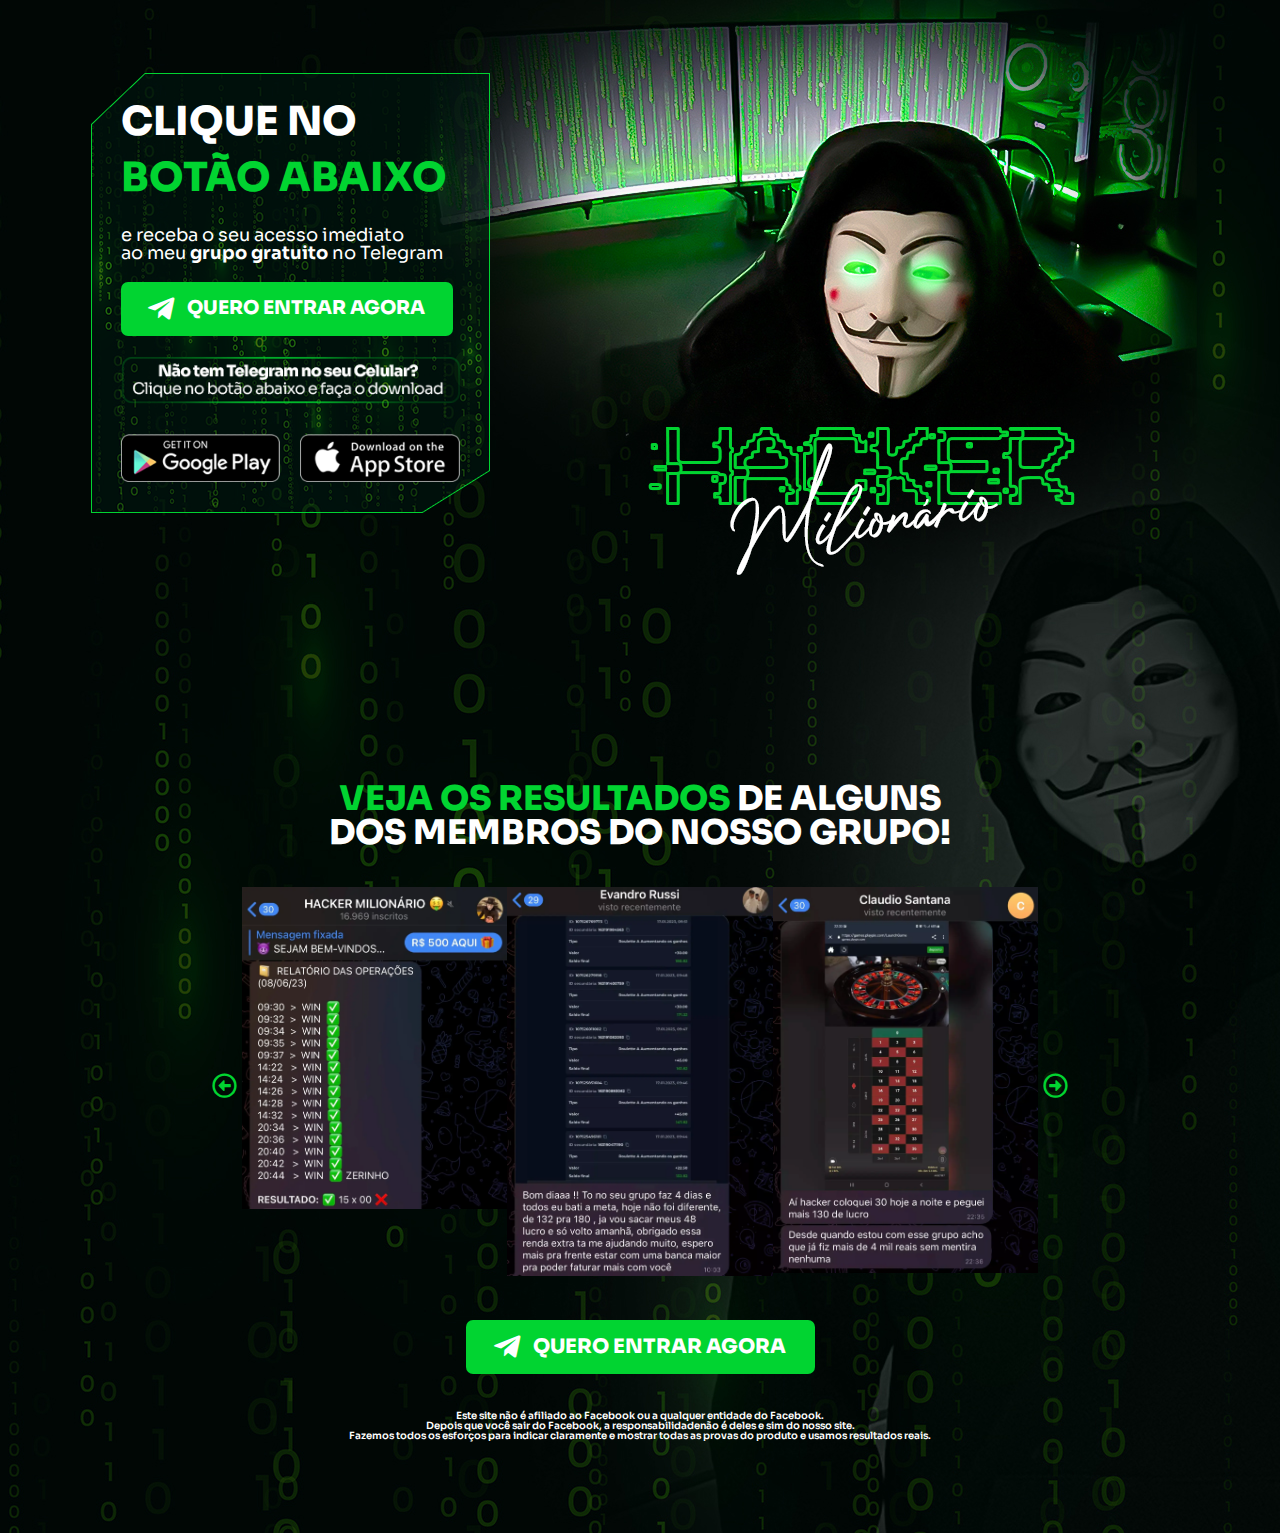
<file: 01/index.html>
<!DOCTYPE html><html lang="pt-PT"><head>

<!-- Meta Pixel Code -->
<script>
!function(f,b,e,v,n,t,s)
{if(f.fbq)return;n=f.fbq=function(){n.callMethod?
n.callMethod.apply(n,arguments):n.queue.push(arguments)};
if(!f._fbq)f._fbq=n;n.push=n;n.loaded=!0;n.version='2.0';
n.queue=[];t=b.createElement(e);t.async=!0;
t.src=v;s=b.getElementsByTagName(e)[0];
s.parentNode.insertBefore(t,s)}(window, document,'script',
'https://connect.facebook.net/en_US/fbevents.js');
fbq('init', '177515165389180');
fbq('track', 'PageView');
</script>
<noscript><img height="1" width="1" style="display:none"
src="https://www.facebook.com/tr?id=177515165389180&ev=PageView&noscript=1"
/></noscript>
<!-- End Meta Pixel Code -->
	
	<meta charset="UTF-8">
		<title>Hacker Milionário – Hacker Milionário</title>
<meta name="robots" content="max-image-preview:large">

<!-- Google Tag Manager for WordPress by gtm4wp.com -->
<script async="" src="js/gtm.js"></script><script data-cfasync="false" data-pagespeed-no-defer="">
	var gtm4wp_datalayer_name = "dataLayer";
	var dataLayer = dataLayer || [];
</script>
<!-- End Google Tag Manager for WordPress by gtm4wp.com --><link rel="alternate" type="application/rss+xml" title="Hacker Milionário » Feed" href="https://ohackermilionarioacesso.com/feed/">
<link rel="alternate" type="application/rss+xml" title="Hacker Milionário » Feed de comentários" href="https://ohackermilionarioacesso.com/comments/feed/">
<script>
window._wpemojiSettings = {"baseUrl":"https:\/\/s.w.org\/images\/core\/emoji\/14.0.0\/72x72\/","ext":".png","svgUrl":"https:\/\/s.w.org\/images\/core\/emoji\/14.0.0\/svg\/","svgExt":".svg","source":{"concatemoji":"https:\/\/ohackermilionarioacesso.com\/wp-includes\/js\/wp-emoji-release.min.js?ver=6.4.1"}};
/*! This file is auto-generated */
!function(i,n){var o,s,e;function c(e){try{var t={supportTests:e,timestamp:(new Date).valueOf()};sessionStorage.setItem(o,JSON.stringify(t))}catch(e){}}function p(e,t,n){e.clearRect(0,0,e.canvas.width,e.canvas.height),e.fillText(t,0,0);var t=new Uint32Array(e.getImageData(0,0,e.canvas.width,e.canvas.height).data),r=(e.clearRect(0,0,e.canvas.width,e.canvas.height),e.fillText(n,0,0),new Uint32Array(e.getImageData(0,0,e.canvas.width,e.canvas.height).data));return t.every(function(e,t){return e===r[t]})}function u(e,t,n){switch(t){case"flag":return n(e,"\ud83c\udff3\ufe0f\u200d\u26a7\ufe0f","\ud83c\udff3\ufe0f\u200b\u26a7\ufe0f")?!1:!n(e,"\ud83c\uddfa\ud83c\uddf3","\ud83c\uddfa\u200b\ud83c\uddf3")&&!n(e,"\ud83c\udff4\udb40\udc67\udb40\udc62\udb40\udc65\udb40\udc6e\udb40\udc67\udb40\udc7f","\ud83c\udff4\u200b\udb40\udc67\u200b\udb40\udc62\u200b\udb40\udc65\u200b\udb40\udc6e\u200b\udb40\udc67\u200b\udb40\udc7f");case"emoji":return!n(e,"\ud83e\udef1\ud83c\udffb\u200d\ud83e\udef2\ud83c\udfff","\ud83e\udef1\ud83c\udffb\u200b\ud83e\udef2\ud83c\udfff")}return!1}function f(e,t,n){var r="undefined"!=typeof WorkerGlobalScope&&self instanceof WorkerGlobalScope?new OffscreenCanvas(300,150):i.createElement("canvas"),a=r.getContext("2d",{willReadFrequently:!0}),o=(a.textBaseline="top",a.font="600 32px Arial",{});return e.forEach(function(e){o[e]=t(a,e,n)}),o}function t(e){var t=i.createElement("script");t.src=e,t.defer=!0,i.head.appendChild(t)}"undefined"!=typeof Promise&&(o="wpEmojiSettingsSupports",s=["flag","emoji"],n.supports={everything:!0,everythingExceptFlag:!0},e=new Promise(function(e){i.addEventListener("DOMContentLoaded",e,{once:!0})}),new Promise(function(t){var n=function(){try{var e=JSON.parse(sessionStorage.getItem(o));if("object"==typeof e&&"number"==typeof e.timestamp&&(new Date).valueOf()<e.timestamp+604800&&"object"==typeof e.supportTests)return e.supportTests}catch(e){}return null}();if(!n){if("undefined"!=typeof Worker&&"undefined"!=typeof OffscreenCanvas&&"undefined"!=typeof URL&&URL.createObjectURL&&"undefined"!=typeof Blob)try{var e="postMessage("+f.toString()+"("+[JSON.stringify(s),u.toString(),p.toString()].join(",")+"));",r=new Blob([e],{type:"text/javascript"}),a=new Worker(URL.createObjectURL(r),{name:"wpTestEmojiSupports"});return void(a.onmessage=function(e){c(n=e.data),a.terminate(),t(n)})}catch(e){}c(n=f(s,u,p))}t(n)}).then(function(e){for(var t in e)n.supports[t]=e[t],n.supports.everything=n.supports.everything&&n.supports[t],"flag"!==t&&(n.supports.everythingExceptFlag=n.supports.everythingExceptFlag&&n.supports[t]);n.supports.everythingExceptFlag=n.supports.everythingExceptFlag&&!n.supports.flag,n.DOMReady=!1,n.readyCallback=function(){n.DOMReady=!0}}).then(function(){return e}).then(function(){var e;n.supports.everything||(n.readyCallback(),(e=n.source||{}).concatemoji?t(e.concatemoji):e.wpemoji&&e.twemoji&&(t(e.twemoji),t(e.wpemoji)))}))}((window,document),window._wpemojiSettings);
</script>
<style id="wp-emoji-styles-inline-css">

	img.wp-smiley, img.emoji {
		display: inline !important;
		border: none !important;
		box-shadow: none !important;
		height: 1em !important;
		width: 1em !important;
		margin: 0 0.07em !important;
		vertical-align: -0.1em !important;
		background: none !important;
		padding: 0 !important;
	}
</style>
<link rel="stylesheet" id="wp-block-library-css" href="css/style.min_2.css" media="all">
<style id="classic-theme-styles-inline-css">
/*! This file is auto-generated */
.wp-block-button__link{color:#fff;background-color:#32373c;border-radius:9999px;box-shadow:none;text-decoration:none;padding:calc(.667em + 2px) calc(1.333em + 2px);font-size:1.125em}.wp-block-file__button{background:#32373c;color:#fff;text-decoration:none}
</style>
<style id="global-styles-inline-css">
body{--wp--preset--color--black: #000000;--wp--preset--color--cyan-bluish-gray: #abb8c3;--wp--preset--color--white: #ffffff;--wp--preset--color--pale-pink: #f78da7;--wp--preset--color--vivid-red: #cf2e2e;--wp--preset--color--luminous-vivid-orange: #ff6900;--wp--preset--color--luminous-vivid-amber: #fcb900;--wp--preset--color--light-green-cyan: #7bdcb5;--wp--preset--color--vivid-green-cyan: #00d084;--wp--preset--color--pale-cyan-blue: #8ed1fc;--wp--preset--color--vivid-cyan-blue: #0693e3;--wp--preset--color--vivid-purple: #9b51e0;--wp--preset--gradient--vivid-cyan-blue-to-vivid-purple: linear-gradient(135deg,rgba(6,147,227,1) 0%,rgb(155,81,224) 100%);--wp--preset--gradient--light-green-cyan-to-vivid-green-cyan: linear-gradient(135deg,rgb(122,220,180) 0%,rgb(0,208,130) 100%);--wp--preset--gradient--luminous-vivid-amber-to-luminous-vivid-orange: linear-gradient(135deg,rgba(252,185,0,1) 0%,rgba(255,105,0,1) 100%);--wp--preset--gradient--luminous-vivid-orange-to-vivid-red: linear-gradient(135deg,rgba(255,105,0,1) 0%,rgb(207,46,46) 100%);--wp--preset--gradient--very-light-gray-to-cyan-bluish-gray: linear-gradient(135deg,rgb(238,238,238) 0%,rgb(169,184,195) 100%);--wp--preset--gradient--cool-to-warm-spectrum: linear-gradient(135deg,rgb(74,234,220) 0%,rgb(151,120,209) 20%,rgb(207,42,186) 40%,rgb(238,44,130) 60%,rgb(251,105,98) 80%,rgb(254,248,76) 100%);--wp--preset--gradient--blush-light-purple: linear-gradient(135deg,rgb(255,206,236) 0%,rgb(152,150,240) 100%);--wp--preset--gradient--blush-bordeaux: linear-gradient(135deg,rgb(254,205,165) 0%,rgb(254,45,45) 50%,rgb(107,0,62) 100%);--wp--preset--gradient--luminous-dusk: linear-gradient(135deg,rgb(255,203,112) 0%,rgb(199,81,192) 50%,rgb(65,88,208) 100%);--wp--preset--gradient--pale-ocean: linear-gradient(135deg,rgb(255,245,203) 0%,rgb(182,227,212) 50%,rgb(51,167,181) 100%);--wp--preset--gradient--electric-grass: linear-gradient(135deg,rgb(202,248,128) 0%,rgb(113,206,126) 100%);--wp--preset--gradient--midnight: linear-gradient(135deg,rgb(2,3,129) 0%,rgb(40,116,252) 100%);--wp--preset--font-size--small: 13px;--wp--preset--font-size--medium: 20px;--wp--preset--font-size--large: 36px;--wp--preset--font-size--x-large: 42px;--wp--preset--spacing--20: 0.44rem;--wp--preset--spacing--30: 0.67rem;--wp--preset--spacing--40: 1rem;--wp--preset--spacing--50: 1.5rem;--wp--preset--spacing--60: 2.25rem;--wp--preset--spacing--70: 3.38rem;--wp--preset--spacing--80: 5.06rem;--wp--preset--shadow--natural: 6px 6px 9px rgba(0, 0, 0, 0.2);--wp--preset--shadow--deep: 12px 12px 50px rgba(0, 0, 0, 0.4);--wp--preset--shadow--sharp: 6px 6px 0px rgba(0, 0, 0, 0.2);--wp--preset--shadow--outlined: 6px 6px 0px -3px rgba(255, 255, 255, 1), 6px 6px rgba(0, 0, 0, 1);--wp--preset--shadow--crisp: 6px 6px 0px rgba(0, 0, 0, 1);}:where(.is-layout-flex){gap: 0.5em;}:where(.is-layout-grid){gap: 0.5em;}body .is-layout-flow > .alignleft{float: left;margin-inline-start: 0;margin-inline-end: 2em;}body .is-layout-flow > .alignright{float: right;margin-inline-start: 2em;margin-inline-end: 0;}body .is-layout-flow > .aligncenter{margin-left: auto !important;margin-right: auto !important;}body .is-layout-constrained > .alignleft{float: left;margin-inline-start: 0;margin-inline-end: 2em;}body .is-layout-constrained > .alignright{float: right;margin-inline-start: 2em;margin-inline-end: 0;}body .is-layout-constrained > .aligncenter{margin-left: auto !important;margin-right: auto !important;}body .is-layout-constrained > :where(:not(.alignleft):not(.alignright):not(.alignfull)){max-width: var(--wp--style--global--content-size);margin-left: auto !important;margin-right: auto !important;}body .is-layout-constrained > .alignwide{max-width: var(--wp--style--global--wide-size);}body .is-layout-flex{display: flex;}body .is-layout-flex{flex-wrap: wrap;align-items: center;}body .is-layout-flex > *{margin: 0;}body .is-layout-grid{display: grid;}body .is-layout-grid > *{margin: 0;}:where(.wp-block-columns.is-layout-flex){gap: 2em;}:where(.wp-block-columns.is-layout-grid){gap: 2em;}:where(.wp-block-post-template.is-layout-flex){gap: 1.25em;}:where(.wp-block-post-template.is-layout-grid){gap: 1.25em;}.has-black-color{color: var(--wp--preset--color--black) !important;}.has-cyan-bluish-gray-color{color: var(--wp--preset--color--cyan-bluish-gray) !important;}.has-white-color{color: var(--wp--preset--color--white) !important;}.has-pale-pink-color{color: var(--wp--preset--color--pale-pink) !important;}.has-vivid-red-color{color: var(--wp--preset--color--vivid-red) !important;}.has-luminous-vivid-orange-color{color: var(--wp--preset--color--luminous-vivid-orange) !important;}.has-luminous-vivid-amber-color{color: var(--wp--preset--color--luminous-vivid-amber) !important;}.has-light-green-cyan-color{color: var(--wp--preset--color--light-green-cyan) !important;}.has-vivid-green-cyan-color{color: var(--wp--preset--color--vivid-green-cyan) !important;}.has-pale-cyan-blue-color{color: var(--wp--preset--color--pale-cyan-blue) !important;}.has-vivid-cyan-blue-color{color: var(--wp--preset--color--vivid-cyan-blue) !important;}.has-vivid-purple-color{color: var(--wp--preset--color--vivid-purple) !important;}.has-black-background-color{background-color: var(--wp--preset--color--black) !important;}.has-cyan-bluish-gray-background-color{background-color: var(--wp--preset--color--cyan-bluish-gray) !important;}.has-white-background-color{background-color: var(--wp--preset--color--white) !important;}.has-pale-pink-background-color{background-color: var(--wp--preset--color--pale-pink) !important;}.has-vivid-red-background-color{background-color: var(--wp--preset--color--vivid-red) !important;}.has-luminous-vivid-orange-background-color{background-color: var(--wp--preset--color--luminous-vivid-orange) !important;}.has-luminous-vivid-amber-background-color{background-color: var(--wp--preset--color--luminous-vivid-amber) !important;}.has-light-green-cyan-background-color{background-color: var(--wp--preset--color--light-green-cyan) !important;}.has-vivid-green-cyan-background-color{background-color: var(--wp--preset--color--vivid-green-cyan) !important;}.has-pale-cyan-blue-background-color{background-color: var(--wp--preset--color--pale-cyan-blue) !important;}.has-vivid-cyan-blue-background-color{background-color: var(--wp--preset--color--vivid-cyan-blue) !important;}.has-vivid-purple-background-color{background-color: var(--wp--preset--color--vivid-purple) !important;}.has-black-border-color{border-color: var(--wp--preset--color--black) !important;}.has-cyan-bluish-gray-border-color{border-color: var(--wp--preset--color--cyan-bluish-gray) !important;}.has-white-border-color{border-color: var(--wp--preset--color--white) !important;}.has-pale-pink-border-color{border-color: var(--wp--preset--color--pale-pink) !important;}.has-vivid-red-border-color{border-color: var(--wp--preset--color--vivid-red) !important;}.has-luminous-vivid-orange-border-color{border-color: var(--wp--preset--color--luminous-vivid-orange) !important;}.has-luminous-vivid-amber-border-color{border-color: var(--wp--preset--color--luminous-vivid-amber) !important;}.has-light-green-cyan-border-color{border-color: var(--wp--preset--color--light-green-cyan) !important;}.has-vivid-green-cyan-border-color{border-color: var(--wp--preset--color--vivid-green-cyan) !important;}.has-pale-cyan-blue-border-color{border-color: var(--wp--preset--color--pale-cyan-blue) !important;}.has-vivid-cyan-blue-border-color{border-color: var(--wp--preset--color--vivid-cyan-blue) !important;}.has-vivid-purple-border-color{border-color: var(--wp--preset--color--vivid-purple) !important;}.has-vivid-cyan-blue-to-vivid-purple-gradient-background{background: var(--wp--preset--gradient--vivid-cyan-blue-to-vivid-purple) !important;}.has-light-green-cyan-to-vivid-green-cyan-gradient-background{background: var(--wp--preset--gradient--light-green-cyan-to-vivid-green-cyan) !important;}.has-luminous-vivid-amber-to-luminous-vivid-orange-gradient-background{background: var(--wp--preset--gradient--luminous-vivid-amber-to-luminous-vivid-orange) !important;}.has-luminous-vivid-orange-to-vivid-red-gradient-background{background: var(--wp--preset--gradient--luminous-vivid-orange-to-vivid-red) !important;}.has-very-light-gray-to-cyan-bluish-gray-gradient-background{background: var(--wp--preset--gradient--very-light-gray-to-cyan-bluish-gray) !important;}.has-cool-to-warm-spectrum-gradient-background{background: var(--wp--preset--gradient--cool-to-warm-spectrum) !important;}.has-blush-light-purple-gradient-background{background: var(--wp--preset--gradient--blush-light-purple) !important;}.has-blush-bordeaux-gradient-background{background: var(--wp--preset--gradient--blush-bordeaux) !important;}.has-luminous-dusk-gradient-background{background: var(--wp--preset--gradient--luminous-dusk) !important;}.has-pale-ocean-gradient-background{background: var(--wp--preset--gradient--pale-ocean) !important;}.has-electric-grass-gradient-background{background: var(--wp--preset--gradient--electric-grass) !important;}.has-midnight-gradient-background{background: var(--wp--preset--gradient--midnight) !important;}.has-small-font-size{font-size: var(--wp--preset--font-size--small) !important;}.has-medium-font-size{font-size: var(--wp--preset--font-size--medium) !important;}.has-large-font-size{font-size: var(--wp--preset--font-size--large) !important;}.has-x-large-font-size{font-size: var(--wp--preset--font-size--x-large) !important;}
.wp-block-navigation a:where(:not(.wp-element-button)){color: inherit;}
:where(.wp-block-post-template.is-layout-flex){gap: 1.25em;}:where(.wp-block-post-template.is-layout-grid){gap: 1.25em;}
:where(.wp-block-columns.is-layout-flex){gap: 2em;}:where(.wp-block-columns.is-layout-grid){gap: 2em;}
.wp-block-pullquote{font-size: 1.5em;line-height: 1.6;}
</style>
<link rel="stylesheet" id="hello-elementor-css" href="css/style.min.css" media="all">
<link rel="stylesheet" id="hello-elementor-theme-style-css" href="css/theme.min.css" media="all">
<link rel="stylesheet" id="elementor-frontend-css" href="css/frontend-lite.min_1.css" media="all">
<style id="elementor-frontend-inline-css">
@-webkit-keyframes ha_fadeIn{0%{opacity:0}to{opacity:1}}@keyframes ha_fadeIn{0%{opacity:0}to{opacity:1}}@-webkit-keyframes ha_zoomIn{0%{opacity:0;-webkit-transform:scale3d(.3,.3,.3);transform:scale3d(.3,.3,.3)}50%{opacity:1}}@keyframes ha_zoomIn{0%{opacity:0;-webkit-transform:scale3d(.3,.3,.3);transform:scale3d(.3,.3,.3)}50%{opacity:1}}@-webkit-keyframes ha_rollIn{0%{opacity:0;-webkit-transform:translate3d(-100%,0,0) rotate3d(0,0,1,-120deg);transform:translate3d(-100%,0,0) rotate3d(0,0,1,-120deg)}to{opacity:1}}@keyframes ha_rollIn{0%{opacity:0;-webkit-transform:translate3d(-100%,0,0) rotate3d(0,0,1,-120deg);transform:translate3d(-100%,0,0) rotate3d(0,0,1,-120deg)}to{opacity:1}}@-webkit-keyframes ha_bounce{0%,20%,53%,to{-webkit-animation-timing-function:cubic-bezier(.215,.61,.355,1);animation-timing-function:cubic-bezier(.215,.61,.355,1)}40%,43%{-webkit-transform:translate3d(0,-30px,0) scaleY(1.1);transform:translate3d(0,-30px,0) scaleY(1.1);-webkit-animation-timing-function:cubic-bezier(.755,.05,.855,.06);animation-timing-function:cubic-bezier(.755,.05,.855,.06)}70%{-webkit-transform:translate3d(0,-15px,0) scaleY(1.05);transform:translate3d(0,-15px,0) scaleY(1.05);-webkit-animation-timing-function:cubic-bezier(.755,.05,.855,.06);animation-timing-function:cubic-bezier(.755,.05,.855,.06)}80%{-webkit-transition-timing-function:cubic-bezier(.215,.61,.355,1);transition-timing-function:cubic-bezier(.215,.61,.355,1);-webkit-transform:translate3d(0,0,0) scaleY(.95);transform:translate3d(0,0,0) scaleY(.95)}90%{-webkit-transform:translate3d(0,-4px,0) scaleY(1.02);transform:translate3d(0,-4px,0) scaleY(1.02)}}@keyframes ha_bounce{0%,20%,53%,to{-webkit-animation-timing-function:cubic-bezier(.215,.61,.355,1);animation-timing-function:cubic-bezier(.215,.61,.355,1)}40%,43%{-webkit-transform:translate3d(0,-30px,0) scaleY(1.1);transform:translate3d(0,-30px,0) scaleY(1.1);-webkit-animation-timing-function:cubic-bezier(.755,.05,.855,.06);animation-timing-function:cubic-bezier(.755,.05,.855,.06)}70%{-webkit-transform:translate3d(0,-15px,0) scaleY(1.05);transform:translate3d(0,-15px,0) scaleY(1.05);-webkit-animation-timing-function:cubic-bezier(.755,.05,.855,.06);animation-timing-function:cubic-bezier(.755,.05,.855,.06)}80%{-webkit-transition-timing-function:cubic-bezier(.215,.61,.355,1);transition-timing-function:cubic-bezier(.215,.61,.355,1);-webkit-transform:translate3d(0,0,0) scaleY(.95);transform:translate3d(0,0,0) scaleY(.95)}90%{-webkit-transform:translate3d(0,-4px,0) scaleY(1.02);transform:translate3d(0,-4px,0) scaleY(1.02)}}@-webkit-keyframes ha_bounceIn{0%,20%,40%,60%,80%,to{-webkit-animation-timing-function:cubic-bezier(.215,.61,.355,1);animation-timing-function:cubic-bezier(.215,.61,.355,1)}0%{opacity:0;-webkit-transform:scale3d(.3,.3,.3);transform:scale3d(.3,.3,.3)}20%{-webkit-transform:scale3d(1.1,1.1,1.1);transform:scale3d(1.1,1.1,1.1)}40%{-webkit-transform:scale3d(.9,.9,.9);transform:scale3d(.9,.9,.9)}60%{opacity:1;-webkit-transform:scale3d(1.03,1.03,1.03);transform:scale3d(1.03,1.03,1.03)}80%{-webkit-transform:scale3d(.97,.97,.97);transform:scale3d(.97,.97,.97)}to{opacity:1}}@keyframes ha_bounceIn{0%,20%,40%,60%,80%,to{-webkit-animation-timing-function:cubic-bezier(.215,.61,.355,1);animation-timing-function:cubic-bezier(.215,.61,.355,1)}0%{opacity:0;-webkit-transform:scale3d(.3,.3,.3);transform:scale3d(.3,.3,.3)}20%{-webkit-transform:scale3d(1.1,1.1,1.1);transform:scale3d(1.1,1.1,1.1)}40%{-webkit-transform:scale3d(.9,.9,.9);transform:scale3d(.9,.9,.9)}60%{opacity:1;-webkit-transform:scale3d(1.03,1.03,1.03);transform:scale3d(1.03,1.03,1.03)}80%{-webkit-transform:scale3d(.97,.97,.97);transform:scale3d(.97,.97,.97)}to{opacity:1}}@-webkit-keyframes ha_flipInX{0%{opacity:0;-webkit-transform:perspective(400px) rotate3d(1,0,0,90deg);transform:perspective(400px) rotate3d(1,0,0,90deg);-webkit-animation-timing-function:ease-in;animation-timing-function:ease-in}40%{-webkit-transform:perspective(400px) rotate3d(1,0,0,-20deg);transform:perspective(400px) rotate3d(1,0,0,-20deg);-webkit-animation-timing-function:ease-in;animation-timing-function:ease-in}60%{opacity:1;-webkit-transform:perspective(400px) rotate3d(1,0,0,10deg);transform:perspective(400px) rotate3d(1,0,0,10deg)}80%{-webkit-transform:perspective(400px) rotate3d(1,0,0,-5deg);transform:perspective(400px) rotate3d(1,0,0,-5deg)}}@keyframes ha_flipInX{0%{opacity:0;-webkit-transform:perspective(400px) rotate3d(1,0,0,90deg);transform:perspective(400px) rotate3d(1,0,0,90deg);-webkit-animation-timing-function:ease-in;animation-timing-function:ease-in}40%{-webkit-transform:perspective(400px) rotate3d(1,0,0,-20deg);transform:perspective(400px) rotate3d(1,0,0,-20deg);-webkit-animation-timing-function:ease-in;animation-timing-function:ease-in}60%{opacity:1;-webkit-transform:perspective(400px) rotate3d(1,0,0,10deg);transform:perspective(400px) rotate3d(1,0,0,10deg)}80%{-webkit-transform:perspective(400px) rotate3d(1,0,0,-5deg);transform:perspective(400px) rotate3d(1,0,0,-5deg)}}@-webkit-keyframes ha_flipInY{0%{opacity:0;-webkit-transform:perspective(400px) rotate3d(0,1,0,90deg);transform:perspective(400px) rotate3d(0,1,0,90deg);-webkit-animation-timing-function:ease-in;animation-timing-function:ease-in}40%{-webkit-transform:perspective(400px) rotate3d(0,1,0,-20deg);transform:perspective(400px) rotate3d(0,1,0,-20deg);-webkit-animation-timing-function:ease-in;animation-timing-function:ease-in}60%{opacity:1;-webkit-transform:perspective(400px) rotate3d(0,1,0,10deg);transform:perspective(400px) rotate3d(0,1,0,10deg)}80%{-webkit-transform:perspective(400px) rotate3d(0,1,0,-5deg);transform:perspective(400px) rotate3d(0,1,0,-5deg)}}@keyframes ha_flipInY{0%{opacity:0;-webkit-transform:perspective(400px) rotate3d(0,1,0,90deg);transform:perspective(400px) rotate3d(0,1,0,90deg);-webkit-animation-timing-function:ease-in;animation-timing-function:ease-in}40%{-webkit-transform:perspective(400px) rotate3d(0,1,0,-20deg);transform:perspective(400px) rotate3d(0,1,0,-20deg);-webkit-animation-timing-function:ease-in;animation-timing-function:ease-in}60%{opacity:1;-webkit-transform:perspective(400px) rotate3d(0,1,0,10deg);transform:perspective(400px) rotate3d(0,1,0,10deg)}80%{-webkit-transform:perspective(400px) rotate3d(0,1,0,-5deg);transform:perspective(400px) rotate3d(0,1,0,-5deg)}}@-webkit-keyframes ha_swing{20%{-webkit-transform:rotate3d(0,0,1,15deg);transform:rotate3d(0,0,1,15deg)}40%{-webkit-transform:rotate3d(0,0,1,-10deg);transform:rotate3d(0,0,1,-10deg)}60%{-webkit-transform:rotate3d(0,0,1,5deg);transform:rotate3d(0,0,1,5deg)}80%{-webkit-transform:rotate3d(0,0,1,-5deg);transform:rotate3d(0,0,1,-5deg)}}@keyframes ha_swing{20%{-webkit-transform:rotate3d(0,0,1,15deg);transform:rotate3d(0,0,1,15deg)}40%{-webkit-transform:rotate3d(0,0,1,-10deg);transform:rotate3d(0,0,1,-10deg)}60%{-webkit-transform:rotate3d(0,0,1,5deg);transform:rotate3d(0,0,1,5deg)}80%{-webkit-transform:rotate3d(0,0,1,-5deg);transform:rotate3d(0,0,1,-5deg)}}@-webkit-keyframes ha_slideInDown{0%{visibility:visible;-webkit-transform:translate3d(0,-100%,0);transform:translate3d(0,-100%,0)}}@keyframes ha_slideInDown{0%{visibility:visible;-webkit-transform:translate3d(0,-100%,0);transform:translate3d(0,-100%,0)}}@-webkit-keyframes ha_slideInUp{0%{visibility:visible;-webkit-transform:translate3d(0,100%,0);transform:translate3d(0,100%,0)}}@keyframes ha_slideInUp{0%{visibility:visible;-webkit-transform:translate3d(0,100%,0);transform:translate3d(0,100%,0)}}@-webkit-keyframes ha_slideInLeft{0%{visibility:visible;-webkit-transform:translate3d(-100%,0,0);transform:translate3d(-100%,0,0)}}@keyframes ha_slideInLeft{0%{visibility:visible;-webkit-transform:translate3d(-100%,0,0);transform:translate3d(-100%,0,0)}}@-webkit-keyframes ha_slideInRight{0%{visibility:visible;-webkit-transform:translate3d(100%,0,0);transform:translate3d(100%,0,0)}}@keyframes ha_slideInRight{0%{visibility:visible;-webkit-transform:translate3d(100%,0,0);transform:translate3d(100%,0,0)}}.ha_fadeIn{-webkit-animation-name:ha_fadeIn;animation-name:ha_fadeIn}.ha_zoomIn{-webkit-animation-name:ha_zoomIn;animation-name:ha_zoomIn}.ha_rollIn{-webkit-animation-name:ha_rollIn;animation-name:ha_rollIn}.ha_bounce{-webkit-transform-origin:center bottom;-ms-transform-origin:center bottom;transform-origin:center bottom;-webkit-animation-name:ha_bounce;animation-name:ha_bounce}.ha_bounceIn{-webkit-animation-name:ha_bounceIn;animation-name:ha_bounceIn;-webkit-animation-duration:.75s;-webkit-animation-duration:calc(var(--animate-duration)*.75);animation-duration:.75s;animation-duration:calc(var(--animate-duration)*.75)}.ha_flipInX,.ha_flipInY{-webkit-animation-name:ha_flipInX;animation-name:ha_flipInX;-webkit-backface-visibility:visible!important;backface-visibility:visible!important}.ha_flipInY{-webkit-animation-name:ha_flipInY;animation-name:ha_flipInY}.ha_swing{-webkit-transform-origin:top center;-ms-transform-origin:top center;transform-origin:top center;-webkit-animation-name:ha_swing;animation-name:ha_swing}.ha_slideInDown{-webkit-animation-name:ha_slideInDown;animation-name:ha_slideInDown}.ha_slideInUp{-webkit-animation-name:ha_slideInUp;animation-name:ha_slideInUp}.ha_slideInLeft{-webkit-animation-name:ha_slideInLeft;animation-name:ha_slideInLeft}.ha_slideInRight{-webkit-animation-name:ha_slideInRight;animation-name:ha_slideInRight}.ha-css-transform-yes{-webkit-transition-duration:var(--ha-tfx-transition-duration, .2s);transition-duration:var(--ha-tfx-transition-duration, .2s);-webkit-transition-property:-webkit-transform;transition-property:transform;transition-property:transform,-webkit-transform;-webkit-transform:translate(var(--ha-tfx-translate-x, 0),var(--ha-tfx-translate-y, 0)) scale(var(--ha-tfx-scale-x, 1),var(--ha-tfx-scale-y, 1)) skew(var(--ha-tfx-skew-x, 0),var(--ha-tfx-skew-y, 0)) rotateX(var(--ha-tfx-rotate-x, 0)) rotateY(var(--ha-tfx-rotate-y, 0)) rotateZ(var(--ha-tfx-rotate-z, 0));transform:translate(var(--ha-tfx-translate-x, 0),var(--ha-tfx-translate-y, 0)) scale(var(--ha-tfx-scale-x, 1),var(--ha-tfx-scale-y, 1)) skew(var(--ha-tfx-skew-x, 0),var(--ha-tfx-skew-y, 0)) rotateX(var(--ha-tfx-rotate-x, 0)) rotateY(var(--ha-tfx-rotate-y, 0)) rotateZ(var(--ha-tfx-rotate-z, 0))}.ha-css-transform-yes:hover{-webkit-transform:translate(var(--ha-tfx-translate-x-hover, var(--ha-tfx-translate-x, 0)),var(--ha-tfx-translate-y-hover, var(--ha-tfx-translate-y, 0))) scale(var(--ha-tfx-scale-x-hover, var(--ha-tfx-scale-x, 1)),var(--ha-tfx-scale-y-hover, var(--ha-tfx-scale-y, 1))) skew(var(--ha-tfx-skew-x-hover, var(--ha-tfx-skew-x, 0)),var(--ha-tfx-skew-y-hover, var(--ha-tfx-skew-y, 0))) rotateX(var(--ha-tfx-rotate-x-hover, var(--ha-tfx-rotate-x, 0))) rotateY(var(--ha-tfx-rotate-y-hover, var(--ha-tfx-rotate-y, 0))) rotateZ(var(--ha-tfx-rotate-z-hover, var(--ha-tfx-rotate-z, 0)));transform:translate(var(--ha-tfx-translate-x-hover, var(--ha-tfx-translate-x, 0)),var(--ha-tfx-translate-y-hover, var(--ha-tfx-translate-y, 0))) scale(var(--ha-tfx-scale-x-hover, var(--ha-tfx-scale-x, 1)),var(--ha-tfx-scale-y-hover, var(--ha-tfx-scale-y, 1))) skew(var(--ha-tfx-skew-x-hover, var(--ha-tfx-skew-x, 0)),var(--ha-tfx-skew-y-hover, var(--ha-tfx-skew-y, 0))) rotateX(var(--ha-tfx-rotate-x-hover, var(--ha-tfx-rotate-x, 0))) rotateY(var(--ha-tfx-rotate-y-hover, var(--ha-tfx-rotate-y, 0))) rotateZ(var(--ha-tfx-rotate-z-hover, var(--ha-tfx-rotate-z, 0)))}.happy-addon>.elementor-widget-container{word-wrap:break-word;overflow-wrap:break-word}.happy-addon>.elementor-widget-container,.happy-addon>.elementor-widget-container *{-webkit-box-sizing:border-box;box-sizing:border-box}.happy-addon p:empty{display:none}.happy-addon .elementor-inline-editing{min-height:auto!important}.happy-addon-pro img{max-width:100%;height:auto;-o-object-fit:cover;object-fit:cover}.ha-screen-reader-text{position:absolute;overflow:hidden;clip:rect(1px,1px,1px,1px);margin:-1px;padding:0;width:1px;height:1px;border:0;word-wrap:normal!important;-webkit-clip-path:inset(50%);clip-path:inset(50%)}.ha-has-bg-overlay>.elementor-widget-container{position:relative;z-index:1}.ha-has-bg-overlay>.elementor-widget-container:before{position:absolute;top:0;left:0;z-index:-1;width:100%;height:100%;content:""}.ha-popup--is-enabled .ha-js-popup,.ha-popup--is-enabled .ha-js-popup img{cursor:-webkit-zoom-in!important;cursor:zoom-in!important}.mfp-wrap .mfp-arrow,.mfp-wrap .mfp-close{background-color:transparent}.mfp-wrap .mfp-arrow:focus,.mfp-wrap .mfp-close:focus{outline-width:thin}.ha-advanced-tooltip-enable{position:relative;cursor:pointer;--ha-tooltip-arrow-color:black;--ha-tooltip-arrow-distance:0}.ha-advanced-tooltip-enable .ha-advanced-tooltip-content{position:absolute;z-index:999;display:none;padding:5px 0;width:120px;height:auto;border-radius:6px;background-color:#000;color:#fff;text-align:center;opacity:0}.ha-advanced-tooltip-enable .ha-advanced-tooltip-content::after{position:absolute;border-width:5px;border-style:solid;content:""}.ha-advanced-tooltip-enable .ha-advanced-tooltip-content.no-arrow::after{visibility:hidden}.ha-advanced-tooltip-enable .ha-advanced-tooltip-content.show{display:inline-block;opacity:1}.ha-advanced-tooltip-enable.ha-advanced-tooltip-top .ha-advanced-tooltip-content,body[data-elementor-device-mode=tablet] .ha-advanced-tooltip-enable.ha-advanced-tooltip-tablet-top .ha-advanced-tooltip-content{top:unset;right:0;bottom:calc(101% + var(--ha-tooltip-arrow-distance));left:0;margin:0 auto}.ha-advanced-tooltip-enable.ha-advanced-tooltip-top .ha-advanced-tooltip-content::after,body[data-elementor-device-mode=tablet] .ha-advanced-tooltip-enable.ha-advanced-tooltip-tablet-top .ha-advanced-tooltip-content::after{top:100%;right:unset;bottom:unset;left:50%;border-color:var(--ha-tooltip-arrow-color) transparent transparent transparent;-webkit-transform:translateX(-50%);-ms-transform:translateX(-50%);transform:translateX(-50%)}.ha-advanced-tooltip-enable.ha-advanced-tooltip-bottom .ha-advanced-tooltip-content,body[data-elementor-device-mode=tablet] .ha-advanced-tooltip-enable.ha-advanced-tooltip-tablet-bottom .ha-advanced-tooltip-content{top:calc(101% + var(--ha-tooltip-arrow-distance));right:0;bottom:unset;left:0;margin:0 auto}.ha-advanced-tooltip-enable.ha-advanced-tooltip-bottom .ha-advanced-tooltip-content::after,body[data-elementor-device-mode=tablet] .ha-advanced-tooltip-enable.ha-advanced-tooltip-tablet-bottom .ha-advanced-tooltip-content::after{top:unset;right:unset;bottom:100%;left:50%;border-color:transparent transparent var(--ha-tooltip-arrow-color) transparent;-webkit-transform:translateX(-50%);-ms-transform:translateX(-50%);transform:translateX(-50%)}.ha-advanced-tooltip-enable.ha-advanced-tooltip-left .ha-advanced-tooltip-content,body[data-elementor-device-mode=tablet] .ha-advanced-tooltip-enable.ha-advanced-tooltip-tablet-left .ha-advanced-tooltip-content{top:50%;right:calc(101% + var(--ha-tooltip-arrow-distance));bottom:unset;left:unset;-webkit-transform:translateY(-50%);-ms-transform:translateY(-50%);transform:translateY(-50%)}.ha-advanced-tooltip-enable.ha-advanced-tooltip-left .ha-advanced-tooltip-content::after,body[data-elementor-device-mode=tablet] .ha-advanced-tooltip-enable.ha-advanced-tooltip-tablet-left .ha-advanced-tooltip-content::after{top:50%;right:unset;bottom:unset;left:100%;border-color:transparent transparent transparent var(--ha-tooltip-arrow-color);-webkit-transform:translateY(-50%);-ms-transform:translateY(-50%);transform:translateY(-50%)}.ha-advanced-tooltip-enable.ha-advanced-tooltip-right .ha-advanced-tooltip-content,body[data-elementor-device-mode=tablet] .ha-advanced-tooltip-enable.ha-advanced-tooltip-tablet-right .ha-advanced-tooltip-content{top:50%;right:unset;bottom:unset;left:calc(101% + var(--ha-tooltip-arrow-distance));-webkit-transform:translateY(-50%);-ms-transform:translateY(-50%);transform:translateY(-50%)}.ha-advanced-tooltip-enable.ha-advanced-tooltip-right .ha-advanced-tooltip-content::after,body[data-elementor-device-mode=tablet] .ha-advanced-tooltip-enable.ha-advanced-tooltip-tablet-right .ha-advanced-tooltip-content::after{top:50%;right:100%;bottom:unset;left:unset;border-color:transparent var(--ha-tooltip-arrow-color) transparent transparent;-webkit-transform:translateY(-50%);-ms-transform:translateY(-50%);transform:translateY(-50%)}body[data-elementor-device-mode=mobile] .ha-advanced-tooltip-enable.ha-advanced-tooltip-mobile-top .ha-advanced-tooltip-content{top:unset;right:0;bottom:calc(101% + var(--ha-tooltip-arrow-distance));left:0;margin:0 auto}body[data-elementor-device-mode=mobile] .ha-advanced-tooltip-enable.ha-advanced-tooltip-mobile-top .ha-advanced-tooltip-content::after{top:100%;right:unset;bottom:unset;left:50%;border-color:var(--ha-tooltip-arrow-color) transparent transparent transparent;-webkit-transform:translateX(-50%);-ms-transform:translateX(-50%);transform:translateX(-50%)}body[data-elementor-device-mode=mobile] .ha-advanced-tooltip-enable.ha-advanced-tooltip-mobile-bottom .ha-advanced-tooltip-content{top:calc(101% + var(--ha-tooltip-arrow-distance));right:0;bottom:unset;left:0;margin:0 auto}body[data-elementor-device-mode=mobile] .ha-advanced-tooltip-enable.ha-advanced-tooltip-mobile-bottom .ha-advanced-tooltip-content::after{top:unset;right:unset;bottom:100%;left:50%;border-color:transparent transparent var(--ha-tooltip-arrow-color) transparent;-webkit-transform:translateX(-50%);-ms-transform:translateX(-50%);transform:translateX(-50%)}body[data-elementor-device-mode=mobile] .ha-advanced-tooltip-enable.ha-advanced-tooltip-mobile-left .ha-advanced-tooltip-content{top:50%;right:calc(101% + var(--ha-tooltip-arrow-distance));bottom:unset;left:unset;-webkit-transform:translateY(-50%);-ms-transform:translateY(-50%);transform:translateY(-50%)}body[data-elementor-device-mode=mobile] .ha-advanced-tooltip-enable.ha-advanced-tooltip-mobile-left .ha-advanced-tooltip-content::after{top:50%;right:unset;bottom:unset;left:100%;border-color:transparent transparent transparent var(--ha-tooltip-arrow-color);-webkit-transform:translateY(-50%);-ms-transform:translateY(-50%);transform:translateY(-50%)}body[data-elementor-device-mode=mobile] .ha-advanced-tooltip-enable.ha-advanced-tooltip-mobile-right .ha-advanced-tooltip-content{top:50%;right:unset;bottom:unset;left:calc(101% + var(--ha-tooltip-arrow-distance));-webkit-transform:translateY(-50%);-ms-transform:translateY(-50%);transform:translateY(-50%)}body[data-elementor-device-mode=mobile] .ha-advanced-tooltip-enable.ha-advanced-tooltip-mobile-right .ha-advanced-tooltip-content::after{top:50%;right:100%;bottom:unset;left:unset;border-color:transparent var(--ha-tooltip-arrow-color) transparent transparent;-webkit-transform:translateY(-50%);-ms-transform:translateY(-50%);transform:translateY(-50%)}body.elementor-editor-active .happy-addon.ha-gravityforms .gform_wrapper{display:block!important}.ha-scroll-to-top-wrap.ha-scroll-to-top-hide{display:none}.ha-scroll-to-top-wrap.edit-mode,.ha-scroll-to-top-wrap.single-page-off{display:none!important}.ha-scroll-to-top-button{position:fixed;right:15px;bottom:15px;z-index:9999;display:-webkit-box;display:-webkit-flex;display:-ms-flexbox;display:flex;-webkit-box-align:center;-webkit-align-items:center;align-items:center;-ms-flex-align:center;-webkit-box-pack:center;-ms-flex-pack:center;-webkit-justify-content:center;justify-content:center;width:50px;height:50px;border-radius:50px;background-color:#5636d1;color:#fff;text-align:center;opacity:1;cursor:pointer;-webkit-transition:all .3s;transition:all .3s}.ha-scroll-to-top-button i{color:#fff;font-size:16px}.ha-scroll-to-top-button:hover{background-color:#e2498a}
</style>
<link rel="stylesheet" id="elementor-post-4-css" href="css/post-4.css" media="all">
<link rel="stylesheet" id="elementor-icons-css" href="css/elementor-icons.min.css" media="all">
<link rel="stylesheet" id="swiper-css" href="css/swiper.min.css" media="all">
<link rel="stylesheet" id="elementor-pro-css" href="css/frontend-lite.min.css" media="all">
<link rel="stylesheet" id="font-awesome-5-all-css" href="css/all.min.css" media="all">
<link rel="stylesheet" id="font-awesome-4-shim-css" href="css/v4-shims.min.css" media="all">
<link rel="stylesheet" id="elementor-global-css" href="css/global.css" media="all">
<link rel="stylesheet" id="elementor-post-9-css" href="css/post-9.css" media="all">
<link rel="stylesheet" id="happy-icons-css" href="css/style.min_1.css" media="all">
<link rel="stylesheet" id="font-awesome-css" href="css/font-awesome.min.css" media="all">
<link rel="stylesheet" id="google-fonts-1-css" href="https://fonts.googleapis.com/css?family=Sora%3A100%2C100italic%2C200%2C200italic%2C300%2C300italic%2C400%2C400italic%2C500%2C500italic%2C600%2C600italic%2C700%2C700italic%2C800%2C800italic%2C900%2C900italic&amp;display=swap&amp;ver=6.4.1" media="all">
<link rel="stylesheet" id="elementor-icons-shared-0-css" href="css/fontawesome.min.css" media="all">
<link rel="stylesheet" id="elementor-icons-fa-brands-css" href="css/brands.min.css" media="all">
<link rel="stylesheet" id="elementor-icons-fa-regular-css" href="css/regular.min.css" media="all">
<link rel="preconnect" href="https://fonts.gstatic.com/" crossorigin=""><script src="js/jquery.min.js" id="jquery-core-js"></script>
<script src="js/jquery-migrate.min.js" id="jquery-migrate-js"></script>
<script src="js/v4-shims.min.js" id="font-awesome-4-shim-js"></script>
<link rel="https://api.w.org/" href="https://ohackermilionarioacesso.com/wp-json/"><link rel="alternate" type="application/json" href="https://ohackermilionarioacesso.com/wp-json/wp/v2/pages/9"><link rel="EditURI" type="application/rsd+xml" title="RSD" href="https://ohackermilionarioacesso.com/xmlrpc.php?rsd">
<meta name="generator" content="WordPress 6.4.1">
<link rel="canonical" href="https://ohackermilionarioacesso.com/01-2/">
<link rel="shortlink" href="https://ohackermilionarioacesso.com/?p=9">
<link rel="alternate" type="application/json+oembed" href="https://ohackermilionarioacesso.com/wp-json/oembed/1.0/embed?url=https%3A%2F%2Fohackermilionarioacesso.com%2F01-2%2F">
<link rel="alternate" type="text/xml+oembed" href="https://ohackermilionarioacesso.com/wp-json/oembed/1.0/embed?url=https%3A%2F%2Fohackermilionarioacesso.com%2F01-2%2F&amp;format=xml">

<!-- Google Tag Manager for WordPress by gtm4wp.com -->
<!-- GTM Container placement set to automatic -->
<script data-cfasync="false" data-pagespeed-no-defer="" type="text/javascript">
	var dataLayer_content = {"pagePostType":"page","pagePostType2":"single-page","pagePostAuthor":"admin"};
	dataLayer.push( dataLayer_content );
</script>
<script data-cfasync="false">
(function(w,d,s,l,i){w[l]=w[l]||[];w[l].push({'gtm.start':
new Date().getTime(),event:'gtm.js'});var f=d.getElementsByTagName(s)[0],
j=d.createElement(s),dl=l!='dataLayer'?'&l='+l:'';j.async=true;j.src=
'//www.googletagmanager.com/gtm.'+'js?id='+i+dl;f.parentNode.insertBefore(j,f);
})(window,document,'script','dataLayer','GTM-T3N9L3MS');
</script>
<!-- End Google Tag Manager -->
<!-- End Google Tag Manager for WordPress by gtm4wp.com --><meta name="generator" content="Elementor 3.15.1; features: e_dom_optimization, e_optimized_assets_loading, e_optimized_css_loading, additional_custom_breakpoints; settings: css_print_method-external, google_font-enabled, font_display-swap">
	<meta name="viewport" content="width=device-width, initial-scale=1.0, viewport-fit=cover"><script src="js/wp-emoji-release.min.js" defer=""></script></head>
<body data-rsssl="1" class="page-template page-template-elementor_canvas page page-id-9 elementor-default elementor-template-canvas elementor-kit-4 elementor-page elementor-page-9">
	
<!-- GTM Container placement set to automatic -->
<!-- Google Tag Manager (noscript) -->
				<noscript><iframe src="https://www.googletagmanager.com/ns.html?id=GTM-T3N9L3MS" height="0" width="0" style="display:none;visibility:hidden" aria-hidden="true"></iframe></noscript>
<!-- End Google Tag Manager (noscript) -->
<!-- GTM Container placement set to automatic -->
<!-- Google Tag Manager (noscript) -->		<div data-elementor-type="wp-page" data-elementor-id="9" class="elementor elementor-9" data-elementor-post-type="page">
							<div class="elementor-element elementor-element-926504e elementor-hidden-tablet elementor-hidden-mobile e-flex e-con-boxed e-con" data-id="926504e" data-element_type="container" data-settings="{" background_background":"classic","content_width":"boxed"}"="">
					<div class="e-con-inner">
		<div class="elementor-element elementor-element-5f8aca0 e-flex e-con-boxed e-con" data-id="5f8aca0" data-element_type="container" data-settings="{" background_background":"classic","content_width":"boxed"}"="">
					<div class="e-con-inner">
				<div class="elementor-element elementor-element-953cc7b elementor-widget elementor-widget-heading" data-id="953cc7b" data-element_type="widget" data-widget_type="heading.default">
				<div class="elementor-widget-container">
			<style>/*! elementor - v3.15.0 - 02-08-2023 */
.elementor-heading-title{padding:0;margin:0;line-height:1}.elementor-widget-heading .elementor-heading-title[class*=elementor-size-]>a{color:inherit;font-size:inherit;line-height:inherit}.elementor-widget-heading .elementor-heading-title.elementor-size-small{font-size:15px}.elementor-widget-heading .elementor-heading-title.elementor-size-medium{font-size:19px}.elementor-widget-heading .elementor-heading-title.elementor-size-large{font-size:29px}.elementor-widget-heading .elementor-heading-title.elementor-size-xl{font-size:39px}.elementor-widget-heading .elementor-heading-title.elementor-size-xxl{font-size:59px}</style><h2 class="elementor-heading-title elementor-size-default">CLIQUE NO <br>
 <span style="color:#01d431">BOTÃO ABAIXO</span></h2>		</div>
				</div>
				<div class="elementor-element elementor-element-bfc40b7 elementor-widget elementor-widget-heading" data-id="bfc40b7" data-element_type="widget" data-widget_type="heading.default">
				<div class="elementor-widget-container">
			<h2 class="elementor-heading-title elementor-size-default">e receba o seu acesso imediato <br>
ao meu <b>grupo</b> <b>gratuito</b> no Telegram</h2>		</div>
				</div>
				<div data-ha-element-link="{" url":"https://t.me/hackerdarolettabot","is_external":"","nofollow":"","custom_attributes":""}"="" style="cursor: pointer" class="elementor-element elementor-element-50281c2 elementor-widget elementor-widget-button" data-id="50281c2" data-element_type="widget" data-settings="{" ha_floating_fx":"yes","ha_floating_fx_translate_toggle":"yes","ha_floating_fx_translate_x":{"unit":"px","size":"","sizes":{"from":0,"to":2}},"ha_floating_fx_translate_y":{"unit":"px","size":"","sizes":{"from":0,"to":4}},"ha_floating_fx_translate_duration":{"unit":"px","size":1000,"sizes":[]},"ha_floating_fx_translate_delay":{"unit":"px","size":"","sizes":[]}}"="" data-widget_type="button.default">
				<div class="elementor-widget-container">
					<div class="elementor-button-wrapper">
			<a class="elementor-button elementor-button-link elementor-size-sm elementor-animation-grow" href="https://t.me/hackerdarolettabot">
						<span class="elementor-button-content-wrapper">
						<span class="elementor-button-icon elementor-align-icon-left">
				<i aria-hidden="true" class="fab fa-telegram-plane"></i>			</span>
						<span class="elementor-button-text">QUERO ENTRAR AGORA</span>
		</span>
					</a>
		</div>
				</div>
				</div>
				<div class="elementor-element elementor-element-a73b2ce elementor-widget elementor-widget-image" data-id="a73b2ce" data-element_type="widget" data-widget_type="image.default">
				<div class="elementor-widget-container">
			<style>/*! elementor - v3.15.0 - 02-08-2023 */
.elementor-widget-image{text-align:center}.elementor-widget-image a{display:inline-block}.elementor-widget-image a img[src$=".svg"]{width:48px}.elementor-widget-image img{vertical-align:middle;display:inline-block}</style>												<img decoding="async" width="362" height="52" src="images/NAOTEMTELEGRAMVERDE.png" class="attachment-large size-large wp-image-22" alt="" srcset="images/NAOTEMTELEGRAMVERDE.png 362w, images/NAOTEMTELEGRAMVERDE-300x43.png 300w" sizes="(max-width: 362px) 100vw, 362px">															</div>
				</div>
		<div class="elementor-element elementor-element-f90ef75 e-con-full e-flex e-con" data-id="f90ef75" data-element_type="container" data-settings="{" content_width":"full"}"="">
				<div data-ha-element-link="{" url":"https:\="" \="" play.google.com\="" store\="" apps\="" details?id="org.telegram.messenger&amp;hl=pt_BR&amp;gl=US&amp;pli=1&quot;,&quot;is_external&quot;:&quot;&quot;,&quot;nofollow&quot;:&quot;&quot;,&quot;custom_attributes&quot;:&quot;&quot;}&quot;" style="cursor: pointer" class="elementor-element elementor-element-992824c elementor-widget__width-initial elementor-widget elementor-widget-image" data-id="992824c" data-element_type="widget" data-widget_type="image.default">
				<div class="elementor-widget-container">
															<img decoding="async" width="197" height="59" src="images/01.png" class="elementor-animation-grow attachment-full size-full wp-image-34" alt="">															</div>
				</div>
				<div data-ha-element-link="{" url":"https:\="" \="" apps.apple.com\="" br\="" app\="" telegram-messenger\="" id686449807","is_external":"","nofollow":"","custom_attributes":""}"="" style="cursor: pointer" class="elementor-element elementor-element-3ffae2b elementor-widget__width-initial elementor-widget elementor-widget-image" data-id="3ffae2b" data-element_type="widget" data-widget_type="image.default">
				<div class="elementor-widget-container">
															<img decoding="async" width="197" height="59" src="images/02.png" class="elementor-animation-grow attachment-large size-large wp-image-35" alt="">															</div>
				</div>
				</div>
					</div>
				</div>
				<div class="elementor-element elementor-element-e4bc0b5 elementor-widget elementor-widget-spacer" data-id="e4bc0b5" data-element_type="widget" data-widget_type="spacer.default">
				<div class="elementor-widget-container">
			<style>/*! elementor - v3.15.0 - 02-08-2023 */
.elementor-column .elementor-spacer-inner{height:var(--spacer-size)}.e-con{--container-widget-width:100%}.e-con-inner>.elementor-widget-spacer,.e-con>.elementor-widget-spacer{width:var(--container-widget-width,var(--spacer-size));--align-self:var(--container-widget-align-self,initial);--flex-shrink:0}.e-con-inner>.elementor-widget-spacer>.elementor-widget-container,.e-con-inner>.elementor-widget-spacer>.elementor-widget-container>.elementor-spacer,.e-con>.elementor-widget-spacer>.elementor-widget-container,.e-con>.elementor-widget-spacer>.elementor-widget-container>.elementor-spacer{height:100%}.e-con-inner>.elementor-widget-spacer>.elementor-widget-container>.elementor-spacer>.elementor-spacer-inner,.e-con>.elementor-widget-spacer>.elementor-widget-container>.elementor-spacer>.elementor-spacer-inner{height:var(--container-widget-height,var(--spacer-size))}</style>		<div class="elementor-spacer">
			<div class="elementor-spacer-inner"></div>
		</div>
				</div>
				</div>
				<div class="elementor-element elementor-element-06377b0 elementor-widget elementor-widget-spacer" data-id="06377b0" data-element_type="widget" data-widget_type="spacer.default">
				<div class="elementor-widget-container">
					<div class="elementor-spacer">
			<div class="elementor-spacer-inner"></div>
		</div>
				</div>
				</div>
					</div>
				</div>
		<div class="elementor-element elementor-element-e9c139c elementor-hidden-mobile e-flex e-con-boxed e-con" data-id="e9c139c" data-element_type="container" data-settings="{" background_background":"classic","content_width":"boxed"}"="">
					<div class="e-con-inner">
				<div class="elementor-element elementor-element-1a83a84 elementor-widget elementor-widget-spacer" data-id="1a83a84" data-element_type="widget" data-widget_type="spacer.default">
				<div class="elementor-widget-container">
					<div class="elementor-spacer">
			<div class="elementor-spacer-inner"></div>
		</div>
				</div>
				</div>
				<div class="elementor-element elementor-element-1b553c4 elementor-widget elementor-widget-heading" data-id="1b553c4" data-element_type="widget" data-widget_type="heading.default">
				<div class="elementor-widget-container">
			<h2 class="elementor-heading-title elementor-size-default"><span style="color:#01d431">VEJA OS RESULTADOS</span> DE ALGUNS <br>
DOS MEMBROS DO NOSSO GRUPO! </h2>		</div>
				</div>
				<div class="elementor-element elementor-element-acad683 elementor-arrows-position-outside elementor-widget__width-initial elementor-widget elementor-widget-image-carousel" data-id="acad683" data-element_type="widget" data-settings="{" slides_to_show":"3","navigation":"arrows","autoplay":"yes","pause_on_hover":"yes","pause_on_interaction":"yes","autoplay_speed":5000,"infinite":"yes","speed":500,"image_spacing_custom":{"unit":"px","size":20,"sizes":[]},"image_spacing_custom_tablet":{"unit":"px","size":"","sizes":[]},"image_spacing_custom_mobile":{"unit":"px","size":"","sizes":[]}}"="" data-widget_type="image-carousel.default">
				<div class="elementor-widget-container">
			<style>/*! elementor - v3.15.0 - 02-08-2023 */
.elementor-widget-image-carousel .swiper,.elementor-widget-image-carousel .swiper-container{position:static}.elementor-widget-image-carousel .swiper-container .swiper-slide figure,.elementor-widget-image-carousel .swiper .swiper-slide figure{line-height:inherit}.elementor-widget-image-carousel .swiper-slide{text-align:center}.elementor-image-carousel-wrapper:not(.swiper-container-initialized):not(.swiper-initialized) .swiper-slide{max-width:calc(100% / var(--e-image-carousel-slides-to-show, 3))}</style>		<div class="elementor-image-carousel-wrapper swiper-container" dir="ltr">
			<div class="elementor-image-carousel swiper-wrapper" aria-live="off">
								<div class="swiper-slide" role="group" aria-roledescription="slide" aria-label="1 of 3"><figure class="swiper-slide-inner"><img decoding="async" class="swiper-slide-image" src="images/img-9857.webp" alt="img-9857"></figure></div><div class="swiper-slide" role="group" aria-roledescription="slide" aria-label="2 of 3"><figure class="swiper-slide-inner"><img decoding="async" class="swiper-slide-image" src="images/e-tela-2023-06-25-a204128-s-20-00-29.webp" alt="e-tela-2023-06-25-a204128-s-20-00-29"></figure></div><div class="swiper-slide" role="group" aria-roledescription="slide" aria-label="3 of 3"><figure class="swiper-slide-inner"><img decoding="async" class="swiper-slide-image" src="images/e-tela-2023-06-25-a204128-s-19-54-25.webp" alt="e-tela-2023-06-25-a204128-s-19-54-25"></figure></div>			</div>
												<div class="elementor-swiper-button elementor-swiper-button-prev" role="button" tabindex="0">
						<i aria-hidden="true" class="far fa-arrow-alt-circle-left"></i>					</div>
					<div class="elementor-swiper-button elementor-swiper-button-next" role="button" tabindex="0">
						<i aria-hidden="true" class="far fa-arrow-alt-circle-right"></i>					</div>
				
									</div>
				</div>
				</div>
				<div data-ha-element-link="{" url":"https://t.me/hackerdarolettabot","is_external":"","nofollow":"","custom_attributes":""}"="" style="cursor: pointer" class="elementor-element elementor-element-d65a9da elementor-widget elementor-widget-button" data-id="d65a9da" data-element_type="widget" data-settings="{" ha_floating_fx":"yes","ha_floating_fx_translate_toggle":"yes","ha_floating_fx_translate_x":{"unit":"px","size":"","sizes":{"from":0,"to":2}},"ha_floating_fx_translate_y":{"unit":"px","size":"","sizes":{"from":0,"to":4}},"ha_floating_fx_translate_duration":{"unit":"px","size":1000,"sizes":[]},"ha_floating_fx_translate_delay":{"unit":"px","size":"","sizes":[]}}"="" data-widget_type="button.default">
				<div class="elementor-widget-container">
					<div class="elementor-button-wrapper">
			<a class="elementor-button elementor-button-link elementor-size-sm elementor-animation-grow" href="https://t.me/hackerdarolettabot">
						<span class="elementor-button-content-wrapper">
						<span class="elementor-button-icon elementor-align-icon-left">
				<i aria-hidden="true" class="fab fa-telegram-plane"></i>			</span>
						<span class="elementor-button-text">QUERO ENTRAR AGORA</span>
		</span>
					</a>
		</div>
				</div>
				</div>
				<div class="elementor-element elementor-element-f72681d elementor-widget elementor-widget-heading" data-id="f72681d" data-element_type="widget" data-widget_type="heading.default">
				<div class="elementor-widget-container">
			<h2 class="elementor-heading-title elementor-size-default">Este site não é afiliado ao Facebook ou a qualquer entidade do Facebook.<br>
Depois que você sair do Facebook, a responsabilidadenão é deles e sim do nosso site.<br>
Fazemos todos os esforços para indicar claramente e mostrar todas as provas do produto e usamos resultados reais.</h2>		</div>
				</div>
					</div>
				</div>
		<div class="elementor-element elementor-element-13dd090 elementor-hidden-desktop e-flex e-con-boxed e-con" data-id="13dd090" data-element_type="container" data-settings="{" background_background":"classic","content_width":"boxed"}"="">
					<div class="e-con-inner">
				<div class="elementor-element elementor-element-14f6aab elementor-widget elementor-widget-spacer" data-id="14f6aab" data-element_type="widget" data-widget_type="spacer.default">
				<div class="elementor-widget-container">
					<div class="elementor-spacer">
			<div class="elementor-spacer-inner"></div>
		</div>
				</div>
				</div>
				<div class="elementor-element elementor-element-dcc79a9 elementor-widget elementor-widget-heading" data-id="dcc79a9" data-element_type="widget" data-widget_type="heading.default">
				<div class="elementor-widget-container">
			<h2 class="elementor-heading-title elementor-size-default">CLIQUE NO <br>
 <span style="color:#01d431">BOTÃO ABAIXO</span></h2>		</div>
				</div>
				<div class="elementor-element elementor-element-716127b elementor-widget elementor-widget-heading" data-id="716127b" data-element_type="widget" data-widget_type="heading.default">
				<div class="elementor-widget-container">
			<h2 class="elementor-heading-title elementor-size-default">e receba o seu acesso imediato
ao meu <b>grupo</b> <b>gratuito</b> no Telegram</h2>		</div>
				</div>
				<div data-ha-element-link="{" url":"https://t.me/hackerdarolettabot","is_external":"","nofollow":"","custom_attributes":""}"="" style="cursor: pointer" class="elementor-element elementor-element-077e208 elementor-widget elementor-widget-button" data-id="077e208" data-element_type="widget" data-settings="{" ha_floating_fx":"yes","ha_floating_fx_translate_toggle":"yes","ha_floating_fx_translate_x":{"unit":"px","size":"","sizes":{"from":0,"to":2}},"ha_floating_fx_translate_y":{"unit":"px","size":"","sizes":{"from":0,"to":4}},"ha_floating_fx_translate_duration":{"unit":"px","size":1000,"sizes":[]},"ha_floating_fx_translate_delay":{"unit":"px","size":"","sizes":[]}}"="" data-widget_type="button.default">
				<div class="elementor-widget-container">
					<div class="elementor-button-wrapper">
			<a class="elementor-button elementor-button-link elementor-size-sm elementor-animation-grow" href="https://t.me/hackerdarolettabot">
						<span class="elementor-button-content-wrapper">
						<span class="elementor-button-icon elementor-align-icon-left">
				<i aria-hidden="true" class="fab fa-telegram-plane"></i>			</span>
						<span class="elementor-button-text">QUERO ENTRAR AGORA</span>
		</span>
					</a>
		</div>
				</div>
				</div>
				<div class="elementor-element elementor-element-d1387f6 elementor-widget elementor-widget-image" data-id="d1387f6" data-element_type="widget" data-widget_type="image.default">
				<div class="elementor-widget-container">
															<img loading="lazy" decoding="async" width="362" height="52" src="images/verdecelular.png" class="attachment-large size-large wp-image-121" alt="" srcset="images/verdecelular.png 362w, images/verdecelular-300x43.png 300w" sizes="(max-width: 362px) 100vw, 362px">															</div>
				</div>
		<div class="elementor-element elementor-element-73c23a7 e-con-full e-flex e-con" data-id="73c23a7" data-element_type="container" data-settings="{" content_width":"full"}"="">
				<div data-ha-element-link="{" url":"https:\="" \="" play.google.com\="" store\="" apps\="" details?id="org.telegram.messenger&amp;hl=pt_BR&amp;gl=US&amp;pli=1&quot;,&quot;is_external&quot;:&quot;&quot;,&quot;nofollow&quot;:&quot;&quot;,&quot;custom_attributes&quot;:&quot;&quot;}&quot;" style="cursor: pointer" class="elementor-element elementor-element-9c08691 elementor-widget-mobile__width-initial elementor-widget elementor-widget-image" data-id="9c08691" data-element_type="widget" data-widget_type="image.default">
				<div class="elementor-widget-container">
															<img loading="lazy" decoding="async" width="197" height="59" src="images/01.png" class="attachment-large size-large wp-image-34" alt="">															</div>
				</div>
				<div data-ha-element-link="{" url":"https:\="" \="" apps.apple.com\="" br\="" app\="" telegram-messenger\="" id686449807","is_external":"","nofollow":"","custom_attributes":""}"="" style="cursor: pointer" class="elementor-element elementor-element-e68e26e elementor-widget-mobile__width-initial elementor-widget elementor-widget-image" data-id="e68e26e" data-element_type="widget" data-widget_type="image.default">
				<div class="elementor-widget-container">
															<img loading="lazy" decoding="async" width="197" height="59" src="images/02.png" class="attachment-large size-large wp-image-35" alt="">															</div>
				</div>
				</div>
					</div>
				</div>
		<div class="elementor-element elementor-element-eae7179 elementor-hidden-desktop e-flex e-con-boxed e-con" data-id="eae7179" data-element_type="container" data-settings="{" background_background":"classic","content_width":"boxed"}"="">
					<div class="e-con-inner">
				<div class="elementor-element elementor-element-e53484f elementor-widget elementor-widget-spacer" data-id="e53484f" data-element_type="widget" data-widget_type="spacer.default">
				<div class="elementor-widget-container">
					<div class="elementor-spacer">
			<div class="elementor-spacer-inner"></div>
		</div>
				</div>
				</div>
				<div class="elementor-element elementor-element-ab30cb7 elementor-widget elementor-widget-heading" data-id="ab30cb7" data-element_type="widget" data-widget_type="heading.default">
				<div class="elementor-widget-container">
			<h2 class="elementor-heading-title elementor-size-default"><span style="color:#01d431">VEJA OS RESULTADOS</span>  <br>DE ALGUNS
DOS MEMBROS  <br>DO NOSSO GRUPO! </h2>		</div>
				</div>
				<div class="elementor-element elementor-element-dd604fe elementor-arrows-position-outside elementor-widget__width-initial elementor-widget elementor-widget-image-carousel" data-id="dd604fe" data-element_type="widget" data-settings="{" slides_to_show":"3","navigation":"arrows","slides_to_show_mobile":"1","autoplay":"yes","pause_on_hover":"yes","pause_on_interaction":"yes","autoplay_speed":5000,"infinite":"yes","speed":500,"image_spacing_custom":{"unit":"px","size":20,"sizes":[]},"image_spacing_custom_tablet":{"unit":"px","size":"","sizes":[]}}"="" data-widget_type="image-carousel.default">
				<div class="elementor-widget-container">
					<div class="elementor-image-carousel-wrapper swiper-container" dir="ltr">
			<div class="elementor-image-carousel swiper-wrapper" aria-live="off">
								<div class="swiper-slide" role="group" aria-roledescription="slide" aria-label="1 of 3"><figure class="swiper-slide-inner"><img decoding="async" class="swiper-slide-image" src="images/img-9857.webp" alt="img-9857"></figure></div><div class="swiper-slide" role="group" aria-roledescription="slide" aria-label="2 of 3"><figure class="swiper-slide-inner"><img decoding="async" class="swiper-slide-image" src="images/e-tela-2023-06-25-a204128-s-20-00-29.webp" alt="e-tela-2023-06-25-a204128-s-20-00-29"></figure></div><div class="swiper-slide" role="group" aria-roledescription="slide" aria-label="3 of 3"><figure class="swiper-slide-inner"><img decoding="async" class="swiper-slide-image" src="images/e-tela-2023-06-25-a204128-s-19-54-25.webp" alt="e-tela-2023-06-25-a204128-s-19-54-25"></figure></div>			</div>
												<div class="elementor-swiper-button elementor-swiper-button-prev" role="button" tabindex="0">
						<i aria-hidden="true" class="far fa-arrow-alt-circle-left"></i>					</div>
					<div class="elementor-swiper-button elementor-swiper-button-next" role="button" tabindex="0">
						<i aria-hidden="true" class="far fa-arrow-alt-circle-right"></i>					</div>
				
									</div>
				</div>
				</div>
				<div data-ha-element-link="{" url":"https://t.me/hackerdarolettabot","is_external":"","nofollow":"","custom_attributes":""}"="" style="cursor: pointer" class="elementor-element elementor-element-ee5372b elementor-widget elementor-widget-button" data-id="ee5372b" data-element_type="widget" data-settings="{" ha_floating_fx":"yes","ha_floating_fx_translate_toggle":"yes","ha_floating_fx_translate_x":{"unit":"px","size":"","sizes":{"from":0,"to":2}},"ha_floating_fx_translate_y":{"unit":"px","size":"","sizes":{"from":0,"to":4}},"ha_floating_fx_translate_duration":{"unit":"px","size":1000,"sizes":[]},"ha_floating_fx_translate_delay":{"unit":"px","size":"","sizes":[]}}"="" data-widget_type="button.default">
				<div class="elementor-widget-container">
					<div class="elementor-button-wrapper">
			<a class="elementor-button elementor-button-link elementor-size-sm elementor-animation-grow" href="https://t.me/hackerdarolettabot">
						<span class="elementor-button-content-wrapper">
						<span class="elementor-button-icon elementor-align-icon-left">
				<i aria-hidden="true" class="fab fa-telegram-plane"></i>			</span>
						<span class="elementor-button-text">QUERO ENTRAR AGORA</span>
		</span>
					</a>
		</div>
				</div>
				</div>
				<div class="elementor-element elementor-element-58844a5 elementor-widget elementor-widget-heading" data-id="58844a5" data-element_type="widget" data-widget_type="heading.default">
				<div class="elementor-widget-container">
			<h2 class="elementor-heading-title elementor-size-default">Este site não é afiliado ao Facebook ou a qualquer entidade do Facebook.<br>
Depois que você sair do Facebook, a responsabilidadenão é deles e sim do nosso site.<br>
Fazemos todos os esforços para indicar claramente e mostrar todas as provas do produto e usamos resultados reais.</h2>		</div>
				</div>
					</div>
				</div>
							</div>
		<link rel="stylesheet" id="e-animations-css" href="css/animations.min.css" media="all">
<script src="js/hello-frontend.min.js" id="hello-theme-frontend-js"></script>
<script id="happy-elementor-addons-js-extra">
var HappyLocalize = {"ajax_url":"https:\/\/ohackermilionarioacesso.com\/wp-admin\/admin-ajax.php","nonce":"9a62ac64e6","pdf_js_lib":"https:\/\/ohackermilionarioacesso.com\/wp-content\/plugins\/happy-elementor-addons\/assets\/vendor\/pdfjs\/lib"};
</script>
<script src="js/happy-addons.min.js" id="happy-elementor-addons-js"></script>
<script src="js/anime.min.js" id="anime-js"></script>
<script src="js/webpack-pro.runtime.min.js" id="elementor-pro-webpack-runtime-js"></script>
<script src="js/webpack.runtime.min.js" id="elementor-webpack-runtime-js"></script>
<script src="js/frontend-modules.min.js" id="elementor-frontend-modules-js"></script>
<script src="js/wp-polyfill-inert.min.js" id="wp-polyfill-inert-js"></script>
<script src="js/regenerator-runtime.min.js" id="regenerator-runtime-js"></script>
<script src="js/wp-polyfill.min.js" id="wp-polyfill-js"></script>
<script src="js/hooks.min.js" id="wp-hooks-js"></script>
<script src="js/i18n.min.js" id="wp-i18n-js"></script>
<script id="wp-i18n-js-after">
wp.i18n.setLocaleData( { 'text direction\u0004ltr': [ 'ltr' ] } );
</script>
<script id="elementor-pro-frontend-js-before">
var ElementorProFrontendConfig = {"ajaxurl":"https:\/\/ohackermilionarioacesso.com\/wp-admin\/admin-ajax.php","nonce":"12ecd9f8c2","urls":{"assets":"https:\/\/ohackermilionarioacesso.com\/wp-content\/plugins\/pro-elements\/assets\/","rest":"https:\/\/ohackermilionarioacesso.com\/wp-json\/"},"shareButtonsNetworks":{"facebook":{"title":"Facebook","has_counter":true},"twitter":{"title":"Twitter"},"linkedin":{"title":"LinkedIn","has_counter":true},"pinterest":{"title":"Pinterest","has_counter":true},"reddit":{"title":"Reddit","has_counter":true},"vk":{"title":"VK","has_counter":true},"odnoklassniki":{"title":"OK","has_counter":true},"tumblr":{"title":"Tumblr"},"digg":{"title":"Digg"},"skype":{"title":"Skype"},"stumbleupon":{"title":"StumbleUpon","has_counter":true},"mix":{"title":"Mix"},"telegram":{"title":"Telegram"},"pocket":{"title":"Pocket","has_counter":true},"xing":{"title":"XING","has_counter":true},"whatsapp":{"title":"WhatsApp"},"email":{"title":"Email"},"print":{"title":"Print"}},"facebook_sdk":{"lang":"pt_PT","app_id":""},"lottie":{"defaultAnimationUrl":"https:\/\/ohackermilionarioacesso.com\/wp-content\/plugins\/pro-elements\/modules\/lottie\/assets\/animations\/default.json"}};
</script>
<script src="js/frontend.min.js" id="elementor-pro-frontend-js"></script>
<script src="js/waypoints.min.js" id="elementor-waypoints-js"></script>
<script src="js/core.min.js" id="jquery-ui-core-js"></script>
<script id="elementor-frontend-js-before">
var elementorFrontendConfig = {"environmentMode":{"edit":false,"wpPreview":false,"isScriptDebug":false},"i18n":{"shareOnFacebook":"Partilhar no Facebook","shareOnTwitter":"Partilhar no Twitter","pinIt":"Fix\u00e1-lo","download":"Download","downloadImage":"Descarregar Imagem","fullscreen":"\u00c9cr\u00e3 Inteiro","zoom":"Zoom","share":"Partilhar","playVideo":"Reproduzir v\u00eddeo","previous":"Anterior","next":"Seguinte","close":"Fechar","a11yCarouselWrapperAriaLabel":"Carousel | Horizontal scrolling: Arrow Left & Right","a11yCarouselPrevSlideMessage":"Previous slide","a11yCarouselNextSlideMessage":"Next slide","a11yCarouselFirstSlideMessage":"This is the first slide","a11yCarouselLastSlideMessage":"This is the last slide","a11yCarouselPaginationBulletMessage":"Go to slide"},"is_rtl":false,"breakpoints":{"xs":0,"sm":480,"md":768,"lg":1025,"xl":1440,"xxl":1600},"responsive":{"breakpoints":{"mobile":{"label":"Mobile ao alto","value":767,"default_value":767,"direction":"max","is_enabled":true},"mobile_extra":{"label":"Mobile ao baixo","value":880,"default_value":880,"direction":"max","is_enabled":false},"tablet":{"label":"Tablet Portrait","value":1024,"default_value":1024,"direction":"max","is_enabled":true},"tablet_extra":{"label":"Tablet Landscape","value":1200,"default_value":1200,"direction":"max","is_enabled":false},"laptop":{"label":"Port\u00e1til","value":1366,"default_value":1366,"direction":"max","is_enabled":false},"widescreen":{"label":"Widescreen","value":2400,"default_value":2400,"direction":"min","is_enabled":false}}},"version":"3.15.1","is_static":false,"experimentalFeatures":{"e_dom_optimization":true,"e_optimized_assets_loading":true,"e_optimized_css_loading":true,"additional_custom_breakpoints":true,"container":true,"theme_builder_v2":true,"hello-theme-header-footer":true,"landing-pages":true,"page-transitions":true,"notes":true,"loop":true,"form-submissions":true,"e_scroll_snap":true},"urls":{"assets":"https:\/\/ohackermilionarioacesso.com\/wp-content\/plugins\/elementor\/assets\/"},"swiperClass":"swiper-container","settings":{"page":[],"editorPreferences":[]},"kit":{"active_breakpoints":["viewport_mobile","viewport_tablet"],"global_image_lightbox":"yes","lightbox_enable_counter":"yes","lightbox_enable_fullscreen":"yes","lightbox_enable_zoom":"yes","lightbox_enable_share":"yes","lightbox_title_src":"title","lightbox_description_src":"description","hello_header_logo_type":"title","hello_footer_logo_type":"logo"},"post":{"id":9,"title":"Hacker%20Milion%C3%A1rio%20%E2%80%93%20Hacker%20Milion%C3%A1rio","excerpt":"","featuredImage":false}};
</script>
<script src="js/frontend.min_1.js" id="elementor-frontend-js"></script>
<script id="elementor-frontend-js-after">
"use strict";

;
(function ($) {
  var $window = $(window),
    debounce = function debounce(func, wait, immediate) {
      var timeout;
      return function () {
        var context = this,
          args = arguments;
        var later = function later() {
          timeout = null;
          if (!immediate) func.apply(context, args);
        };
        var callNow = immediate && !timeout;
        clearTimeout(timeout);
        timeout = setTimeout(later, wait);
        if (callNow) func.apply(context, args);
      };
    };
  $window.on('elementor/frontend/init', function () {
    var ModuleHandler = elementorModules.frontend.handlers.Base,
      FloatingFxHandler;
    FloatingFxHandler = ModuleHandler.extend({
      bindEvents: function bindEvents() {
        this.run();
      },
      getDefaultSettings: function getDefaultSettings() {
        return {
          direction: 'alternate',
          easing: 'easeInOutSine',
          loop: true,
          targets: this.findElement('.elementor-widget-container').get(0)
        };
      },
      onElementChange: debounce(function (prop) {
        if (prop.indexOf('ha_floating') !== -1) {
          this.anime && this.anime.restart();
          this.run();
        }
      }, 400),
      getFxVal: function getFxVal(key) {
        return this.getElementSettings('ha_floating_fx_' + key);
      },
      run: function run() {
        var config = this.getDefaultSettings();
        if (this.getFxVal('translate_toggle')) {
          if (this.getFxVal('translate_x.size') || this.getFxVal('translate_x.sizes.to')) {
            config.translateX = {
              value: [this.getFxVal('translate_x.sizes.from') || 0, this.getFxVal('translate_x.size') || this.getFxVal('translate_x.sizes.to')],
              duration: this.getFxVal('translate_duration.size'),
              delay: this.getFxVal('translate_delay.size') || 0
            };
          }
          if (this.getFxVal('translate_y.size') || this.getFxVal('translate_y.sizes.to')) {
            config.translateY = {
              value: [this.getFxVal('translate_y.sizes.from') || 0, this.getFxVal('translate_y.size') || this.getFxVal('translate_y.sizes.to')],
              duration: this.getFxVal('translate_duration.size'),
              delay: this.getFxVal('translate_delay.size') || 0
            };
          }
        }
        if (this.getFxVal('rotate_toggle')) {
          if (this.getFxVal('rotate_x.size') || this.getFxVal('rotate_x.sizes.to')) {
            config.rotateX = {
              value: [this.getFxVal('rotate_x.sizes.from') || 0, this.getFxVal('rotate_x.size') || this.getFxVal('rotate_x.sizes.to')],
              duration: this.getFxVal('rotate_duration.size'),
              delay: this.getFxVal('rotate_delay.size') || 0
            };
          }
          if (this.getFxVal('rotate_y.size') || this.getFxVal('rotate_y.sizes.to')) {
            config.rotateY = {
              value: [this.getFxVal('rotate_y.sizes.from') || 0, this.getFxVal('rotate_y.size') || this.getFxVal('rotate_y.sizes.to')],
              duration: this.getFxVal('rotate_duration.size'),
              delay: this.getFxVal('rotate_delay.size') || 0
            };
          }
          if (this.getFxVal('rotate_z.size') || this.getFxVal('rotate_z.sizes.to')) {
            config.rotateZ = {
              value: [this.getFxVal('rotate_z.sizes.from') || 0, this.getFxVal('rotate_z.size') || this.getFxVal('rotate_z.sizes.to')],
              duration: this.getFxVal('rotate_duration.size'),
              delay: this.getFxVal('rotate_delay.size') || 0
            };
          }
        }
        if (this.getFxVal('scale_toggle')) {
          if (this.getFxVal('scale_x.size') || this.getFxVal('scale_x.sizes.to')) {
            config.scaleX = {
              value: [this.getFxVal('scale_x.sizes.from') || 0, this.getFxVal('scale_x.size') || this.getFxVal('scale_x.sizes.to')],
              duration: this.getFxVal('scale_duration.size'),
              delay: this.getFxVal('scale_delay.size') || 0
            };
          }
          if (this.getFxVal('scale_y.size') || this.getFxVal('scale_y.sizes.to')) {
            config.scaleY = {
              value: [this.getFxVal('scale_y.sizes.from') || 0, this.getFxVal('scale_y.size') || this.getFxVal('scale_y.sizes.to')],
              duration: this.getFxVal('scale_duration.size'),
              delay: this.getFxVal('scale_delay.size') || 0
            };
          }
        }
        if (this.getFxVal('translate_toggle') || this.getFxVal('rotate_toggle') || this.getFxVal('scale_toggle')) {
          this.findElement('.elementor-widget-container').css('will-change', 'transform');
          this.anime = window.anime && window.anime(config);
        }
      }
    });
    elementorFrontend.hooks.addAction('frontend/element_ready/widget', function ($scope) {
      elementorFrontend.elementsHandler.addHandler(FloatingFxHandler, {
        $element: $scope
      });
    });
  });
})(jQuery);
</script>
<script src="js/elements-handlers.min.js" id="pro-elements-handlers-js"></script>
	

</body></html>
</file>
<file: 01/css/style.min_2.css>
@charset "UTF-8";.wp-block-archives{box-sizing:border-box}.wp-block-archives-dropdown label{display:block}.wp-block-avatar{line-height:0}.wp-block-avatar,.wp-block-avatar img{box-sizing:border-box}.wp-block-avatar.aligncenter{text-align:center}.wp-block-audio{box-sizing:border-box}.wp-block-audio figcaption{margin-bottom:1em;margin-top:.5em}.wp-block-audio audio{min-width:300px;width:100%}.wp-block-button__link{box-sizing:border-box;cursor:pointer;display:inline-block;text-align:center;word-break:break-word}.wp-block-button__link.aligncenter{text-align:center}.wp-block-button__link.alignright{text-align:right}:where(.wp-block-button__link){border-radius:9999px;box-shadow:none;padding:calc(.667em + 2px) calc(1.333em + 2px);text-decoration:none}.wp-block-button[style*=text-decoration] .wp-block-button__link{text-decoration:inherit}.wp-block-buttons>.wp-block-button.has-custom-width{max-width:none}.wp-block-buttons>.wp-block-button.has-custom-width .wp-block-button__link{width:100%}.wp-block-buttons>.wp-block-button.has-custom-font-size .wp-block-button__link{font-size:inherit}.wp-block-buttons>.wp-block-button.wp-block-button__width-25{width:calc(25% - var(--wp--style--block-gap, .5em)*.75)}.wp-block-buttons>.wp-block-button.wp-block-button__width-50{width:calc(50% - var(--wp--style--block-gap, .5em)*.5)}.wp-block-buttons>.wp-block-button.wp-block-button__width-75{width:calc(75% - var(--wp--style--block-gap, .5em)*.25)}.wp-block-buttons>.wp-block-button.wp-block-button__width-100{flex-basis:100%;width:100%}.wp-block-buttons.is-vertical>.wp-block-button.wp-block-button__width-25{width:25%}.wp-block-buttons.is-vertical>.wp-block-button.wp-block-button__width-50{width:50%}.wp-block-buttons.is-vertical>.wp-block-button.wp-block-button__width-75{width:75%}.wp-block-button.is-style-squared,.wp-block-button__link.wp-block-button.is-style-squared{border-radius:0}.wp-block-button.no-border-radius,.wp-block-button__link.no-border-radius{border-radius:0!important}.wp-block-button .wp-block-button__link.is-style-outline,.wp-block-button.is-style-outline>.wp-block-button__link{border:2px solid;padding:.667em 1.333em}.wp-block-button .wp-block-button__link.is-style-outline:not(.has-text-color),.wp-block-button.is-style-outline>.wp-block-button__link:not(.has-text-color){color:currentColor}.wp-block-button .wp-block-button__link.is-style-outline:not(.has-background),.wp-block-button.is-style-outline>.wp-block-button__link:not(.has-background){background-color:transparent;background-image:none}.wp-block-button .wp-block-button__link:where(.has-border-color){border-width:initial}.wp-block-button .wp-block-button__link:where([style*=border-top-color]){border-top-width:medium}.wp-block-button .wp-block-button__link:where([style*=border-right-color]){border-right-width:medium}.wp-block-button .wp-block-button__link:where([style*=border-bottom-color]){border-bottom-width:medium}.wp-block-button .wp-block-button__link:where([style*=border-left-color]){border-left-width:medium}.wp-block-button .wp-block-button__link:where([style*=border-style]){border-width:initial}.wp-block-button .wp-block-button__link:where([style*=border-top-style]){border-top-width:medium}.wp-block-button .wp-block-button__link:where([style*=border-right-style]){border-right-width:medium}.wp-block-button .wp-block-button__link:where([style*=border-bottom-style]){border-bottom-width:medium}.wp-block-button .wp-block-button__link:where([style*=border-left-style]){border-left-width:medium}.wp-block-buttons.is-vertical{flex-direction:column}.wp-block-buttons.is-vertical>.wp-block-button:last-child{margin-bottom:0}.wp-block-buttons>.wp-block-button{display:inline-block;margin:0}.wp-block-buttons.is-content-justification-left{justify-content:flex-start}.wp-block-buttons.is-content-justification-left.is-vertical{align-items:flex-start}.wp-block-buttons.is-content-justification-center{justify-content:center}.wp-block-buttons.is-content-justification-center.is-vertical{align-items:center}.wp-block-buttons.is-content-justification-right{justify-content:flex-end}.wp-block-buttons.is-content-justification-right.is-vertical{align-items:flex-end}.wp-block-buttons.is-content-justification-space-between{justify-content:space-between}.wp-block-buttons.aligncenter{text-align:center}.wp-block-buttons:not(.is-content-justification-space-between,.is-content-justification-right,.is-content-justification-left,.is-content-justification-center) .wp-block-button.aligncenter{margin-left:auto;margin-right:auto;width:100%}.wp-block-buttons[style*=text-decoration] .wp-block-button,.wp-block-buttons[style*=text-decoration] .wp-block-button__link{text-decoration:inherit}.wp-block-buttons.has-custom-font-size .wp-block-button__link{font-size:inherit}.wp-block-button.aligncenter,.wp-block-calendar{text-align:center}.wp-block-calendar td,.wp-block-calendar th{border:1px solid;padding:.25em}.wp-block-calendar th{font-weight:400}.wp-block-calendar caption{background-color:inherit}.wp-block-calendar table{border-collapse:collapse;width:100%}.wp-block-calendar table:where(:not(.has-text-color)){color:#40464d}.wp-block-calendar table:where(:not(.has-text-color)) td,.wp-block-calendar table:where(:not(.has-text-color)) th{border-color:#ddd}.wp-block-calendar table.has-background th{background-color:inherit}.wp-block-calendar table.has-text-color th{color:inherit}:where(.wp-block-calendar table:not(.has-background) th){background:#ddd}.wp-block-categories{box-sizing:border-box}.wp-block-categories.alignleft{margin-right:2em}.wp-block-categories.alignright{margin-left:2em}.wp-block-categories.wp-block-categories-dropdown.aligncenter{text-align:center}.wp-block-code{box-sizing:border-box}.wp-block-code code{display:block;font-family:inherit;overflow-wrap:break-word;white-space:pre-wrap}.wp-block-columns{align-items:normal!important;box-sizing:border-box;display:flex;flex-wrap:wrap!important}@media (min-width:782px){.wp-block-columns{flex-wrap:nowrap!important}}.wp-block-columns.are-vertically-aligned-top{align-items:flex-start}.wp-block-columns.are-vertically-aligned-center{align-items:center}.wp-block-columns.are-vertically-aligned-bottom{align-items:flex-end}@media (max-width:781px){.wp-block-columns:not(.is-not-stacked-on-mobile)>.wp-block-column{flex-basis:100%!important}}@media (min-width:782px){.wp-block-columns:not(.is-not-stacked-on-mobile)>.wp-block-column{flex-basis:0;flex-grow:1}.wp-block-columns:not(.is-not-stacked-on-mobile)>.wp-block-column[style*=flex-basis]{flex-grow:0}}.wp-block-columns.is-not-stacked-on-mobile{flex-wrap:nowrap!important}.wp-block-columns.is-not-stacked-on-mobile>.wp-block-column{flex-basis:0;flex-grow:1}.wp-block-columns.is-not-stacked-on-mobile>.wp-block-column[style*=flex-basis]{flex-grow:0}:where(.wp-block-columns){margin-bottom:1.75em}:where(.wp-block-columns.has-background){padding:1.25em 2.375em}.wp-block-column{flex-grow:1;min-width:0;overflow-wrap:break-word;word-break:break-word}.wp-block-column.is-vertically-aligned-top{align-self:flex-start}.wp-block-column.is-vertically-aligned-center{align-self:center}.wp-block-column.is-vertically-aligned-bottom{align-self:flex-end}.wp-block-column.is-vertically-aligned-stretch{align-self:stretch}.wp-block-column.is-vertically-aligned-bottom,.wp-block-column.is-vertically-aligned-center,.wp-block-column.is-vertically-aligned-top{width:100%}.wp-block-post-comments{box-sizing:border-box}.wp-block-post-comments .alignleft{float:left}.wp-block-post-comments .alignright{float:right}.wp-block-post-comments .navigation:after{clear:both;content:"";display:table}.wp-block-post-comments .commentlist{clear:both;list-style:none;margin:0;padding:0}.wp-block-post-comments .commentlist .comment{min-height:2.25em;padding-left:3.25em}.wp-block-post-comments .commentlist .comment p{font-size:1em;line-height:1.8;margin:1em 0}.wp-block-post-comments .commentlist .children{list-style:none;margin:0;padding:0}.wp-block-post-comments .comment-author{line-height:1.5}.wp-block-post-comments .comment-author .avatar{border-radius:1.5em;display:block;float:left;height:2.5em;margin-right:.75em;margin-top:.5em;width:2.5em}.wp-block-post-comments .comment-author cite{font-style:normal}.wp-block-post-comments .comment-meta{font-size:.875em;line-height:1.5}.wp-block-post-comments .comment-meta b{font-weight:400}.wp-block-post-comments .comment-meta .comment-awaiting-moderation{display:block;margin-bottom:1em;margin-top:1em}.wp-block-post-comments .comment-body .commentmetadata{font-size:.875em}.wp-block-post-comments .comment-form-author label,.wp-block-post-comments .comment-form-comment label,.wp-block-post-comments .comment-form-email label,.wp-block-post-comments .comment-form-url label{display:block;margin-bottom:.25em}.wp-block-post-comments .comment-form input:not([type=submit]):not([type=checkbox]),.wp-block-post-comments .comment-form textarea{box-sizing:border-box;display:block;width:100%}.wp-block-post-comments .comment-form-cookies-consent{display:flex;gap:.25em}.wp-block-post-comments .comment-form-cookies-consent #wp-comment-cookies-consent{margin-top:.35em}.wp-block-post-comments .comment-reply-title{margin-bottom:0}.wp-block-post-comments .comment-reply-title :where(small){font-size:var(--wp--preset--font-size--medium,smaller);margin-left:.5em}.wp-block-post-comments .reply{font-size:.875em;margin-bottom:1.4em}.wp-block-post-comments input:not([type=submit]),.wp-block-post-comments textarea{border:1px solid #949494;font-family:inherit;font-size:1em}.wp-block-post-comments input:not([type=submit]):not([type=checkbox]),.wp-block-post-comments textarea{padding:calc(.667em + 2px)}:where(.wp-block-post-comments input[type=submit]){border:none}.wp-block-comments-pagination>.wp-block-comments-pagination-next,.wp-block-comments-pagination>.wp-block-comments-pagination-numbers,.wp-block-comments-pagination>.wp-block-comments-pagination-previous{margin-bottom:.5em;margin-right:.5em}.wp-block-comments-pagination>.wp-block-comments-pagination-next:last-child,.wp-block-comments-pagination>.wp-block-comments-pagination-numbers:last-child,.wp-block-comments-pagination>.wp-block-comments-pagination-previous:last-child{margin-right:0}.wp-block-comments-pagination .wp-block-comments-pagination-previous-arrow{display:inline-block;margin-right:1ch}.wp-block-comments-pagination .wp-block-comments-pagination-previous-arrow:not(.is-arrow-chevron){transform:scaleX(1)}.wp-block-comments-pagination .wp-block-comments-pagination-next-arrow{display:inline-block;margin-left:1ch}.wp-block-comments-pagination .wp-block-comments-pagination-next-arrow:not(.is-arrow-chevron){transform:scaleX(1)}.wp-block-comments-pagination.aligncenter{justify-content:center}.wp-block-comment-template{box-sizing:border-box;list-style:none;margin-bottom:0;max-width:100%;padding:0}.wp-block-comment-template li{clear:both}.wp-block-comment-template ol{list-style:none;margin-bottom:0;max-width:100%;padding-left:2rem}.wp-block-comment-template.alignleft{float:left}.wp-block-comment-template.aligncenter{margin-left:auto;margin-right:auto;width:-moz-fit-content;width:fit-content}.wp-block-comment-template.alignright{float:right}.wp-block-cover,.wp-block-cover-image{align-items:center;background-position:50%;box-sizing:border-box;display:flex;justify-content:center;min-height:430px;overflow:hidden;overflow:clip;padding:1em;position:relative}.wp-block-cover .has-background-dim:not([class*=-background-color]),.wp-block-cover-image .has-background-dim:not([class*=-background-color]),.wp-block-cover-image.has-background-dim:not([class*=-background-color]),.wp-block-cover.has-background-dim:not([class*=-background-color]){background-color:#000}.wp-block-cover .has-background-dim.has-background-gradient,.wp-block-cover-image .has-background-dim.has-background-gradient{background-color:transparent}.wp-block-cover-image.has-background-dim:before,.wp-block-cover.has-background-dim:before{background-color:inherit;content:""}.wp-block-cover .wp-block-cover__background,.wp-block-cover .wp-block-cover__gradient-background,.wp-block-cover-image .wp-block-cover__background,.wp-block-cover-image .wp-block-cover__gradient-background,.wp-block-cover-image.has-background-dim:not(.has-background-gradient):before,.wp-block-cover.has-background-dim:not(.has-background-gradient):before{bottom:0;left:0;opacity:.5;position:absolute;right:0;top:0;z-index:1}.wp-block-cover-image.has-background-dim.has-background-dim-10 .wp-block-cover__background,.wp-block-cover-image.has-background-dim.has-background-dim-10 .wp-block-cover__gradient-background,.wp-block-cover-image.has-background-dim.has-background-dim-10:not(.has-background-gradient):before,.wp-block-cover.has-background-dim.has-background-dim-10 .wp-block-cover__background,.wp-block-cover.has-background-dim.has-background-dim-10 .wp-block-cover__gradient-background,.wp-block-cover.has-background-dim.has-background-dim-10:not(.has-background-gradient):before{opacity:.1}.wp-block-cover-image.has-background-dim.has-background-dim-20 .wp-block-cover__background,.wp-block-cover-image.has-background-dim.has-background-dim-20 .wp-block-cover__gradient-background,.wp-block-cover-image.has-background-dim.has-background-dim-20:not(.has-background-gradient):before,.wp-block-cover.has-background-dim.has-background-dim-20 .wp-block-cover__background,.wp-block-cover.has-background-dim.has-background-dim-20 .wp-block-cover__gradient-background,.wp-block-cover.has-background-dim.has-background-dim-20:not(.has-background-gradient):before{opacity:.2}.wp-block-cover-image.has-background-dim.has-background-dim-30 .wp-block-cover__background,.wp-block-cover-image.has-background-dim.has-background-dim-30 .wp-block-cover__gradient-background,.wp-block-cover-image.has-background-dim.has-background-dim-30:not(.has-background-gradient):before,.wp-block-cover.has-background-dim.has-background-dim-30 .wp-block-cover__background,.wp-block-cover.has-background-dim.has-background-dim-30 .wp-block-cover__gradient-background,.wp-block-cover.has-background-dim.has-background-dim-30:not(.has-background-gradient):before{opacity:.3}.wp-block-cover-image.has-background-dim.has-background-dim-40 .wp-block-cover__background,.wp-block-cover-image.has-background-dim.has-background-dim-40 .wp-block-cover__gradient-background,.wp-block-cover-image.has-background-dim.has-background-dim-40:not(.has-background-gradient):before,.wp-block-cover.has-background-dim.has-background-dim-40 .wp-block-cover__background,.wp-block-cover.has-background-dim.has-background-dim-40 .wp-block-cover__gradient-background,.wp-block-cover.has-background-dim.has-background-dim-40:not(.has-background-gradient):before{opacity:.4}.wp-block-cover-image.has-background-dim.has-background-dim-50 .wp-block-cover__background,.wp-block-cover-image.has-background-dim.has-background-dim-50 .wp-block-cover__gradient-background,.wp-block-cover-image.has-background-dim.has-background-dim-50:not(.has-background-gradient):before,.wp-block-cover.has-background-dim.has-background-dim-50 .wp-block-cover__background,.wp-block-cover.has-background-dim.has-background-dim-50 .wp-block-cover__gradient-background,.wp-block-cover.has-background-dim.has-background-dim-50:not(.has-background-gradient):before{opacity:.5}.wp-block-cover-image.has-background-dim.has-background-dim-60 .wp-block-cover__background,.wp-block-cover-image.has-background-dim.has-background-dim-60 .wp-block-cover__gradient-background,.wp-block-cover-image.has-background-dim.has-background-dim-60:not(.has-background-gradient):before,.wp-block-cover.has-background-dim.has-background-dim-60 .wp-block-cover__background,.wp-block-cover.has-background-dim.has-background-dim-60 .wp-block-cover__gradient-background,.wp-block-cover.has-background-dim.has-background-dim-60:not(.has-background-gradient):before{opacity:.6}.wp-block-cover-image.has-background-dim.has-background-dim-70 .wp-block-cover__background,.wp-block-cover-image.has-background-dim.has-background-dim-70 .wp-block-cover__gradient-background,.wp-block-cover-image.has-background-dim.has-background-dim-70:not(.has-background-gradient):before,.wp-block-cover.has-background-dim.has-background-dim-70 .wp-block-cover__background,.wp-block-cover.has-background-dim.has-background-dim-70 .wp-block-cover__gradient-background,.wp-block-cover.has-background-dim.has-background-dim-70:not(.has-background-gradient):before{opacity:.7}.wp-block-cover-image.has-background-dim.has-background-dim-80 .wp-block-cover__background,.wp-block-cover-image.has-background-dim.has-background-dim-80 .wp-block-cover__gradient-background,.wp-block-cover-image.has-background-dim.has-background-dim-80:not(.has-background-gradient):before,.wp-block-cover.has-background-dim.has-background-dim-80 .wp-block-cover__background,.wp-block-cover.has-background-dim.has-background-dim-80 .wp-block-cover__gradient-background,.wp-block-cover.has-background-dim.has-background-dim-80:not(.has-background-gradient):before{opacity:.8}.wp-block-cover-image.has-background-dim.has-background-dim-90 .wp-block-cover__background,.wp-block-cover-image.has-background-dim.has-background-dim-90 .wp-block-cover__gradient-background,.wp-block-cover-image.has-background-dim.has-background-dim-90:not(.has-background-gradient):before,.wp-block-cover.has-background-dim.has-background-dim-90 .wp-block-cover__background,.wp-block-cover.has-background-dim.has-background-dim-90 .wp-block-cover__gradient-background,.wp-block-cover.has-background-dim.has-background-dim-90:not(.has-background-gradient):before{opacity:.9}.wp-block-cover-image.has-background-dim.has-background-dim-100 .wp-block-cover__background,.wp-block-cover-image.has-background-dim.has-background-dim-100 .wp-block-cover__gradient-background,.wp-block-cover-image.has-background-dim.has-background-dim-100:not(.has-background-gradient):before,.wp-block-cover.has-background-dim.has-background-dim-100 .wp-block-cover__background,.wp-block-cover.has-background-dim.has-background-dim-100 .wp-block-cover__gradient-background,.wp-block-cover.has-background-dim.has-background-dim-100:not(.has-background-gradient):before{opacity:1}.wp-block-cover .wp-block-cover__background.has-background-dim.has-background-dim-0,.wp-block-cover .wp-block-cover__gradient-background.has-background-dim.has-background-dim-0,.wp-block-cover-image .wp-block-cover__background.has-background-dim.has-background-dim-0,.wp-block-cover-image .wp-block-cover__gradient-background.has-background-dim.has-background-dim-0{opacity:0}.wp-block-cover .wp-block-cover__background.has-background-dim.has-background-dim-10,.wp-block-cover .wp-block-cover__gradient-background.has-background-dim.has-background-dim-10,.wp-block-cover-image .wp-block-cover__background.has-background-dim.has-background-dim-10,.wp-block-cover-image .wp-block-cover__gradient-background.has-background-dim.has-background-dim-10{opacity:.1}.wp-block-cover .wp-block-cover__background.has-background-dim.has-background-dim-20,.wp-block-cover .wp-block-cover__gradient-background.has-background-dim.has-background-dim-20,.wp-block-cover-image .wp-block-cover__background.has-background-dim.has-background-dim-20,.wp-block-cover-image .wp-block-cover__gradient-background.has-background-dim.has-background-dim-20{opacity:.2}.wp-block-cover .wp-block-cover__background.has-background-dim.has-background-dim-30,.wp-block-cover .wp-block-cover__gradient-background.has-background-dim.has-background-dim-30,.wp-block-cover-image .wp-block-cover__background.has-background-dim.has-background-dim-30,.wp-block-cover-image .wp-block-cover__gradient-background.has-background-dim.has-background-dim-30{opacity:.3}.wp-block-cover .wp-block-cover__background.has-background-dim.has-background-dim-40,.wp-block-cover .wp-block-cover__gradient-background.has-background-dim.has-background-dim-40,.wp-block-cover-image .wp-block-cover__background.has-background-dim.has-background-dim-40,.wp-block-cover-image .wp-block-cover__gradient-background.has-background-dim.has-background-dim-40{opacity:.4}.wp-block-cover .wp-block-cover__background.has-background-dim.has-background-dim-50,.wp-block-cover .wp-block-cover__gradient-background.has-background-dim.has-background-dim-50,.wp-block-cover-image .wp-block-cover__background.has-background-dim.has-background-dim-50,.wp-block-cover-image .wp-block-cover__gradient-background.has-background-dim.has-background-dim-50{opacity:.5}.wp-block-cover .wp-block-cover__background.has-background-dim.has-background-dim-60,.wp-block-cover .wp-block-cover__gradient-background.has-background-dim.has-background-dim-60,.wp-block-cover-image .wp-block-cover__background.has-background-dim.has-background-dim-60,.wp-block-cover-image .wp-block-cover__gradient-background.has-background-dim.has-background-dim-60{opacity:.6}.wp-block-cover .wp-block-cover__background.has-background-dim.has-background-dim-70,.wp-block-cover .wp-block-cover__gradient-background.has-background-dim.has-background-dim-70,.wp-block-cover-image .wp-block-cover__background.has-background-dim.has-background-dim-70,.wp-block-cover-image .wp-block-cover__gradient-background.has-background-dim.has-background-dim-70{opacity:.7}.wp-block-cover .wp-block-cover__background.has-background-dim.has-background-dim-80,.wp-block-cover .wp-block-cover__gradient-background.has-background-dim.has-background-dim-80,.wp-block-cover-image .wp-block-cover__background.has-background-dim.has-background-dim-80,.wp-block-cover-image .wp-block-cover__gradient-background.has-background-dim.has-background-dim-80{opacity:.8}.wp-block-cover .wp-block-cover__background.has-background-dim.has-background-dim-90,.wp-block-cover .wp-block-cover__gradient-background.has-background-dim.has-background-dim-90,.wp-block-cover-image .wp-block-cover__background.has-background-dim.has-background-dim-90,.wp-block-cover-image .wp-block-cover__gradient-background.has-background-dim.has-background-dim-90{opacity:.9}.wp-block-cover .wp-block-cover__background.has-background-dim.has-background-dim-100,.wp-block-cover .wp-block-cover__gradient-background.has-background-dim.has-background-dim-100,.wp-block-cover-image .wp-block-cover__background.has-background-dim.has-background-dim-100,.wp-block-cover-image .wp-block-cover__gradient-background.has-background-dim.has-background-dim-100{opacity:1}.wp-block-cover-image.alignleft,.wp-block-cover-image.alignright,.wp-block-cover.alignleft,.wp-block-cover.alignright{max-width:420px;width:100%}.wp-block-cover-image:after,.wp-block-cover:after{content:"";display:block;font-size:0;min-height:inherit}@supports (position:sticky){.wp-block-cover-image:after,.wp-block-cover:after{content:none}}.wp-block-cover-image.aligncenter,.wp-block-cover-image.alignleft,.wp-block-cover-image.alignright,.wp-block-cover.aligncenter,.wp-block-cover.alignleft,.wp-block-cover.alignright{display:flex}.wp-block-cover .wp-block-cover__inner-container,.wp-block-cover-image .wp-block-cover__inner-container{color:inherit;width:100%;z-index:1}.wp-block-cover h1:not(.has-text-color),.wp-block-cover h2:not(.has-text-color),.wp-block-cover h3:not(.has-text-color),.wp-block-cover h4:not(.has-text-color),.wp-block-cover h5:not(.has-text-color),.wp-block-cover h6:not(.has-text-color),.wp-block-cover p:not(.has-text-color),.wp-block-cover-image h1:not(.has-text-color),.wp-block-cover-image h2:not(.has-text-color),.wp-block-cover-image h3:not(.has-text-color),.wp-block-cover-image h4:not(.has-text-color),.wp-block-cover-image h5:not(.has-text-color),.wp-block-cover-image h6:not(.has-text-color),.wp-block-cover-image p:not(.has-text-color){color:inherit}.wp-block-cover-image.is-position-top-left,.wp-block-cover.is-position-top-left{align-items:flex-start;justify-content:flex-start}.wp-block-cover-image.is-position-top-center,.wp-block-cover.is-position-top-center{align-items:flex-start;justify-content:center}.wp-block-cover-image.is-position-top-right,.wp-block-cover.is-position-top-right{align-items:flex-start;justify-content:flex-end}.wp-block-cover-image.is-position-center-left,.wp-block-cover.is-position-center-left{align-items:center;justify-content:flex-start}.wp-block-cover-image.is-position-center-center,.wp-block-cover.is-position-center-center{align-items:center;justify-content:center}.wp-block-cover-image.is-position-center-right,.wp-block-cover.is-position-center-right{align-items:center;justify-content:flex-end}.wp-block-cover-image.is-position-bottom-left,.wp-block-cover.is-position-bottom-left{align-items:flex-end;justify-content:flex-start}.wp-block-cover-image.is-position-bottom-center,.wp-block-cover.is-position-bottom-center{align-items:flex-end;justify-content:center}.wp-block-cover-image.is-position-bottom-right,.wp-block-cover.is-position-bottom-right{align-items:flex-end;justify-content:flex-end}.wp-block-cover-image.has-custom-content-position.has-custom-content-position .wp-block-cover__inner-container,.wp-block-cover.has-custom-content-position.has-custom-content-position .wp-block-cover__inner-container{margin:0}.wp-block-cover-image.has-custom-content-position.has-custom-content-position.is-position-bottom-left .wp-block-cover__inner-container,.wp-block-cover-image.has-custom-content-position.has-custom-content-position.is-position-bottom-right .wp-block-cover__inner-container,.wp-block-cover-image.has-custom-content-position.has-custom-content-position.is-position-center-left .wp-block-cover__inner-container,.wp-block-cover-image.has-custom-content-position.has-custom-content-position.is-position-center-right .wp-block-cover__inner-container,.wp-block-cover-image.has-custom-content-position.has-custom-content-position.is-position-top-left .wp-block-cover__inner-container,.wp-block-cover-image.has-custom-content-position.has-custom-content-position.is-position-top-right .wp-block-cover__inner-container,.wp-block-cover.has-custom-content-position.has-custom-content-position.is-position-bottom-left .wp-block-cover__inner-container,.wp-block-cover.has-custom-content-position.has-custom-content-position.is-position-bottom-right .wp-block-cover__inner-container,.wp-block-cover.has-custom-content-position.has-custom-content-position.is-position-center-left .wp-block-cover__inner-container,.wp-block-cover.has-custom-content-position.has-custom-content-position.is-position-center-right .wp-block-cover__inner-container,.wp-block-cover.has-custom-content-position.has-custom-content-position.is-position-top-left .wp-block-cover__inner-container,.wp-block-cover.has-custom-content-position.has-custom-content-position.is-position-top-right .wp-block-cover__inner-container{margin:0;width:auto}.wp-block-cover .wp-block-cover__image-background,.wp-block-cover video.wp-block-cover__video-background,.wp-block-cover-image .wp-block-cover__image-background,.wp-block-cover-image video.wp-block-cover__video-background{border:none;bottom:0;box-shadow:none;height:100%;left:0;margin:0;max-height:none;max-width:none;object-fit:cover;outline:none;padding:0;position:absolute;right:0;top:0;width:100%}.wp-block-cover-image.has-parallax,.wp-block-cover.has-parallax,.wp-block-cover__image-background.has-parallax,video.wp-block-cover__video-background.has-parallax{background-attachment:fixed;background-repeat:no-repeat;background-size:cover}@supports (-webkit-touch-callout:inherit){.wp-block-cover-image.has-parallax,.wp-block-cover.has-parallax,.wp-block-cover__image-background.has-parallax,video.wp-block-cover__video-background.has-parallax{background-attachment:scroll}}@media (prefers-reduced-motion:reduce){.wp-block-cover-image.has-parallax,.wp-block-cover.has-parallax,.wp-block-cover__image-background.has-parallax,video.wp-block-cover__video-background.has-parallax{background-attachment:scroll}}.wp-block-cover-image.is-repeated,.wp-block-cover.is-repeated,.wp-block-cover__image-background.is-repeated,video.wp-block-cover__video-background.is-repeated{background-repeat:repeat;background-size:auto}.wp-block-cover__image-background,.wp-block-cover__video-background{z-index:0}.wp-block-cover-image-text,.wp-block-cover-image-text a,.wp-block-cover-image-text a:active,.wp-block-cover-image-text a:focus,.wp-block-cover-image-text a:hover,.wp-block-cover-text,.wp-block-cover-text a,.wp-block-cover-text a:active,.wp-block-cover-text a:focus,.wp-block-cover-text a:hover,section.wp-block-cover-image h2,section.wp-block-cover-image h2 a,section.wp-block-cover-image h2 a:active,section.wp-block-cover-image h2 a:focus,section.wp-block-cover-image h2 a:hover{color:#fff}.wp-block-cover-image .wp-block-cover.has-left-content{justify-content:flex-start}.wp-block-cover-image .wp-block-cover.has-right-content{justify-content:flex-end}.wp-block-cover-image.has-left-content .wp-block-cover-image-text,.wp-block-cover.has-left-content .wp-block-cover-text,section.wp-block-cover-image.has-left-content>h2{margin-left:0;text-align:left}.wp-block-cover-image.has-right-content .wp-block-cover-image-text,.wp-block-cover.has-right-content .wp-block-cover-text,section.wp-block-cover-image.has-right-content>h2{margin-right:0;text-align:right}.wp-block-cover .wp-block-cover-text,.wp-block-cover-image .wp-block-cover-image-text,section.wp-block-cover-image>h2{font-size:2em;line-height:1.25;margin-bottom:0;max-width:840px;padding:.44em;text-align:center;z-index:1}:where(.wp-block-cover-image:not(.has-text-color)),:where(.wp-block-cover:not(.has-text-color)){color:#fff}:where(.wp-block-cover-image.is-light:not(.has-text-color)),:where(.wp-block-cover.is-light:not(.has-text-color)){color:#000}.wp-block-details{box-sizing:border-box;overflow:hidden}.wp-block-details summary{cursor:pointer}.wp-block-embed.alignleft,.wp-block-embed.alignright,.wp-block[data-align=left]>[data-type="core/embed"],.wp-block[data-align=right]>[data-type="core/embed"]{max-width:360px;width:100%}.wp-block-embed.alignleft .wp-block-embed__wrapper,.wp-block-embed.alignright .wp-block-embed__wrapper,.wp-block[data-align=left]>[data-type="core/embed"] .wp-block-embed__wrapper,.wp-block[data-align=right]>[data-type="core/embed"] .wp-block-embed__wrapper{min-width:280px}.wp-block-cover .wp-block-embed{min-height:240px;min-width:320px}.wp-block-embed{overflow-wrap:break-word}.wp-block-embed figcaption{margin-bottom:1em;margin-top:.5em}.wp-block-embed iframe{max-width:100%}.wp-block-embed__wrapper{position:relative}.wp-embed-responsive .wp-has-aspect-ratio .wp-block-embed__wrapper:before{content:"";display:block;padding-top:50%}.wp-embed-responsive .wp-has-aspect-ratio iframe{bottom:0;height:100%;left:0;position:absolute;right:0;top:0;width:100%}.wp-embed-responsive .wp-embed-aspect-21-9 .wp-block-embed__wrapper:before{padding-top:42.85%}.wp-embed-responsive .wp-embed-aspect-18-9 .wp-block-embed__wrapper:before{padding-top:50%}.wp-embed-responsive .wp-embed-aspect-16-9 .wp-block-embed__wrapper:before{padding-top:56.25%}.wp-embed-responsive .wp-embed-aspect-4-3 .wp-block-embed__wrapper:before{padding-top:75%}.wp-embed-responsive .wp-embed-aspect-1-1 .wp-block-embed__wrapper:before{padding-top:100%}.wp-embed-responsive .wp-embed-aspect-9-16 .wp-block-embed__wrapper:before{padding-top:177.77%}.wp-embed-responsive .wp-embed-aspect-1-2 .wp-block-embed__wrapper:before{padding-top:200%}.wp-block-file{box-sizing:border-box}.wp-block-file:not(.wp-element-button){font-size:.8em}.wp-block-file.aligncenter{text-align:center}.wp-block-file.alignright{text-align:right}.wp-block-file *+.wp-block-file__button{margin-left:.75em}:where(.wp-block-file){margin-bottom:1.5em}.wp-block-file__embed{margin-bottom:1em}:where(.wp-block-file__button){border-radius:2em;display:inline-block;padding:.5em 1em}:where(.wp-block-file__button):is(a):active,:where(.wp-block-file__button):is(a):focus,:where(.wp-block-file__button):is(a):hover,:where(.wp-block-file__button):is(a):visited{box-shadow:none;color:#fff;opacity:.85;text-decoration:none}.blocks-gallery-grid:not(.has-nested-images),.wp-block-gallery:not(.has-nested-images){display:flex;flex-wrap:wrap;list-style-type:none;margin:0;padding:0}.blocks-gallery-grid:not(.has-nested-images) .blocks-gallery-image,.blocks-gallery-grid:not(.has-nested-images) .blocks-gallery-item,.wp-block-gallery:not(.has-nested-images) .blocks-gallery-image,.wp-block-gallery:not(.has-nested-images) .blocks-gallery-item{display:flex;flex-direction:column;flex-grow:1;justify-content:center;margin:0 1em 1em 0;position:relative;width:calc(50% - 1em)}.blocks-gallery-grid:not(.has-nested-images) .blocks-gallery-image:nth-of-type(2n),.blocks-gallery-grid:not(.has-nested-images) .blocks-gallery-item:nth-of-type(2n),.wp-block-gallery:not(.has-nested-images) .blocks-gallery-image:nth-of-type(2n),.wp-block-gallery:not(.has-nested-images) .blocks-gallery-item:nth-of-type(2n){margin-right:0}.blocks-gallery-grid:not(.has-nested-images) .blocks-gallery-image figure,.blocks-gallery-grid:not(.has-nested-images) .blocks-gallery-item figure,.wp-block-gallery:not(.has-nested-images) .blocks-gallery-image figure,.wp-block-gallery:not(.has-nested-images) .blocks-gallery-item figure{align-items:flex-end;display:flex;height:100%;justify-content:flex-start;margin:0}.blocks-gallery-grid:not(.has-nested-images) .blocks-gallery-image img,.blocks-gallery-grid:not(.has-nested-images) .blocks-gallery-item img,.wp-block-gallery:not(.has-nested-images) .blocks-gallery-image img,.wp-block-gallery:not(.has-nested-images) .blocks-gallery-item img{display:block;height:auto;max-width:100%;width:auto}.blocks-gallery-grid:not(.has-nested-images) .blocks-gallery-image figcaption,.blocks-gallery-grid:not(.has-nested-images) .blocks-gallery-item figcaption,.wp-block-gallery:not(.has-nested-images) .blocks-gallery-image figcaption,.wp-block-gallery:not(.has-nested-images) .blocks-gallery-item figcaption{background:linear-gradient(0deg,rgba(0,0,0,.7),rgba(0,0,0,.3) 70%,transparent);bottom:0;box-sizing:border-box;color:#fff;font-size:.8em;margin:0;max-height:100%;overflow:auto;padding:3em .77em .7em;position:absolute;text-align:center;width:100%;z-index:2}.blocks-gallery-grid:not(.has-nested-images) .blocks-gallery-image figcaption img,.blocks-gallery-grid:not(.has-nested-images) .blocks-gallery-item figcaption img,.wp-block-gallery:not(.has-nested-images) .blocks-gallery-image figcaption img,.wp-block-gallery:not(.has-nested-images) .blocks-gallery-item figcaption img{display:inline}.blocks-gallery-grid:not(.has-nested-images) figcaption,.wp-block-gallery:not(.has-nested-images) figcaption{flex-grow:1}.blocks-gallery-grid:not(.has-nested-images).is-cropped .blocks-gallery-image a,.blocks-gallery-grid:not(.has-nested-images).is-cropped .blocks-gallery-image img,.blocks-gallery-grid:not(.has-nested-images).is-cropped .blocks-gallery-item a,.blocks-gallery-grid:not(.has-nested-images).is-cropped .blocks-gallery-item img,.wp-block-gallery:not(.has-nested-images).is-cropped .blocks-gallery-image a,.wp-block-gallery:not(.has-nested-images).is-cropped .blocks-gallery-image img,.wp-block-gallery:not(.has-nested-images).is-cropped .blocks-gallery-item a,.wp-block-gallery:not(.has-nested-images).is-cropped .blocks-gallery-item img{flex:1;height:100%;object-fit:cover;width:100%}.blocks-gallery-grid:not(.has-nested-images).columns-1 .blocks-gallery-image,.blocks-gallery-grid:not(.has-nested-images).columns-1 .blocks-gallery-item,.wp-block-gallery:not(.has-nested-images).columns-1 .blocks-gallery-image,.wp-block-gallery:not(.has-nested-images).columns-1 .blocks-gallery-item{margin-right:0;width:100%}@media (min-width:600px){.blocks-gallery-grid:not(.has-nested-images).columns-3 .blocks-gallery-image,.blocks-gallery-grid:not(.has-nested-images).columns-3 .blocks-gallery-item,.wp-block-gallery:not(.has-nested-images).columns-3 .blocks-gallery-image,.wp-block-gallery:not(.has-nested-images).columns-3 .blocks-gallery-item{margin-right:1em;width:calc(33.33333% - .66667em)}.blocks-gallery-grid:not(.has-nested-images).columns-4 .blocks-gallery-image,.blocks-gallery-grid:not(.has-nested-images).columns-4 .blocks-gallery-item,.wp-block-gallery:not(.has-nested-images).columns-4 .blocks-gallery-image,.wp-block-gallery:not(.has-nested-images).columns-4 .blocks-gallery-item{margin-right:1em;width:calc(25% - .75em)}.blocks-gallery-grid:not(.has-nested-images).columns-5 .blocks-gallery-image,.blocks-gallery-grid:not(.has-nested-images).columns-5 .blocks-gallery-item,.wp-block-gallery:not(.has-nested-images).columns-5 .blocks-gallery-image,.wp-block-gallery:not(.has-nested-images).columns-5 .blocks-gallery-item{margin-right:1em;width:calc(20% - .8em)}.blocks-gallery-grid:not(.has-nested-images).columns-6 .blocks-gallery-image,.blocks-gallery-grid:not(.has-nested-images).columns-6 .blocks-gallery-item,.wp-block-gallery:not(.has-nested-images).columns-6 .blocks-gallery-image,.wp-block-gallery:not(.has-nested-images).columns-6 .blocks-gallery-item{margin-right:1em;width:calc(16.66667% - .83333em)}.blocks-gallery-grid:not(.has-nested-images).columns-7 .blocks-gallery-image,.blocks-gallery-grid:not(.has-nested-images).columns-7 .blocks-gallery-item,.wp-block-gallery:not(.has-nested-images).columns-7 .blocks-gallery-image,.wp-block-gallery:not(.has-nested-images).columns-7 .blocks-gallery-item{margin-right:1em;width:calc(14.28571% - .85714em)}.blocks-gallery-grid:not(.has-nested-images).columns-8 .blocks-gallery-image,.blocks-gallery-grid:not(.has-nested-images).columns-8 .blocks-gallery-item,.wp-block-gallery:not(.has-nested-images).columns-8 .blocks-gallery-image,.wp-block-gallery:not(.has-nested-images).columns-8 .blocks-gallery-item{margin-right:1em;width:calc(12.5% - .875em)}.blocks-gallery-grid:not(.has-nested-images).columns-1 .blocks-gallery-image:nth-of-type(1n),.blocks-gallery-grid:not(.has-nested-images).columns-1 .blocks-gallery-item:nth-of-type(1n),.blocks-gallery-grid:not(.has-nested-images).columns-2 .blocks-gallery-image:nth-of-type(2n),.blocks-gallery-grid:not(.has-nested-images).columns-2 .blocks-gallery-item:nth-of-type(2n),.blocks-gallery-grid:not(.has-nested-images).columns-3 .blocks-gallery-image:nth-of-type(3n),.blocks-gallery-grid:not(.has-nested-images).columns-3 .blocks-gallery-item:nth-of-type(3n),.blocks-gallery-grid:not(.has-nested-images).columns-4 .blocks-gallery-image:nth-of-type(4n),.blocks-gallery-grid:not(.has-nested-images).columns-4 .blocks-gallery-item:nth-of-type(4n),.blocks-gallery-grid:not(.has-nested-images).columns-5 .blocks-gallery-image:nth-of-type(5n),.blocks-gallery-grid:not(.has-nested-images).columns-5 .blocks-gallery-item:nth-of-type(5n),.blocks-gallery-grid:not(.has-nested-images).columns-6 .blocks-gallery-image:nth-of-type(6n),.blocks-gallery-grid:not(.has-nested-images).columns-6 .blocks-gallery-item:nth-of-type(6n),.blocks-gallery-grid:not(.has-nested-images).columns-7 .blocks-gallery-image:nth-of-type(7n),.blocks-gallery-grid:not(.has-nested-images).columns-7 .blocks-gallery-item:nth-of-type(7n),.blocks-gallery-grid:not(.has-nested-images).columns-8 .blocks-gallery-image:nth-of-type(8n),.blocks-gallery-grid:not(.has-nested-images).columns-8 .blocks-gallery-item:nth-of-type(8n),.wp-block-gallery:not(.has-nested-images).columns-1 .blocks-gallery-image:nth-of-type(1n),.wp-block-gallery:not(.has-nested-images).columns-1 .blocks-gallery-item:nth-of-type(1n),.wp-block-gallery:not(.has-nested-images).columns-2 .blocks-gallery-image:nth-of-type(2n),.wp-block-gallery:not(.has-nested-images).columns-2 .blocks-gallery-item:nth-of-type(2n),.wp-block-gallery:not(.has-nested-images).columns-3 .blocks-gallery-image:nth-of-type(3n),.wp-block-gallery:not(.has-nested-images).columns-3 .blocks-gallery-item:nth-of-type(3n),.wp-block-gallery:not(.has-nested-images).columns-4 .blocks-gallery-image:nth-of-type(4n),.wp-block-gallery:not(.has-nested-images).columns-4 .blocks-gallery-item:nth-of-type(4n),.wp-block-gallery:not(.has-nested-images).columns-5 .blocks-gallery-image:nth-of-type(5n),.wp-block-gallery:not(.has-nested-images).columns-5 .blocks-gallery-item:nth-of-type(5n),.wp-block-gallery:not(.has-nested-images).columns-6 .blocks-gallery-image:nth-of-type(6n),.wp-block-gallery:not(.has-nested-images).columns-6 .blocks-gallery-item:nth-of-type(6n),.wp-block-gallery:not(.has-nested-images).columns-7 .blocks-gallery-image:nth-of-type(7n),.wp-block-gallery:not(.has-nested-images).columns-7 .blocks-gallery-item:nth-of-type(7n),.wp-block-gallery:not(.has-nested-images).columns-8 .blocks-gallery-image:nth-of-type(8n),.wp-block-gallery:not(.has-nested-images).columns-8 .blocks-gallery-item:nth-of-type(8n){margin-right:0}}.blocks-gallery-grid:not(.has-nested-images) .blocks-gallery-image:last-child,.blocks-gallery-grid:not(.has-nested-images) .blocks-gallery-item:last-child,.wp-block-gallery:not(.has-nested-images) .blocks-gallery-image:last-child,.wp-block-gallery:not(.has-nested-images) .blocks-gallery-item:last-child{margin-right:0}.blocks-gallery-grid:not(.has-nested-images).alignleft,.blocks-gallery-grid:not(.has-nested-images).alignright,.wp-block-gallery:not(.has-nested-images).alignleft,.wp-block-gallery:not(.has-nested-images).alignright{max-width:420px;width:100%}.blocks-gallery-grid:not(.has-nested-images).aligncenter .blocks-gallery-item figure,.wp-block-gallery:not(.has-nested-images).aligncenter .blocks-gallery-item figure{justify-content:center}.wp-block-gallery:not(.is-cropped) .blocks-gallery-item{align-self:flex-start}figure.wp-block-gallery.has-nested-images{align-items:normal}.wp-block-gallery.has-nested-images figure.wp-block-image:not(#individual-image){margin:0;width:calc(50% - var(--wp--style--unstable-gallery-gap, 16px)/2)}.wp-block-gallery.has-nested-images figure.wp-block-image{box-sizing:border-box;display:flex;flex-direction:column;flex-grow:1;justify-content:center;max-width:100%;position:relative}.wp-block-gallery.has-nested-images figure.wp-block-image>a,.wp-block-gallery.has-nested-images figure.wp-block-image>div{flex-direction:column;flex-grow:1;margin:0}.wp-block-gallery.has-nested-images figure.wp-block-image img{display:block;height:auto;max-width:100%!important;width:auto}.wp-block-gallery.has-nested-images figure.wp-block-image figcaption{background:linear-gradient(0deg,rgba(0,0,0,.7),rgba(0,0,0,.3) 70%,transparent);bottom:0;box-sizing:border-box;color:#fff;font-size:13px;left:0;margin-bottom:0;max-height:60%;overflow:auto;padding:0 8px 8px;position:absolute;text-align:center;width:100%}.wp-block-gallery.has-nested-images figure.wp-block-image figcaption img{display:inline}.wp-block-gallery.has-nested-images figure.wp-block-image figcaption a{color:inherit}.wp-block-gallery.has-nested-images figure.wp-block-image.has-custom-border img{box-sizing:border-box}.wp-block-gallery.has-nested-images figure.wp-block-image.has-custom-border>a,.wp-block-gallery.has-nested-images figure.wp-block-image.has-custom-border>div,.wp-block-gallery.has-nested-images figure.wp-block-image.is-style-rounded>a,.wp-block-gallery.has-nested-images figure.wp-block-image.is-style-rounded>div{flex:1 1 auto}.wp-block-gallery.has-nested-images figure.wp-block-image.has-custom-border figcaption,.wp-block-gallery.has-nested-images figure.wp-block-image.is-style-rounded figcaption{background:none;color:inherit;flex:initial;margin:0;padding:10px 10px 9px;position:relative}.wp-block-gallery.has-nested-images figcaption{flex-basis:100%;flex-grow:1;text-align:center}.wp-block-gallery.has-nested-images:not(.is-cropped) figure.wp-block-image:not(#individual-image){margin-bottom:auto;margin-top:0}.wp-block-gallery.has-nested-images.is-cropped figure.wp-block-image:not(#individual-image){align-self:inherit}.wp-block-gallery.has-nested-images.is-cropped figure.wp-block-image:not(#individual-image)>a,.wp-block-gallery.has-nested-images.is-cropped figure.wp-block-image:not(#individual-image)>div:not(.components-drop-zone){display:flex}.wp-block-gallery.has-nested-images.is-cropped figure.wp-block-image:not(#individual-image) a,.wp-block-gallery.has-nested-images.is-cropped figure.wp-block-image:not(#individual-image) img{flex:1 0 0%;height:100%;object-fit:cover;width:100%}.wp-block-gallery.has-nested-images.columns-1 figure.wp-block-image:not(#individual-image){width:100%}@media (min-width:600px){.wp-block-gallery.has-nested-images.columns-3 figure.wp-block-image:not(#individual-image){width:calc(33.33333% - var(--wp--style--unstable-gallery-gap, 16px)*.66667)}.wp-block-gallery.has-nested-images.columns-4 figure.wp-block-image:not(#individual-image){width:calc(25% - var(--wp--style--unstable-gallery-gap, 16px)*.75)}.wp-block-gallery.has-nested-images.columns-5 figure.wp-block-image:not(#individual-image){width:calc(20% - var(--wp--style--unstable-gallery-gap, 16px)*.8)}.wp-block-gallery.has-nested-images.columns-6 figure.wp-block-image:not(#individual-image){width:calc(16.66667% - var(--wp--style--unstable-gallery-gap, 16px)*.83333)}.wp-block-gallery.has-nested-images.columns-7 figure.wp-block-image:not(#individual-image){width:calc(14.28571% - var(--wp--style--unstable-gallery-gap, 16px)*.85714)}.wp-block-gallery.has-nested-images.columns-8 figure.wp-block-image:not(#individual-image){width:calc(12.5% - var(--wp--style--unstable-gallery-gap, 16px)*.875)}.wp-block-gallery.has-nested-images.columns-default figure.wp-block-image:not(#individual-image){width:calc(33.33% - var(--wp--style--unstable-gallery-gap, 16px)*.66667)}.wp-block-gallery.has-nested-images.columns-default figure.wp-block-image:not(#individual-image):first-child:nth-last-child(2),.wp-block-gallery.has-nested-images.columns-default figure.wp-block-image:not(#individual-image):first-child:nth-last-child(2)~figure.wp-block-image:not(#individual-image){width:calc(50% - var(--wp--style--unstable-gallery-gap, 16px)*.5)}.wp-block-gallery.has-nested-images.columns-default figure.wp-block-image:not(#individual-image):first-child:last-child{width:100%}}.wp-block-gallery.has-nested-images.alignleft,.wp-block-gallery.has-nested-images.alignright{max-width:420px;width:100%}.wp-block-gallery.has-nested-images.aligncenter{justify-content:center}.wp-block-group{box-sizing:border-box}h1.has-background,h2.has-background,h3.has-background,h4.has-background,h5.has-background,h6.has-background{padding:1.25em 2.375em}h1.has-text-align-left[style*=writing-mode]:where([style*=vertical-lr]),h1.has-text-align-right[style*=writing-mode]:where([style*=vertical-rl]),h2.has-text-align-left[style*=writing-mode]:where([style*=vertical-lr]),h2.has-text-align-right[style*=writing-mode]:where([style*=vertical-rl]),h3.has-text-align-left[style*=writing-mode]:where([style*=vertical-lr]),h3.has-text-align-right[style*=writing-mode]:where([style*=vertical-rl]),h4.has-text-align-left[style*=writing-mode]:where([style*=vertical-lr]),h4.has-text-align-right[style*=writing-mode]:where([style*=vertical-rl]),h5.has-text-align-left[style*=writing-mode]:where([style*=vertical-lr]),h5.has-text-align-right[style*=writing-mode]:where([style*=vertical-rl]),h6.has-text-align-left[style*=writing-mode]:where([style*=vertical-lr]),h6.has-text-align-right[style*=writing-mode]:where([style*=vertical-rl]){rotate:180deg}.wp-block-image img{box-sizing:border-box;height:auto;max-width:100%;vertical-align:bottom}.wp-block-image[style*=border-radius] img,.wp-block-image[style*=border-radius]>a{border-radius:inherit}.wp-block-image.has-custom-border img{box-sizing:border-box}.wp-block-image.aligncenter{text-align:center}.wp-block-image.alignfull img,.wp-block-image.alignwide img{height:auto;width:100%}.wp-block-image .aligncenter,.wp-block-image .alignleft,.wp-block-image .alignright,.wp-block-image.aligncenter,.wp-block-image.alignleft,.wp-block-image.alignright{display:table}.wp-block-image .aligncenter>figcaption,.wp-block-image .alignleft>figcaption,.wp-block-image .alignright>figcaption,.wp-block-image.aligncenter>figcaption,.wp-block-image.alignleft>figcaption,.wp-block-image.alignright>figcaption{caption-side:bottom;display:table-caption}.wp-block-image .alignleft{float:left;margin:.5em 1em .5em 0}.wp-block-image .alignright{float:right;margin:.5em 0 .5em 1em}.wp-block-image .aligncenter{margin-left:auto;margin-right:auto}.wp-block-image figcaption{margin-bottom:1em;margin-top:.5em}.wp-block-image .is-style-rounded img,.wp-block-image.is-style-circle-mask img,.wp-block-image.is-style-rounded img{border-radius:9999px}@supports ((-webkit-mask-image:none) or (mask-image:none)) or (-webkit-mask-image:none){.wp-block-image.is-style-circle-mask img{border-radius:0;-webkit-mask-image:url('data:image/svg+xml;utf8,<svg viewBox="0 0 100 100" xmlns="http://www.w3.org/2000/svg"><circle cx="50" cy="50" r="50"/></svg>');mask-image:url('data:image/svg+xml;utf8,<svg viewBox="0 0 100 100" xmlns="http://www.w3.org/2000/svg"><circle cx="50" cy="50" r="50"/></svg>');mask-mode:alpha;-webkit-mask-position:center;mask-position:center;-webkit-mask-repeat:no-repeat;mask-repeat:no-repeat;-webkit-mask-size:contain;mask-size:contain}}.wp-block-image :where(.has-border-color){border-style:solid}.wp-block-image :where([style*=border-top-color]){border-top-style:solid}.wp-block-image :where([style*=border-right-color]){border-right-style:solid}.wp-block-image :where([style*=border-bottom-color]){border-bottom-style:solid}.wp-block-image :where([style*=border-left-color]){border-left-style:solid}.wp-block-image :where([style*=border-width]){border-style:solid}.wp-block-image :where([style*=border-top-width]){border-top-style:solid}.wp-block-image :where([style*=border-right-width]){border-right-style:solid}.wp-block-image :where([style*=border-bottom-width]){border-bottom-style:solid}.wp-block-image :where([style*=border-left-width]){border-left-style:solid}.wp-block-image figure{margin:0}.wp-lightbox-container{display:flex;flex-direction:column;position:relative}.wp-lightbox-container img{cursor:zoom-in}.wp-lightbox-container img:hover+button{opacity:1}.wp-lightbox-container button{align-items:center;-webkit-backdrop-filter:blur(16px) saturate(180%);backdrop-filter:blur(16px) saturate(180%);background-color:rgba(90,90,90,.25);border:none;border-radius:4px;cursor:zoom-in;display:flex;height:20px;justify-content:center;opacity:0;padding:0;position:absolute;right:16px;text-align:center;top:16px;transition:opacity .2s ease;width:20px;z-index:100}.wp-lightbox-container button:focus-visible{outline:3px auto rgba(90,90,90,.25);outline:3px auto -webkit-focus-ring-color;outline-offset:3px}.wp-lightbox-container button:hover{cursor:pointer;opacity:1}.wp-lightbox-container button:focus{opacity:1}.wp-lightbox-container button:focus,.wp-lightbox-container button:hover,.wp-lightbox-container button:not(:hover):not(:active):not(.has-background){background-color:rgba(90,90,90,.25);border:none}.wp-lightbox-overlay{box-sizing:border-box;cursor:zoom-out;height:100vh;left:0;overflow:hidden;position:fixed;top:0;visibility:hidden;width:100vw;z-index:100000}.wp-lightbox-overlay .close-button{align-items:center;cursor:pointer;display:flex;justify-content:center;min-height:40px;min-width:40px;padding:0;position:absolute;right:calc(env(safe-area-inset-right) + 16px);top:calc(env(safe-area-inset-top) + 16px);z-index:5000000}.wp-lightbox-overlay .close-button:focus,.wp-lightbox-overlay .close-button:hover,.wp-lightbox-overlay .close-button:not(:hover):not(:active):not(.has-background){background:none;border:none}.wp-lightbox-overlay .lightbox-image-container{height:var(--wp--lightbox-container-height);left:50%;overflow:hidden;position:absolute;top:50%;transform:translate(-50%,-50%);transform-origin:top left;width:var(--wp--lightbox-container-width);z-index:9999999999}.wp-lightbox-overlay .wp-block-image{align-items:center;box-sizing:border-box;display:flex;height:100%;justify-content:center;margin:0;position:relative;transform-origin:0 0;width:100%;z-index:3000000}.wp-lightbox-overlay .wp-block-image img{height:var(--wp--lightbox-image-height);min-height:var(--wp--lightbox-image-height);min-width:var(--wp--lightbox-image-width);width:var(--wp--lightbox-image-width)}.wp-lightbox-overlay .wp-block-image figcaption{display:none}.wp-lightbox-overlay button{background:none;border:none}.wp-lightbox-overlay .scrim{background-color:#fff;height:100%;opacity:.9;position:absolute;width:100%;z-index:2000000}.wp-lightbox-overlay.active{animation:turn-on-visibility .25s both;visibility:visible}.wp-lightbox-overlay.active img{animation:turn-on-visibility .35s both}.wp-lightbox-overlay.hideanimationenabled:not(.active){animation:turn-off-visibility .35s both}.wp-lightbox-overlay.hideanimationenabled:not(.active) img{animation:turn-off-visibility .25s both}@media (prefers-reduced-motion:no-preference){.wp-lightbox-overlay.zoom.active{animation:none;opacity:1;visibility:visible}.wp-lightbox-overlay.zoom.active .lightbox-image-container{animation:lightbox-zoom-in .4s}.wp-lightbox-overlay.zoom.active .lightbox-image-container img{animation:none}.wp-lightbox-overlay.zoom.active .scrim{animation:turn-on-visibility .4s forwards}.wp-lightbox-overlay.zoom.hideanimationenabled:not(.active){animation:none}.wp-lightbox-overlay.zoom.hideanimationenabled:not(.active) .lightbox-image-container{animation:lightbox-zoom-out .4s}.wp-lightbox-overlay.zoom.hideanimationenabled:not(.active) .lightbox-image-container img{animation:none}.wp-lightbox-overlay.zoom.hideanimationenabled:not(.active) .scrim{animation:turn-off-visibility .4s forwards}}@keyframes turn-on-visibility{0%{opacity:0}to{opacity:1}}@keyframes turn-off-visibility{0%{opacity:1;visibility:visible}99%{opacity:0;visibility:visible}to{opacity:0;visibility:hidden}}@keyframes lightbox-zoom-in{0%{transform:translate(calc(-50vw + var(--wp--lightbox-initial-left-position)),calc(-50vh + var(--wp--lightbox-initial-top-position))) scale(var(--wp--lightbox-scale))}to{transform:translate(-50%,-50%) scale(1)}}@keyframes lightbox-zoom-out{0%{transform:translate(-50%,-50%) scale(1);visibility:visible}99%{visibility:visible}to{transform:translate(calc(-50vw + var(--wp--lightbox-initial-left-position)),calc(-50vh + var(--wp--lightbox-initial-top-position))) scale(var(--wp--lightbox-scale));visibility:hidden}}ol.wp-block-latest-comments{box-sizing:border-box;margin-left:0}:where(.wp-block-latest-comments:not([style*=line-height] .wp-block-latest-comments__comment)){line-height:1.1}:where(.wp-block-latest-comments:not([style*=line-height] .wp-block-latest-comments__comment-excerpt p)){line-height:1.8}.has-dates :where(.wp-block-latest-comments:not([style*=line-height])),.has-excerpts :where(.wp-block-latest-comments:not([style*=line-height])){line-height:1.5}.wp-block-latest-comments .wp-block-latest-comments{padding-left:0}.wp-block-latest-comments__comment{list-style:none;margin-bottom:1em}.has-avatars .wp-block-latest-comments__comment{list-style:none;min-height:2.25em}.has-avatars .wp-block-latest-comments__comment .wp-block-latest-comments__comment-excerpt,.has-avatars .wp-block-latest-comments__comment .wp-block-latest-comments__comment-meta{margin-left:3.25em}.wp-block-latest-comments__comment-excerpt p{font-size:.875em;margin:.36em 0 1.4em}.wp-block-latest-comments__comment-date{display:block;font-size:.75em}.wp-block-latest-comments .avatar,.wp-block-latest-comments__comment-avatar{border-radius:1.5em;display:block;float:left;height:2.5em;margin-right:.75em;width:2.5em}.wp-block-latest-comments[class*=-font-size] a,.wp-block-latest-comments[style*=font-size] a{font-size:inherit}.wp-block-latest-posts{box-sizing:border-box}.wp-block-latest-posts.alignleft{margin-right:2em}.wp-block-latest-posts.alignright{margin-left:2em}.wp-block-latest-posts.wp-block-latest-posts__list{list-style:none;padding-left:0}.wp-block-latest-posts.wp-block-latest-posts__list li{clear:both}.wp-block-latest-posts.is-grid{display:flex;flex-wrap:wrap;padding:0}.wp-block-latest-posts.is-grid li{margin:0 1.25em 1.25em 0;width:100%}@media (min-width:600px){.wp-block-latest-posts.columns-2 li{width:calc(50% - .625em)}.wp-block-latest-posts.columns-2 li:nth-child(2n){margin-right:0}.wp-block-latest-posts.columns-3 li{width:calc(33.33333% - .83333em)}.wp-block-latest-posts.columns-3 li:nth-child(3n){margin-right:0}.wp-block-latest-posts.columns-4 li{width:calc(25% - .9375em)}.wp-block-latest-posts.columns-4 li:nth-child(4n){margin-right:0}.wp-block-latest-posts.columns-5 li{width:calc(20% - 1em)}.wp-block-latest-posts.columns-5 li:nth-child(5n){margin-right:0}.wp-block-latest-posts.columns-6 li{width:calc(16.66667% - 1.04167em)}.wp-block-latest-posts.columns-6 li:nth-child(6n){margin-right:0}}.wp-block-latest-posts__post-author,.wp-block-latest-posts__post-date{display:block;font-size:.8125em}.wp-block-latest-posts__post-excerpt{margin-bottom:1em;margin-top:.5em}.wp-block-latest-posts__featured-image a{display:inline-block}.wp-block-latest-posts__featured-image img{height:auto;max-width:100%;width:auto}.wp-block-latest-posts__featured-image.alignleft{float:left;margin-right:1em}.wp-block-latest-posts__featured-image.alignright{float:right;margin-left:1em}.wp-block-latest-posts__featured-image.aligncenter{margin-bottom:1em;text-align:center}ol,ul{box-sizing:border-box}ol.has-background,ul.has-background{padding:1.25em 2.375em}.wp-block-media-text{box-sizing:border-box;
  /*!rtl:begin:ignore*/direction:ltr;
  /*!rtl:end:ignore*/display:grid;grid-template-columns:50% 1fr;grid-template-rows:auto}.wp-block-media-text.has-media-on-the-right{grid-template-columns:1fr 50%}.wp-block-media-text.is-vertically-aligned-top .wp-block-media-text__content,.wp-block-media-text.is-vertically-aligned-top .wp-block-media-text__media{align-self:start}.wp-block-media-text .wp-block-media-text__content,.wp-block-media-text .wp-block-media-text__media,.wp-block-media-text.is-vertically-aligned-center .wp-block-media-text__content,.wp-block-media-text.is-vertically-aligned-center .wp-block-media-text__media{align-self:center}.wp-block-media-text.is-vertically-aligned-bottom .wp-block-media-text__content,.wp-block-media-text.is-vertically-aligned-bottom .wp-block-media-text__media{align-self:end}.wp-block-media-text .wp-block-media-text__media{
  /*!rtl:begin:ignore*/grid-column:1;grid-row:1;
  /*!rtl:end:ignore*/margin:0}.wp-block-media-text .wp-block-media-text__content{direction:ltr;
  /*!rtl:begin:ignore*/grid-column:2;grid-row:1;
  /*!rtl:end:ignore*/padding:0 8%;word-break:break-word}.wp-block-media-text.has-media-on-the-right .wp-block-media-text__media{
  /*!rtl:begin:ignore*/grid-column:2;grid-row:1
  /*!rtl:end:ignore*/}.wp-block-media-text.has-media-on-the-right .wp-block-media-text__content{
  /*!rtl:begin:ignore*/grid-column:1;grid-row:1
  /*!rtl:end:ignore*/}.wp-block-media-text__media img,.wp-block-media-text__media video{height:auto;max-width:unset;vertical-align:middle;width:100%}.wp-block-media-text.is-image-fill .wp-block-media-text__media{background-size:cover;height:100%;min-height:250px}.wp-block-media-text.is-image-fill .wp-block-media-text__media>a{display:block;height:100%}.wp-block-media-text.is-image-fill .wp-block-media-text__media img{clip:rect(0,0,0,0);border:0;height:1px;margin:-1px;overflow:hidden;padding:0;position:absolute;width:1px}@media (max-width:600px){.wp-block-media-text.is-stacked-on-mobile{grid-template-columns:100%!important}.wp-block-media-text.is-stacked-on-mobile .wp-block-media-text__media{grid-column:1;grid-row:1}.wp-block-media-text.is-stacked-on-mobile .wp-block-media-text__content{grid-column:1;grid-row:2}}.wp-block-navigation{--navigation-layout-justification-setting:flex-start;--navigation-layout-direction:row;--navigation-layout-wrap:wrap;--navigation-layout-justify:flex-start;--navigation-layout-align:center;position:relative}.wp-block-navigation ul{margin-bottom:0;margin-left:0;margin-top:0;padding-left:0}.wp-block-navigation ul,.wp-block-navigation ul li{list-style:none;padding:0}.wp-block-navigation .wp-block-navigation-item{align-items:center;display:flex;position:relative}.wp-block-navigation .wp-block-navigation-item .wp-block-navigation__submenu-container:empty{display:none}.wp-block-navigation .wp-block-navigation-item__content{display:block}.wp-block-navigation .wp-block-navigation-item__content.wp-block-navigation-item__content{color:inherit}.wp-block-navigation.has-text-decoration-underline .wp-block-navigation-item__content,.wp-block-navigation.has-text-decoration-underline .wp-block-navigation-item__content:active,.wp-block-navigation.has-text-decoration-underline .wp-block-navigation-item__content:focus{text-decoration:underline}.wp-block-navigation.has-text-decoration-line-through .wp-block-navigation-item__content,.wp-block-navigation.has-text-decoration-line-through .wp-block-navigation-item__content:active,.wp-block-navigation.has-text-decoration-line-through .wp-block-navigation-item__content:focus{text-decoration:line-through}.wp-block-navigation:where(:not([class*=has-text-decoration])) a{text-decoration:none}.wp-block-navigation:where(:not([class*=has-text-decoration])) a:active,.wp-block-navigation:where(:not([class*=has-text-decoration])) a:focus{text-decoration:none}.wp-block-navigation .wp-block-navigation__submenu-icon{align-self:center;background-color:inherit;border:none;color:currentColor;display:inline-block;font-size:inherit;height:.6em;line-height:0;margin-left:.25em;padding:0;width:.6em}.wp-block-navigation .wp-block-navigation__submenu-icon svg{stroke:currentColor;display:inline-block;height:inherit;margin-top:.075em;width:inherit}.wp-block-navigation.is-vertical{--navigation-layout-direction:column;--navigation-layout-justify:initial;--navigation-layout-align:flex-start}.wp-block-navigation.no-wrap{--navigation-layout-wrap:nowrap}.wp-block-navigation.items-justified-center{--navigation-layout-justification-setting:center;--navigation-layout-justify:center}.wp-block-navigation.items-justified-center.is-vertical{--navigation-layout-align:center}.wp-block-navigation.items-justified-right{--navigation-layout-justification-setting:flex-end;--navigation-layout-justify:flex-end}.wp-block-navigation.items-justified-right.is-vertical{--navigation-layout-align:flex-end}.wp-block-navigation.items-justified-space-between{--navigation-layout-justification-setting:space-between;--navigation-layout-justify:space-between}.wp-block-navigation .has-child .wp-block-navigation__submenu-container{align-items:normal;background-color:inherit;color:inherit;display:flex;flex-direction:column;height:0;left:-1px;opacity:0;overflow:hidden;position:absolute;top:100%;transition:opacity .1s linear;visibility:hidden;width:0;z-index:2}.wp-block-navigation .has-child .wp-block-navigation__submenu-container>.wp-block-navigation-item>.wp-block-navigation-item__content{display:flex;flex-grow:1}.wp-block-navigation .has-child .wp-block-navigation__submenu-container>.wp-block-navigation-item>.wp-block-navigation-item__content .wp-block-navigation__submenu-icon{margin-left:auto;margin-right:0}.wp-block-navigation .has-child .wp-block-navigation__submenu-container .wp-block-navigation-item__content{margin:0}@media (min-width:782px){.wp-block-navigation .has-child .wp-block-navigation__submenu-container .wp-block-navigation__submenu-container{left:100%;top:-1px}.wp-block-navigation .has-child .wp-block-navigation__submenu-container .wp-block-navigation__submenu-container:before{background:transparent;content:"";display:block;height:100%;position:absolute;right:100%;width:.5em}.wp-block-navigation .has-child .wp-block-navigation__submenu-container .wp-block-navigation__submenu-icon{margin-right:.25em}.wp-block-navigation .has-child .wp-block-navigation__submenu-container .wp-block-navigation__submenu-icon svg{transform:rotate(-90deg)}}.wp-block-navigation .has-child:not(.open-on-click):hover>.wp-block-navigation__submenu-container{height:auto;min-width:200px;opacity:1;overflow:visible;visibility:visible;width:auto}.wp-block-navigation .has-child:not(.open-on-click):not(.open-on-hover-click):focus-within>.wp-block-navigation__submenu-container{height:auto;min-width:200px;opacity:1;overflow:visible;visibility:visible;width:auto}.wp-block-navigation .has-child .wp-block-navigation-submenu__toggle[aria-expanded=true]~.wp-block-navigation__submenu-container{height:auto;min-width:200px;opacity:1;overflow:visible;visibility:visible;width:auto}.wp-block-navigation.has-background .has-child .wp-block-navigation__submenu-container{left:0;top:100%}@media (min-width:782px){.wp-block-navigation.has-background .has-child .wp-block-navigation__submenu-container .wp-block-navigation__submenu-container{left:100%;top:0}}.wp-block-navigation-submenu{display:flex;position:relative}.wp-block-navigation-submenu .wp-block-navigation__submenu-icon svg{stroke:currentColor}button.wp-block-navigation-item__content{background-color:transparent;border:none;color:currentColor;font-family:inherit;font-size:inherit;font-style:inherit;font-weight:inherit;line-height:inherit;text-align:left;text-transform:inherit}.wp-block-navigation-submenu__toggle{cursor:pointer}.wp-block-navigation-item.open-on-click .wp-block-navigation-submenu__toggle{padding-right:.85em}.wp-block-navigation-item.open-on-click .wp-block-navigation-submenu__toggle+.wp-block-navigation__submenu-icon{margin-left:-.6em;pointer-events:none}.wp-block-navigation .wp-block-page-list,.wp-block-navigation__container,.wp-block-navigation__responsive-close,.wp-block-navigation__responsive-container,.wp-block-navigation__responsive-container-content,.wp-block-navigation__responsive-dialog{gap:inherit}:where(.wp-block-navigation.has-background .wp-block-navigation-item a:not(.wp-element-button)),:where(.wp-block-navigation.has-background .wp-block-navigation-submenu a:not(.wp-element-button)){padding:.5em 1em}:where(.wp-block-navigation .wp-block-navigation__submenu-container .wp-block-navigation-item a:not(.wp-element-button)),:where(.wp-block-navigation .wp-block-navigation__submenu-container .wp-block-navigation-submenu a:not(.wp-element-button)),:where(.wp-block-navigation .wp-block-navigation__submenu-container .wp-block-navigation-submenu button.wp-block-navigation-item__content),:where(.wp-block-navigation .wp-block-navigation__submenu-container .wp-block-pages-list__item button.wp-block-navigation-item__content){padding:.5em 1em}.wp-block-navigation.items-justified-right .wp-block-navigation__container .has-child .wp-block-navigation__submenu-container,.wp-block-navigation.items-justified-right .wp-block-page-list>.has-child .wp-block-navigation__submenu-container,.wp-block-navigation.items-justified-space-between .wp-block-page-list>.has-child:last-child .wp-block-navigation__submenu-container,.wp-block-navigation.items-justified-space-between>.wp-block-navigation__container>.has-child:last-child .wp-block-navigation__submenu-container{left:auto;right:0}.wp-block-navigation.items-justified-right .wp-block-navigation__container .has-child .wp-block-navigation__submenu-container .wp-block-navigation__submenu-container,.wp-block-navigation.items-justified-right .wp-block-page-list>.has-child .wp-block-navigation__submenu-container .wp-block-navigation__submenu-container,.wp-block-navigation.items-justified-space-between .wp-block-page-list>.has-child:last-child .wp-block-navigation__submenu-container .wp-block-navigation__submenu-container,.wp-block-navigation.items-justified-space-between>.wp-block-navigation__container>.has-child:last-child .wp-block-navigation__submenu-container .wp-block-navigation__submenu-container{left:-1px;right:-1px}@media (min-width:782px){.wp-block-navigation.items-justified-right .wp-block-navigation__container .has-child .wp-block-navigation__submenu-container .wp-block-navigation__submenu-container,.wp-block-navigation.items-justified-right .wp-block-page-list>.has-child .wp-block-navigation__submenu-container .wp-block-navigation__submenu-container,.wp-block-navigation.items-justified-space-between .wp-block-page-list>.has-child:last-child .wp-block-navigation__submenu-container .wp-block-navigation__submenu-container,.wp-block-navigation.items-justified-space-between>.wp-block-navigation__container>.has-child:last-child .wp-block-navigation__submenu-container .wp-block-navigation__submenu-container{left:auto;right:100%}}.wp-block-navigation:not(.has-background) .wp-block-navigation__submenu-container{background-color:#fff;border:1px solid rgba(0,0,0,.15)}.wp-block-navigation.has-background .wp-block-navigation__submenu-container{background-color:inherit}.wp-block-navigation:not(.has-text-color) .wp-block-navigation__submenu-container{color:#000}.wp-block-navigation__container{align-items:var(--navigation-layout-align,initial);display:flex;flex-direction:var(--navigation-layout-direction,initial);flex-wrap:var(--navigation-layout-wrap,wrap);justify-content:var(--navigation-layout-justify,initial);list-style:none;margin:0;padding-left:0}.wp-block-navigation__container .is-responsive{display:none}.wp-block-navigation__container:only-child,.wp-block-page-list:only-child{flex-grow:1}@keyframes overlay-menu__fade-in-animation{0%{opacity:0;transform:translateY(.5em)}to{opacity:1;transform:translateY(0)}}.wp-block-navigation__responsive-container{bottom:0;display:none;left:0;position:fixed;right:0;top:0}.wp-block-navigation__responsive-container :where(.wp-block-navigation-item a){color:inherit}.wp-block-navigation__responsive-container .wp-block-navigation__responsive-container-content{align-items:var(--navigation-layout-align,initial);display:flex;flex-direction:var(--navigation-layout-direction,initial);flex-wrap:var(--navigation-layout-wrap,wrap);justify-content:var(--navigation-layout-justify,initial)}.wp-block-navigation__responsive-container:not(.is-menu-open.is-menu-open){background-color:inherit!important;color:inherit!important}.wp-block-navigation__responsive-container.is-menu-open{animation:overlay-menu__fade-in-animation .1s ease-out;animation-fill-mode:forwards;background-color:inherit;display:flex;flex-direction:column;overflow:auto;padding:clamp(1rem,var(--wp--style--root--padding-top),20rem) clamp(1rem,var(--wp--style--root--padding-right),20rem) clamp(1rem,var(--wp--style--root--padding-bottom),20rem) clamp(1rem,var(--wp--style--root--padding-left),20em);z-index:100000}@media (prefers-reduced-motion:reduce){.wp-block-navigation__responsive-container.is-menu-open{animation-delay:0s;animation-duration:1ms}}.wp-block-navigation__responsive-container.is-menu-open .wp-block-navigation__responsive-container-content{align-items:var(--navigation-layout-justification-setting,inherit);display:flex;flex-direction:column;flex-wrap:nowrap;overflow:visible;padding-top:calc(2rem + 24px)}.wp-block-navigation__responsive-container.is-menu-open .wp-block-navigation__responsive-container-content,.wp-block-navigation__responsive-container.is-menu-open .wp-block-navigation__responsive-container-content .wp-block-navigation__container,.wp-block-navigation__responsive-container.is-menu-open .wp-block-navigation__responsive-container-content .wp-block-page-list{justify-content:flex-start}.wp-block-navigation__responsive-container.is-menu-open .wp-block-navigation__responsive-container-content .wp-block-navigation__submenu-icon{display:none}.wp-block-navigation__responsive-container.is-menu-open .wp-block-navigation__responsive-container-content .has-child .wp-block-navigation__submenu-container{border:none;height:auto;min-width:200px;opacity:1;overflow:initial;padding-left:2rem;padding-right:2rem;position:static;visibility:visible;width:auto}.wp-block-navigation__responsive-container.is-menu-open .wp-block-navigation__responsive-container-content .wp-block-navigation__container,.wp-block-navigation__responsive-container.is-menu-open .wp-block-navigation__responsive-container-content .wp-block-navigation__submenu-container{gap:inherit}.wp-block-navigation__responsive-container.is-menu-open .wp-block-navigation__responsive-container-content .wp-block-navigation__submenu-container{padding-top:var(--wp--style--block-gap,2em)}.wp-block-navigation__responsive-container.is-menu-open .wp-block-navigation__responsive-container-content .wp-block-navigation-item__content{padding:0}.wp-block-navigation__responsive-container.is-menu-open .wp-block-navigation__responsive-container-content .wp-block-navigation-item,.wp-block-navigation__responsive-container.is-menu-open .wp-block-navigation__responsive-container-content .wp-block-navigation__container,.wp-block-navigation__responsive-container.is-menu-open .wp-block-navigation__responsive-container-content .wp-block-page-list{align-items:var(--navigation-layout-justification-setting,initial);display:flex;flex-direction:column}.wp-block-navigation__responsive-container.is-menu-open .wp-block-navigation-item,.wp-block-navigation__responsive-container.is-menu-open .wp-block-navigation-item .wp-block-navigation__submenu-container,.wp-block-navigation__responsive-container.is-menu-open .wp-block-navigation__container,.wp-block-navigation__responsive-container.is-menu-open .wp-block-page-list{background:transparent!important;color:inherit!important}.wp-block-navigation__responsive-container.is-menu-open .wp-block-navigation__submenu-container.wp-block-navigation__submenu-container.wp-block-navigation__submenu-container.wp-block-navigation__submenu-container{left:auto;right:auto}@media (min-width:600px){.wp-block-navigation__responsive-container:not(.hidden-by-default):not(.is-menu-open){background-color:inherit;display:block;position:relative;width:100%;z-index:auto}.wp-block-navigation__responsive-container:not(.hidden-by-default):not(.is-menu-open) .wp-block-navigation__responsive-container-close{display:none}.wp-block-navigation__responsive-container.is-menu-open .wp-block-navigation__submenu-container.wp-block-navigation__submenu-container.wp-block-navigation__submenu-container.wp-block-navigation__submenu-container{left:0}}.wp-block-navigation:not(.has-background) .wp-block-navigation__responsive-container.is-menu-open{background-color:#fff}.wp-block-navigation:not(.has-text-color) .wp-block-navigation__responsive-container.is-menu-open{color:#000}.wp-block-navigation__toggle_button_label{font-size:1rem;font-weight:700}.wp-block-navigation__responsive-container-close,.wp-block-navigation__responsive-container-open{background:transparent;border:none;color:currentColor;cursor:pointer;margin:0;padding:0;text-transform:inherit;vertical-align:middle}.wp-block-navigation__responsive-container-close svg,.wp-block-navigation__responsive-container-open svg{fill:currentColor;display:block;height:24px;pointer-events:none;width:24px}.wp-block-navigation__responsive-container-open{display:flex}.wp-block-navigation__responsive-container-open.wp-block-navigation__responsive-container-open.wp-block-navigation__responsive-container-open{font-family:inherit;font-size:inherit;font-weight:inherit}@media (min-width:600px){.wp-block-navigation__responsive-container-open:not(.always-shown){display:none}}.wp-block-navigation__responsive-container-close{position:absolute;right:0;top:0;z-index:2}.wp-block-navigation__responsive-container-close.wp-block-navigation__responsive-container-close.wp-block-navigation__responsive-container-close{font-family:inherit;font-size:inherit;font-weight:inherit}.wp-block-navigation__responsive-close{width:100%}.has-modal-open .wp-block-navigation__responsive-close{margin-left:auto;margin-right:auto;max-width:var(--wp--style--global--wide-size,100%)}.wp-block-navigation__responsive-close:focus{outline:none}.is-menu-open .wp-block-navigation__responsive-close,.is-menu-open .wp-block-navigation__responsive-container-content,.is-menu-open .wp-block-navigation__responsive-dialog{box-sizing:border-box}.wp-block-navigation__responsive-dialog{position:relative}.has-modal-open .admin-bar .is-menu-open .wp-block-navigation__responsive-dialog{margin-top:46px}@media (min-width:782px){.has-modal-open .admin-bar .is-menu-open .wp-block-navigation__responsive-dialog{margin-top:32px}}html.has-modal-open{overflow:hidden}.wp-block-navigation .wp-block-navigation-item__label{overflow-wrap:break-word}.wp-block-navigation .wp-block-navigation-item__description{display:none}.wp-block-navigation .wp-block-page-list{align-items:var(--navigation-layout-align,initial);background-color:inherit;display:flex;flex-direction:var(--navigation-layout-direction,initial);flex-wrap:var(--navigation-layout-wrap,wrap);justify-content:var(--navigation-layout-justify,initial)}.wp-block-navigation .wp-block-navigation-item{background-color:inherit}.is-small-text{font-size:.875em}.is-regular-text{font-size:1em}.is-large-text{font-size:2.25em}.is-larger-text{font-size:3em}.has-drop-cap:not(:focus):first-letter{float:left;font-size:8.4em;font-style:normal;font-weight:100;line-height:.68;margin:.05em .1em 0 0;text-transform:uppercase}body.rtl .has-drop-cap:not(:focus):first-letter{float:none;margin-left:.1em}p.has-drop-cap.has-background{overflow:hidden}p.has-background{padding:1.25em 2.375em}:where(p.has-text-color:not(.has-link-color)) a{color:inherit}p.has-text-align-left[style*="writing-mode:vertical-lr"],p.has-text-align-right[style*="writing-mode:vertical-rl"]{rotate:180deg}.wp-block-post-author{display:flex;flex-wrap:wrap}.wp-block-post-author__byline{font-size:.5em;margin-bottom:0;margin-top:0;width:100%}.wp-block-post-author__avatar{margin-right:1em}.wp-block-post-author__bio{font-size:.7em;margin-bottom:.7em}.wp-block-post-author__content{flex-basis:0;flex-grow:1}.wp-block-post-author__name{margin:0}.wp-block-post-comments-form{box-sizing:border-box}.wp-block-post-comments-form[style*=font-weight] :where(.comment-reply-title){font-weight:inherit}.wp-block-post-comments-form[style*=font-family] :where(.comment-reply-title){font-family:inherit}.wp-block-post-comments-form[class*=-font-size] :where(.comment-reply-title),.wp-block-post-comments-form[style*=font-size] :where(.comment-reply-title){font-size:inherit}.wp-block-post-comments-form[style*=line-height] :where(.comment-reply-title){line-height:inherit}.wp-block-post-comments-form[style*=font-style] :where(.comment-reply-title){font-style:inherit}.wp-block-post-comments-form[style*=letter-spacing] :where(.comment-reply-title){letter-spacing:inherit}.wp-block-post-comments-form input[type=submit]{box-shadow:none;cursor:pointer;display:inline-block;overflow-wrap:break-word;text-align:center}.wp-block-post-comments-form input:not([type=submit]),.wp-block-post-comments-form textarea{border:1px solid #949494;font-family:inherit;font-size:1em}.wp-block-post-comments-form input:not([type=submit]):not([type=checkbox]),.wp-block-post-comments-form textarea{padding:calc(.667em + 2px)}.wp-block-post-comments-form .comment-form input:not([type=submit]):not([type=checkbox]):not([type=hidden]),.wp-block-post-comments-form .comment-form textarea{box-sizing:border-box;display:block;width:100%}.wp-block-post-comments-form .comment-form-author label,.wp-block-post-comments-form .comment-form-email label,.wp-block-post-comments-form .comment-form-url label{display:block;margin-bottom:.25em}.wp-block-post-comments-form .comment-form-cookies-consent{display:flex;gap:.25em}.wp-block-post-comments-form .comment-form-cookies-consent #wp-comment-cookies-consent{margin-top:.35em}.wp-block-post-comments-form .comment-reply-title{margin-bottom:0}.wp-block-post-comments-form .comment-reply-title :where(small){font-size:var(--wp--preset--font-size--medium,smaller);margin-left:.5em}.wp-block-post-date{box-sizing:border-box}:where(.wp-block-post-excerpt){margin-bottom:var(--wp--style--block-gap);margin-top:var(--wp--style--block-gap)}.wp-block-post-excerpt__excerpt{margin-bottom:0;margin-top:0}.wp-block-post-excerpt__more-text{margin-bottom:0;margin-top:var(--wp--style--block-gap)}.wp-block-post-excerpt__more-link{display:inline-block}.wp-block-post-featured-image{margin-left:0;margin-right:0}.wp-block-post-featured-image a{display:block;height:100%}.wp-block-post-featured-image img{box-sizing:border-box;height:auto;max-width:100%;vertical-align:bottom;width:100%}.wp-block-post-featured-image.alignfull img,.wp-block-post-featured-image.alignwide img{width:100%}.wp-block-post-featured-image .wp-block-post-featured-image__overlay.has-background-dim{background-color:#000;inset:0;position:absolute}.wp-block-post-featured-image{position:relative}.wp-block-post-featured-image .wp-block-post-featured-image__overlay.has-background-gradient{background-color:transparent}.wp-block-post-featured-image .wp-block-post-featured-image__overlay.has-background-dim-0{opacity:0}.wp-block-post-featured-image .wp-block-post-featured-image__overlay.has-background-dim-10{opacity:.1}.wp-block-post-featured-image .wp-block-post-featured-image__overlay.has-background-dim-20{opacity:.2}.wp-block-post-featured-image .wp-block-post-featured-image__overlay.has-background-dim-30{opacity:.3}.wp-block-post-featured-image .wp-block-post-featured-image__overlay.has-background-dim-40{opacity:.4}.wp-block-post-featured-image .wp-block-post-featured-image__overlay.has-background-dim-50{opacity:.5}.wp-block-post-featured-image .wp-block-post-featured-image__overlay.has-background-dim-60{opacity:.6}.wp-block-post-featured-image .wp-block-post-featured-image__overlay.has-background-dim-70{opacity:.7}.wp-block-post-featured-image .wp-block-post-featured-image__overlay.has-background-dim-80{opacity:.8}.wp-block-post-featured-image .wp-block-post-featured-image__overlay.has-background-dim-90{opacity:.9}.wp-block-post-featured-image .wp-block-post-featured-image__overlay.has-background-dim-100{opacity:1}.wp-block-post-featured-image:where(.alignleft,.alignright){width:100%}.wp-block-post-navigation-link .wp-block-post-navigation-link__arrow-previous{display:inline-block;margin-right:1ch}.wp-block-post-navigation-link .wp-block-post-navigation-link__arrow-previous:not(.is-arrow-chevron){transform:scaleX(1)}.wp-block-post-navigation-link .wp-block-post-navigation-link__arrow-next{display:inline-block;margin-left:1ch}.wp-block-post-navigation-link .wp-block-post-navigation-link__arrow-next:not(.is-arrow-chevron){transform:scaleX(1)}.wp-block-post-navigation-link.has-text-align-left[style*="writing-mode: vertical-lr"],.wp-block-post-navigation-link.has-text-align-right[style*="writing-mode: vertical-rl"]{rotate:180deg}.wp-block-post-terms{box-sizing:border-box}.wp-block-post-terms .wp-block-post-terms__separator{white-space:pre-wrap}.wp-block-post-time-to-read,.wp-block-post-title{box-sizing:border-box}.wp-block-post-title{word-break:break-word}.wp-block-post-title a{display:inline-block}.wp-block-preformatted{box-sizing:border-box;white-space:pre-wrap}:where(.wp-block-preformatted.has-background){padding:1.25em 2.375em}.wp-block-pullquote{box-sizing:border-box;overflow-wrap:break-word;padding:3em 0;text-align:center}.wp-block-pullquote blockquote,.wp-block-pullquote cite,.wp-block-pullquote p{color:inherit}.wp-block-pullquote.alignleft,.wp-block-pullquote.alignright{max-width:420px}.wp-block-pullquote cite,.wp-block-pullquote footer{position:relative}.wp-block-pullquote .has-text-color a{color:inherit}:where(.wp-block-pullquote){margin:0 0 1em}.wp-block-pullquote.has-text-align-left blockquote{text-align:left}.wp-block-pullquote.has-text-align-right blockquote{text-align:right}.wp-block-pullquote.is-style-solid-color{border:none}.wp-block-pullquote.is-style-solid-color blockquote{margin-left:auto;margin-right:auto;max-width:60%}.wp-block-pullquote.is-style-solid-color blockquote p{font-size:2em;margin-bottom:0;margin-top:0}.wp-block-pullquote.is-style-solid-color blockquote cite{font-style:normal;text-transform:none}.wp-block-pullquote cite{color:inherit}.wp-block-post-template{list-style:none;margin-bottom:0;margin-top:0;max-width:100%;padding:0}.wp-block-post-template.wp-block-post-template{background:none}.wp-block-post-template.is-flex-container{display:flex;flex-direction:row;flex-wrap:wrap;gap:1.25em}.wp-block-post-template.is-flex-container>li{margin:0;width:100%}@media (min-width:600px){.wp-block-post-template.is-flex-container.is-flex-container.columns-2>li{width:calc(50% - .625em)}.wp-block-post-template.is-flex-container.is-flex-container.columns-3>li{width:calc(33.33333% - .83333em)}.wp-block-post-template.is-flex-container.is-flex-container.columns-4>li{width:calc(25% - .9375em)}.wp-block-post-template.is-flex-container.is-flex-container.columns-5>li{width:calc(20% - 1em)}.wp-block-post-template.is-flex-container.is-flex-container.columns-6>li{width:calc(16.66667% - 1.04167em)}}@media (max-width:600px){.wp-block-post-template-is-layout-grid.wp-block-post-template-is-layout-grid.wp-block-post-template-is-layout-grid.wp-block-post-template-is-layout-grid{grid-template-columns:1fr}}.wp-block-post-template-is-layout-constrained>li>.alignright,.wp-block-post-template-is-layout-flow>li>.alignright{-webkit-margin-start:2em;-webkit-margin-end:0;float:right;margin-inline-end:0;margin-inline-start:2em}.wp-block-post-template-is-layout-constrained>li>.alignleft,.wp-block-post-template-is-layout-flow>li>.alignleft{-webkit-margin-start:0;-webkit-margin-end:2em;float:left;margin-inline-end:2em;margin-inline-start:0}.wp-block-post-template-is-layout-constrained>li>.aligncenter,.wp-block-post-template-is-layout-flow>li>.aligncenter{-webkit-margin-start:auto;-webkit-margin-end:auto;margin-inline-end:auto;margin-inline-start:auto}.wp-block-query-pagination>.wp-block-query-pagination-next,.wp-block-query-pagination>.wp-block-query-pagination-numbers,.wp-block-query-pagination>.wp-block-query-pagination-previous{margin-bottom:.5em;margin-right:.5em}.wp-block-query-pagination>.wp-block-query-pagination-next:last-child,.wp-block-query-pagination>.wp-block-query-pagination-numbers:last-child,.wp-block-query-pagination>.wp-block-query-pagination-previous:last-child{margin-right:0}.wp-block-query-pagination.is-content-justification-space-between>.wp-block-query-pagination-next:last-of-type{-webkit-margin-start:auto;margin-inline-start:auto}.wp-block-query-pagination.is-content-justification-space-between>.wp-block-query-pagination-previous:first-child{-webkit-margin-end:auto;margin-inline-end:auto}.wp-block-query-pagination .wp-block-query-pagination-previous-arrow{display:inline-block;margin-right:1ch}.wp-block-query-pagination .wp-block-query-pagination-previous-arrow:not(.is-arrow-chevron){transform:scaleX(1)}.wp-block-query-pagination .wp-block-query-pagination-next-arrow{display:inline-block;margin-left:1ch}.wp-block-query-pagination .wp-block-query-pagination-next-arrow:not(.is-arrow-chevron){transform:scaleX(1)}.wp-block-query-pagination.aligncenter{justify-content:center}.wp-block-query-title,.wp-block-quote{box-sizing:border-box}.wp-block-quote{overflow-wrap:break-word}.wp-block-quote.is-large:where(:not(.is-style-plain)),.wp-block-quote.is-style-large:where(:not(.is-style-plain)){margin-bottom:1em;padding:0 1em}.wp-block-quote.is-large:where(:not(.is-style-plain)) p,.wp-block-quote.is-style-large:where(:not(.is-style-plain)) p{font-size:1.5em;font-style:italic;line-height:1.6}.wp-block-quote.is-large:where(:not(.is-style-plain)) cite,.wp-block-quote.is-large:where(:not(.is-style-plain)) footer,.wp-block-quote.is-style-large:where(:not(.is-style-plain)) cite,.wp-block-quote.is-style-large:where(:not(.is-style-plain)) footer{font-size:1.125em;text-align:right}.wp-block-read-more{display:block;width:-moz-fit-content;width:fit-content}.wp-block-read-more:not([style*=text-decoration]),.wp-block-read-more:not([style*=text-decoration]):active,.wp-block-read-more:not([style*=text-decoration]):focus{text-decoration:none}ul.wp-block-rss{list-style:none;padding:0}ul.wp-block-rss.wp-block-rss{box-sizing:border-box}ul.wp-block-rss.alignleft{margin-right:2em}ul.wp-block-rss.alignright{margin-left:2em}ul.wp-block-rss.is-grid{display:flex;flex-wrap:wrap;list-style:none;padding:0}ul.wp-block-rss.is-grid li{margin:0 1em 1em 0;width:100%}@media (min-width:600px){ul.wp-block-rss.columns-2 li{width:calc(50% - 1em)}ul.wp-block-rss.columns-3 li{width:calc(33.33333% - 1em)}ul.wp-block-rss.columns-4 li{width:calc(25% - 1em)}ul.wp-block-rss.columns-5 li{width:calc(20% - 1em)}ul.wp-block-rss.columns-6 li{width:calc(16.66667% - 1em)}}.wp-block-rss__item-author,.wp-block-rss__item-publish-date{display:block;font-size:.8125em}.wp-block-search__button{margin-left:10px;word-break:normal}.wp-block-search__button.has-icon{line-height:0}.wp-block-search__button svg{fill:currentColor;min-height:24px;min-width:24px;vertical-align:text-bottom}:where(.wp-block-search__button){border:1px solid #ccc;padding:6px 10px}.wp-block-search__inside-wrapper{display:flex;flex:auto;flex-wrap:nowrap;max-width:100%}.wp-block-search__label{width:100%}.wp-block-search__input{-webkit-appearance:initial;appearance:none;border:1px solid #949494;flex-grow:1;margin-left:0;margin-right:0;min-width:3rem;padding:8px;text-decoration:unset!important}.wp-block-search.wp-block-search__button-only .wp-block-search__button{flex-shrink:0;margin-left:0;max-width:calc(100% - 100px)}:where(.wp-block-search__button-inside .wp-block-search__inside-wrapper){border:1px solid #949494;box-sizing:border-box;padding:4px}:where(.wp-block-search__button-inside .wp-block-search__inside-wrapper) .wp-block-search__input{border:none;border-radius:0;padding:0 4px}:where(.wp-block-search__button-inside .wp-block-search__inside-wrapper) .wp-block-search__input:focus{outline:none}:where(.wp-block-search__button-inside .wp-block-search__inside-wrapper) :where(.wp-block-search__button){padding:4px 8px}.wp-block-search.aligncenter .wp-block-search__inside-wrapper{margin:auto}.wp-block-search__button-behavior-expand .wp-block-search__inside-wrapper{min-width:0!important;transition-property:width}.wp-block-search__button-behavior-expand .wp-block-search__input{flex-basis:100%;transition-duration:.3s}.wp-block-search__button-behavior-expand.wp-block-search__searchfield-hidden,.wp-block-search__button-behavior-expand.wp-block-search__searchfield-hidden .wp-block-search__inside-wrapper{overflow:hidden}.wp-block-search__button-behavior-expand.wp-block-search__searchfield-hidden .wp-block-search__input{border-left-width:0!important;border-right-width:0!important;flex-basis:0;flex-grow:0;margin:0;min-width:0!important;padding-left:0!important;padding-right:0!important;width:0!important}.wp-block[data-align=right] .wp-block-search__button-behavior-expand .wp-block-search__inside-wrapper{float:right}.wp-block-separator{border:1px solid;border-left:none;border-right:none}.wp-block-separator.is-style-dots{background:none!important;border:none;height:auto;line-height:1;text-align:center}.wp-block-separator.is-style-dots:before{color:currentColor;content:"···";font-family:serif;font-size:1.5em;letter-spacing:2em;padding-left:2em}.wp-block-site-logo{box-sizing:border-box;line-height:0}.wp-block-site-logo a{display:inline-block;line-height:0}.wp-block-site-logo.is-default-size img{height:auto;width:120px}.wp-block-site-logo img{height:auto;max-width:100%}.wp-block-site-logo a,.wp-block-site-logo img{border-radius:inherit}.wp-block-site-logo.aligncenter{margin-left:auto;margin-right:auto;text-align:center}.wp-block-site-logo.is-style-rounded{border-radius:9999px}.wp-block-site-title a{color:inherit}.wp-block-social-links{background:none;box-sizing:border-box;margin-left:0;padding-left:0;padding-right:0;text-indent:0}.wp-block-social-links .wp-social-link a,.wp-block-social-links .wp-social-link a:hover{border-bottom:0;box-shadow:none;text-decoration:none}.wp-block-social-links .wp-social-link a{padding:.25em}.wp-block-social-links .wp-social-link svg{height:1em;width:1em}.wp-block-social-links .wp-social-link span:not(.screen-reader-text){font-size:.65em;margin-left:.5em;margin-right:.5em}.wp-block-social-links.has-small-icon-size{font-size:16px}.wp-block-social-links,.wp-block-social-links.has-normal-icon-size{font-size:24px}.wp-block-social-links.has-large-icon-size{font-size:36px}.wp-block-social-links.has-huge-icon-size{font-size:48px}.wp-block-social-links.aligncenter{display:flex;justify-content:center}.wp-block-social-links.alignright{justify-content:flex-end}.wp-block-social-link{border-radius:9999px;display:block;height:auto;transition:transform .1s ease}@media (prefers-reduced-motion:reduce){.wp-block-social-link{transition-delay:0s;transition-duration:0s}}.wp-block-social-link a{align-items:center;display:flex;line-height:0;transition:transform .1s ease}.wp-block-social-link:hover{transform:scale(1.1)}.wp-block-social-links .wp-block-social-link .wp-block-social-link-anchor,.wp-block-social-links .wp-block-social-link .wp-block-social-link-anchor svg,.wp-block-social-links .wp-block-social-link .wp-block-social-link-anchor:active,.wp-block-social-links .wp-block-social-link .wp-block-social-link-anchor:hover,.wp-block-social-links .wp-block-social-link .wp-block-social-link-anchor:visited{fill:currentColor;color:currentColor}.wp-block-social-links:not(.is-style-logos-only) .wp-social-link{background-color:#f0f0f0;color:#444}.wp-block-social-links:not(.is-style-logos-only) .wp-social-link-amazon{background-color:#f90;color:#fff}.wp-block-social-links:not(.is-style-logos-only) .wp-social-link-bandcamp{background-color:#1ea0c3;color:#fff}.wp-block-social-links:not(.is-style-logos-only) .wp-social-link-behance{background-color:#0757fe;color:#fff}.wp-block-social-links:not(.is-style-logos-only) .wp-social-link-codepen{background-color:#1e1f26;color:#fff}.wp-block-social-links:not(.is-style-logos-only) .wp-social-link-deviantart{background-color:#02e49b;color:#fff}.wp-block-social-links:not(.is-style-logos-only) .wp-social-link-dribbble{background-color:#e94c89;color:#fff}.wp-block-social-links:not(.is-style-logos-only) .wp-social-link-dropbox{background-color:#4280ff;color:#fff}.wp-block-social-links:not(.is-style-logos-only) .wp-social-link-etsy{background-color:#f45800;color:#fff}.wp-block-social-links:not(.is-style-logos-only) .wp-social-link-facebook{background-color:#1778f2;color:#fff}.wp-block-social-links:not(.is-style-logos-only) .wp-social-link-fivehundredpx{background-color:#000;color:#fff}.wp-block-social-links:not(.is-style-logos-only) .wp-social-link-flickr{background-color:#0461dd;color:#fff}.wp-block-social-links:not(.is-style-logos-only) .wp-social-link-foursquare{background-color:#e65678;color:#fff}.wp-block-social-links:not(.is-style-logos-only) .wp-social-link-github{background-color:#24292d;color:#fff}.wp-block-social-links:not(.is-style-logos-only) .wp-social-link-goodreads{background-color:#eceadd;color:#382110}.wp-block-social-links:not(.is-style-logos-only) .wp-social-link-google{background-color:#ea4434;color:#fff}.wp-block-social-links:not(.is-style-logos-only) .wp-social-link-instagram{background-color:#f00075;color:#fff}.wp-block-social-links:not(.is-style-logos-only) .wp-social-link-lastfm{background-color:#e21b24;color:#fff}.wp-block-social-links:not(.is-style-logos-only) .wp-social-link-linkedin{background-color:#0d66c2;color:#fff}.wp-block-social-links:not(.is-style-logos-only) .wp-social-link-mastodon{background-color:#3288d4;color:#fff}.wp-block-social-links:not(.is-style-logos-only) .wp-social-link-medium{background-color:#02ab6c;color:#fff}.wp-block-social-links:not(.is-style-logos-only) .wp-social-link-meetup{background-color:#f6405f;color:#fff}.wp-block-social-links:not(.is-style-logos-only) .wp-social-link-patreon{background-color:#ff424d;color:#fff}.wp-block-social-links:not(.is-style-logos-only) .wp-social-link-pinterest{background-color:#e60122;color:#fff}.wp-block-social-links:not(.is-style-logos-only) .wp-social-link-pocket{background-color:#ef4155;color:#fff}.wp-block-social-links:not(.is-style-logos-only) .wp-social-link-reddit{background-color:#ff4500;color:#fff}.wp-block-social-links:not(.is-style-logos-only) .wp-social-link-skype{background-color:#0478d7;color:#fff}.wp-block-social-links:not(.is-style-logos-only) .wp-social-link-snapchat{stroke:#000;background-color:#fefc00;color:#fff}.wp-block-social-links:not(.is-style-logos-only) .wp-social-link-soundcloud{background-color:#ff5600;color:#fff}.wp-block-social-links:not(.is-style-logos-only) .wp-social-link-spotify{background-color:#1bd760;color:#fff}.wp-block-social-links:not(.is-style-logos-only) .wp-social-link-telegram{background-color:#2aabee;color:#fff}.wp-block-social-links:not(.is-style-logos-only) .wp-social-link-threads,.wp-block-social-links:not(.is-style-logos-only) .wp-social-link-tiktok{background-color:#000;color:#fff}.wp-block-social-links:not(.is-style-logos-only) .wp-social-link-tumblr{background-color:#011835;color:#fff}.wp-block-social-links:not(.is-style-logos-only) .wp-social-link-twitch{background-color:#6440a4;color:#fff}.wp-block-social-links:not(.is-style-logos-only) .wp-social-link-twitter{background-color:#1da1f2;color:#fff}.wp-block-social-links:not(.is-style-logos-only) .wp-social-link-vimeo{background-color:#1eb7ea;color:#fff}.wp-block-social-links:not(.is-style-logos-only) .wp-social-link-vk{background-color:#4680c2;color:#fff}.wp-block-social-links:not(.is-style-logos-only) .wp-social-link-wordpress{background-color:#3499cd;color:#fff}.wp-block-social-links:not(.is-style-logos-only) .wp-social-link-whatsapp{background-color:#25d366;color:#fff}.wp-block-social-links:not(.is-style-logos-only) .wp-social-link-x{background-color:#000;color:#fff}.wp-block-social-links:not(.is-style-logos-only) .wp-social-link-yelp{background-color:#d32422;color:#fff}.wp-block-social-links:not(.is-style-logos-only) .wp-social-link-youtube{background-color:red;color:#fff}.wp-block-social-links.is-style-logos-only .wp-social-link{background:none}.wp-block-social-links.is-style-logos-only .wp-social-link a{padding:0}.wp-block-social-links.is-style-logos-only .wp-social-link svg{height:1.25em;width:1.25em}.wp-block-social-links.is-style-logos-only .wp-social-link-amazon{color:#f90}.wp-block-social-links.is-style-logos-only .wp-social-link-bandcamp{color:#1ea0c3}.wp-block-social-links.is-style-logos-only .wp-social-link-behance{color:#0757fe}.wp-block-social-links.is-style-logos-only .wp-social-link-codepen{color:#1e1f26}.wp-block-social-links.is-style-logos-only .wp-social-link-deviantart{color:#02e49b}.wp-block-social-links.is-style-logos-only .wp-social-link-dribbble{color:#e94c89}.wp-block-social-links.is-style-logos-only .wp-social-link-dropbox{color:#4280ff}.wp-block-social-links.is-style-logos-only .wp-social-link-etsy{color:#f45800}.wp-block-social-links.is-style-logos-only .wp-social-link-facebook{color:#1778f2}.wp-block-social-links.is-style-logos-only .wp-social-link-fivehundredpx{color:#000}.wp-block-social-links.is-style-logos-only .wp-social-link-flickr{color:#0461dd}.wp-block-social-links.is-style-logos-only .wp-social-link-foursquare{color:#e65678}.wp-block-social-links.is-style-logos-only .wp-social-link-github{color:#24292d}.wp-block-social-links.is-style-logos-only .wp-social-link-goodreads{color:#382110}.wp-block-social-links.is-style-logos-only .wp-social-link-google{color:#ea4434}.wp-block-social-links.is-style-logos-only .wp-social-link-instagram{color:#f00075}.wp-block-social-links.is-style-logos-only .wp-social-link-lastfm{color:#e21b24}.wp-block-social-links.is-style-logos-only .wp-social-link-linkedin{color:#0d66c2}.wp-block-social-links.is-style-logos-only .wp-social-link-mastodon{color:#3288d4}.wp-block-social-links.is-style-logos-only .wp-social-link-medium{color:#02ab6c}.wp-block-social-links.is-style-logos-only .wp-social-link-meetup{color:#f6405f}.wp-block-social-links.is-style-logos-only .wp-social-link-patreon{color:#ff424d}.wp-block-social-links.is-style-logos-only .wp-social-link-pinterest{color:#e60122}.wp-block-social-links.is-style-logos-only .wp-social-link-pocket{color:#ef4155}.wp-block-social-links.is-style-logos-only .wp-social-link-reddit{color:#ff4500}.wp-block-social-links.is-style-logos-only .wp-social-link-skype{color:#0478d7}.wp-block-social-links.is-style-logos-only .wp-social-link-snapchat{stroke:#000;color:#fff}.wp-block-social-links.is-style-logos-only .wp-social-link-soundcloud{color:#ff5600}.wp-block-social-links.is-style-logos-only .wp-social-link-spotify{color:#1bd760}.wp-block-social-links.is-style-logos-only .wp-social-link-telegram{color:#2aabee}.wp-block-social-links.is-style-logos-only .wp-social-link-threads,.wp-block-social-links.is-style-logos-only .wp-social-link-tiktok{color:#000}.wp-block-social-links.is-style-logos-only .wp-social-link-tumblr{color:#011835}.wp-block-social-links.is-style-logos-only .wp-social-link-twitch{color:#6440a4}.wp-block-social-links.is-style-logos-only .wp-social-link-twitter{color:#1da1f2}.wp-block-social-links.is-style-logos-only .wp-social-link-vimeo{color:#1eb7ea}.wp-block-social-links.is-style-logos-only .wp-social-link-vk{color:#4680c2}.wp-block-social-links.is-style-logos-only .wp-social-link-whatsapp{color:#25d366}.wp-block-social-links.is-style-logos-only .wp-social-link-wordpress{color:#3499cd}.wp-block-social-links.is-style-logos-only .wp-social-link-x{color:#000}.wp-block-social-links.is-style-logos-only .wp-social-link-yelp{color:#d32422}.wp-block-social-links.is-style-logos-only .wp-social-link-youtube{color:red}.wp-block-social-links.is-style-pill-shape .wp-social-link{width:auto}.wp-block-social-links.is-style-pill-shape .wp-social-link a{padding-left:.66667em;padding-right:.66667em}.wp-block-social-links:not(.has-icon-color):not(.has-icon-background-color) .wp-social-link-snapchat .wp-block-social-link-label{color:#000}.wp-block-spacer{clear:both}.wp-block-tag-cloud{box-sizing:border-box}.wp-block-tag-cloud.aligncenter{justify-content:center;text-align:center}.wp-block-tag-cloud.alignfull{padding-left:1em;padding-right:1em}.wp-block-tag-cloud a{display:inline-block;margin-right:5px}.wp-block-tag-cloud span{display:inline-block;margin-left:5px;text-decoration:none}.wp-block-tag-cloud.is-style-outline{display:flex;flex-wrap:wrap;gap:1ch}.wp-block-tag-cloud.is-style-outline a{border:1px solid;font-size:unset!important;margin-right:0;padding:1ch 2ch;text-decoration:none!important}.wp-block-table{overflow-x:auto}.wp-block-table table{border-collapse:collapse;width:100%}.wp-block-table thead{border-bottom:3px solid}.wp-block-table tfoot{border-top:3px solid}.wp-block-table td,.wp-block-table th{border:1px solid;padding:.5em}.wp-block-table .has-fixed-layout{table-layout:fixed;width:100%}.wp-block-table .has-fixed-layout td,.wp-block-table .has-fixed-layout th{word-break:break-word}.wp-block-table.aligncenter,.wp-block-table.alignleft,.wp-block-table.alignright{display:table;width:auto}.wp-block-table.aligncenter td,.wp-block-table.aligncenter th,.wp-block-table.alignleft td,.wp-block-table.alignleft th,.wp-block-table.alignright td,.wp-block-table.alignright th{word-break:break-word}.wp-block-table .has-subtle-light-gray-background-color{background-color:#f3f4f5}.wp-block-table .has-subtle-pale-green-background-color{background-color:#e9fbe5}.wp-block-table .has-subtle-pale-blue-background-color{background-color:#e7f5fe}.wp-block-table .has-subtle-pale-pink-background-color{background-color:#fcf0ef}.wp-block-table.is-style-stripes{background-color:transparent;border-bottom:1px solid #f0f0f0;border-collapse:inherit;border-spacing:0}.wp-block-table.is-style-stripes tbody tr:nth-child(odd){background-color:#f0f0f0}.wp-block-table.is-style-stripes.has-subtle-light-gray-background-color tbody tr:nth-child(odd){background-color:#f3f4f5}.wp-block-table.is-style-stripes.has-subtle-pale-green-background-color tbody tr:nth-child(odd){background-color:#e9fbe5}.wp-block-table.is-style-stripes.has-subtle-pale-blue-background-color tbody tr:nth-child(odd){background-color:#e7f5fe}.wp-block-table.is-style-stripes.has-subtle-pale-pink-background-color tbody tr:nth-child(odd){background-color:#fcf0ef}.wp-block-table.is-style-stripes td,.wp-block-table.is-style-stripes th{border-color:transparent}.wp-block-table .has-border-color td,.wp-block-table .has-border-color th,.wp-block-table .has-border-color tr,.wp-block-table .has-border-color>*{border-color:inherit}.wp-block-table table[style*=border-top-color] tr:first-child,.wp-block-table table[style*=border-top-color] tr:first-child td,.wp-block-table table[style*=border-top-color] tr:first-child th,.wp-block-table table[style*=border-top-color]>*,.wp-block-table table[style*=border-top-color]>* td,.wp-block-table table[style*=border-top-color]>* th{border-top-color:inherit}.wp-block-table table[style*=border-top-color] tr:not(:first-child){border-top-color:currentColor}.wp-block-table table[style*=border-right-color] td:last-child,.wp-block-table table[style*=border-right-color] th,.wp-block-table table[style*=border-right-color] tr,.wp-block-table table[style*=border-right-color]>*{border-right-color:inherit}.wp-block-table table[style*=border-bottom-color] tr:last-child,.wp-block-table table[style*=border-bottom-color] tr:last-child td,.wp-block-table table[style*=border-bottom-color] tr:last-child th,.wp-block-table table[style*=border-bottom-color]>*,.wp-block-table table[style*=border-bottom-color]>* td,.wp-block-table table[style*=border-bottom-color]>* th{border-bottom-color:inherit}.wp-block-table table[style*=border-bottom-color] tr:not(:last-child){border-bottom-color:currentColor}.wp-block-table table[style*=border-left-color] td:first-child,.wp-block-table table[style*=border-left-color] th,.wp-block-table table[style*=border-left-color] tr,.wp-block-table table[style*=border-left-color]>*{border-left-color:inherit}.wp-block-table table[style*=border-style] td,.wp-block-table table[style*=border-style] th,.wp-block-table table[style*=border-style] tr,.wp-block-table table[style*=border-style]>*{border-style:inherit}.wp-block-table table[style*=border-width] td,.wp-block-table table[style*=border-width] th,.wp-block-table table[style*=border-width] tr,.wp-block-table table[style*=border-width]>*{border-style:inherit;border-width:inherit}:where(.wp-block-term-description){margin-bottom:var(--wp--style--block-gap);margin-top:var(--wp--style--block-gap)}.wp-block-term-description p{margin-bottom:0;margin-top:0}.wp-block-text-columns,.wp-block-text-columns.aligncenter{display:flex}.wp-block-text-columns .wp-block-column{margin:0 1em;padding:0}.wp-block-text-columns .wp-block-column:first-child{margin-left:0}.wp-block-text-columns .wp-block-column:last-child{margin-right:0}.wp-block-text-columns.columns-2 .wp-block-column{width:50%}.wp-block-text-columns.columns-3 .wp-block-column{width:33.33333%}.wp-block-text-columns.columns-4 .wp-block-column{width:25%}pre.wp-block-verse{overflow:auto;white-space:pre-wrap}:where(pre.wp-block-verse){font-family:inherit}.wp-block-video{box-sizing:border-box}.wp-block-video video{vertical-align:middle;width:100%}@supports (position:sticky){.wp-block-video [poster]{object-fit:cover}}.wp-block-video.aligncenter{text-align:center}.wp-block-video figcaption{margin-bottom:1em;margin-top:.5em}.editor-styles-wrapper,.entry-content{counter-reset:footnotes}a[data-fn].fn{counter-increment:footnotes;display:inline-flex;font-size:smaller;text-decoration:none;text-indent:-9999999px;vertical-align:super}a[data-fn].fn:after{content:"[" counter(footnotes) "]";float:left;text-indent:0}.wp-element-button{cursor:pointer}:root{--wp--preset--font-size--normal:16px;--wp--preset--font-size--huge:42px}:root .has-very-light-gray-background-color{background-color:#eee}:root .has-very-dark-gray-background-color{background-color:#313131}:root .has-very-light-gray-color{color:#eee}:root .has-very-dark-gray-color{color:#313131}:root .has-vivid-green-cyan-to-vivid-cyan-blue-gradient-background{background:linear-gradient(135deg,#00d084,#0693e3)}:root .has-purple-crush-gradient-background{background:linear-gradient(135deg,#34e2e4,#4721fb 50%,#ab1dfe)}:root .has-hazy-dawn-gradient-background{background:linear-gradient(135deg,#faaca8,#dad0ec)}:root .has-subdued-olive-gradient-background{background:linear-gradient(135deg,#fafae1,#67a671)}:root .has-atomic-cream-gradient-background{background:linear-gradient(135deg,#fdd79a,#004a59)}:root .has-nightshade-gradient-background{background:linear-gradient(135deg,#330968,#31cdcf)}:root .has-midnight-gradient-background{background:linear-gradient(135deg,#020381,#2874fc)}.has-regular-font-size{font-size:1em}.has-larger-font-size{font-size:2.625em}.has-normal-font-size{font-size:var(--wp--preset--font-size--normal)}.has-huge-font-size{font-size:var(--wp--preset--font-size--huge)}.has-text-align-center{text-align:center}.has-text-align-left{text-align:left}.has-text-align-right{text-align:right}#end-resizable-editor-section{display:none}.aligncenter{clear:both}.items-justified-left{justify-content:flex-start}.items-justified-center{justify-content:center}.items-justified-right{justify-content:flex-end}.items-justified-space-between{justify-content:space-between}.screen-reader-text{clip:rect(1px,1px,1px,1px);word-wrap:normal!important;border:0;-webkit-clip-path:inset(50%);clip-path:inset(50%);height:1px;margin:-1px;overflow:hidden;padding:0;position:absolute;width:1px}.screen-reader-text:focus{clip:auto!important;background-color:#ddd;-webkit-clip-path:none;clip-path:none;color:#444;display:block;font-size:1em;height:auto;left:5px;line-height:normal;padding:15px 23px 14px;text-decoration:none;top:5px;width:auto;z-index:100000}html :where(.has-border-color){border-style:solid}html :where([style*=border-top-color]){border-top-style:solid}html :where([style*=border-right-color]){border-right-style:solid}html :where([style*=border-bottom-color]){border-bottom-style:solid}html :where([style*=border-left-color]){border-left-style:solid}html :where([style*=border-width]){border-style:solid}html :where([style*=border-top-width]){border-top-style:solid}html :where([style*=border-right-width]){border-right-style:solid}html :where([style*=border-bottom-width]){border-bottom-style:solid}html :where([style*=border-left-width]){border-left-style:solid}html :where(img[class*=wp-image-]){height:auto;max-width:100%}:where(figure){margin:0 0 1em}html :where(.is-position-sticky){--wp-admin--admin-bar--position-offset:var(--wp-admin--admin-bar--height,0px)}@media screen and (max-width:600px){html :where(.is-position-sticky){--wp-admin--admin-bar--position-offset:0px}}
</file>
<file: 01/css/post-4.css>
.elementor-kit-4{--e-global-color-primary:#FFFFFF;--e-global-color-secondary:#000000;--e-global-color-text:#01D431;--e-global-color-accent:#00D0FF;--e-global-typography-primary-font-family:"Sora";--e-global-typography-primary-font-weight:600;--e-global-typography-secondary-font-family:"Sora";--e-global-typography-secondary-font-weight:400;--e-global-typography-text-font-family:"Sora";--e-global-typography-text-font-weight:400;--e-global-typography-accent-font-family:"Sora";--e-global-typography-accent-font-weight:500;}.elementor-section.elementor-section-boxed > .elementor-container{max-width:1140px;}.e-con{--container-max-width:1140px;}.elementor-widget:not(:last-child){margin-bottom:20px;}.elementor-element{--widgets-spacing:20px;}{}h1.entry-title{display:var(--page-title-display);}.elementor-kit-4 e-page-transition{background-color:#FFBC7D;}.site-header{padding-right:0px;padding-left:0px;}@media(max-width:1024px){.elementor-section.elementor-section-boxed > .elementor-container{max-width:1024px;}.e-con{--container-max-width:1024px;}}@media(max-width:767px){.elementor-section.elementor-section-boxed > .elementor-container{max-width:767px;}.e-con{--container-max-width:767px;}}
</file>
<file: 01/css/global.css>
.elementor-widget-heading .elementor-heading-title{color:var( --e-global-color-primary );font-family:var( --e-global-typography-primary-font-family ), Sans-serif;font-weight:var( --e-global-typography-primary-font-weight );}.elementor-widget-image .widget-image-caption{color:var( --e-global-color-text );font-family:var( --e-global-typography-text-font-family ), Sans-serif;font-weight:var( --e-global-typography-text-font-weight );}.elementor-widget-text-editor{color:var( --e-global-color-text );font-family:var( --e-global-typography-text-font-family ), Sans-serif;font-weight:var( --e-global-typography-text-font-weight );}.elementor-widget-text-editor.elementor-drop-cap-view-stacked .elementor-drop-cap{background-color:var( --e-global-color-primary );}.elementor-widget-text-editor.elementor-drop-cap-view-framed .elementor-drop-cap, .elementor-widget-text-editor.elementor-drop-cap-view-default .elementor-drop-cap{color:var( --e-global-color-primary );border-color:var( --e-global-color-primary );}.elementor-widget-button .elementor-button{font-family:var( --e-global-typography-accent-font-family ), Sans-serif;font-weight:var( --e-global-typography-accent-font-weight );background-color:var( --e-global-color-accent );}.elementor-widget-divider{--divider-color:var( --e-global-color-secondary );}.elementor-widget-divider .elementor-divider__text{color:var( --e-global-color-secondary );font-family:var( --e-global-typography-secondary-font-family ), Sans-serif;font-weight:var( --e-global-typography-secondary-font-weight );}.elementor-widget-divider.elementor-view-stacked .elementor-icon{background-color:var( --e-global-color-secondary );}.elementor-widget-divider.elementor-view-framed .elementor-icon, .elementor-widget-divider.elementor-view-default .elementor-icon{color:var( --e-global-color-secondary );border-color:var( --e-global-color-secondary );}.elementor-widget-divider.elementor-view-framed .elementor-icon, .elementor-widget-divider.elementor-view-default .elementor-icon svg{fill:var( --e-global-color-secondary );}.elementor-widget-image-box .elementor-image-box-title{color:var( --e-global-color-primary );font-family:var( --e-global-typography-primary-font-family ), Sans-serif;font-weight:var( --e-global-typography-primary-font-weight );}.elementor-widget-image-box .elementor-image-box-description{color:var( --e-global-color-text );font-family:var( --e-global-typography-text-font-family ), Sans-serif;font-weight:var( --e-global-typography-text-font-weight );}.elementor-widget-icon.elementor-view-stacked .elementor-icon{background-color:var( --e-global-color-primary );}.elementor-widget-icon.elementor-view-framed .elementor-icon, .elementor-widget-icon.elementor-view-default .elementor-icon{color:var( --e-global-color-primary );border-color:var( --e-global-color-primary );}.elementor-widget-icon.elementor-view-framed .elementor-icon, .elementor-widget-icon.elementor-view-default .elementor-icon svg{fill:var( --e-global-color-primary );}.elementor-widget-icon-box.elementor-view-stacked .elementor-icon{background-color:var( --e-global-color-primary );}.elementor-widget-icon-box.elementor-view-framed .elementor-icon, .elementor-widget-icon-box.elementor-view-default .elementor-icon{fill:var( --e-global-color-primary );color:var( --e-global-color-primary );border-color:var( --e-global-color-primary );}.elementor-widget-icon-box .elementor-icon-box-title{color:var( --e-global-color-primary );}.elementor-widget-icon-box .elementor-icon-box-title, .elementor-widget-icon-box .elementor-icon-box-title a{font-family:var( --e-global-typography-primary-font-family ), Sans-serif;font-weight:var( --e-global-typography-primary-font-weight );}.elementor-widget-icon-box .elementor-icon-box-description{color:var( --e-global-color-text );font-family:var( --e-global-typography-text-font-family ), Sans-serif;font-weight:var( --e-global-typography-text-font-weight );}.elementor-widget-star-rating .elementor-star-rating__title{color:var( --e-global-color-text );font-family:var( --e-global-typography-text-font-family ), Sans-serif;font-weight:var( --e-global-typography-text-font-weight );}.elementor-widget-image-gallery .gallery-item .gallery-caption{font-family:var( --e-global-typography-accent-font-family ), Sans-serif;font-weight:var( --e-global-typography-accent-font-weight );}.elementor-widget-icon-list .elementor-icon-list-item:not(:last-child):after{border-color:var( --e-global-color-text );}.elementor-widget-icon-list .elementor-icon-list-icon i{color:var( --e-global-color-primary );}.elementor-widget-icon-list .elementor-icon-list-icon svg{fill:var( --e-global-color-primary );}.elementor-widget-icon-list .elementor-icon-list-item > .elementor-icon-list-text, .elementor-widget-icon-list .elementor-icon-list-item > a{font-family:var( --e-global-typography-text-font-family ), Sans-serif;font-weight:var( --e-global-typography-text-font-weight );}.elementor-widget-icon-list .elementor-icon-list-text{color:var( --e-global-color-secondary );}.elementor-widget-counter .elementor-counter-number-wrapper{color:var( --e-global-color-primary );font-family:var( --e-global-typography-primary-font-family ), Sans-serif;font-weight:var( --e-global-typography-primary-font-weight );}.elementor-widget-counter .elementor-counter-title{color:var( --e-global-color-secondary );font-family:var( --e-global-typography-secondary-font-family ), Sans-serif;font-weight:var( --e-global-typography-secondary-font-weight );}.elementor-widget-progress .elementor-progress-wrapper .elementor-progress-bar{background-color:var( --e-global-color-primary );}.elementor-widget-progress .elementor-title{color:var( --e-global-color-primary );font-family:var( --e-global-typography-text-font-family ), Sans-serif;font-weight:var( --e-global-typography-text-font-weight );}.elementor-widget-testimonial .elementor-testimonial-content{color:var( --e-global-color-text );font-family:var( --e-global-typography-text-font-family ), Sans-serif;font-weight:var( --e-global-typography-text-font-weight );}.elementor-widget-testimonial .elementor-testimonial-name{color:var( --e-global-color-primary );font-family:var( --e-global-typography-primary-font-family ), Sans-serif;font-weight:var( --e-global-typography-primary-font-weight );}.elementor-widget-testimonial .elementor-testimonial-job{color:var( --e-global-color-secondary );font-family:var( --e-global-typography-secondary-font-family ), Sans-serif;font-weight:var( --e-global-typography-secondary-font-weight );}.elementor-widget-tabs .elementor-tab-title, .elementor-widget-tabs .elementor-tab-title a{color:var( --e-global-color-primary );}.elementor-widget-tabs .elementor-tab-title.elementor-active,
					 .elementor-widget-tabs .elementor-tab-title.elementor-active a{color:var( --e-global-color-accent );}.elementor-widget-tabs .elementor-tab-title{font-family:var( --e-global-typography-primary-font-family ), Sans-serif;font-weight:var( --e-global-typography-primary-font-weight );}.elementor-widget-tabs .elementor-tab-content{color:var( --e-global-color-text );font-family:var( --e-global-typography-text-font-family ), Sans-serif;font-weight:var( --e-global-typography-text-font-weight );}.elementor-widget-accordion .elementor-accordion-icon, .elementor-widget-accordion .elementor-accordion-title{color:var( --e-global-color-primary );}.elementor-widget-accordion .elementor-accordion-icon svg{fill:var( --e-global-color-primary );}.elementor-widget-accordion .elementor-active .elementor-accordion-icon, .elementor-widget-accordion .elementor-active .elementor-accordion-title{color:var( --e-global-color-accent );}.elementor-widget-accordion .elementor-active .elementor-accordion-icon svg{fill:var( --e-global-color-accent );}.elementor-widget-accordion .elementor-accordion-title{font-family:var( --e-global-typography-primary-font-family ), Sans-serif;font-weight:var( --e-global-typography-primary-font-weight );}.elementor-widget-accordion .elementor-tab-content{color:var( --e-global-color-text );font-family:var( --e-global-typography-text-font-family ), Sans-serif;font-weight:var( --e-global-typography-text-font-weight );}.elementor-widget-toggle .elementor-toggle-title, .elementor-widget-toggle .elementor-toggle-icon{color:var( --e-global-color-primary );}.elementor-widget-toggle .elementor-toggle-icon svg{fill:var( --e-global-color-primary );}.elementor-widget-toggle .elementor-tab-title.elementor-active a, .elementor-widget-toggle .elementor-tab-title.elementor-active .elementor-toggle-icon{color:var( --e-global-color-accent );}.elementor-widget-toggle .elementor-toggle-title{font-family:var( --e-global-typography-primary-font-family ), Sans-serif;font-weight:var( --e-global-typography-primary-font-weight );}.elementor-widget-toggle .elementor-tab-content{color:var( --e-global-color-text );font-family:var( --e-global-typography-text-font-family ), Sans-serif;font-weight:var( --e-global-typography-text-font-weight );}.elementor-widget-alert .elementor-alert-title{font-family:var( --e-global-typography-primary-font-family ), Sans-serif;font-weight:var( --e-global-typography-primary-font-weight );}.elementor-widget-alert .elementor-alert-description{font-family:var( --e-global-typography-text-font-family ), Sans-serif;font-weight:var( --e-global-typography-text-font-weight );}.elementor-widget-ha-infobox .ha-infobox-title{font-family:var( --e-global-typography-secondary-font-family ), Sans-serif;font-weight:var( --e-global-typography-secondary-font-weight );}.elementor-widget-ha-infobox .ha-infobox-text{font-family:var( --e-global-typography-text-font-family ), Sans-serif;font-weight:var( --e-global-typography-text-font-weight );}.elementor-widget-ha-infobox .ha-btn{font-family:var( --e-global-typography-accent-font-family ), Sans-serif;font-weight:var( --e-global-typography-accent-font-weight );}.elementor-widget-ha-card .ha-badge{font-family:var( --e-global-typography-text-font-family ), Sans-serif;font-weight:var( --e-global-typography-text-font-weight );}.elementor-widget-ha-card .ha-card-title{font-family:var( --e-global-typography-secondary-font-family ), Sans-serif;font-weight:var( --e-global-typography-secondary-font-weight );}.elementor-widget-ha-card .ha-card-text{font-family:var( --e-global-typography-text-font-family ), Sans-serif;font-weight:var( --e-global-typography-text-font-weight );}.elementor-widget-ha-card .ha-btn{font-family:var( --e-global-typography-accent-font-family ), Sans-serif;font-weight:var( --e-global-typography-accent-font-weight );}.elementor-widget-ha-cf7 .wpcf7-form-control:not(.wpcf7-submit){font-family:var( --e-global-typography-text-font-family ), Sans-serif;font-weight:var( --e-global-typography-text-font-weight );}.elementor-widget-ha-cf7 label{font-family:var( --e-global-typography-text-font-family ), Sans-serif;font-weight:var( --e-global-typography-text-font-weight );}.elementor-widget-ha-cf7 .wpcf7-submit{font-family:var( --e-global-typography-accent-font-family ), Sans-serif;font-weight:var( --e-global-typography-accent-font-weight );}.elementor-widget-ha-icon-box .ha-icon-box-title{font-family:var( --e-global-typography-secondary-font-family ), Sans-serif;font-weight:var( --e-global-typography-secondary-font-weight );}.elementor-widget-ha-icon-box .ha-badge{font-weight:var( --e-global-typography-text-font-weight );}.elementor-widget-ha-member .ha-member-name{font-family:var( --e-global-typography-secondary-font-family ), Sans-serif;font-weight:var( --e-global-typography-secondary-font-weight );}.elementor-widget-ha-member .ha-member-position{font-family:var( --e-global-typography-text-font-family ), Sans-serif;font-weight:var( --e-global-typography-text-font-weight );}.elementor-widget-ha-member .ha-member-bio{font-family:var( --e-global-typography-text-font-family ), Sans-serif;font-weight:var( --e-global-typography-text-font-weight );}.elementor-widget-ha-member .ha-btn{font-family:var( --e-global-typography-accent-font-family ), Sans-serif;font-weight:var( --e-global-typography-accent-font-weight );}.elementor-widget-ha-review .ha-review-reviewer{font-family:var( --e-global-typography-secondary-font-family ), Sans-serif;font-weight:var( --e-global-typography-secondary-font-weight );}.elementor-widget-ha-review .ha-review-position{font-family:var( --e-global-typography-text-font-family ), Sans-serif;font-weight:var( --e-global-typography-text-font-weight );}.elementor-widget-ha-review .ha-review-desc{font-family:var( --e-global-typography-text-font-family ), Sans-serif;font-weight:var( --e-global-typography-text-font-weight );}.elementor-widget-ha-image-grid .ha-filter__item{font-family:var( --e-global-typography-text-font-family ), Sans-serif;font-weight:var( --e-global-typography-text-font-weight );}.elementor-widget-ha-slider .ha-slick-title{font-family:var( --e-global-typography-secondary-font-family ), Sans-serif;font-weight:var( --e-global-typography-secondary-font-weight );}.elementor-widget-ha-slider .ha-slick-subtitle{font-family:var( --e-global-typography-text-font-family ), Sans-serif;font-weight:var( --e-global-typography-text-font-weight );}.elementor-widget-ha-testimonial .ha-testimonial__content{font-family:var( --e-global-typography-text-font-family ), Sans-serif;font-weight:var( --e-global-typography-text-font-weight );}.elementor-widget-ha-testimonial .ha-testimonial__reviewer-name{font-family:var( --e-global-typography-secondary-font-family ), Sans-serif;font-weight:var( --e-global-typography-secondary-font-weight );}.elementor-widget-ha-testimonial .ha-testimonial__reviewer-title{font-family:var( --e-global-typography-text-font-family ), Sans-serif;font-weight:var( --e-global-typography-text-font-weight );}.elementor-widget-ha-fun-factor .ha-fun-factor__content-number-prefix, .elementor-widget-ha-fun-factor .ha-fun-factor__content-number, .elementor-widget-ha-fun-factor .ha-fun-factor__content-number-suffix{font-family:var( --e-global-typography-text-font-family ), Sans-serif;font-weight:var( --e-global-typography-text-font-weight );}.elementor-widget-ha-fun-factor .ha-fun-factor__content-text{font-family:var( --e-global-typography-text-font-family ), Sans-serif;font-weight:var( --e-global-typography-text-font-weight );}.elementor-widget-ha-social-icons .ha-social-icon-label{font-family:var( --e-global-typography-text-font-family ), Sans-serif;font-weight:var( --e-global-typography-text-font-weight );}.elementor-widget-ha-post-list .ha-post-list-title{font-family:var( --e-global-typography-secondary-font-family ), Sans-serif;font-weight:var( --e-global-typography-secondary-font-weight );}.elementor-widget-ha-post-list .ha-post-list-excerpt p{font-family:var( --e-global-typography-text-font-family ), Sans-serif;font-weight:var( --e-global-typography-text-font-weight );}.elementor-widget-ha-post-list .ha-post-list-meta-wrap span{font-family:var( --e-global-typography-text-font-family ), Sans-serif;font-weight:var( --e-global-typography-text-font-weight );}.elementor-widget-ha-horizontal-timeline .ha-horizontal-timeline-date{font-family:var( --e-global-typography-text-font-family ), Sans-serif;font-weight:var( --e-global-typography-text-font-weight );}.elementor-widget-ha-horizontal-timeline .ha-horizontal-timeline-title{font-family:var( --e-global-typography-secondary-font-family ), Sans-serif;font-weight:var( --e-global-typography-secondary-font-weight );}.elementor-widget-ha-horizontal-timeline .ha-horizontal-timeline-subtitle{font-family:var( --e-global-typography-text-font-family ), Sans-serif;font-weight:var( --e-global-typography-text-font-weight );}.elementor-widget-ha-horizontal-timeline .ha-horizontal-timeline-description{font-family:var( --e-global-typography-text-font-family ), Sans-serif;font-weight:var( --e-global-typography-text-font-weight );}.elementor-widget-ha-creative-button .ha-creative-btn{font-family:var( --e-global-typography-accent-font-family ), Sans-serif;font-weight:var( --e-global-typography-accent-font-weight );}.elementor-widget-ha-pdf-view .ha-pdf-title{font-family:var( --e-global-typography-secondary-font-family ), Sans-serif;font-weight:var( --e-global-typography-secondary-font-weight );}.elementor-widget-ha-pdf-view .ha-btn{font-family:var( --e-global-typography-accent-font-family ), Sans-serif;font-weight:var( --e-global-typography-accent-font-weight );}.elementor-widget-ha-comparison-table .ha-comparison-table-wrapper .ha-comparison-table__head-column-cell-title-tag{font-family:var( --e-global-typography-text-font-family ), Sans-serif;font-weight:var( --e-global-typography-text-font-weight );}.elementor-widget-ha-comparison-table .ha-comparison-table-wrapper .ha-comparison-table__head-column-cell-content{font-family:var( --e-global-typography-text-font-family ), Sans-serif;font-weight:var( --e-global-typography-text-font-weight );}.elementor-widget-ha-comparison-table .ha-comparison-table__row-item-cell-title{font-family:var( --e-global-typography-text-font-family ), Sans-serif;font-weight:var( --e-global-typography-text-font-weight );}.elementor-widget-ha-comparison-table .ha-comparison-table__row-item-cell-content{font-family:var( --e-global-typography-text-font-family ), Sans-serif;font-weight:var( --e-global-typography-text-font-weight );}.elementor-widget-ha-comparison-table .ha-comparison-table__btns-item--btn{font-family:var( --e-global-typography-text-font-family ), Sans-serif;font-weight:var( --e-global-typography-text-font-weight );}.elementor-widget-ha-page-title .ha-page-title{font-family:var( --e-global-typography-secondary-font-family ), Sans-serif;font-weight:var( --e-global-typography-secondary-font-weight );}.elementor-widget-ha-post-title .ha-post-title{font-family:var( --e-global-typography-secondary-font-family ), Sans-serif;font-weight:var( --e-global-typography-secondary-font-weight );}.elementor-widget-ha-post-content h2{font-family:var( --e-global-typography-secondary-font-family ), Sans-serif;font-weight:var( --e-global-typography-secondary-font-weight );}.elementor-widget-ha-post-content p{font-family:var( --e-global-typography-secondary-font-family ), Sans-serif;font-weight:var( --e-global-typography-secondary-font-weight );}.elementor-widget-ha-post-excerpt p{font-family:var( --e-global-typography-secondary-font-family ), Sans-serif;font-weight:var( --e-global-typography-secondary-font-weight );}.elementor-widget-ha-site-title .ha-site-title{font-family:var( --e-global-typography-secondary-font-family ), Sans-serif;font-weight:var( --e-global-typography-secondary-font-weight );}.elementor-widget-ha-site-tagline .ha-site-tagline{font-family:var( --e-global-typography-secondary-font-family ), Sans-serif;font-weight:var( --e-global-typography-secondary-font-weight );color:var( --e-global-color-secondary );}.elementor-widget-ha-site-tagline .ha-st-icon i{color:var( --e-global-color-primary );}.elementor-widget-ha-site-tagline .ha-st-icon svg{fill:var( --e-global-color-primary );}.elementor-widget-ha-author-meta .ha-author-title{font-family:var( --e-global-typography-secondary-font-family ), Sans-serif;font-weight:var( --e-global-typography-secondary-font-weight );}.elementor-widget-ha-author-meta .ha-desc p{font-family:var( --e-global-typography-secondary-font-family ), Sans-serif;font-weight:var( --e-global-typography-secondary-font-weight );}.elementor-widget-ha-author-meta .ha-author-posts{font-family:var( --e-global-typography-secondary-font-family ), Sans-serif;font-weight:var( --e-global-typography-secondary-font-weight );}.elementor-widget-ha-archive-title .ha-archive-title{font-family:var( --e-global-typography-secondary-font-family ), Sans-serif;font-weight:var( --e-global-typography-secondary-font-weight );}.elementor-widget-ha-post-comments h2{font-family:var( --e-global-typography-secondary-font-family ), Sans-serif;font-weight:var( --e-global-typography-secondary-font-weight );}.elementor-widget-ha-post-comments p.logged-in-as{font-family:var( --e-global-typography-secondary-font-family ), Sans-serif;font-weight:var( --e-global-typography-secondary-font-weight );}.elementor-widget-ha-post-comments p.logged-in-as a{font-family:var( --e-global-typography-secondary-font-family ), Sans-serif;font-weight:var( --e-global-typography-secondary-font-weight );}.elementor-widget-ha-post-comments p.logged-in-as a:hover{font-family:var( --e-global-typography-secondary-font-family ), Sans-serif;font-weight:var( --e-global-typography-secondary-font-weight );}.elementor-widget-ha-post-comments label{font-family:var( --e-global-typography-secondary-font-family ), Sans-serif;font-weight:var( --e-global-typography-secondary-font-weight );}.elementor-widget-ha-post-comments textarea{font-family:var( --e-global-typography-secondary-font-family ), Sans-serif;font-weight:var( --e-global-typography-secondary-font-weight );}.elementor-widget-ha-post-comments p.form-submit .submit{font-family:var( --e-global-typography-secondary-font-family ), Sans-serif;font-weight:var( --e-global-typography-secondary-font-weight );}.elementor-widget-ha-post-featured-image .ha-image-caption{font-family:var( --e-global-typography-secondary-font-family ), Sans-serif;font-weight:var( --e-global-typography-secondary-font-weight );}.elementor-widget-ha-navigation-menu .ha-navigation-menu-wrapper ul.menu li a, .elementor-widget-ha-navigation-menu .ha-navigation-burger-menu ul.menu li a{font-family:var( --e-global-typography-primary-font-family ), Sans-serif;font-weight:var( --e-global-typography-primary-font-weight );}.elementor-widget-ha-navigation-menu .ha-navigation-menu-wrapper ul.sub-menu > li > a{font-family:var( --e-global-typography-primary-font-family ), Sans-serif;font-weight:var( --e-global-typography-primary-font-weight );}.elementor-widget-text-path{font-family:var( --e-global-typography-text-font-family ), Sans-serif;font-weight:var( --e-global-typography-text-font-weight );}.elementor-widget-theme-site-logo .widget-image-caption{color:var( --e-global-color-text );font-family:var( --e-global-typography-text-font-family ), Sans-serif;font-weight:var( --e-global-typography-text-font-weight );}.elementor-widget-theme-site-title .elementor-heading-title{color:var( --e-global-color-primary );font-family:var( --e-global-typography-primary-font-family ), Sans-serif;font-weight:var( --e-global-typography-primary-font-weight );}.elementor-widget-theme-page-title .elementor-heading-title{color:var( --e-global-color-primary );font-family:var( --e-global-typography-primary-font-family ), Sans-serif;font-weight:var( --e-global-typography-primary-font-weight );}.elementor-widget-theme-post-title .elementor-heading-title{color:var( --e-global-color-primary );font-family:var( --e-global-typography-primary-font-family ), Sans-serif;font-weight:var( --e-global-typography-primary-font-weight );}.elementor-widget-theme-post-excerpt .elementor-widget-container{color:var( --e-global-color-text );font-family:var( --e-global-typography-text-font-family ), Sans-serif;font-weight:var( --e-global-typography-text-font-weight );}.elementor-widget-theme-post-content{color:var( --e-global-color-text );font-family:var( --e-global-typography-text-font-family ), Sans-serif;font-weight:var( --e-global-typography-text-font-weight );}.elementor-widget-theme-post-featured-image .widget-image-caption{color:var( --e-global-color-text );font-family:var( --e-global-typography-text-font-family ), Sans-serif;font-weight:var( --e-global-typography-text-font-weight );}.elementor-widget-theme-archive-title .elementor-heading-title{color:var( --e-global-color-primary );font-family:var( --e-global-typography-primary-font-family ), Sans-serif;font-weight:var( --e-global-typography-primary-font-weight );}.elementor-widget-archive-posts .elementor-post__title, .elementor-widget-archive-posts .elementor-post__title a{color:var( --e-global-color-secondary );font-family:var( --e-global-typography-primary-font-family ), Sans-serif;font-weight:var( --e-global-typography-primary-font-weight );}.elementor-widget-archive-posts .elementor-post__meta-data{font-family:var( --e-global-typography-secondary-font-family ), Sans-serif;font-weight:var( --e-global-typography-secondary-font-weight );}.elementor-widget-archive-posts .elementor-post__excerpt p{font-family:var( --e-global-typography-text-font-family ), Sans-serif;font-weight:var( --e-global-typography-text-font-weight );}.elementor-widget-archive-posts .elementor-post__read-more{color:var( --e-global-color-accent );}.elementor-widget-archive-posts a.elementor-post__read-more{font-family:var( --e-global-typography-accent-font-family ), Sans-serif;font-weight:var( --e-global-typography-accent-font-weight );}.elementor-widget-archive-posts .elementor-post__card .elementor-post__badge{background-color:var( --e-global-color-accent );font-family:var( --e-global-typography-accent-font-family ), Sans-serif;font-weight:var( --e-global-typography-accent-font-weight );}.elementor-widget-archive-posts .elementor-pagination{font-family:var( --e-global-typography-secondary-font-family ), Sans-serif;font-weight:var( --e-global-typography-secondary-font-weight );}.elementor-widget-archive-posts .elementor-button{font-family:var( --e-global-typography-accent-font-family ), Sans-serif;font-weight:var( --e-global-typography-accent-font-weight );background-color:var( --e-global-color-accent );}.elementor-widget-archive-posts .e-load-more-message{font-family:var( --e-global-typography-secondary-font-family ), Sans-serif;font-weight:var( --e-global-typography-secondary-font-weight );}.elementor-widget-archive-posts .elementor-posts-nothing-found{color:var( --e-global-color-text );font-family:var( --e-global-typography-text-font-family ), Sans-serif;font-weight:var( --e-global-typography-text-font-weight );}.elementor-widget-loop-grid .elementor-pagination{font-family:var( --e-global-typography-secondary-font-family ), Sans-serif;font-weight:var( --e-global-typography-secondary-font-weight );}.elementor-widget-loop-grid .elementor-button{font-family:var( --e-global-typography-accent-font-family ), Sans-serif;font-weight:var( --e-global-typography-accent-font-weight );background-color:var( --e-global-color-accent );}.elementor-widget-loop-grid .e-load-more-message{font-family:var( --e-global-typography-secondary-font-family ), Sans-serif;font-weight:var( --e-global-typography-secondary-font-weight );}.elementor-widget-posts .elementor-post__title, .elementor-widget-posts .elementor-post__title a{color:var( --e-global-color-secondary );font-family:var( --e-global-typography-primary-font-family ), Sans-serif;font-weight:var( --e-global-typography-primary-font-weight );}.elementor-widget-posts .elementor-post__meta-data{font-family:var( --e-global-typography-secondary-font-family ), Sans-serif;font-weight:var( --e-global-typography-secondary-font-weight );}.elementor-widget-posts .elementor-post__excerpt p{font-family:var( --e-global-typography-text-font-family ), Sans-serif;font-weight:var( --e-global-typography-text-font-weight );}.elementor-widget-posts .elementor-post__read-more{color:var( --e-global-color-accent );}.elementor-widget-posts a.elementor-post__read-more{font-family:var( --e-global-typography-accent-font-family ), Sans-serif;font-weight:var( --e-global-typography-accent-font-weight );}.elementor-widget-posts .elementor-post__card .elementor-post__badge{background-color:var( --e-global-color-accent );font-family:var( --e-global-typography-accent-font-family ), Sans-serif;font-weight:var( --e-global-typography-accent-font-weight );}.elementor-widget-posts .elementor-pagination{font-family:var( --e-global-typography-secondary-font-family ), Sans-serif;font-weight:var( --e-global-typography-secondary-font-weight );}.elementor-widget-posts .elementor-button{font-family:var( --e-global-typography-accent-font-family ), Sans-serif;font-weight:var( --e-global-typography-accent-font-weight );background-color:var( --e-global-color-accent );}.elementor-widget-posts .e-load-more-message{font-family:var( --e-global-typography-secondary-font-family ), Sans-serif;font-weight:var( --e-global-typography-secondary-font-weight );}.elementor-widget-portfolio a .elementor-portfolio-item__overlay{background-color:var( --e-global-color-accent );}.elementor-widget-portfolio .elementor-portfolio-item__title{font-family:var( --e-global-typography-primary-font-family ), Sans-serif;font-weight:var( --e-global-typography-primary-font-weight );}.elementor-widget-portfolio .elementor-portfolio__filter{color:var( --e-global-color-text );font-family:var( --e-global-typography-primary-font-family ), Sans-serif;font-weight:var( --e-global-typography-primary-font-weight );}.elementor-widget-portfolio .elementor-portfolio__filter.elementor-active{color:var( --e-global-color-primary );}.elementor-widget-gallery .elementor-gallery-item__title{font-family:var( --e-global-typography-primary-font-family ), Sans-serif;font-weight:var( --e-global-typography-primary-font-weight );}.elementor-widget-gallery .elementor-gallery-item__description{font-family:var( --e-global-typography-text-font-family ), Sans-serif;font-weight:var( --e-global-typography-text-font-weight );}.elementor-widget-gallery{--galleries-title-color-normal:var( --e-global-color-primary );--galleries-title-color-hover:var( --e-global-color-secondary );--galleries-pointer-bg-color-hover:var( --e-global-color-accent );--gallery-title-color-active:var( --e-global-color-secondary );--galleries-pointer-bg-color-active:var( --e-global-color-accent );}.elementor-widget-gallery .elementor-gallery-title{font-family:var( --e-global-typography-primary-font-family ), Sans-serif;font-weight:var( --e-global-typography-primary-font-weight );}.elementor-widget-form .elementor-field-group > label, .elementor-widget-form .elementor-field-subgroup label{color:var( --e-global-color-text );}.elementor-widget-form .elementor-field-group > label{font-family:var( --e-global-typography-text-font-family ), Sans-serif;font-weight:var( --e-global-typography-text-font-weight );}.elementor-widget-form .elementor-field-type-html{color:var( --e-global-color-text );font-family:var( --e-global-typography-text-font-family ), Sans-serif;font-weight:var( --e-global-typography-text-font-weight );}.elementor-widget-form .elementor-field-group .elementor-field{color:var( --e-global-color-text );}.elementor-widget-form .elementor-field-group .elementor-field, .elementor-widget-form .elementor-field-subgroup label{font-family:var( --e-global-typography-text-font-family ), Sans-serif;font-weight:var( --e-global-typography-text-font-weight );}.elementor-widget-form .elementor-button{font-family:var( --e-global-typography-accent-font-family ), Sans-serif;font-weight:var( --e-global-typography-accent-font-weight );}.elementor-widget-form .e-form__buttons__wrapper__button-next{background-color:var( --e-global-color-accent );}.elementor-widget-form .elementor-button[type="submit"]{background-color:var( --e-global-color-accent );}.elementor-widget-form .e-form__buttons__wrapper__button-previous{background-color:var( --e-global-color-accent );}.elementor-widget-form .elementor-message{font-family:var( --e-global-typography-text-font-family ), Sans-serif;font-weight:var( --e-global-typography-text-font-weight );}.elementor-widget-form .e-form__indicators__indicator, .elementor-widget-form .e-form__indicators__indicator__label{font-family:var( --e-global-typography-accent-font-family ), Sans-serif;font-weight:var( --e-global-typography-accent-font-weight );}.elementor-widget-form{--e-form-steps-indicator-inactive-primary-color:var( --e-global-color-text );--e-form-steps-indicator-active-primary-color:var( --e-global-color-accent );--e-form-steps-indicator-completed-primary-color:var( --e-global-color-accent );--e-form-steps-indicator-progress-color:var( --e-global-color-accent );--e-form-steps-indicator-progress-background-color:var( --e-global-color-text );--e-form-steps-indicator-progress-meter-color:var( --e-global-color-text );}.elementor-widget-form .e-form__indicators__indicator__progress__meter{font-family:var( --e-global-typography-accent-font-family ), Sans-serif;font-weight:var( --e-global-typography-accent-font-weight );}.elementor-widget-login .elementor-field-group > a{color:var( --e-global-color-text );}.elementor-widget-login .elementor-field-group > a:hover{color:var( --e-global-color-accent );}.elementor-widget-login .elementor-form-fields-wrapper label{color:var( --e-global-color-text );font-family:var( --e-global-typography-text-font-family ), Sans-serif;font-weight:var( --e-global-typography-text-font-weight );}.elementor-widget-login .elementor-field-group .elementor-field{color:var( --e-global-color-text );}.elementor-widget-login .elementor-field-group .elementor-field, .elementor-widget-login .elementor-field-subgroup label{font-family:var( --e-global-typography-text-font-family ), Sans-serif;font-weight:var( --e-global-typography-text-font-weight );}.elementor-widget-login .elementor-button{font-family:var( --e-global-typography-accent-font-family ), Sans-serif;font-weight:var( --e-global-typography-accent-font-weight );background-color:var( --e-global-color-accent );}.elementor-widget-login .elementor-widget-container .elementor-login__logged-in-message{color:var( --e-global-color-text );font-family:var( --e-global-typography-text-font-family ), Sans-serif;font-weight:var( --e-global-typography-text-font-weight );}.elementor-widget-slides .elementor-slide-heading{font-family:var( --e-global-typography-primary-font-family ), Sans-serif;font-weight:var( --e-global-typography-primary-font-weight );}.elementor-widget-slides .elementor-slide-description{font-family:var( --e-global-typography-secondary-font-family ), Sans-serif;font-weight:var( --e-global-typography-secondary-font-weight );}.elementor-widget-slides .elementor-slide-button{font-family:var( --e-global-typography-accent-font-family ), Sans-serif;font-weight:var( --e-global-typography-accent-font-weight );}.elementor-widget-nav-menu .elementor-nav-menu .elementor-item{font-family:var( --e-global-typography-primary-font-family ), Sans-serif;font-weight:var( --e-global-typography-primary-font-weight );}.elementor-widget-nav-menu .elementor-nav-menu--main .elementor-item{color:var( --e-global-color-text );fill:var( --e-global-color-text );}.elementor-widget-nav-menu .elementor-nav-menu--main .elementor-item:hover,
					.elementor-widget-nav-menu .elementor-nav-menu--main .elementor-item.elementor-item-active,
					.elementor-widget-nav-menu .elementor-nav-menu--main .elementor-item.highlighted,
					.elementor-widget-nav-menu .elementor-nav-menu--main .elementor-item:focus{color:var( --e-global-color-accent );fill:var( --e-global-color-accent );}.elementor-widget-nav-menu .elementor-nav-menu--main:not(.e--pointer-framed) .elementor-item:before,
					.elementor-widget-nav-menu .elementor-nav-menu--main:not(.e--pointer-framed) .elementor-item:after{background-color:var( --e-global-color-accent );}.elementor-widget-nav-menu .e--pointer-framed .elementor-item:before,
					.elementor-widget-nav-menu .e--pointer-framed .elementor-item:after{border-color:var( --e-global-color-accent );}.elementor-widget-nav-menu{--e-nav-menu-divider-color:var( --e-global-color-text );}.elementor-widget-nav-menu .elementor-nav-menu--dropdown .elementor-item, .elementor-widget-nav-menu .elementor-nav-menu--dropdown  .elementor-sub-item{font-family:var( --e-global-typography-accent-font-family ), Sans-serif;font-weight:var( --e-global-typography-accent-font-weight );}.elementor-widget-animated-headline .elementor-headline-dynamic-wrapper path{stroke:var( --e-global-color-accent );}.elementor-widget-animated-headline .elementor-headline-plain-text{color:var( --e-global-color-secondary );}.elementor-widget-animated-headline .elementor-headline{font-family:var( --e-global-typography-primary-font-family ), Sans-serif;font-weight:var( --e-global-typography-primary-font-weight );}.elementor-widget-animated-headline{--dynamic-text-color:var( --e-global-color-secondary );}.elementor-widget-animated-headline .elementor-headline-dynamic-text{font-family:var( --e-global-typography-primary-font-family ), Sans-serif;font-weight:var( --e-global-typography-primary-font-weight );}.elementor-widget-hotspot .widget-image-caption{font-family:var( --e-global-typography-text-font-family ), Sans-serif;font-weight:var( --e-global-typography-text-font-weight );}.elementor-widget-hotspot{--hotspot-color:var( --e-global-color-primary );--hotspot-box-color:var( --e-global-color-secondary );--tooltip-color:var( --e-global-color-secondary );}.elementor-widget-hotspot .e-hotspot__label{font-family:var( --e-global-typography-primary-font-family ), Sans-serif;font-weight:var( --e-global-typography-primary-font-weight );}.elementor-widget-hotspot .e-hotspot__tooltip{font-family:var( --e-global-typography-secondary-font-family ), Sans-serif;font-weight:var( --e-global-typography-secondary-font-weight );}.elementor-widget-price-list .elementor-price-list-header{color:var( --e-global-color-primary );font-family:var( --e-global-typography-primary-font-family ), Sans-serif;font-weight:var( --e-global-typography-primary-font-weight );}.elementor-widget-price-list .elementor-price-list-price{color:var( --e-global-color-primary );font-family:var( --e-global-typography-primary-font-family ), Sans-serif;font-weight:var( --e-global-typography-primary-font-weight );}.elementor-widget-price-list .elementor-price-list-description{color:var( --e-global-color-text );font-family:var( --e-global-typography-text-font-family ), Sans-serif;font-weight:var( --e-global-typography-text-font-weight );}.elementor-widget-price-list .elementor-price-list-separator{border-bottom-color:var( --e-global-color-secondary );}.elementor-widget-price-table{--e-price-table-header-background-color:var( --e-global-color-secondary );}.elementor-widget-price-table .elementor-price-table__heading{font-family:var( --e-global-typography-primary-font-family ), Sans-serif;font-weight:var( --e-global-typography-primary-font-weight );}.elementor-widget-price-table .elementor-price-table__subheading{font-family:var( --e-global-typography-secondary-font-family ), Sans-serif;font-weight:var( --e-global-typography-secondary-font-weight );}.elementor-widget-price-table .elementor-price-table .elementor-price-table__price{font-family:var( --e-global-typography-primary-font-family ), Sans-serif;font-weight:var( --e-global-typography-primary-font-weight );}.elementor-widget-price-table .elementor-price-table__original-price{color:var( --e-global-color-secondary );font-family:var( --e-global-typography-primary-font-family ), Sans-serif;font-weight:var( --e-global-typography-primary-font-weight );}.elementor-widget-price-table .elementor-price-table__period{color:var( --e-global-color-secondary );font-family:var( --e-global-typography-secondary-font-family ), Sans-serif;font-weight:var( --e-global-typography-secondary-font-weight );}.elementor-widget-price-table .elementor-price-table__features-list{--e-price-table-features-list-color:var( --e-global-color-text );}.elementor-widget-price-table .elementor-price-table__features-list li{font-family:var( --e-global-typography-text-font-family ), Sans-serif;font-weight:var( --e-global-typography-text-font-weight );}.elementor-widget-price-table .elementor-price-table__features-list li:before{border-top-color:var( --e-global-color-text );}.elementor-widget-price-table .elementor-price-table__button{font-family:var( --e-global-typography-accent-font-family ), Sans-serif;font-weight:var( --e-global-typography-accent-font-weight );background-color:var( --e-global-color-accent );}.elementor-widget-price-table .elementor-price-table__additional_info{color:var( --e-global-color-text );font-family:var( --e-global-typography-text-font-family ), Sans-serif;font-weight:var( --e-global-typography-text-font-weight );}.elementor-widget-price-table .elementor-price-table__ribbon-inner{background-color:var( --e-global-color-accent );font-family:var( --e-global-typography-accent-font-family ), Sans-serif;font-weight:var( --e-global-typography-accent-font-weight );}.elementor-widget-flip-box .elementor-flip-box__front .elementor-flip-box__layer__title{font-family:var( --e-global-typography-primary-font-family ), Sans-serif;font-weight:var( --e-global-typography-primary-font-weight );}.elementor-widget-flip-box .elementor-flip-box__front .elementor-flip-box__layer__description{font-family:var( --e-global-typography-text-font-family ), Sans-serif;font-weight:var( --e-global-typography-text-font-weight );}.elementor-widget-flip-box .elementor-flip-box__back .elementor-flip-box__layer__title{font-family:var( --e-global-typography-primary-font-family ), Sans-serif;font-weight:var( --e-global-typography-primary-font-weight );}.elementor-widget-flip-box .elementor-flip-box__back .elementor-flip-box__layer__description{font-family:var( --e-global-typography-text-font-family ), Sans-serif;font-weight:var( --e-global-typography-text-font-weight );}.elementor-widget-flip-box .elementor-flip-box__button{font-family:var( --e-global-typography-accent-font-family ), Sans-serif;font-weight:var( --e-global-typography-accent-font-weight );}.elementor-widget-call-to-action .elementor-cta__title{font-family:var( --e-global-typography-primary-font-family ), Sans-serif;font-weight:var( --e-global-typography-primary-font-weight );}.elementor-widget-call-to-action .elementor-cta__description{font-family:var( --e-global-typography-text-font-family ), Sans-serif;font-weight:var( --e-global-typography-text-font-weight );}.elementor-widget-call-to-action .elementor-cta__button{font-family:var( --e-global-typography-accent-font-family ), Sans-serif;font-weight:var( --e-global-typography-accent-font-weight );}.elementor-widget-call-to-action .elementor-ribbon-inner{background-color:var( --e-global-color-accent );font-family:var( --e-global-typography-accent-font-family ), Sans-serif;font-weight:var( --e-global-typography-accent-font-weight );}.elementor-widget-media-carousel .elementor-carousel-image-overlay{font-family:var( --e-global-typography-accent-font-family ), Sans-serif;font-weight:var( --e-global-typography-accent-font-weight );}.elementor-widget-testimonial-carousel .elementor-testimonial__text{color:var( --e-global-color-text );font-family:var( --e-global-typography-text-font-family ), Sans-serif;font-weight:var( --e-global-typography-text-font-weight );}.elementor-widget-testimonial-carousel .elementor-testimonial__name{color:var( --e-global-color-text );font-family:var( --e-global-typography-primary-font-family ), Sans-serif;font-weight:var( --e-global-typography-primary-font-weight );}.elementor-widget-testimonial-carousel .elementor-testimonial__title{color:var( --e-global-color-primary );font-family:var( --e-global-typography-secondary-font-family ), Sans-serif;font-weight:var( --e-global-typography-secondary-font-weight );}.elementor-widget-reviews .elementor-testimonial__header, .elementor-widget-reviews .elementor-testimonial__name{font-family:var( --e-global-typography-primary-font-family ), Sans-serif;font-weight:var( --e-global-typography-primary-font-weight );}.elementor-widget-reviews .elementor-testimonial__text{font-family:var( --e-global-typography-text-font-family ), Sans-serif;font-weight:var( --e-global-typography-text-font-weight );}.elementor-widget-table-of-contents{--header-color:var( --e-global-color-secondary );--item-text-color:var( --e-global-color-text );--item-text-hover-color:var( --e-global-color-accent );--marker-color:var( --e-global-color-text );}.elementor-widget-table-of-contents .elementor-toc__header, .elementor-widget-table-of-contents .elementor-toc__header-title{font-family:var( --e-global-typography-primary-font-family ), Sans-serif;font-weight:var( --e-global-typography-primary-font-weight );}.elementor-widget-table-of-contents .elementor-toc__list-item{font-family:var( --e-global-typography-text-font-family ), Sans-serif;font-weight:var( --e-global-typography-text-font-weight );}.elementor-widget-countdown .elementor-countdown-item{background-color:var( --e-global-color-primary );}.elementor-widget-countdown .elementor-countdown-digits{font-family:var( --e-global-typography-text-font-family ), Sans-serif;font-weight:var( --e-global-typography-text-font-weight );}.elementor-widget-countdown .elementor-countdown-label{font-family:var( --e-global-typography-secondary-font-family ), Sans-serif;font-weight:var( --e-global-typography-secondary-font-weight );}.elementor-widget-countdown .elementor-countdown-expire--message{color:var( --e-global-color-text );font-family:var( --e-global-typography-text-font-family ), Sans-serif;font-weight:var( --e-global-typography-text-font-weight );}.elementor-widget-search-form input[type="search"].elementor-search-form__input{font-family:var( --e-global-typography-text-font-family ), Sans-serif;font-weight:var( --e-global-typography-text-font-weight );}.elementor-widget-search-form .elementor-search-form__input,
					.elementor-widget-search-form .elementor-search-form__icon,
					.elementor-widget-search-form .elementor-lightbox .dialog-lightbox-close-button,
					.elementor-widget-search-form .elementor-lightbox .dialog-lightbox-close-button:hover,
					.elementor-widget-search-form.elementor-search-form--skin-full_screen input[type="search"].elementor-search-form__input{color:var( --e-global-color-text );fill:var( --e-global-color-text );}.elementor-widget-search-form .elementor-search-form__submit{font-family:var( --e-global-typography-text-font-family ), Sans-serif;font-weight:var( --e-global-typography-text-font-weight );background-color:var( --e-global-color-secondary );}.elementor-widget-author-box .elementor-author-box__name{color:var( --e-global-color-secondary );font-family:var( --e-global-typography-primary-font-family ), Sans-serif;font-weight:var( --e-global-typography-primary-font-weight );}.elementor-widget-author-box .elementor-author-box__bio{color:var( --e-global-color-text );font-family:var( --e-global-typography-text-font-family ), Sans-serif;font-weight:var( --e-global-typography-text-font-weight );}.elementor-widget-author-box .elementor-author-box__button{color:var( --e-global-color-secondary );border-color:var( --e-global-color-secondary );font-family:var( --e-global-typography-accent-font-family ), Sans-serif;font-weight:var( --e-global-typography-accent-font-weight );}.elementor-widget-author-box .elementor-author-box__button:hover{border-color:var( --e-global-color-secondary );color:var( --e-global-color-secondary );}.elementor-widget-post-navigation span.post-navigation__prev--label{color:var( --e-global-color-text );}.elementor-widget-post-navigation span.post-navigation__next--label{color:var( --e-global-color-text );}.elementor-widget-post-navigation span.post-navigation__prev--label, .elementor-widget-post-navigation span.post-navigation__next--label{font-family:var( --e-global-typography-secondary-font-family ), Sans-serif;font-weight:var( --e-global-typography-secondary-font-weight );}.elementor-widget-post-navigation span.post-navigation__prev--title, .elementor-widget-post-navigation span.post-navigation__next--title{color:var( --e-global-color-secondary );font-family:var( --e-global-typography-secondary-font-family ), Sans-serif;font-weight:var( --e-global-typography-secondary-font-weight );}.elementor-widget-post-info .elementor-icon-list-item:not(:last-child):after{border-color:var( --e-global-color-text );}.elementor-widget-post-info .elementor-icon-list-icon i{color:var( --e-global-color-primary );}.elementor-widget-post-info .elementor-icon-list-icon svg{fill:var( --e-global-color-primary );}.elementor-widget-post-info .elementor-icon-list-text, .elementor-widget-post-info .elementor-icon-list-text a{color:var( --e-global-color-secondary );}.elementor-widget-post-info .elementor-icon-list-item{font-family:var( --e-global-typography-text-font-family ), Sans-serif;font-weight:var( --e-global-typography-text-font-weight );}.elementor-widget-sitemap .elementor-sitemap-title{color:var( --e-global-color-primary );font-family:var( --e-global-typography-primary-font-family ), Sans-serif;font-weight:var( --e-global-typography-primary-font-weight );}.elementor-widget-sitemap .elementor-sitemap-item, .elementor-widget-sitemap span.elementor-sitemap-list, .elementor-widget-sitemap .elementor-sitemap-item a{color:var( --e-global-color-text );font-family:var( --e-global-typography-text-font-family ), Sans-serif;font-weight:var( --e-global-typography-text-font-weight );}.elementor-widget-sitemap .elementor-sitemap-item{color:var( --e-global-color-text );}.elementor-widget-blockquote .elementor-blockquote__content{color:var( --e-global-color-text );}.elementor-widget-blockquote .elementor-blockquote__author{color:var( --e-global-color-secondary );}.elementor-widget-lottie{--caption-color:var( --e-global-color-text );}.elementor-widget-lottie .e-lottie__caption{font-family:var( --e-global-typography-text-font-family ), Sans-serif;font-weight:var( --e-global-typography-text-font-weight );}.elementor-widget-video-playlist .e-tabs-header .e-tabs-title{color:var( --e-global-color-text );}.elementor-widget-video-playlist .e-tabs-header .e-tabs-videos-count{color:var( --e-global-color-text );}.elementor-widget-video-playlist .e-tabs-header .e-tabs-header-right-side i{color:var( --e-global-color-text );}.elementor-widget-video-playlist .e-tabs-header .e-tabs-header-right-side svg{fill:var( --e-global-color-text );}.elementor-widget-video-playlist .e-tab-title .e-tab-title-text{color:var( --e-global-color-text );font-family:var( --e-global-typography-text-font-family ), Sans-serif;font-weight:var( --e-global-typography-text-font-weight );}.elementor-widget-video-playlist .e-tab-title .e-tab-title-text a{color:var( --e-global-color-text );}.elementor-widget-video-playlist .e-tab-title .e-tab-duration{color:var( --e-global-color-text );}.elementor-widget-video-playlist .e-tabs-items-wrapper .e-tab-title:where( .e-active, :hover ) .e-tab-title-text{color:var( --e-global-color-text );font-family:var( --e-global-typography-text-font-family ), Sans-serif;font-weight:var( --e-global-typography-text-font-weight );}.elementor-widget-video-playlist .e-tabs-items-wrapper .e-tab-title:where( .e-active, :hover ) .e-tab-title-text a{color:var( --e-global-color-text );}.elementor-widget-video-playlist .e-tabs-items-wrapper .e-tab-title:where( .e-active, :hover ) .e-tab-duration{color:var( --e-global-color-text );}.elementor-widget-video-playlist .e-tabs-items-wrapper .e-section-title{color:var( --e-global-color-text );}.elementor-widget-video-playlist .e-tabs-inner-tabs .e-inner-tabs-wrapper .e-inner-tab-title a{font-family:var( --e-global-typography-text-font-family ), Sans-serif;font-weight:var( --e-global-typography-text-font-weight );}.elementor-widget-video-playlist .e-tabs-inner-tabs .e-inner-tabs-content-wrapper .e-inner-tab-content .e-inner-tab-text{font-family:var( --e-global-typography-text-font-family ), Sans-serif;font-weight:var( --e-global-typography-text-font-weight );}.elementor-widget-video-playlist .e-tabs-inner-tabs .e-inner-tabs-content-wrapper .e-inner-tab-content button{color:var( --e-global-color-text );font-family:var( --e-global-typography-accent-font-family ), Sans-serif;font-weight:var( --e-global-typography-accent-font-weight );}.elementor-widget-video-playlist .e-tabs-inner-tabs .e-inner-tabs-content-wrapper .e-inner-tab-content button:hover{color:var( --e-global-color-text );}.elementor-widget-paypal-button .elementor-button{font-family:var( --e-global-typography-accent-font-family ), Sans-serif;font-weight:var( --e-global-typography-accent-font-weight );background-color:var( --e-global-color-accent );}.elementor-widget-paypal-button .elementor-message{font-family:var( --e-global-typography-text-font-family ), Sans-serif;font-weight:var( --e-global-typography-text-font-weight );}.elementor-widget-stripe-button .elementor-button{font-family:var( --e-global-typography-accent-font-family ), Sans-serif;font-weight:var( --e-global-typography-accent-font-weight );background-color:var( --e-global-color-accent );}.elementor-widget-stripe-button .elementor-message{font-family:var( --e-global-typography-text-font-family ), Sans-serif;font-weight:var( --e-global-typography-text-font-weight );}.elementor-widget-progress-tracker .current-progress-percentage{font-family:var( --e-global-typography-text-font-family ), Sans-serif;font-weight:var( --e-global-typography-text-font-weight );}
</file>
<file: 01/css/post-9.css>
.elementor-9 .elementor-element.elementor-element-926504e{--display:flex;--min-height:603px;--flex-direction:column;--container-widget-width:calc( ( 1 - var( --container-widget-flex-grow ) ) * 100% );--container-widget-height:initial;--container-widget-flex-grow:0;--container-widget-align-self:initial;--justify-content:center;--align-items:center;--gap:9px;--background-transition:0.3s;}.elementor-9 .elementor-element.elementor-element-926504e:not(.elementor-motion-effects-element-type-background), .elementor-9 .elementor-element.elementor-element-926504e > .elementor-motion-effects-container > .elementor-motion-effects-layer{background-image:url("../images/SESSAO1SEMCAIXA.jpeg");background-position:top center;background-repeat:no-repeat;}.elementor-9 .elementor-element.elementor-element-926504e, .elementor-9 .elementor-element.elementor-element-926504e::before{--border-transition:0.3s;}.elementor-9 .elementor-element.elementor-element-926504e.e-con{--align-self:center;}.elementor-9 .elementor-element.elementor-element-5f8aca0{--display:flex;--min-height:440px;--flex-direction:column;--container-widget-width:calc( ( 1 - var( --container-widget-flex-grow ) ) * 100% );--container-widget-height:initial;--container-widget-flex-grow:0;--container-widget-align-self:initial;--justify-content:center;--align-items:flex-start;--background-transition:0.3s;--margin-top:0px;--margin-right:700px;--margin-bottom:0px;--margin-left:0px;--padding-top:0px;--padding-right:0px;--padding-bottom:0px;--padding-left:0px;}.elementor-9 .elementor-element.elementor-element-5f8aca0:not(.elementor-motion-effects-element-type-background), .elementor-9 .elementor-element.elementor-element-5f8aca0 > .elementor-motion-effects-container > .elementor-motion-effects-layer{background-image:url("../images/CARDVERDE.png");background-position:top center;background-repeat:no-repeat;}.elementor-9 .elementor-element.elementor-element-5f8aca0, .elementor-9 .elementor-element.elementor-element-5f8aca0::before{--border-transition:0.3s;}.elementor-9 .elementor-element.elementor-element-5f8aca0.e-con{--align-self:center;}.elementor-9 .elementor-element.elementor-element-953cc7b{text-align:left;}.elementor-9 .elementor-element.elementor-element-953cc7b .elementor-heading-title{color:#FFFFFF;font-family:"Sora", Sans-serif;font-size:40px;font-weight:800;line-height:56px;}.elementor-9 .elementor-element.elementor-element-953cc7b > .elementor-widget-container{margin:0px 0px 0px 0px;}.elementor-9 .elementor-element.elementor-element-953cc7b.elementor-element{--align-self:flex-start;}.elementor-9 .elementor-element.elementor-element-bfc40b7{text-align:left;}.elementor-9 .elementor-element.elementor-element-bfc40b7 .elementor-heading-title{color:#FFFFFF;font-family:"Sora", Sans-serif;font-size:18px;font-weight:400;}.elementor-9 .elementor-element.elementor-element-bfc40b7 > .elementor-widget-container{margin:0px 0px 0px 0px;}.elementor-9 .elementor-element.elementor-element-bfc40b7.elementor-element{--align-self:flex-start;}.elementor-9 .elementor-element.elementor-element-50281c2 .elementor-button .elementor-align-icon-right{margin-left:13px;}.elementor-9 .elementor-element.elementor-element-50281c2 .elementor-button .elementor-align-icon-left{margin-right:13px;}.elementor-9 .elementor-element.elementor-element-50281c2 .elementor-button{width:332px;-webkit-box-pack:center;-ms-flex-pack:center;justify-content:center;-webkit-box-align:center;-ms-flex-align:center;align-items:center;display:inline-flex;font-family:"Sora", Sans-serif;font-size:19px;font-weight:800;background-color:#01D431;border-radius:7px 7px 7px 7px;}.elementor-9 .elementor-element.elementor-element-50281c2 > .elementor-widget-container{margin:0px 0px 0px 0px;}.elementor-9 .elementor-element.elementor-element-50281c2.elementor-element{--align-self:flex-start;}.elementor-9 .elementor-element.elementor-element-f90ef75{--display:flex;--flex-direction:row;--container-widget-width:calc( ( 1 - var( --container-widget-flex-grow ) ) * 100% );--container-widget-height:100%;--container-widget-flex-grow:1;--container-widget-align-self:stretch;--justify-content:center;--align-items:center;--background-transition:0.3s;--margin-top:0px;--margin-right:0px;--margin-bottom:0px;--margin-left:0px;}.elementor-9 .elementor-element.elementor-element-f90ef75.e-con{--align-self:center;--flex-grow:0;--flex-shrink:0;}.elementor-9 .elementor-element.elementor-element-992824c{width:var( --container-widget-width, 50% );max-width:50%;--container-widget-width:50%;--container-widget-flex-grow:0;}.elementor-9 .elementor-element.elementor-element-992824c.elementor-element{--flex-grow:0;--flex-shrink:0;}.elementor-9 .elementor-element.elementor-element-3ffae2b{width:var( --container-widget-width, 50% );max-width:50%;--container-widget-width:50%;--container-widget-flex-grow:0;}.elementor-9 .elementor-element.elementor-element-3ffae2b.elementor-element{--flex-grow:0;--flex-shrink:0;}.elementor-9 .elementor-element.elementor-element-e4bc0b5{--spacer-size:50px;}.elementor-9 .elementor-element.elementor-element-e4bc0b5.elementor-element{--align-self:center;--order:-99999 /* order start hack */;}.elementor-9 .elementor-element.elementor-element-06377b0{--spacer-size:67px;}.elementor-9 .elementor-element.elementor-element-06377b0.elementor-element{--align-self:center;}.elementor-9 .elementor-element.elementor-element-e9c139c{--display:flex;--min-height:930px;--flex-direction:column;--container-widget-width:calc( ( 1 - var( --container-widget-flex-grow ) ) * 100% );--container-widget-height:initial;--container-widget-flex-grow:0;--container-widget-align-self:initial;--justify-content:center;--align-items:center;--gap:37px;--background-transition:0.3s;}.elementor-9 .elementor-element.elementor-element-e9c139c:not(.elementor-motion-effects-element-type-background), .elementor-9 .elementor-element.elementor-element-e9c139c > .elementor-motion-effects-container > .elementor-motion-effects-layer{background-image:url("../images/SESSAO2HACKERPRETA.jpeg");background-position:top center;background-repeat:no-repeat;}.elementor-9 .elementor-element.elementor-element-e9c139c, .elementor-9 .elementor-element.elementor-element-e9c139c::before{--border-transition:0.3s;}.elementor-9 .elementor-element.elementor-element-1a83a84{--spacer-size:50px;}.elementor-9 .elementor-element.elementor-element-1b553c4{text-align:center;}.elementor-9 .elementor-element.elementor-element-1b553c4 .elementor-heading-title{color:#FFFFFF;font-family:"Sora", Sans-serif;font-size:34px;font-weight:800;}.elementor-9 .elementor-element.elementor-element-1b553c4 > .elementor-widget-container{margin:0px 0px 0px 0px;}.elementor-9 .elementor-element.elementor-element-1b553c4.elementor-element{--align-self:center;}.elementor-9 .elementor-element.elementor-element-acad683{--e-image-carousel-slides-to-show:3;width:var( --container-widget-width, 68% );max-width:68%;--container-widget-width:68%;--container-widget-flex-grow:0;}.elementor-9 .elementor-element.elementor-element-acad683 .elementor-swiper-button.elementor-swiper-button-prev, .elementor-9 .elementor-element.elementor-element-acad683 .elementor-swiper-button.elementor-swiper-button-next{color:#01D431;}.elementor-9 .elementor-element.elementor-element-acad683 .elementor-swiper-button.elementor-swiper-button-prev svg, .elementor-9 .elementor-element.elementor-element-acad683 .elementor-swiper-button.elementor-swiper-button-next svg{fill:#01D431;}.elementor-9 .elementor-element.elementor-element-acad683.elementor-element{--align-self:center;}.elementor-9 .elementor-element.elementor-element-d65a9da .elementor-button .elementor-align-icon-right{margin-left:13px;}.elementor-9 .elementor-element.elementor-element-d65a9da .elementor-button .elementor-align-icon-left{margin-right:13px;}.elementor-9 .elementor-element.elementor-element-d65a9da .elementor-button{width:349px;-webkit-box-pack:center;-ms-flex-pack:center;justify-content:center;-webkit-box-align:center;-ms-flex-align:center;align-items:center;display:inline-flex;font-family:"Sora", Sans-serif;font-size:20px;font-weight:800;background-color:#01D431;border-radius:7px 7px 7px 7px;}.elementor-9 .elementor-element.elementor-element-d65a9da > .elementor-widget-container{margin:0px 0px 0px 0px;}.elementor-9 .elementor-element.elementor-element-d65a9da.elementor-element{--align-self:center;}.elementor-9 .elementor-element.elementor-element-f72681d{text-align:center;}.elementor-9 .elementor-element.elementor-element-f72681d .elementor-heading-title{color:#FFFFFF;font-family:"Sora", Sans-serif;font-size:10px;font-weight:600;}.elementor-9 .elementor-element.elementor-element-13dd090{--display:flex;--flex-direction:column;--container-widget-width:100%;--container-widget-height:initial;--container-widget-flex-grow:0;--container-widget-align-self:initial;--background-transition:0.3s;border-style:none;--border-style:none;}.elementor-9 .elementor-element.elementor-element-13dd090:not(.elementor-motion-effects-element-type-background), .elementor-9 .elementor-element.elementor-element-13dd090 > .elementor-motion-effects-container > .elementor-motion-effects-layer{background-color:var( --e-global-color-secondary );}.elementor-9 .elementor-element.elementor-element-13dd090, .elementor-9 .elementor-element.elementor-element-13dd090::before{--border-transition:0.3s;}.elementor-9 .elementor-element.elementor-element-14f6aab{--spacer-size:67px;}.elementor-9 .elementor-element.elementor-element-14f6aab.elementor-element{--align-self:center;}.elementor-9 .elementor-element.elementor-element-dcc79a9{text-align:left;}.elementor-9 .elementor-element.elementor-element-dcc79a9 .elementor-heading-title{color:#FFFFFF;font-family:"Sora", Sans-serif;font-size:43px;font-weight:800;line-height:56px;}.elementor-9 .elementor-element.elementor-element-dcc79a9 > .elementor-widget-container{margin:0px 0px 0px 84px;}.elementor-9 .elementor-element.elementor-element-dcc79a9.elementor-element{--align-self:flex-start;}.elementor-9 .elementor-element.elementor-element-716127b{text-align:left;}.elementor-9 .elementor-element.elementor-element-716127b .elementor-heading-title{color:#FFFFFF;font-family:"Sora", Sans-serif;font-size:20px;font-weight:400;}.elementor-9 .elementor-element.elementor-element-716127b > .elementor-widget-container{margin:0px 0px 0px 84px;}.elementor-9 .elementor-element.elementor-element-716127b.elementor-element{--align-self:flex-start;}.elementor-9 .elementor-element.elementor-element-077e208 .elementor-button .elementor-align-icon-right{margin-left:13px;}.elementor-9 .elementor-element.elementor-element-077e208 .elementor-button .elementor-align-icon-left{margin-right:13px;}.elementor-9 .elementor-element.elementor-element-077e208 .elementor-button{font-family:"Sora", Sans-serif;font-size:19px;font-weight:800;background-color:#01D431;border-radius:7px 7px 7px 7px;}.elementor-9 .elementor-element.elementor-element-077e208 > .elementor-widget-container{margin:0px 0px 0px 84px;}.elementor-9 .elementor-element.elementor-element-077e208.elementor-element{--align-self:flex-start;}.elementor-9 .elementor-element.elementor-element-73c23a7{--display:flex;--background-transition:0.3s;}.elementor-9 .elementor-element.elementor-element-eae7179{--display:flex;--flex-direction:column;--container-widget-width:100%;--container-widget-height:initial;--container-widget-flex-grow:0;--container-widget-align-self:initial;--background-transition:0.3s;}.elementor-9 .elementor-element.elementor-element-eae7179:not(.elementor-motion-effects-element-type-background), .elementor-9 .elementor-element.elementor-element-eae7179 > .elementor-motion-effects-container > .elementor-motion-effects-layer{background-color:var( --e-global-color-secondary );}.elementor-9 .elementor-element.elementor-element-eae7179, .elementor-9 .elementor-element.elementor-element-eae7179::before{--border-transition:0.3s;}.elementor-9 .elementor-element.elementor-element-e53484f{--spacer-size:107px;}.elementor-9 .elementor-element.elementor-element-ab30cb7{text-align:center;}.elementor-9 .elementor-element.elementor-element-ab30cb7 .elementor-heading-title{color:#FFFFFF;font-family:"Sora", Sans-serif;font-size:34px;font-weight:800;}.elementor-9 .elementor-element.elementor-element-ab30cb7 > .elementor-widget-container{margin:0px 0px 0px 0px;}.elementor-9 .elementor-element.elementor-element-ab30cb7.elementor-element{--align-self:center;}.elementor-9 .elementor-element.elementor-element-dd604fe{--e-image-carousel-slides-to-show:3;width:var( --container-widget-width, 68% );max-width:68%;--container-widget-width:68%;--container-widget-flex-grow:0;}.elementor-9 .elementor-element.elementor-element-dd604fe .elementor-swiper-button.elementor-swiper-button-prev, .elementor-9 .elementor-element.elementor-element-dd604fe .elementor-swiper-button.elementor-swiper-button-next{color:#01D431;}.elementor-9 .elementor-element.elementor-element-dd604fe .elementor-swiper-button.elementor-swiper-button-prev svg, .elementor-9 .elementor-element.elementor-element-dd604fe .elementor-swiper-button.elementor-swiper-button-next svg{fill:#01D431;}.elementor-9 .elementor-element.elementor-element-dd604fe.elementor-element{--align-self:center;}.elementor-9 .elementor-element.elementor-element-ee5372b .elementor-button .elementor-align-icon-right{margin-left:13px;}.elementor-9 .elementor-element.elementor-element-ee5372b .elementor-button .elementor-align-icon-left{margin-right:13px;}.elementor-9 .elementor-element.elementor-element-ee5372b .elementor-button{font-family:"Sora", Sans-serif;font-size:19px;font-weight:800;background-color:#01D431;border-radius:7px 7px 7px 7px;}.elementor-9 .elementor-element.elementor-element-ee5372b > .elementor-widget-container{margin:0px 0px 0px 84px;}.elementor-9 .elementor-element.elementor-element-ee5372b.elementor-element{--align-self:flex-start;}.elementor-9 .elementor-element.elementor-element-58844a5{text-align:center;}.elementor-9 .elementor-element.elementor-element-58844a5 .elementor-heading-title{color:#FFFFFF;font-family:"Sora", Sans-serif;font-size:10px;font-weight:600;}:root{--page-title-display:none;}html.elementor-html{position:relative;}html.elementor-html::before{content:"";position:absolute;top:0;right:0;bottom:0;left:0;margin-right:auto;margin-left:auto;pointer-events:none;z-index:1000;min-height:100vh;} html.elementor-html::before{width:calc(100% - (2 * 0px));max-width:1280px;background-size:calc(100% + 16px) 100%;background-image:repeating-linear-gradient( to right, #2B3A7E14, #2B3A7E14 calc((100% / 16) - 16px), transparent calc((100% / 16) - 16px), transparent calc(100% / 16) );}@media(max-width:1024px){ html.elementor-html::before{width:calc(100% - (2 * 48px));max-width:1024px;background-size:calc(100% + 16px) 100%;background-image:repeating-linear-gradient( to right, #2B3A7E14, #2B3A7E14 calc((100% / 6) - 16px), transparent calc((100% / 6) - 16px), transparent calc(100% / 6) );}}@media(min-width:768px){.elementor-9 .elementor-element.elementor-element-926504e{--content-width:2560px;}.elementor-9 .elementor-element.elementor-element-5f8aca0{--content-width:339px;}.elementor-9 .elementor-element.elementor-element-f90ef75{--width:100%;}.elementor-9 .elementor-element.elementor-element-e9c139c{--content-width:2560px;}}@media(max-width:767px){.elementor-9 .elementor-element.elementor-element-13dd090{--min-height:782px;--justify-content:center;--align-items:center;--container-widget-width:calc( ( 1 - var( --container-widget-flex-grow ) ) * 100% );}.elementor-9 .elementor-element.elementor-element-13dd090:not(.elementor-motion-effects-element-type-background), .elementor-9 .elementor-element.elementor-element-13dd090 > .elementor-motion-effects-container > .elementor-motion-effects-layer{background-image:url("../images/SESSAO1VERDECELULAR.jpeg");background-position:top center;background-repeat:no-repeat;}.elementor-9 .elementor-element.elementor-element-13dd090.e-con{--align-self:center;}.elementor-9 .elementor-element.elementor-element-14f6aab{--spacer-size:335px;}.elementor-9 .elementor-element.elementor-element-dcc79a9{text-align:center;}.elementor-9 .elementor-element.elementor-element-dcc79a9 .elementor-heading-title{font-size:33px;line-height:1.1em;}.elementor-9 .elementor-element.elementor-element-dcc79a9 > .elementor-widget-container{margin:0px 0px 0px 0px;}.elementor-9 .elementor-element.elementor-element-dcc79a9.elementor-element{--align-self:center;}.elementor-9 .elementor-element.elementor-element-716127b{text-align:center;}.elementor-9 .elementor-element.elementor-element-716127b .elementor-heading-title{font-size:20px;}.elementor-9 .elementor-element.elementor-element-716127b > .elementor-widget-container{margin:0px 0px 0px 0px;}.elementor-9 .elementor-element.elementor-element-716127b.elementor-element{--align-self:center;}.elementor-9 .elementor-element.elementor-element-077e208 .elementor-button{font-size:17px;}.elementor-9 .elementor-element.elementor-element-077e208 > .elementor-widget-container{margin:0px 0px 0px 0px;}.elementor-9 .elementor-element.elementor-element-077e208.elementor-element{--align-self:center;}.elementor-9 .elementor-element.elementor-element-73c23a7{--flex-direction:row;--container-widget-width:calc( ( 1 - var( --container-widget-flex-grow ) ) * 100% );--container-widget-height:100%;--container-widget-flex-grow:1;--container-widget-align-self:stretch;--justify-content:center;--align-items:center;--gap:11px;}.elementor-9 .elementor-element.elementor-element-73c23a7.e-con{--align-self:center;}.elementor-9 .elementor-element.elementor-element-9c08691{width:var( --container-widget-width, 132px );max-width:132px;--container-widget-width:132px;--container-widget-flex-grow:0;}.elementor-9 .elementor-element.elementor-element-e68e26e{width:var( --container-widget-width, 132px );max-width:132px;--container-widget-width:132px;--container-widget-flex-grow:0;}.elementor-9 .elementor-element.elementor-element-eae7179{--min-height:808px;--justify-content:center;--align-items:center;--container-widget-width:calc( ( 1 - var( --container-widget-flex-grow ) ) * 100% );--gap:37px;}.elementor-9 .elementor-element.elementor-element-eae7179:not(.elementor-motion-effects-element-type-background), .elementor-9 .elementor-element.elementor-element-eae7179 > .elementor-motion-effects-container > .elementor-motion-effects-layer{background-image:url("../images/sessao2verdecelular.jpeg");background-position:top center;background-repeat:no-repeat;}.elementor-9 .elementor-element.elementor-element-eae7179.e-con{--align-self:center;}.elementor-9 .elementor-element.elementor-element-e53484f{--spacer-size:10px;}.elementor-9 .elementor-element.elementor-element-ab30cb7 .elementor-heading-title{font-size:21px;}.elementor-9 .elementor-element.elementor-element-dd604fe{--e-image-carousel-slides-to-show:1;--container-widget-width:304px;--container-widget-flex-grow:0;width:var( --container-widget-width, 304px );max-width:304px;}.elementor-9 .elementor-element.elementor-element-ee5372b .elementor-button{font-size:17px;}.elementor-9 .elementor-element.elementor-element-ee5372b > .elementor-widget-container{margin:0px 0px 0px 0px;}.elementor-9 .elementor-element.elementor-element-ee5372b.elementor-element{--align-self:center;}.elementor-9 .elementor-element.elementor-element-58844a5 .elementor-heading-title{font-size:6px;} html.elementor-html::before{width:calc(100% - (2 * 20px));max-width:768px;background-size:calc(100% + 8px) 100%;background-image:repeating-linear-gradient( to right, #2B3A7E14, #2B3A7E14 calc((100% / 4) - 8px), transparent calc((100% / 4) - 8px), transparent calc(100% / 4) );}}/* Start custom CSS for button, class: .elementor-element-50281c2 */.elementor-9 .elementor-element.elementor-element-50281c2 .elementor-button-icon i:before{
font-size: 30px;
}

.elementor-button-content-wrapper{
align-items: center
}/* End custom CSS */
/* Start custom CSS for button, class: .elementor-element-d65a9da */.elementor-9 .elementor-element.elementor-element-d65a9da .elementor-button-icon i:before{
font-size: 30px;
}

.elementor-button-content-wrapper{
align-items: center
}/* End custom CSS */
/* Start custom CSS for button, class: .elementor-element-077e208 */.elementor-9 .elementor-element.elementor-element-077e208 .elementor-button-icon i:before{
font-size: 30px;
}

.elementor-button-content-wrapper{
align-items: center
}/* End custom CSS */
/* Start custom CSS for button, class: .elementor-element-ee5372b */.elementor-9 .elementor-element.elementor-element-ee5372b .elementor-button-icon i:before{
font-size: 30px;
}

.elementor-button-content-wrapper{
align-items: center
}/* End custom CSS */
</file>
<file: 01/css/style.min_1.css>
@font-face{font-family:"Happy Icons";src:url("../fonts/happy-icons.woff2") format("woff2"),url("../fonts/happy-icons.woff") format("woff"),url("../images/happy-icons.svg#happy-icons") format("svg");font-weight:normal;font-style:normal;font-display:swap;}.hm,.fashm{font-family:"Happy Icons"!important;speak:none;font-style:normal;font-weight:normal;font-variant:normal;text-transform:none;line-height:1;-webkit-font-smoothing:antialiased;-moz-osx-font-smoothing:grayscale;}.hm-3d-rotate:before{content:"\e900";}.hm-degree:before{content:"\e901";}.hm-accordion-horizontal:before{content:"\e902";}.hm-accordion-vertical:before{content:"\e903";}.hm-alarm-clock:before{content:"\e904";}.hm-alien-gun:before{content:"\e905";}.hm-alien:before{content:"\e906";}.hm-anchor:before{content:"\e907";}.hm-android:before{content:"\e908";}.hm-angle-down:before{content:"\e909";}.hm-angle-left:before{content:"\e90a";}.hm-angle-right:before{content:"\e90b";}.hm-angle-up:before{content:"\e90c";}.hm-apple:before{content:"\e90d";}.hm-arrow-left:before{content:"\e90e";}.hm-arrow-right:before{content:"\e90f";}.hm-arrow-zoom-out:before{content:"\e910";}.hm-arrow-corner:before{content:"\e911";}.hm-arrow-down:before{content:"\e912";}.hm-arrow-left1:before{content:"\e913";}.hm-arrow-right1:before{content:"\e914";}.hm-arrow-up:before{content:"\e915";}.hm-article:before{content:"\e916";}.hm-avatar-man:before{content:"\e917";}.hm-avatar-woman:before{content:"\e918";}.hm-badge1:before{content:"\e919";}.hm-badge2:before{content:"\e91a";}.hm-badge3:before{content:"\e91b";}.hm-bamboo:before{content:"\e91c";}.hm-basketball:before{content:"\e91d";}.hm-battery:before{content:"\e91e";}.hm-beach-seat:before{content:"\e91f";}.hm-bell:before{content:"\e920";}.hm-bicycle:before{content:"\e921";}.hm-blog-content:before{content:"\e922";}.hm-bluetooth:before{content:"\e923";}.hm-board:before{content:"\e924";}.hm-body:before{content:"\e925";}.hm-bomb:before{content:"\e926";}.hm-bond-hand:before{content:"\e927";}.hm-bond:before{content:"\e928";}.hm-bonsai:before{content:"\e929";}.hm-book:before{content:"\e92a";}.hm-bowl:before{content:"\e92b";}.hm-brick-wall:before{content:"\e92c";}.hm-brush-paint:before{content:"\e92d";}.hm-brush-roll:before{content:"\e92e";}.hm-brush:before{content:"\e92f";}.hm-bug:before{content:"\e930";}.hm-bulb:before{content:"\e931";}.hm-calculation:before{content:"\e932";}.hm-calendar:before{content:"\e933";}.hm-camera:before{content:"\e934";}.hm-candle:before{content:"\e935";}.hm-candles:before{content:"\e936";}.hm-car:before{content:"\e937";}.hm-card:before{content:"\e938";}.hm-caret-down:before{content:"\e939";}.hm-caret-fill-down:before{content:"\e93a";}.hm-caret-fill-left:before{content:"\e93b";}.hm-caret-fill-right:before{content:"\e93c";}.hm-caret-fill-up:before{content:"\e93d";}.hm-caret-left:before{content:"\e93e";}.hm-caret-right:before{content:"\e93f";}.hm-caret-up:before{content:"\e940";}.hm-carousal:before{content:"\e941";}.hm-cart-empty:before{content:"\e942";}.hm-cart-full:before{content:"\e943";}.hm-caution:before{content:"\e944";}.hm-chair:before{content:"\e945";}.hm-chair2:before{content:"\e946";}.hm-chat-bubble-single:before{content:"\e947";}.hm-chat-bubble:before{content:"\e948";}.hm-cheese:before{content:"\e949";}.hm-chef-cap:before{content:"\e94a";}.hm-clip-board:before{content:"\e94b";}.hm-clip:before{content:"\e94c";}.hm-cloud-down:before{content:"\e94d";}.hm-cloud-up:before{content:"\e94e";}.hm-cloud:before{content:"\e94f";}.hm-code-browser:before{content:"\e950";}.hm-code-clean:before{content:"\e951";}.hm-code:before{content:"\e952";}.hm-cog:before{content:"\e953";}.hm-color-card:before{content:"\e954";}.hm-color-plate:before{content:"\e955";}.hm-compass-math:before{content:"\e956";}.hm-compass:before{content:"\e957";}.hm-corner:before{content:"\e958";}.hm-crop:before{content:"\e959";}.hm-cross-circle:before{content:"\e95a";}.hm-cross-game:before{content:"\e95b";}.hm-cross-gap:before{content:"\e95c";}.hm-cross:before{content:"\e95d";}.hm-crown:before{content:"\e95e";}.hm-cube:before{content:"\e95f";}.hm-cup-coffee:before{content:"\e960";}.hm-cup:before{content:"\e961";}.hm-currency-paper:before{content:"\e962";}.hm-dashboard:before{content:"\e963";}.hm-delivery-van:before{content:"\e964";}.hm-diamond-ring:before{content:"\e965";}.hm-direction-both:before{content:"\e966";}.hm-direction-right:before{content:"\e967";}.hm-disable-person:before{content:"\e968";}.hm-disc:before{content:"\e969";}.hm-dislike:before{content:"\e96a";}.hm-dollar-on-hand:before{content:"\e96b";}.hm-door-path:before{content:"\e96c";}.hm-Download-circle:before{content:"\e96d";}.hm-download:before{content:"\e96e";}.hm-drag-inside:before{content:"\e96f";}.hm-drag-outside:before{content:"\e970";}.hm-drag:before{content:"\e971";}.hm-drawer:before{content:"\e972";}.hm-dribbble:before{content:"\e973";}.hm-dropper:before{content:"\e974";}.hm-egg-fry:before{content:"\e975";}.hm-ellipsis-fill-h:before{content:"\e976";}.hm-ellipsis-fill-v:before{content:"\e977";}.hm-ellipsis-horizontal:before{content:"\e978";}.hm-ellipsis-vertical:before{content:"\e979";}.hm-emo-normal:before{content:"\e97a";}.hm-emo-sad:before{content:"\e97b";}.hm-emo-smile:before{content:"\e97c";}.hm-envelop:before{content:"\e97d";}.hm-facebook:before{content:"\e97e";}.hm-fancy-futton:before{content:"\e97f";}.hm-feeder:before{content:"\e980";}.hm-file-cabinet:before{content:"\e981";}.hm-file-rotate:before{content:"\e982";}.hm-file:before{content:"\e983";}.hm-files:before{content:"\e984";}.hm-film-roll:before{content:"\e985";}.hm-film:before{content:"\e986";}.hm-finger-index:before{content:"\e987";}.hm-finger-print:before{content:"\e988";}.hm-fire-flame:before{content:"\e989";}.hm-flag:before{content:"\e98a";}.hm-flip-card1:before{content:"\e98b";}.hm-flip-card2:before{content:"\e98c";}.hm-folder-network:before{content:"\e98d";}.hm-folder:before{content:"\e98e";}.hm-football:before{content:"\e98f";}.hm-footer:before{content:"\e990";}.hm-form:before{content:"\e991";}.hm-forward:before{content:"\e992";}.hm-fountain-pen:before{content:"\e993";}.hm-gender-female:before{content:"\e994";}.hm-gender-male:before{content:"\e995";}.hm-gender-sign:before{content:"\e996";}.hm-gender:before{content:"\e997";}.hm-ghost:before{content:"\e998";}.hm-gift-box:before{content:"\e999";}.hm-globe1:before{content:"\e99a";}.hm-globe2:before{content:"\e99b";}.hm-globe3:before{content:"\e99c";}.hm-globe4:before{content:"\e99d";}.hm-google:before{content:"\e99e";}.hm-graduate-cap:before{content:"\e99f";}.hm-graph-bar:before{content:"\e9a0";}.hm-graph-pie:before{content:"\e9a1";}.hm-graph:before{content:"\e9a2";}.hm-grid-even:before{content:"\e9a3";}.hm-grid-masonry:before{content:"\e9a4";}.hm-grid-twist:before{content:"\e9a5";}.hm-grid:before{content:"\e9a6";}.hm-group:before{content:"\e9a7";}.hm-hand-mike:before{content:"\e9a8";}.hm-hand-watch:before{content:"\e9a9";}.hm-hand:before{content:"\e9aa";}.hm-header:before{content:"\e9ab";}.hm-headphone:before{content:"\e9ac";}.hm-headset:before{content:"\e9ad";}.hm-heart-beat:before{content:"\e9ae";}.hm-hexa:before{content:"\e9af";}.hm-highlighter:before{content:"\e9b0";}.hm-home:before{content:"\e9b1";}.hm-hot-spot:before{content:"\e9b2";}.hm-hotdog:before{content:"\e9b3";}.hm-ice-cream:before{content:"\e9b4";}.hm-icon-box:before{content:"\e9b5";}.hm-imac:before{content:"\e9b6";}.hm-image-compare:before{content:"\e9b7";}.hm-image-slider:before{content:"\e9b8";}.hm-image:before{content:"\e9b9";}.hm-inbox:before{content:"\e9ba";}.hm-infinity:before{content:"\e9bb";}.hm-info:before{content:"\e9bc";}.hm-injection:before{content:"\e9bd";}.hm-instagram:before{content:"\e9be";}.hm-jar-chemical:before{content:"\e9bf";}.hm-key:before{content:"\e9c0";}.hm-language-change:before{content:"\e9c1";}.hm-laptop:before{content:"\e9c2";}.hm-layer:before{content:"\e9c3";}.hm-lens:before{content:"\e9c4";}.hm-like:before{content:"\e9c5";}.hm-line-graph-pointed:before{content:"\e9c6";}.hm-link:before{content:"\e9c7";}.hm-linkedin:before{content:"\e9c8";}.hm-linux:before{content:"\e9c9";}.hm-list-2:before{content:"\e9ca";}.hm-list-group:before{content:"\e9cb";}.hm-list:before{content:"\e9cc";}.hm-location-pointer:before{content:"\e9cd";}.hm-lock:before{content:"\e9ce";}.hm-logo-carousel:before{content:"\e9cf";}.hm-logo-grid:before{content:"\e9d0";}.hm-lotus:before{content:"\e9d1";}.hm-love:before{content:"\e9d2";}.hm-madel:before{content:"\e9d3";}.hm-magic-wand:before{content:"\e9d4";}.hm-magnet:before{content:"\e9d5";}.hm-mail-open:before{content:"\e9d6";}.hm-man-range:before{content:"\e9d7";}.hm-map-marker:before{content:"\e9d8";}.hm-map-pointer:before{content:"\e9d9";}.hm-measurement:before{content:"\e9da";}.hm-memory:before{content:"\e9db";}.hm-menu-price:before{content:"\e9dc";}.hm-micro-chip:before{content:"\e9dd";}.hm-microphone1:before{content:"\e9de";}.hm-microphone2:before{content:"\e9df";}.hm-mobile:before{content:"\e9e0";}.hm-money-bag:before{content:"\e9e1";}.hm-money:before{content:"\e9e2";}.hm-monitor:before{content:"\e9e3";}.hm-mouse:before{content:"\e9e4";}.hm-muscle:before{content:"\e9e5";}.hm-net:before{content:"\e9e6";}.hm-network1:before{content:"\e9e7";}.hm-network2:before{content:"\e9e8";}.hm-newspaper:before{content:"\e9e9";}.hm-nuclear-circle:before{content:"\e9ea";}.hm-office-file:before{content:"\e9eb";}.hm-pacman:before{content:"\e9ec";}.hm-paper-fold:before{content:"\e9ed";}.hm-paper-plane-alt:before{content:"\e9ee";}.hm-paper-plane:before{content:"\e9ef";}.hm-pause:before{content:"\e9f0";}.hm-pen-head:before{content:"\e9f1";}.hm-pen-pencil:before{content:"\e9f2";}.hm-pen-scale:before{content:"\e9f3";}.hm-pen-paper:before{content:"\e9f4";}.hm-pen:before{content:"\e9f5";}.hm-pencil:before{content:"\e9f6";}.hm-pendrive:before{content:"\e9f7";}.hm-phone:before{content:"\e9f8";}.hm-pillar:before{content:"\e9f9";}.hm-pin-man-range:before{content:"\e9fa";}.hm-pin-man:before{content:"\e9fb";}.hm-pin:before{content:"\e9fc";}.hm-plane:before{content:"\e9fd";}.hm-play-end:before{content:"\e9fe";}.hm-play-next:before{content:"\e9ff";}.hm-play-previous:before{content:"\ea00";}.hm-play-start:before{content:"\ea01";}.hm-play-button:before{content:"\ea02";}.hm-play-store:before{content:"\ea03";}.hm-play:before{content:"\ea04";}.hm-playing-card:before{content:"\ea05";}.hm-plus-box:before{content:"\ea06";}.hm-plus-circle:before{content:"\ea07";}.hm-plus-gap:before{content:"\ea08";}.hm-plus-open:before{content:"\ea09";}.hm-popup:before{content:"\ea0a";}.hm-power:before{content:"\ea0b";}.hm-printer:before{content:"\ea0c";}.hm-progress-bar:before{content:"\ea0d";}.hm-promo:before{content:"\ea0e";}.hm-pulse:before{content:"\ea0f";}.hm-puzzle:before{content:"\ea10";}.hm-question:before{content:"\ea11";}.hm-quote:before{content:"\ea12";}.hm-radar:before{content:"\ea13";}.hm-radiation:before{content:"\ea14";}.hm-reading-glass-alt:before{content:"\ea15";}.hm-reading-glass:before{content:"\ea16";}.hm-recycle-bin:before{content:"\ea17";}.hm-recycle:before{content:"\ea18";}.hm-refresh-time:before{content:"\ea19";}.hm-reply:before{content:"\ea1a";}.hm-responsive-device:before{content:"\ea1b";}.hm-review:before{content:"\ea1c";}.hm-rocket1:before{content:"\ea1d";}.hm-rocket2:before{content:"\ea1e";}.hm-rss:before{content:"\ea1f";}.hm-safety-cap:before{content:"\ea20";}.hm-safety-kit:before{content:"\ea21";}.hm-sand-watch:before{content:"\ea22";}.hm-scale:before{content:"\ea23";}.hm-scanner:before{content:"\ea24";}.hm-scissor:before{content:"\ea25";}.hm-screen:before{content:"\ea26";}.hm-search:before{content:"\ea27";}.hm-seo:before{content:"\ea28";}.hm-server-network:before{content:"\ea29";}.hm-server:before{content:"\ea2a";}.hm-share:before{content:"\ea2b";}.hm-shield:before{content:"\ea2c";}.hm-ship:before{content:"\ea2d";}.hm-shirt:before{content:"\ea2e";}.hm-shopping-bag1:before{content:"\ea2f";}.hm-shopping-bag2:before{content:"\ea30";}.hm-shopping-bag3:before{content:"\ea31";}.hm-shopping-bag4:before{content:"\ea32";}.hm-shuffle:before{content:"\ea33";}.hm-shutter:before{content:"\ea34";}.hm-sign-in:before{content:"\ea35";}.hm-sign-out:before{content:"\ea36";}.hm-sitemap1:before{content:"\ea37";}.hm-sitemap2:before{content:"\ea38";}.hm-skart:before{content:"\ea39";}.hm-skull:before{content:"\ea3a";}.hm-skyscraper:before{content:"\ea3b";}.hm-slider-doc:before{content:"\ea3c";}.hm-slider-h-range:before{content:"\ea3d";}.hm-slider-image:before{content:"\ea3e";}.hm-slider-range-h:before{content:"\ea3f";}.hm-slider-v-open:before{content:"\ea40";}.hm-slider-video:before{content:"\ea41";}.hm-slider:before{content:"\ea42";}.hm-smart-watch:before{content:"\ea43";}.hm-snow:before{content:"\ea44";}.hm-spa-face:before{content:"\ea45";}.hm-spa-stone-flower:before{content:"\ea46";}.hm-spa-stone:before{content:"\ea47";}.hm-spark:before{content:"\ea48";}.hm-speaker-off:before{content:"\ea49";}.hm-speaker-on:before{content:"\ea4a";}.hm-spoon-fork:before{content:"\ea4b";}.hm-spoon:before{content:"\ea4c";}.hm-star:before{content:"\ea4d";}.hm-step-flow:before{content:"\ea4e";}.hm-steps:before{content:"\ea4f";}.hm-stop-watch:before{content:"\ea50";}.hm-stop:before{content:"\ea51";}.hm-support-call:before{content:"\ea52";}.hm-tab:before{content:"\ea53";}.hm-table-lamp:before{content:"\ea54";}.hm-tablet:before{content:"\ea55";}.hm-tag:before{content:"\ea56";}.hm-target-arrow:before{content:"\ea57";}.hm-target:before{content:"\ea58";}.hm-target1:before{content:"\ea59";}.hm-team-carousel:before{content:"\ea5a";}.hm-team-member:before{content:"\ea5b";}.hm-tennis-ball:before{content:"\ea5c";}.hm-terminal:before{content:"\ea5d";}.hm-testimonial-carousel:before{content:"\ea5e";}.hm-testimonial:before{content:"\ea5f";}.hm-text-animation:before{content:"\ea60";}.hm-theatre:before{content:"\ea61";}.hm-tick-circle:before{content:"\ea62";}.hm-tick:before{content:"\ea63";}.hm-tickets:before{content:"\ea64";}.hm-tie-knot:before{content:"\ea65";}.hm-tie:before{content:"\ea66";}.hm-timeline:before{content:"\ea67";}.hm-toggle:before{content:"\ea68";}.hm-tools:before{content:"\ea69";}.hm-tree-square:before{content:"\ea6a";}.hm-twitter-bird:before{content:"\ea6b";}.hm-twitter:before{content:"\ea6c";}.hm-ufo:before{content:"\ea6d";}.hm-umbralla:before{content:"\ea6e";}.hm-unlock:before{content:"\ea6f";}.hm-up-down:before{content:"\ea70";}.hm-upload:before{content:"\ea71";}.hm-upward-top-right:before{content:"\ea72";}.hm-user-female:before{content:"\ea73";}.hm-user-id:before{content:"\ea74";}.hm-user-male:before{content:"\ea75";}.hm-video-camera:before{content:"\ea76";}.hm-water-drop:before{content:"\ea77";}.hm-weather-cloud-day:before{content:"\ea78";}.hm-weather-cloud:before{content:"\ea79";}.hm-weather-day-rain:before{content:"\ea7a";}.hm-weather-day-snow:before{content:"\ea7b";}.hm-weather-day-windy-rain:before{content:"\ea7c";}.hm-weather-flood:before{content:"\ea7d";}.hm-weather-night-cloud:before{content:"\ea7e";}.hm-weather-rain-alt:before{content:"\ea7f";}.hm-weather-rain:before{content:"\ea80";}.hm-weather-snow:before{content:"\ea81";}.hm-weather-sun-rain:before{content:"\ea82";}.hm-weather-sun:before{content:"\ea83";}.hm-weather-sunny-day:before{content:"\ea84";}.hm-weather-thunder:before{content:"\ea85";}.hm-weather-windy-rain:before{content:"\ea86";}.hm-webcam1:before{content:"\ea87";}.hm-webcam2:before{content:"\ea88";}.hm-weight-scale:before{content:"\ea89";}.hm-windows:before{content:"\ea8a";}.hm-wine-glass2:before{content:"\ea8b";}.hm-wine-glass:before{content:"\ea8c";}.hm-worker-cap:before{content:"\ea8d";}.hm-youtube:before{content:"\ea8e";}.hm-centralize:before{content:"\ea8f";}.hm-add-section:before{content:"\ea90";}.hm-advanced-heading:before{content:"\ea91";}.hm-air-baloon:before{content:"\ea92";}.hm-arrow2:before{content:"\ea93";}.hm-bicycle2:before{content:"\ea94";}.hm-bond2:before{content:"\ea95";}.hm-bond3:before{content:"\ea96";}.hm-bond4:before{content:"\ea97";}.hm-calendar2:before{content:"\ea98";}.hm-carousel:before{content:"\ea99";}.hm-code-page:before{content:"\ea9a";}.hm-comment-circle:before{content:"\ea9b";}.hm-comment-square:before{content:"\ea9c";}.hm-copy:before{content:"\ea9d";}.hm-cursor:before{content:"\ea9e";}.hm-envelop2:before{content:"\ea9f";}.hm-factory:before{content:"\eaa0";}.hm-finger-point:before{content:"\eaa1";}.hm-finger-swipe-both:before{content:"\eaa2";}.hm-finger-swipe-corner:before{content:"\eaa3";}.hm-finger-swipe-left:before{content:"\eaa4";}.hm-finger-swipe-up:before{content:"\eaa5";}.hm-finger-swipe:before{content:"\eaa6";}.hm-finger-touch:before{content:"\eaa7";}.hm-folder-network:before{content:"\eaa8";}.hm-folder-sync:before{content:"\eaa9";}.hm-graph-bar2:before{content:"\eaaa";}.hm-graph-pie2:before{content:"\eaab";}.hm-heading-h:before{content:"\eaac";}.hm-heading-html:before{content:"\eaad";}.hm-heart:before{content:"\eaae";}.hm-home2:before{content:"\eaaf";}.hm-indent-left:before{content:"\eab0";}.hm-indent-right:before{content:"\eab1";}.hm-lock-close:before{content:"\eab2";}.hm-lock-open:before{content:"\eab3";}.hm-map-pointer-add:before{content:"\eab4";}.hm-map-pointer-check:before{content:"\eab5";}.hm-map-pointer-delete:before{content:"\eab6";}.hm-map-pointer2:before{content:"\eab7";}.hm-map:before{content:"\eab8";}.hm-navigation1:before{content:"\eab9";}.hm-navigation2:before{content:"\eaba";}.hm-page-export:before{content:"\eabb";}.hm-page-sync:before{content:"\eabc";}.hm-piramid:before{content:"\eabd";}.hm-plug:before{content:"\eabe";}.hm-point-marker:before{content:"\eabf";}.hm-quote2:before{content:"\eac0";}.hm-refresh-check:before{content:"\eac1";}.hm-refresh:before{content:"\eac2";}.hm-refresh2:before{content:"\eac3";}.hm-scrolling-image:before{content:"\eac4";}.hm-sign-turn-right:before{content:"\eac5";}.hm-speedometer:before{content:"\eac6";}.hm-sticky:before{content:"\eac7";}.hm-sync-cloud:before{content:"\eac8";}.hm-sync:before{content:"\eac9";}.hm-sync2:before{content:"\eaca";}.hm-table-lamp2:before{content:"\eacb";}.hm-target2:before{content:"\eacc";}.hm-timeline-spiral:before{content:"\eacd";}.hm-tv:before{content:"\eace";}.hm-vespa:before{content:"\eacf";}.hm-happyaddons:before{content:"\ead0";}.hm-brain:before{content:"\ead1";}.hm-breadcrumbs:before{content:"\ead2";}.hm-circular-chat:before{content:"\ead3";}.hm-currency-exchange:before{content:"\ead4";}.hm-cta:before{content:"\ead5";}.hm-data-table:before{content:"\ead6";}.hm-display-condition:before{content:"\ead7";}.hm-digital-memory:before{content:"\ead8";}.hm-dollar-box:before{content:"\ead9";}.hm-faq:before{content:"\eada";}.hm-facebook-feed:before{content:"\eadb";}.hm-header-footer:before{content:"\eadc";}.hm-heart:before{content:"\eadd";}.hm-image-accordion:before{content:"\eade";}.hm-image-masking:before{content:"\eadf";}.hm-instagram:before{content:"\eae0";}.hm-mail-chimp:before{content:"\eae1";}.hm-minus-large:before{content:"\eae2";}.hm-minus-small:before{content:"\eae3";}.hm-mobile-chat:before{content:"\eae4";}.hm-motion-button:before{content:"\eae5";}.hm-news-ticker:before{content:"\eae6";}.hm-offcanvas-menu:before{content:"\eae7";}.hm-post-grid:before{content:"\eae8";}.hm-post-list:before{content:"\eae9";}.hm-post-tab:before{content:"\eaea";}.hm-pricing-menu:before{content:"\eaeb";}.hm-scheduled-section:before{content:"\eaec";}.hm-section-link:before{content:"\eaed";}.hm-sticky-video:before{content:"\eaee";}.hm-section-nesting:before{content:"\eaef";}.hm-traffic-signal:before{content:"\eaf0";}.hm-tshirt:before{content:"\eaf1";}.hm-twitter-feed:before{content:"\eaf2";}.hm-grid-layout:before{content:"\eaf3";}.hm-add-to-cart-button:before{content:"\eaf4";}.hm-billing-address:before{content:"\eaf5";}.hm-cart:before{content:"\eaf6";}.hm-Category-Carousel:before{content:"\eaf7";}.hm-Category-Grid:before{content:"\eaf8";}.hm-Category-List:before{content:"\eaf9";}.hm-checkout-1:before{content:"\eafa";}.hm-checkout-2:before{content:"\eafb";}.hm-compare:before{content:"\eafc";}.hm-edit-menu:before{content:"\eafd";}.hm-facebook-review:before{content:"\eafe";}.hm-fb-messanger:before{content:"\eaff";}.hm-filter:before{content:"\eb00";}.hm-google-review:before{content:"\eb01";}.hm-grid-filter:before{content:"\eb02";}.hm-home3:before{content:"\eb03";}.hm-horizontal-timeline:before{content:"\eb04";}.hm-image-scroll:before{content:"\eb05";}.hm-mini-cart:before{content:"\eb06";}.hm-off-canvas-cart:before{content:"\eb07";}.hm-popup1:before{content:"\eb08";}.hm-post-list:before{content:"\eb09";}.hm-Product-Carousel:before{content:"\eb0a";}.hm-product-filter:before{content:"\eb0b";}.hm-product-gallery:before{content:"\eb0c";}.hm-Product-Grid:before{content:"\eb0d";}.hm-Product-List-double:before{content:"\eb0e";}.hm-product-list-single:before{content:"\eb0f";}.hm-product-rating:before{content:"\eb10";}.hm-product-table:before{content:"\eb11";}.hm-product-variation:before{content:"\eb12";}.hm-retina-image:before{content:"\eb13";}.hm-shipping-address:before{content:"\eb14";}.hm-shop:before{content:"\eb15";}.hm-shopping-details:before{content:"\eb16";}.hm-sticky-video-2:before{content:"\eb17";}.hm-Template-Import:before{content:"\eb18";}.hm-trendy-product:before{content:"\eb19";}.hm-user-check:before{content:"\eb1a";}.hm-User-Circle:before{content:"\eb1b";}.hm-user-plus:before{content:"\eb1c";}.hm-user:before{content:"\eb1d";}.hm-video-gallery:before{content:"\eb1e";}.hm-wishlist:before{content:"\eb1f";}.hm-mouse-scroll-h:before{content:"\eb20";}.hm-mouse-scroll-v:before{content:"\eb21";}.hm-speaker:before{content:"\eb22";}.hm-mega-menu:before{content:"\eb23";}.hm-content-slider:before{content:"\eb24";}.hm-text-outline:before{content:"\eb25";}.hm-vector-path:before{content:"\eb26";}.hm-rough-notation:before{content:"\eb27";}.hm-unfold-folder:before{content:"\eb28";}.hm-unfold-paper:before{content:"\eb29";}.hm-speaker2:before{content:"\eb2a";}.hm-video-mask:before{content:"\eb2b";}.hm-dot-navigation:before{content:"\eb2c";}.hm-cursor-hover-click:before{content:"\eb2d";}.hm-finger-hover-touch:before{content:"\eb2e";}.hm-repeat:before{content:"\eb2f";}.hm-event-calendar:before{content:"\eb30";}.hm-map-location-unfold:before{content:"\eb31";}.hm-ticket2:before{content:"\eb32";}.hm-thunder1:before{content:"\eb33";}.hm-thunder2:before{content:"\eb34";}.hm-shield1:before{content:"\eb35";}.hm-switcher:before{content:"\eb36";}.hm-global-badge:before{content:"\eb37";}.hm-wallet:before{content:"\eb38";}.hm-asteroid:before{content:"\eb39";}.hm-repeat2:before{content:"\eb3a";}.hm-corona-covid1:before{content:"\eb3b";}.hm-corona-covid2:before{content:"\eb3c";}.hm-fixed-size-button:before{content:"\eb3d";}.hm-full-page-scroll:before{content:"\eb3e";}.hm-multi-page-scroll:before{content:"\eb3f";}.hm-flag2:before{content:"\eb40";}.hm-advanced-data-table:before{content:"\eb41";}.hm-add-group:before{content:"\eb42";}.hm-add-peoples:before{content:"\eb43";}.hm-age-gate:before{content:"\eb44";}.hm-age-gate2:before{content:"\eb45";}.hm-animated-link:before{content:"\eb46";}.hm-behance-feed:before{content:"\eb47";}.hm-binary-digit:before{content:"\eb48";}.hm-both-way-arrow:before{content:"\eb49";}.hm-camera-plus:before{content:"\eb4a";}.hm-cancel-meeting:before{content:"\eb4b";}.hm-chat-bubble1:before{content:"\eb4c";}.hm-checkout1:before{content:"\eb4d";}.hm-clap:before{content:"\eb4e";}.hm-dribbble-feed:before{content:"\eb4f";}.hm-edd-cart:before{content:"\eb50";}.hm-edd-category-carousel:before{content:"\eb51";}.hm-edd-category:before{content:"\eb52";}.hm-edd-discount:before{content:"\eb53";}.hm-edd-download:before{content:"\eb54";}.hm-edd-login1:before{content:"\eb55";}.hm-edd-login2:before{content:"\eb56";}.hm-edd-mini-cart:before{content:"\eb57";}.hm-edd-my-account-tab:before{content:"\eb58";}.hm-edd-product-carousel:before{content:"\eb59";}.hm-edd-product-grid:before{content:"\eb5a";}.hm-edd-profile-edit:before{content:"\eb5b";}.hm-edd-purchased:before{content:"\eb5c";}.hm-edd-register:before{content:"\eb5d";}.hm-edd-search-bar:before{content:"\eb5e";}.hm-edd-single-product:before{content:"\eb5f";}.hm-facebook-review1:before{content:"\eb60";}.hm-feather:before{content:"\eb61";}.hm-file2:before{content:"\eb62";}.hm-fly-out-menu:before{content:"\eb63";}.hm-grid-link:before{content:"\eb64";}.hm-hexa-bond:before{content:"\eb65";}.hm-image-accordion1:before{content:"\eb66";}.hm-image-swap:before{content:"\eb67";}.hm-link-box:before{content:"\eb68";}.hm-meeting:before{content:"\eb69";}.hm-pdf1:before{content:"\eb6a";}.hm-pdf2:before{content:"\eb6b";}.hm-photo-stack:before{content:"\eb6c";}.hm-qr-code:before{content:"\eb6d";}.hm-remote_carousel:before{content:"\eb6e";}.hm-scroll-top:before{content:"\eb6f";}.hm-square-clock:before{content:"\eb70";}.hm-step-flow2:before{content:"\eb71";}.hm-sub-list:before{content:"\eb72";}.hm-swap-left:before{content:"\eb73";}.hm-tooltips:before{content:"\eb74";}.hm-traveller:before{content:"\eb75";}.hm-tb-archieve-content:before{content:"\eb76";}.hm-tb-archieve-title:before{content:"\eb77";}.hm-tb-author-meta:before{content:"\eb78";}.hm-tb-comments:before{content:"\eb79";}.hm-tb-featured-image:before{content:"\eb7a";}.hm-tb-page-title:before{content:"\eb7b";}.hm-tb-post-content:before{content:"\eb7c";}.hm-tb-post-excerpt:before{content:"\eb7d";}.hm-tb-post-grid:before{content:"\eb7e";}.hm-tb-post-info:before{content:"\eb7f";}.hm-tb-post-list:before{content:"\eb80";}.hm-tb-post-title:before{content:"\eb81";}.hm-tb-site-logo:before{content:"\eb82";}.hm-tb-site-title:before{content:"\eb83";}.hm-lordicon:before{content:"\eb84";}.hm-vault:before{content:"\eb85";}
</file>
<file: 01/css/style.min.css>
html{line-height:1.15;-webkit-text-size-adjust:100%}*,:after,:before{box-sizing:border-box}body{margin:0;font-family:-apple-system,BlinkMacSystemFont,Segoe UI,Roboto,Helvetica Neue,Arial,Noto Sans,sans-serif,Apple Color Emoji,Segoe UI Emoji,Segoe UI Symbol,Noto Color Emoji;font-size:1rem;font-weight:400;line-height:1.5;color:#333;background-color:#fff;-webkit-font-smoothing:antialiased;-moz-osx-font-smoothing:grayscale}h1,h2,h3,h4,h5,h6{margin-top:.5rem;margin-bottom:1rem;font-family:inherit;font-weight:500;line-height:1.2;color:inherit}h1{font-size:2.5rem}h2{font-size:2rem}h3{font-size:1.75rem}h4{font-size:1.5rem}h5{font-size:1.25rem}h6{font-size:1rem}p{margin-top:0;margin-bottom:.9rem}hr{box-sizing:content-box;height:0;overflow:visible}pre{font-family:monospace,monospace;font-size:1em;white-space:pre-wrap}a{background-color:transparent;text-decoration:none;color:#c36}a:active,a:hover{color:#336}a:not([href]):not([tabindex]),a:not([href]):not([tabindex]):focus,a:not([href]):not([tabindex]):hover{color:inherit;text-decoration:none}a:not([href]):not([tabindex]):focus{outline:0}abbr[title]{border-bottom:none;-webkit-text-decoration:underline dotted;text-decoration:underline dotted}b,strong{font-weight:bolder}code,kbd,samp{font-family:monospace,monospace;font-size:1em}small{font-size:80%}sub,sup{font-size:75%;line-height:0;position:relative;vertical-align:baseline}sub{bottom:-.25em}sup{top:-.5em}img{border-style:none;height:auto;max-width:100%}details{display:block}summary{display:list-item}figcaption{font-size:16px;color:#333;line-height:1.4;font-style:italic;font-weight:400}[hidden],template{display:none}.sr-only{position:absolute;width:1px;height:1px;padding:0;overflow:hidden;clip:rect(0,0,0,0);white-space:nowrap;border:0}@media print{*,:after,:before{background:transparent!important;color:#000!important;box-shadow:none!important;text-shadow:none!important}a,a:visited{text-decoration:underline}a[href]:after{content:" (" attr(href) ")"}abbr[title]:after{content:" (" attr(title) ")"}a[href^="#"]:after,a[href^="javascript:"]:after{content:""}pre{white-space:pre-wrap!important}blockquote,pre{page-break-inside:avoid;border:1px solid #ccc}thead{display:table-header-group}img,tr{page-break-inside:avoid}h2,h3,p{orphans:3;widows:3}h2,h3{page-break-after:avoid}}label{display:inline-block;line-height:1;vertical-align:middle}button,input,optgroup,select,textarea{font-family:inherit;font-size:1rem;line-height:1.5;margin:0}input[type=date],input[type=email],input[type=number],input[type=password],input[type=search],input[type=tel],input[type=text],input[type=url],select,textarea{width:100%;border:1px solid #666;border-radius:3px;padding:.5rem 1rem;transition:all .3s}input[type=date]:focus,input[type=email]:focus,input[type=number]:focus,input[type=password]:focus,input[type=search]:focus,input[type=tel]:focus,input[type=text]:focus,input[type=url]:focus,select:focus,textarea:focus{border-color:#333}button,input{overflow:visible}button,select{text-transform:none}[type=button],[type=reset],[type=submit],button{width:auto;-webkit-appearance:button}[type=button]::-moz-focus-inner,[type=reset]::-moz-focus-inner,[type=submit]::-moz-focus-inner,button::-moz-focus-inner{border-style:none;padding:0}[type=button]:-moz-focusring,[type=reset]:-moz-focusring,[type=submit]:-moz-focusring,button:-moz-focusring{outline:1px dotted ButtonText}[type=button],[type=submit],button{display:inline-block;font-weight:400;color:#c36;text-align:center;white-space:nowrap;-webkit-user-select:none;-moz-user-select:none;user-select:none;background-color:transparent;border:1px solid #c36;padding:.5rem 1rem;font-size:1rem;border-radius:3px;transition:all .3s}[type=button]:focus,[type=submit]:focus,button:focus{outline:5px auto -webkit-focus-ring-color}[type=button]:focus,[type=button]:hover,[type=submit]:focus,[type=submit]:hover,button:focus,button:hover{color:#fff;background-color:#c36;text-decoration:none}[type=button]:not(:disabled),[type=submit]:not(:disabled),button:not(:disabled){cursor:pointer}fieldset{padding:.35em .75em .625em}legend{box-sizing:border-box;color:inherit;display:table;max-width:100%;padding:0;white-space:normal}progress{vertical-align:baseline}textarea{overflow:auto;resize:vertical}[type=checkbox],[type=radio]{box-sizing:border-box;padding:0}[type=number]::-webkit-inner-spin-button,[type=number]::-webkit-outer-spin-button{height:auto}[type=search]{-webkit-appearance:textfield;outline-offset:-2px}[type=search]::-webkit-search-decoration{-webkit-appearance:none}::-webkit-file-upload-button{-webkit-appearance:button;font:inherit}select{display:block}table{background-color:transparent;width:100%;margin-bottom:15px;font-size:.9em;border-spacing:0;border-collapse:collapse}table td,table th{padding:15px;line-height:1.5;vertical-align:top;border:1px solid hsla(0,0%,50.2%,.5019607843)}table th{font-weight:700}table tfoot th,table thead th{font-size:1em}table caption+thead tr:first-child td,table caption+thead tr:first-child th,table colgroup+thead tr:first-child td,table colgroup+thead tr:first-child th,table thead:first-child tr:first-child td,table thead:first-child tr:first-child th{border-top:1px solid hsla(0,0%,50.2%,.5019607843)}table tbody>tr:nth-child(odd)>td,table tbody>tr:nth-child(odd)>th{background-color:hsla(0,0%,50.2%,.0705882353)}table tbody tr:hover>td,table tbody tr:hover>th{background-color:hsla(0,0%,50.2%,.1019607843)}table tbody+tbody{border-top:2px solid hsla(0,0%,50.2%,.5019607843)}@media (max-width:767px){table table{font-size:.8em}table table td,table table th{padding:7px;line-height:1.3}table table th{font-weight:400}}dd,dl,dt,li,ol,ul{margin-top:0;margin-bottom:0;border:0;outline:0;font-size:100%;vertical-align:baseline;background:transparent}
</file>
<file: 01/css/theme.min.css>
@charset "UTF-8";.comments-area a,.page-content a{text-decoration:underline}.alignright{float:right;margin-left:1rem}.alignleft{float:left;margin-right:1rem}.aligncenter{clear:both;display:block;margin-left:auto;margin-right:auto}.alignwide{margin-left:-80px;margin-right:-80px}.alignfull{margin-left:calc(50% - 50vw);margin-right:calc(50% - 50vw);max-width:100vw}.alignfull,.alignfull img{width:100vw}.wp-caption{margin-bottom:1.25rem;max-width:100%}.wp-caption.alignleft{margin:5px 20px 20px 0}.wp-caption.alignright{margin:5px 0 20px 20px}.wp-caption img{display:block;margin-left:auto;margin-right:auto}.wp-caption-text{margin:0}.gallery-caption{display:block;font-size:.8125rem;line-height:1.5;margin:0;padding:.75rem}.pagination{margin:20px auto}.sticky{position:relative;display:block}.bypostauthor{font-size:inherit}.hide{display:none!important}.post-password-form p{width:100%;display:flex;align-items:flex-end}.post-password-form [type=submit]{margin-left:3px}.screen-reader-text{clip:rect(1px,1px,1px,1px);height:1px;overflow:hidden;position:absolute!important;width:1px;word-wrap:normal!important}.screen-reader-text:focus{background-color:#eee;clip:auto!important;-webkit-clip-path:none;clip-path:none;color:#333;display:block;font-size:1rem;height:auto;left:5px;line-height:normal;padding:15px 23px 14px;text-decoration:none;top:5px;width:auto;z-index:100000}.site-header{display:flex;flex-wrap:wrap;justify-content:space-between;padding-top:1rem;padding-bottom:1rem;position:relative}.site-header .site-navigation{justify-content:flex-end}.site-header .site-branding{display:flex;flex-direction:column;justify-content:center}.site-header .header-inner{display:flex;flex-wrap:wrap;justify-content:space-between}.site-header .header-inner .custom-logo-link{display:block}.site-header .header-inner .site-branding .site-description,.site-header .header-inner .site-branding .site-title{margin:0}.site-header .header-inner .site-branding.show-logo .site-title,.site-header .header-inner .site-branding.show-title .site-logo{display:none!important}.site-header:not(.header-stacked) .header-inner .site-branding{max-width:30%}.site-header:not(.header-stacked) .header-inner .site-navigation{max-width:70%}.site-header.header-inverted .header-inner{flex-direction:row-reverse}.site-header.header-inverted .header-inner .site-branding{text-align:right}.site-header.header-inverted .header-inner .site-navigation{justify-content:start}.site-header.header-stacked .header-inner{align-items:center;flex-direction:column;text-align:center}@media (max-width:576px){.site-header .header-inner:not(.header-stacked) .site-branding{max-width:80%}}.site-footer{padding-top:1rem;padding-bottom:1rem;position:relative}.site-footer .footer-inner{display:flex;flex-wrap:wrap;justify-content:space-between}.site-footer .footer-inner .custom-logo-link{display:block}.site-footer .footer-inner .site-navigation{justify-content:flex-end}.site-footer .footer-inner .site-branding{display:flex;flex-direction:column;justify-content:center}.site-footer .footer-inner .site-branding .site-description,.site-footer .footer-inner .site-branding .site-title{margin:0}.site-footer .footer-inner .site-branding.show-logo .site-title,.site-footer .footer-inner .site-branding.show-title .site-logo{display:none!important}.site-footer .footer-inner .copyright{align-items:center;display:flex;justify-content:flex-end}.site-footer .footer-inner .copyright p{margin:0}.site-footer.footer-inverted .footer-inner{flex-direction:row-reverse}.site-footer.footer-inverted .footer-inner .site-branding{text-align:right}.site-footer.footer-inverted .footer-inner .site-navigation{justify-content:flex-start}.site-footer.footer-has-copyright .footer-inner .site-navigation{justify-content:center}.site-footer.footer-stacked .footer-inner{align-items:center;flex-direction:column;text-align:center}.site-footer.footer-stacked .footer-inner .site-branding h4.site-title{text-align:center}.site-footer.footer-stacked .footer-inner .site-navigation .menu{padding:0}.site-footer:not(.footer-stacked) .footer-inner .site-branding{max-width:20%}.site-footer:not(.footer-stacked) .footer-inner .site-navigation{max-width:60%}.site-footer:not(.footer-stacked) .footer-inner .copyright{max-width:20%}@media (max-width:576px){.site-footer:not(.footer-stacked) .footer-inner .copyright,.site-footer:not(.footer-stacked) .footer-inner .site-branding,.site-footer:not(.footer-stacked) .footer-inner .site-navigation{display:block;text-align:center;width:100%;max-width:none}.site-footer .footer-inner .site-navigation ul.menu{justify-content:center}.site-footer .footer-inner .site-navigation ul.menu li{display:inline-block}}.post .entry-title a{text-decoration:none}.post .wp-post-image{width:100%;max-height:500px;-o-object-fit:cover;object-fit:cover}@media (max-width:991px){.post .wp-post-image{max-height:400px}}@media (max-width:575px){.post .wp-post-image{max-height:300px}}#comments .comment-list{margin:0;padding:0;list-style:none;font-size:.9em}#comments .comment,#comments .pingback{position:relative}#comments .comment .comment-body,#comments .pingback .comment-body{display:flex;flex-direction:column;padding:30px 0 30px 60px;border-bottom:1px solid #ccc}body.rtl #comments .comment .comment-body,body.rtl #comments .pingback .comment-body{padding:30px 60px 30px 0}#comments .comment .avatar,#comments .pingback .avatar{position:absolute;left:0;border-radius:50%;margin-right:10px}body.rtl #comments .comment .avatar,body.rtl #comments .pingback .avatar{left:auto;right:0;margin-right:0;margin-left:10px}#comments .comment-meta{display:flex;justify-content:space-between;margin-bottom:.9rem}#comments .comment-metadata,#comments .reply{font-size:11px;line-height:1}#comments .children{position:relative;list-style:none;margin:0;padding-left:30px}body.rtl #comments .children{padding-left:0;padding-right:30px}#comments .children li:last-child{padding-bottom:0}#comments ol.comment-list .children:before{display:inline-block;font-size:1em;font-weight:400;line-height:100%;content:"↪";position:absolute;top:45px;left:0;width:auto}body.rtl #comments ol.comment-list .children:before{content:"↩";left:auto;right:0}@media (min-width:768px){#comments .comment-author,#comments .comment-metadata{line-height:1}}@media (max-width:767px){#comments .comment .comment-body{padding:30px 0}#comments .children{padding-left:20px}#comments .comment .avatar{position:inherit;float:left}body.rtl #comments .comment .avatar{float:right}}.site-header.header-inverted .site-navigation-toggle-holder{justify-content:flex-start}.site-header.header-stacked .site-navigation-toggle-holder{justify-content:center;max-width:100%}.site-header.menu-layout-dropdown .site-navigation{display:none}.site-navigation-toggle-holder{display:flex;align-items:center;justify-content:flex-end;flex-grow:1;max-width:20%;padding:8px 15px}.site-navigation-toggle-holder .site-navigation-toggle{display:flex;align-items:center;justify-content:center;font-size:22px;padding:.25em;cursor:pointer;border:0 solid;border-radius:3px;background-color:rgba(0,0,0,.05);color:#494c4f}.site-navigation-toggle-holder.elementor-active .site-navigation-toggle i:before{content:"\e87f"}.site-navigation{grid-area:nav-menu;display:flex;align-items:center;flex-grow:1}.site-navigation ul.menu,.site-navigation ul.menu ul{list-style-type:none;padding:0}.site-navigation ul.menu{display:flex;flex-wrap:wrap}.site-navigation ul.menu li{position:relative;display:flex}.site-navigation ul.menu li a{display:block;padding:8px 15px}.site-navigation ul.menu li.menu-item-has-children{padding-right:15px}.site-navigation ul.menu li.menu-item-has-children:after{display:block;content:"▾";font-size:1.5em;align-items:center;color:#666;position:absolute;right:0;top:50%;transform:translateY(-50%);text-decoration:none}.site-navigation ul.menu li.menu-item-has-children:focus-within>ul{display:block}.site-navigation ul.menu li ul{background:#fff;display:none;min-width:150px;position:absolute;z-index:2;left:0;top:100%}.site-navigation ul.menu li ul li{border-bottom:1px solid #eee}.site-navigation ul.menu li ul li:last-child{border-bottom:none}.site-navigation ul.menu li ul li.menu-item-has-children a{flex-grow:1}.site-navigation ul.menu li ul li.menu-item-has-children:after{transform:translateY(-50%) rotate(-90deg)}.site-navigation ul.menu li ul ul{left:100%;top:0}.site-navigation ul.menu li:hover>ul{display:block}footer .site-navigation ul.menu li ul{top:auto;bottom:100%}footer .site-navigation ul.menu li ul ul{bottom:0}footer .site-navigation ul.menu a{padding:5px 15px}.site-navigation-dropdown{margin-top:10px;transition:max-height .3s,transform .3s;transform-origin:top;position:absolute;bottom:0;left:0;z-index:10000;width:100%}.site-navigation-toggle-holder:not(.elementor-active)+.site-navigation-dropdown{transform:scaleY(0);max-height:0}.site-navigation-toggle-holder.elementor-active+.site-navigation-dropdown{transform:scaleY(1);max-height:100vh}.site-navigation-dropdown ul{padding:0}.site-navigation-dropdown ul.menu{position:absolute;width:100%;padding:0;margin:0;background:#fff}.site-navigation-dropdown ul.menu li{display:block;width:100%;position:relative}.site-navigation-dropdown ul.menu li a{display:block;padding:20px;background:#fff;color:#55595c;box-shadow:inset 0 -1px 0 rgba(0,0,0,.1019607843)}.site-navigation-dropdown ul.menu li.current-menu-item a{color:#fff;background:#55595c}.site-navigation-dropdown ul.menu>li li{transition:max-height .3s,transform .3s;transform-origin:top;transform:scaleY(0);max-height:0}.site-navigation-dropdown ul.menu li.elementor-active>ul>li{transform:scaleY(1);max-height:100vh}@media (max-width:576px){.site-header.menu-dropdown-mobile:not(.menu-layout-dropdown) .site-navigation{display:none!important}}@media (min-width:768px){.site-header.menu-dropdown-mobile:not(.menu-layout-dropdown) .site-navigation-toggle-holder{display:none!important}}@media (min-width:576px) and (max-width:767px){.site-header.menu-dropdown-mobile:not(.menu-layout-dropdown) .site-navigation{display:none!important}}@media (min-width:992px){.site-header.menu-dropdown-tablet:not(.menu-layout-dropdown) .site-navigation-toggle-holder{display:none!important}}@media (max-width:992px){.site-header.menu-dropdown-tablet:not(.menu-layout-dropdown) .site-navigation{display:none!important}}.site-header.menu-dropdown-none:not(.menu-layout-dropdown) .site-navigation-toggle-holder{display:none!important}.page-header .entry-title,.site-footer .footer-inner,.site-footer:not(.dynamic-footer),.site-header .header-inner,.site-header:not(.dynamic-header),body:not([class*=elementor-page-]) .site-main{margin-right:auto;margin-left:auto;width:100%}@media (max-width:575px){.page-header .entry-title,.site-footer .footer-inner,.site-footer:not(.dynamic-footer),.site-header .header-inner,.site-header:not(.dynamic-header),body:not([class*=elementor-page-]) .site-main{padding-right:10px;padding-left:10px}}@media (min-width:576px){.page-header .entry-title,.site-footer .footer-inner,.site-footer:not(.dynamic-footer),.site-header .header-inner,.site-header:not(.dynamic-header),body:not([class*=elementor-page-]) .site-main{max-width:500px}.site-footer.footer-full-width .footer-inner,.site-header.header-full-width .header-inner{max-width:100%}}@media (min-width:768px){.page-header .entry-title,.site-footer .footer-inner,.site-footer:not(.dynamic-footer),.site-header .header-inner,.site-header:not(.dynamic-header),body:not([class*=elementor-page-]) .site-main{max-width:600px}.site-footer.footer-full-width,.site-header.header-full-width{max-width:100%}}@media (min-width:992px){.page-header .entry-title,.site-footer .footer-inner,.site-footer:not(.dynamic-footer),.site-header .header-inner,.site-header:not(.dynamic-header),body:not([class*=elementor-page-]) .site-main{max-width:800px}.site-footer.footer-full-width,.site-header.header-full-width{max-width:100%}}@media (min-width:1200px){.page-header .entry-title,.site-footer .footer-inner,.site-footer:not(.dynamic-footer),.site-header .header-inner,.site-header:not(.dynamic-header),body:not([class*=elementor-page-]) .site-main{max-width:1140px}.site-footer.footer-full-width,.site-header.header-full-width{max-width:100%}}.site-header+.elementor{min-height:calc(100vh - 320px)}
</file>
<file: 01/css/elementor-icons.min.css>
/*! elementor-icons - v5.21.0 - 01-06-2023 */
@font-face{font-family:eicons;src:url(../fonts/eicons.eot);src:url(../fonts/eicons.eot#iefix) format("embedded-opentype"),url(../fonts/eicons.woff2) format("woff2"),url(../fonts/eicons.woff) format("woff"),url(../fonts/eicons.ttf) format("truetype"),url(../images/eicons.svg#eicon) format("svg");font-weight:400;font-style:normal}[class*=" eicon-"],[class^=eicon]{display:inline-block;font-family:eicons;font-size:inherit;font-weight:400;font-style:normal;font-variant:normal;line-height:1;text-rendering:auto;-webkit-font-smoothing:antialiased;-moz-osx-font-smoothing:grayscale}@keyframes a{0%{transform:rotate(0deg)}to{transform:rotate(359deg)}}.eicon-animation-spin{animation:a 2s infinite linear}.eicon-editor-link:before{content:"\e800"}.eicon-editor-unlink:before{content:"\e801"}.eicon-editor-external-link:before{content:"\e802"}.eicon-editor-close:before{content:"\e803"}.eicon-editor-list-ol:before{content:"\e804"}.eicon-editor-list-ul:before{content:"\e805"}.eicon-editor-bold:before{content:"\e806"}.eicon-editor-italic:before{content:"\e807"}.eicon-editor-underline:before{content:"\e808"}.eicon-editor-paragraph:before{content:"\e809"}.eicon-editor-h1:before{content:"\e80a"}.eicon-editor-h2:before{content:"\e80b"}.eicon-editor-h3:before{content:"\e80c"}.eicon-editor-h4:before{content:"\e80d"}.eicon-editor-h5:before{content:"\e80e"}.eicon-editor-h6:before{content:"\e80f"}.eicon-editor-quote:before{content:"\e810"}.eicon-editor-code:before{content:"\e811"}.eicon-elementor:before{content:"\e812"}.eicon-elementor-circle:before{content:"\e813"}.eicon-pojome:before{content:"\e814"}.eicon-plus:before{content:"\e815"}.eicon-menu-bar:before{content:"\e816"}.eicon-apps:before{content:"\e817"}.eicon-accordion:before{content:"\e818"}.eicon-alert:before{content:"\e819"}.eicon-animation-text:before{content:"\e81a"}.eicon-animation:before{content:"\e81b"}.eicon-banner:before{content:"\e81c"}.eicon-blockquote:before{content:"\e81d"}.eicon-button:before{content:"\e81e"}.eicon-call-to-action:before{content:"\e81f"}.eicon-captcha:before{content:"\e820"}.eicon-carousel:before{content:"\e821"}.eicon-checkbox:before{content:"\e822"}.eicon-columns:before{content:"\e823"}.eicon-countdown:before{content:"\e824"}.eicon-counter:before{content:"\e825"}.eicon-date:before{content:"\e826"}.eicon-divider-shape:before{content:"\e827"}.eicon-divider:before{content:"\e828"}.eicon-download-button:before{content:"\e829"}.eicon-dual-button:before{content:"\e82a"}.eicon-email-field:before{content:"\e82b"}.eicon-facebook-comments:before{content:"\e82c"}.eicon-facebook-like-box:before{content:"\e82d"}.eicon-form-horizontal:before{content:"\e82e"}.eicon-form-vertical:before{content:"\e82f"}.eicon-gallery-grid:before{content:"\e830"}.eicon-gallery-group:before{content:"\e831"}.eicon-gallery-justified:before{content:"\e832"}.eicon-gallery-masonry:before{content:"\e833"}.eicon-icon-box:before{content:"\e834"}.eicon-image-before-after:before{content:"\e835"}.eicon-image-box:before{content:"\e836"}.eicon-image-hotspot:before{content:"\e837"}.eicon-image-rollover:before{content:"\e838"}.eicon-info-box:before{content:"\e839"}.eicon-inner-section:before{content:"\e83a"}.eicon-mailchimp:before{content:"\e83b"}.eicon-menu-card:before{content:"\e83c"}.eicon-navigation-horizontal:before{content:"\e83d"}.eicon-nav-menu:before{content:"\e83e"}.eicon-navigation-vertical:before{content:"\e83f"}.eicon-number-field:before{content:"\e840"}.eicon-parallax:before{content:"\e841"}.eicon-php7:before{content:"\e842"}.eicon-post-list:before{content:"\e843"}.eicon-post-slider:before{content:"\e844"}.eicon-post:before{content:"\e845"}.eicon-posts-carousel:before{content:"\e846"}.eicon-posts-grid:before{content:"\e847"}.eicon-posts-group:before{content:"\e848"}.eicon-posts-justified:before{content:"\e849"}.eicon-posts-masonry:before{content:"\e84a"}.eicon-posts-ticker:before{content:"\e84b"}.eicon-price-list:before{content:"\e84c"}.eicon-price-table:before{content:"\e84d"}.eicon-radio:before{content:"\e84e"}.eicon-rtl:before{content:"\e84f"}.eicon-scroll:before{content:"\e850"}.eicon-search:before{content:"\e851"}.eicon-select:before{content:"\e852"}.eicon-share:before{content:"\e853"}.eicon-sidebar:before{content:"\e854"}.eicon-skill-bar:before{content:"\e855"}.eicon-slider-3d:before{content:"\e856"}.eicon-slider-album:before{content:"\e857"}.eicon-slider-device:before{content:"\e858"}.eicon-slider-full-screen:before{content:"\e859"}.eicon-slider-push:before{content:"\e85a"}.eicon-slider-vertical:before{content:"\e85b"}.eicon-slider-video:before{content:"\e85c"}.eicon-slides:before{content:"\e85d"}.eicon-social-icons:before{content:"\e85e"}.eicon-spacer:before{content:"\e85f"}.eicon-table:before{content:"\e860"}.eicon-tabs:before{content:"\e861"}.eicon-tel-field:before{content:"\e862"}.eicon-text-area:before{content:"\e863"}.eicon-text-field:before{content:"\e864"}.eicon-thumbnails-down:before{content:"\e865"}.eicon-thumbnails-half:before{content:"\e866"}.eicon-thumbnails-right:before{content:"\e867"}.eicon-time-line:before{content:"\e868"}.eicon-toggle:before{content:"\e869"}.eicon-url:before{content:"\e86a"}.eicon-t-letter:before{content:"\e86b"}.eicon-wordpress:before{content:"\e86c"}.eicon-text:before{content:"\e86d"}.eicon-anchor:before{content:"\e86e"}.eicon-bullet-list:before{content:"\e86f"}.eicon-code:before{content:"\e870"}.eicon-favorite:before{content:"\e871"}.eicon-google-maps:before{content:"\e872"}.eicon-image:before{content:"\e873"}.eicon-photo-library:before{content:"\e874"}.eicon-woocommerce:before{content:"\e875"}.eicon-youtube:before{content:"\e876"}.eicon-flip-box:before{content:"\e877"}.eicon-settings:before{content:"\e878"}.eicon-headphones:before{content:"\e879"}.eicon-testimonial:before{content:"\e87a"}.eicon-counter-circle:before{content:"\e87b"}.eicon-person:before{content:"\e87c"}.eicon-chevron-right:before{content:"\e87d"}.eicon-chevron-left:before{content:"\e87e"}.eicon-close:before{content:"\e87f"}.eicon-file-download:before{content:"\e880"}.eicon-save:before{content:"\e881"}.eicon-zoom-in:before{content:"\e882"}.eicon-shortcode:before{content:"\e883"}.eicon-nerd:before{content:"\e884"}.eicon-device-desktop:before{content:"\e885"}.eicon-device-tablet:before{content:"\e886"}.eicon-device-mobile:before{content:"\e887"}.eicon-document-file:before{content:"\e888"}.eicon-folder-o:before{content:"\e889"}.eicon-hypster:before{content:"\e88a"}.eicon-h-align-left:before{content:"\e88b"}.eicon-h-align-right:before{content:"\e88c"}.eicon-h-align-center:before{content:"\e88d"}.eicon-h-align-stretch:before{content:"\e88e"}.eicon-v-align-top:before{content:"\e88f"}.eicon-v-align-bottom:before{content:"\e890"}.eicon-v-align-middle:before{content:"\e891"}.eicon-v-align-stretch:before{content:"\e892"}.eicon-pro-icon:before{content:"\e893"}.eicon-mail:before{content:"\e894"}.eicon-lock-user:before{content:"\e895"}.eicon-testimonial-carousel:before{content:"\e896"}.eicon-media-carousel:before{content:"\e897"}.eicon-section:before{content:"\e898"}.eicon-column:before{content:"\e899"}.eicon-edit:before{content:"\e89a"}.eicon-clone:before{content:"\e89b"}.eicon-trash:before{content:"\e89c"}.eicon-play:before{content:"\e89d"}.eicon-angle-right:before{content:"\e89e"}.eicon-angle-left:before{content:"\e89f"}.eicon-animated-headline:before{content:"\e8a0"}.eicon-menu-toggle:before{content:"\e8a1"}.eicon-fb-embed:before{content:"\e8a2"}.eicon-fb-feed:before{content:"\e8a3"}.eicon-twitter-embed:before{content:"\e8a4"}.eicon-twitter-feed:before{content:"\e8a5"}.eicon-sync:before{content:"\e8a6"}.eicon-import-export:before{content:"\e8a7"}.eicon-check-circle:before{content:"\e8a8"}.eicon-library-save:before{content:"\e8a9"}.eicon-library-download:before{content:"\e8aa"}.eicon-insert:before{content:"\e8ab"}.eicon-preview-medium:before{content:"\e8ac"}.eicon-sort-down:before{content:"\e8ad"}.eicon-sort-up:before{content:"\e8ae"}.eicon-heading:before{content:"\e8af"}.eicon-logo:before{content:"\e8b0"}.eicon-meta-data:before{content:"\e8b1"}.eicon-post-content:before{content:"\e8b2"}.eicon-post-excerpt:before{content:"\e8b3"}.eicon-post-navigation:before{content:"\e8b4"}.eicon-yoast:before{content:"\e8b5"}.eicon-nerd-chuckle:before{content:"\e8b6"}.eicon-nerd-wink:before{content:"\e8b7"}.eicon-comments:before{content:"\e8b8"}.eicon-download-circle-o:before{content:"\e8b9"}.eicon-library-upload:before{content:"\e8ba"}.eicon-save-o:before{content:"\e8bb"}.eicon-upload-circle-o:before{content:"\e8bc"}.eicon-ellipsis-h:before{content:"\e8bd"}.eicon-ellipsis-v:before{content:"\e8be"}.eicon-arrow-left:before{content:"\e8bf"}.eicon-arrow-right:before{content:"\e8c0"}.eicon-arrow-up:before{content:"\e8c1"}.eicon-arrow-down:before{content:"\e8c2"}.eicon-play-o:before{content:"\e8c3"}.eicon-archive-posts:before{content:"\e8c4"}.eicon-archive-title:before{content:"\e8c5"}.eicon-featured-image:before{content:"\e8c6"}.eicon-post-info:before{content:"\e8c7"}.eicon-post-title:before{content:"\e8c8"}.eicon-site-logo:before{content:"\e8c9"}.eicon-site-search:before{content:"\e8ca"}.eicon-site-title:before{content:"\e8cb"}.eicon-plus-square:before{content:"\e8cc"}.eicon-minus-square:before{content:"\e8cd"}.eicon-cloud-check:before{content:"\e8ce"}.eicon-drag-n-drop:before{content:"\e8cf"}.eicon-welcome:before{content:"\e8d0"}.eicon-handle:before{content:"\e8d1"}.eicon-cart:before{content:"\e8d2"}.eicon-product-add-to-cart:before{content:"\e8d3"}.eicon-product-breadcrumbs:before{content:"\e8d4"}.eicon-product-categories:before{content:"\e8d5"}.eicon-product-description:before{content:"\e8d6"}.eicon-product-images:before{content:"\e8d7"}.eicon-product-info:before{content:"\e8d8"}.eicon-product-meta:before{content:"\e8d9"}.eicon-product-pages:before{content:"\e8da"}.eicon-product-price:before{content:"\e8db"}.eicon-product-rating:before{content:"\e8dc"}.eicon-product-related:before{content:"\e8dd"}.eicon-product-stock:before{content:"\e8de"}.eicon-product-tabs:before{content:"\e8df"}.eicon-product-title:before{content:"\e8e0"}.eicon-product-upsell:before{content:"\e8e1"}.eicon-products:before{content:"\e8e2"}.eicon-bag-light:before{content:"\e8e3"}.eicon-bag-medium:before{content:"\e8e4"}.eicon-bag-solid:before{content:"\e8e5"}.eicon-basket-light:before{content:"\e8e6"}.eicon-basket-medium:before{content:"\e8e7"}.eicon-basket-solid:before{content:"\e8e8"}.eicon-cart-light:before{content:"\e8e9"}.eicon-cart-medium:before{content:"\e8ea"}.eicon-cart-solid:before{content:"\e8eb"}.eicon-exchange:before{content:"\e8ec"}.eicon-preview-thin:before{content:"\e8ed"}.eicon-device-laptop:before{content:"\e8ee"}.eicon-collapse:before{content:"\e8ef"}.eicon-expand:before{content:"\e8f0"}.eicon-navigator:before{content:"\e8f1"}.eicon-plug:before{content:"\e8f2"}.eicon-dashboard:before{content:"\e8f3"}.eicon-typography:before{content:"\e8f4"}.eicon-info-circle-o:before{content:"\e8f5"}.eicon-integration:before{content:"\e8f6"}.eicon-plus-circle-o:before{content:"\e8f7"}.eicon-rating:before{content:"\e8f8"}.eicon-review:before{content:"\e8f9"}.eicon-tools:before{content:"\e8fa"}.eicon-loading:before{content:"\e8fb"}.eicon-sitemap:before{content:"\e8fc"}.eicon-click:before{content:"\e8fd"}.eicon-clock:before{content:"\e8fe"}.eicon-library-open:before{content:"\e8ff"}.eicon-warning:before{content:"\e900"}.eicon-flow:before{content:"\e901"}.eicon-cursor-move:before{content:"\e902"}.eicon-arrow-circle-left:before{content:"\e903"}.eicon-flash:before{content:"\e904"}.eicon-redo:before{content:"\e905"}.eicon-ban:before{content:"\e906"}.eicon-barcode:before{content:"\e907"}.eicon-calendar:before{content:"\e908"}.eicon-caret-left:before{content:"\e909"}.eicon-caret-right:before{content:"\e90a"}.eicon-caret-up:before{content:"\e90b"}.eicon-chain-broken:before{content:"\e90c"}.eicon-check-circle-o:before{content:"\e90d"}.eicon-check:before{content:"\e90e"}.eicon-chevron-double-left:before{content:"\e90f"}.eicon-chevron-double-right:before{content:"\e910"}.eicon-undo:before{content:"\e911"}.eicon-filter:before{content:"\e912"}.eicon-circle-o:before{content:"\e913"}.eicon-circle:before{content:"\e914"}.eicon-clock-o:before{content:"\e915"}.eicon-cog:before{content:"\e916"}.eicon-cogs:before{content:"\e917"}.eicon-commenting-o:before{content:"\e918"}.eicon-copy:before{content:"\e919"}.eicon-database:before{content:"\e91a"}.eicon-dot-circle-o:before{content:"\e91b"}.eicon-envelope:before{content:"\e91c"}.eicon-external-link-square:before{content:"\e91d"}.eicon-eyedropper:before{content:"\e91e"}.eicon-folder:before{content:"\e91f"}.eicon-font:before{content:"\e920"}.eicon-adjust:before{content:"\e921"}.eicon-lightbox:before{content:"\e922"}.eicon-heart-o:before{content:"\e923"}.eicon-history:before{content:"\e924"}.eicon-image-bold:before{content:"\e925"}.eicon-info-circle:before{content:"\e926"}.eicon-link:before{content:"\e927"}.eicon-long-arrow-left:before{content:"\e928"}.eicon-long-arrow-right:before{content:"\e929"}.eicon-caret-down:before{content:"\e92a"}.eicon-paint-brush:before{content:"\e92b"}.eicon-pencil:before{content:"\e92c"}.eicon-plus-circle:before{content:"\e92d"}.eicon-zoom-in-bold:before{content:"\e92e"}.eicon-sort-amount-desc:before{content:"\e92f"}.eicon-sign-out:before{content:"\e930"}.eicon-spinner:before{content:"\e931"}.eicon-square:before{content:"\e932"}.eicon-star-o:before{content:"\e933"}.eicon-star:before{content:"\e934"}.eicon-text-align-justify:before{content:"\e935"}.eicon-text-align-center:before{content:"\e936"}.eicon-tags:before{content:"\e937"}.eicon-text-align-left:before{content:"\e938"}.eicon-text-align-right:before{content:"\e939"}.eicon-close-circle:before{content:"\e93a"}.eicon-trash-o:before{content:"\e93b"}.eicon-font-awesome:before{content:"\e93c"}.eicon-user-circle-o:before{content:"\e93d"}.eicon-video-camera:before{content:"\e93e"}.eicon-heart:before{content:"\e93f"}.eicon-wrench:before{content:"\e940"}.eicon-help:before{content:"\e941"}.eicon-help-o:before{content:"\e942"}.eicon-zoom-out-bold:before{content:"\e943"}.eicon-plus-square-o:before{content:"\e944"}.eicon-minus-square-o:before{content:"\e945"}.eicon-minus-circle:before{content:"\e946"}.eicon-minus-circle-o:before{content:"\e947"}.eicon-code-bold:before{content:"\e948"}.eicon-cloud-upload:before{content:"\e949"}.eicon-search-bold:before{content:"\e94a"}.eicon-map-pin:before{content:"\e94b"}.eicon-meetup:before{content:"\e94c"}.eicon-slideshow:before{content:"\e94d"}.eicon-t-letter-bold:before{content:"\e94e"}.eicon-preferences:before{content:"\e94f"}.eicon-table-of-contents:before{content:"\e950"}.eicon-tv:before{content:"\e951"}.eicon-upload:before{content:"\e952"}.eicon-instagram-comments:before{content:"\e953"}.eicon-instagram-nested-gallery:before{content:"\e954"}.eicon-instagram-post:before{content:"\e955"}.eicon-instagram-video:before{content:"\e956"}.eicon-instagram-gallery:before{content:"\e957"}.eicon-instagram-likes:before{content:"\e958"}.eicon-facebook:before{content:"\e959"}.eicon-twitter:before{content:"\e95a"}.eicon-pinterest:before{content:"\e95b"}.eicon-frame-expand:before{content:"\e95c"}.eicon-frame-minimize:before{content:"\e95d"}.eicon-archive:before{content:"\e95e"}.eicon-colors-typography:before{content:"\e95f"}.eicon-custom:before{content:"\e960"}.eicon-footer:before{content:"\e961"}.eicon-header:before{content:"\e962"}.eicon-layout-settings:before{content:"\e963"}.eicon-lightbox-expand:before{content:"\e964"}.eicon-error-404:before{content:"\e965"}.eicon-theme-style:before{content:"\e966"}.eicon-search-results:before{content:"\e967"}.eicon-single-post:before{content:"\e968"}.eicon-site-identity:before{content:"\e969"}.eicon-theme-builder:before{content:"\e96a"}.eicon-download-bold:before{content:"\e96b"}.eicon-share-arrow:before{content:"\e96c"}.eicon-global-settings:before{content:"\e96d"}.eicon-user-preferences:before{content:"\e96e"}.eicon-lock:before{content:"\e96f"}.eicon-export-kit:before{content:"\e970"}.eicon-import-kit:before{content:"\e971"}.eicon-lottie:before{content:"\e972"}.eicon-products-archive:before{content:"\e973"}.eicon-single-product:before{content:"\e974"}.eicon-disable-trash-o:before{content:"\e975"}.eicon-single-page:before{content:"\e976"}.eicon-wordpress-light:before{content:"\e977"}.eicon-cogs-check:before{content:"\e978"}.eicon-custom-css:before{content:"\e979"}.eicon-global-colors:before{content:"\e97a"}.eicon-globe:before{content:"\e97b"}.eicon-typography-1:before{content:"\e97c"}.eicon-background:before{content:"\e97d"}.eicon-device-responsive:before{content:"\e97e"}.eicon-device-wide:before{content:"\e97f"}.eicon-code-highlight:before{content:"\e980"}.eicon-video-playlist:before{content:"\e981"}.eicon-download-kit:before{content:"\e982"}.eicon-kit-details:before{content:"\e983"}.eicon-kit-parts:before{content:"\e984"}.eicon-kit-upload:before{content:"\e985"}.eicon-kit-plugins:before{content:"\e986"}.eicon-kit-upload-alt:before{content:"\e987"}.eicon-hotspot:before{content:"\e988"}.eicon-paypal-button:before{content:"\e989"}.eicon-shape:before{content:"\e98a"}.eicon-wordart:before{content:"\e98b"}.eicon-checkout:before{content:"\e98c"}.eicon-container:before{content:"\e98d"}.eicon-flip:before{content:"\e98e"}.eicon-info:before{content:"\e98f"}.eicon-my-account:before{content:"\e990"}.eicon-purchase-summary:before{content:"\e991"}.eicon-page-transition:before{content:"\e992"}.eicon-spotify:before{content:"\e993"}.eicon-stripe-button:before{content:"\e994"}.eicon-woo-settings:before{content:"\e995"}.eicon-woo-cart:before{content:"\e996"}.eicon-grow:before{content:"\e997"}.eicon-order-end:before{content:"\e998"}.eicon-nowrap:before{content:"\e999"}.eicon-order-start:before{content:"\e99a"}.eicon-progress-tracker:before{content:"\e99b"}.eicon-shrink:before{content:"\e99c"}.eicon-wrap:before{content:"\e99d"}.eicon-align-center-h:before{content:"\e99e"}.eicon-align-center-v:before{content:"\e99f"}.eicon-align-end-h:before{content:"\e9a0"}.eicon-align-end-v:before{content:"\e9a1"}.eicon-align-start-h:before{content:"\e9a2"}.eicon-align-start-v:before{content:"\e9a3"}.eicon-align-stretch-h:before{content:"\e9a4"}.eicon-align-stretch-v:before{content:"\e9a5"}.eicon-justify-center-h:before{content:"\e9a6"}.eicon-justify-center-v:before{content:"\e9a7"}.eicon-justify-end-h:before{content:"\e9a8"}.eicon-justify-end-v:before{content:"\e9a9"}.eicon-justify-space-around-h:before{content:"\e9aa"}.eicon-justify-space-around-v:before{content:"\e9ab"}.eicon-justify-space-between-h:before{content:"\e9ac"}.eicon-justify-space-between-v:before{content:"\e9ad"}.eicon-justify-space-evenly-h:before{content:"\e9ae"}.eicon-justify-space-evenly-v:before{content:"\e9af"}.eicon-justify-start-h:before{content:"\e9b0"}.eicon-justify-start-v:before{content:"\e9b1"}.eicon-woocommerce-cross-sells:before{content:"\e9b2"}.eicon-woocommerce-notices:before{content:"\e9b3"}.eicon-inner-container:before{content:"\e9b4"}.eicon-warning-full:before{content:"\e9b5"}.eicon-exit:before{content:"\e9b6"}.eicon-loop-builder:before{content:"\e9b7"}.eicon-notes:before{content:"\e9b8"}.eicon-read:before{content:"\e9b9"}.eicon-unread:before{content:"\e9ba"}.eicon-carousel-loop:before{content:"\e9bb"}.eicon-mega-menu:before{content:"\eb78"}.eicon-nested-carousel:before{content:"\e9bd"}.eicon-ai:before{content:"\e9be"}.eicon-taxonomy-filter:before{content:"\eb7d"}.eicon-eye:before{content:"\e8ac"}.eicon-elementor-square:before{content:"\e813"}
</file>
<file: 01/css/frontend-lite.min.css>
/*! pro-elements - v3.14.0 - 18-06-2023 */
.elementor-bg-transform .elementor-bg{will-change:transform}.elementor-bg-transform-zoom-in:hover .elementor-bg,.elementor-bg-transform-zoom-out .elementor-bg{transform:scale(1.2)}.elementor-bg-transform-zoom-out:hover .elementor-bg{transform:scale(1)}.elementor-bg-transform-move-left .elementor-bg{transform:scale(1.2) translateX(8%)}.elementor-bg-transform-move-left:hover .elementor-bg,.elementor-bg-transform-move-right .elementor-bg{transform:scale(1.2) translateX(-8%)}.elementor-bg-transform-move-right:hover .elementor-bg{transform:scale(1.2) translateX(8%)}.elementor-bg-transform-move-up .elementor-bg{transform:scale(1.2) translateY(8%)}.elementor-bg-transform-move-down .elementor-bg,.elementor-bg-transform-move-up:hover .elementor-bg{transform:scale(1.2) translateY(-8%)}.elementor-bg-transform-move-down:hover .elementor-bg{transform:scale(1.2) translateY(8%)}.elementor-animated-content{--translate:0,0}.elementor-animated-content:focus .elementor-animated-item--grow,.elementor-animated-content:hover .elementor-animated-item--grow{transform:scale(1.1)}.elementor-animated-content:focus .elementor-animated-item--shrink,.elementor-animated-content:hover .elementor-animated-item--shrink{transform:scale(.85)}.elementor-animated-content:focus .elementor-animated-item--shrink-contained,.elementor-animated-content:hover .elementor-animated-item--shrink-contained{transform:scale(1)}.elementor-animated-content:focus .elementor-animated-item--enter-zoom-in,.elementor-animated-content:focus .elementor-animated-item--enter-zoom-out,.elementor-animated-content:focus .elementor-animated-item--fade-in,.elementor-animated-content:hover .elementor-animated-item--enter-zoom-in,.elementor-animated-content:hover .elementor-animated-item--enter-zoom-out,.elementor-animated-content:hover .elementor-animated-item--fade-in{transform:scale(1);opacity:1}.elementor-animated-content:focus .elementor-animated-item--exit-zoom-in,.elementor-animated-content:focus .elementor-animated-item--exit-zoom-out,.elementor-animated-content:focus .elementor-animated-item--fade-out,.elementor-animated-content:hover .elementor-animated-item--exit-zoom-in,.elementor-animated-content:hover .elementor-animated-item--exit-zoom-out,.elementor-animated-content:hover .elementor-animated-item--fade-out{opacity:0}.elementor-animated-content:focus .elementor-animated-item--exit-zoom-out,.elementor-animated-content:hover .elementor-animated-item--exit-zoom-out{transform:scale(.2)}.elementor-animated-content:focus .elementor-animated-item--exit-zoom-in,.elementor-animated-content:hover .elementor-animated-item--exit-zoom-in{transform:scale(2)}.elementor-animated-content:focus .elementor-animated-item--enter-from-bottom,.elementor-animated-content:focus .elementor-animated-item--enter-from-left,.elementor-animated-content:focus .elementor-animated-item--enter-from-right,.elementor-animated-content:focus .elementor-animated-item--enter-from-top,.elementor-animated-content:hover .elementor-animated-item--enter-from-bottom,.elementor-animated-content:hover .elementor-animated-item--enter-from-left,.elementor-animated-content:hover .elementor-animated-item--enter-from-right,.elementor-animated-content:hover .elementor-animated-item--enter-from-top{opacity:1;transform:translateY(0) translateX(0)}.elementor-animated-content:focus .elementor-animated-item--exit-to-right,.elementor-animated-content:hover .elementor-animated-item--exit-to-right{transform:translateX(1000px)}.elementor-animated-content:focus .elementor-animated-item--exit-to-left,.elementor-animated-content:hover .elementor-animated-item--exit-to-left{transform:translateX(-1000px)}.elementor-animated-content:focus .elementor-animated-item--exit-to-top,.elementor-animated-content:hover .elementor-animated-item--exit-to-top{transform:translateY(-600px)}.elementor-animated-content:focus .elementor-animated-item--exit-to-bottom,.elementor-animated-content:hover .elementor-animated-item--exit-to-bottom{transform:translateY(600px)}.elementor-animated-content:focus .elementor-animated-item--exit-to-bottom,.elementor-animated-content:focus .elementor-animated-item--exit-to-left,.elementor-animated-content:focus .elementor-animated-item--exit-to-right,.elementor-animated-content:focus .elementor-animated-item--exit-to-top,.elementor-animated-content:hover .elementor-animated-item--exit-to-bottom,.elementor-animated-content:hover .elementor-animated-item--exit-to-left,.elementor-animated-content:hover .elementor-animated-item--exit-to-right,.elementor-animated-content:hover .elementor-animated-item--exit-to-top{opacity:0}.elementor-animated-content:focus .elementor-animated-item--move-right,.elementor-animated-content:hover .elementor-animated-item--move-right{transform:translateX(30px)}.elementor-animated-content:focus .elementor-animated-item--move-left,.elementor-animated-content:hover .elementor-animated-item--move-left{transform:translateX(-30px)}.elementor-animated-content:focus .elementor-animated-item--move-up,.elementor-animated-content:hover .elementor-animated-item--move-up{transform:translateY(-30px)}.elementor-animated-content:focus .elementor-animated-item--move-down,.elementor-animated-content:hover .elementor-animated-item--move-down{transform:translateY(30px)}.elementor-animated-content:focus .elementor-animated-item--move-contained-right,.elementor-animated-content:hover .elementor-animated-item--move-contained-right{--translate:8%,0}.elementor-animated-content:focus .elementor-animated-item--move-contained-left,.elementor-animated-content:hover .elementor-animated-item--move-contained-left{--translate:-8%,0}.elementor-animated-content:focus .elementor-animated-item--move-contained-top,.elementor-animated-content:hover .elementor-animated-item--move-contained-top{--translate:0,-8%}.elementor-animated-content:focus .elementor-animated-item--move-contained-bottom,.elementor-animated-content:hover .elementor-animated-item--move-contained-bottom{--translate:0,8%}.elementor-animated-content [class^=elementor-animated-item]{will-change:transform,opacity}.elementor-animated-content .elementor-animated-item--shrink-contained{transform:scale(1.17)}.elementor-animated-content .elementor-animated-item--enter-zoom-in{transform:scale(.2)}.elementor-animated-content .elementor-animated-item--enter-zoom-out{transform:scale(2)}.elementor-animated-content .elementor-animated-item--enter-zoom-in,.elementor-animated-content .elementor-animated-item--enter-zoom-out,.elementor-animated-content .elementor-animated-item--fade-in{opacity:0}.elementor-animated-content .elementor-animated-item--exit-zoom-in,.elementor-animated-content .elementor-animated-item--exit-zoom-out,.elementor-animated-content .elementor-animated-item--fade-out{opacity:1;transform:scale(1)}.elementor-animated-content .elementor-animated-item--enter-from-right{transform:translateX(1000px)}.elementor-animated-content .elementor-animated-item--enter-from-left{transform:translateX(-1000px)}.elementor-animated-content .elementor-animated-item--enter-from-top{transform:translateY(-600px)}.elementor-animated-content .elementor-animated-item--enter-from-bottom{transform:translateY(500px)}.elementor-animated-content .elementor-animated-item--enter-from-bottom,.elementor-animated-content .elementor-animated-item--enter-from-left,.elementor-animated-content .elementor-animated-item--enter-from-right,.elementor-animated-content .elementor-animated-item--enter-from-top{opacity:0}.elementor-animated-content .elementor-animated-item--exit-to-bottom,.elementor-animated-content .elementor-animated-item--exit-to-left,.elementor-animated-content .elementor-animated-item--exit-to-right,.elementor-animated-content .elementor-animated-item--exit-to-top{opacity:1;transform:translateY(0) translateX(0)}.elementor-animated-content .elementor-animated-item--move-contained-bottom,.elementor-animated-content .elementor-animated-item--move-contained-left,.elementor-animated-content .elementor-animated-item--move-contained-right,.elementor-animated-content .elementor-animated-item--move-contained-top{transform:scale(1.2) translate(var(--translate))}.elementor-editor-active .elementor.elementor-edit-mode .elementor-widget.elementor-global-widget:hover{outline:1px solid var(--e-p-border-global)}.elementor-editor-active .elementor.elementor-edit-mode .elementor-global-widget .elementor-editor-widget-settings{background-color:var(--e-p-border-global)}.elementor-editor-active .elementor.elementor-edit-mode .elementor-global-widget .elementor-editor-widget-settings .elementor-editor-element-setting{background-color:var(--e-p-border-global);color:var(--e-p-border-global-invert)}.elementor-editor-active .elementor.elementor-edit-mode .elementor-global-widget .elementor-editor-widget-settings .elementor-editor-element-setting:hover{background-color:var(--e-p-border-global-hover)}.elementor-editor-active .elementor.elementor-edit-mode .elementor-global-widget .elementor-editor-widget-settings .elementor-editor-element-setting.elementor-editor-element-save{display:none}.elementor-theme-builder-content-area{height:400px}.elementor-location-footer:before,.elementor-location-header:before{content:"";display:table;clear:both}.elementor-posts.elementor-posts--skin-archive_full_content article.elementor-post{display:block}.elementor-sticky--active{z-index:99}.e-con.elementor-sticky--active,.e-container.elementor-sticky--active{z-index:var(--z-index,99)}.e-con .e-con.elementor-sticky--active,.e-con .e-container.elementor-sticky--active,.e-container .e-con.elementor-sticky--active,.e-container .e-container.elementor-sticky--active{padding-left:var(--padding-left);padding-right:var(--padding-right)}[data-elementor-type=popup] .elementor-section-wrap:not(:empty)+#elementor-add-new-section,[data-elementor-type=popup]:not(.elementor-edit-area){display:none}.elementor-popup-modal{display:flex;pointer-events:none;background-color:transparent;-webkit-user-select:auto;-moz-user-select:auto;user-select:auto}.elementor-popup-modal .dialog-buttons-wrapper,.elementor-popup-modal .dialog-header{display:none}.elementor-popup-modal .dialog-close-button{display:none;top:20px;margin-top:0;right:20px;opacity:1;z-index:9999;pointer-events:all}.elementor-popup-modal .dialog-close-button svg{fill:#1f2124;height:1em;width:1em}.elementor-popup-modal .dialog-widget-content{background-color:#fff;width:auto;overflow:visible;max-width:100%;max-height:100%;border-radius:0;box-shadow:none;pointer-events:all}.elementor-popup-modal .dialog-message{width:640px;max-width:100vw;max-height:100vh;padding:0;overflow:auto;display:flex}.elementor-popup-modal .elementor{width:100%}.elementor-motion-effects-element,.elementor-motion-effects-layer{transition-property:transform,opacity;transition-timing-function:cubic-bezier(0,.33,.07,1.03);transition-duration:1s}.elementor-motion-effects-container{position:absolute;top:0;left:0;width:100%;height:100%;overflow:hidden;transform-origin:var(--e-transform-origin-y) var(--e-transform-origin-x)}.elementor-motion-effects-layer{position:absolute;top:0;left:0;background-repeat:no-repeat;background-size:cover}.elementor-motion-effects-perspective{perspective:1200px}.elementor-motion-effects-element{transform-origin:var(--e-transform-origin-y) var(--e-transform-origin-x)}
</file>
<file: 01/css/v4-shims.min.css>
/*!
 * Font Awesome Free 5.15.3 by @fontawesome - https://fontawesome.com
 * License - https://fontawesome.com/license/free (Icons: CC BY 4.0, Fonts: SIL OFL 1.1, Code: MIT License)
 */
.fa.fa-glass:before{content:"\f000"}.fa.fa-meetup{font-family:"Font Awesome 5 Brands";font-weight:400}.fa.fa-star-o{font-family:"Font Awesome 5 Free";font-weight:400}.fa.fa-star-o:before{content:"\f005"}.fa.fa-close:before,.fa.fa-remove:before{content:"\f00d"}.fa.fa-gear:before{content:"\f013"}.fa.fa-trash-o{font-family:"Font Awesome 5 Free";font-weight:400}.fa.fa-trash-o:before{content:"\f2ed"}.fa.fa-file-o{font-family:"Font Awesome 5 Free";font-weight:400}.fa.fa-file-o:before{content:"\f15b"}.fa.fa-clock-o{font-family:"Font Awesome 5 Free";font-weight:400}.fa.fa-clock-o:before{content:"\f017"}.fa.fa-arrow-circle-o-down{font-family:"Font Awesome 5 Free";font-weight:400}.fa.fa-arrow-circle-o-down:before{content:"\f358"}.fa.fa-arrow-circle-o-up{font-family:"Font Awesome 5 Free";font-weight:400}.fa.fa-arrow-circle-o-up:before{content:"\f35b"}.fa.fa-play-circle-o{font-family:"Font Awesome 5 Free";font-weight:400}.fa.fa-play-circle-o:before{content:"\f144"}.fa.fa-repeat:before,.fa.fa-rotate-right:before{content:"\f01e"}.fa.fa-refresh:before{content:"\f021"}.fa.fa-list-alt{font-family:"Font Awesome 5 Free";font-weight:400}.fa.fa-dedent:before{content:"\f03b"}.fa.fa-video-camera:before{content:"\f03d"}.fa.fa-picture-o{font-family:"Font Awesome 5 Free";font-weight:400}.fa.fa-picture-o:before{content:"\f03e"}.fa.fa-photo{font-family:"Font Awesome 5 Free";font-weight:400}.fa.fa-photo:before{content:"\f03e"}.fa.fa-image{font-family:"Font Awesome 5 Free";font-weight:400}.fa.fa-image:before{content:"\f03e"}.fa.fa-pencil:before{content:"\f303"}.fa.fa-map-marker:before{content:"\f3c5"}.fa.fa-pencil-square-o{font-family:"Font Awesome 5 Free";font-weight:400}.fa.fa-pencil-square-o:before{content:"\f044"}.fa.fa-share-square-o{font-family:"Font Awesome 5 Free";font-weight:400}.fa.fa-share-square-o:before{content:"\f14d"}.fa.fa-check-square-o{font-family:"Font Awesome 5 Free";font-weight:400}.fa.fa-check-square-o:before{content:"\f14a"}.fa.fa-arrows:before{content:"\f0b2"}.fa.fa-times-circle-o{font-family:"Font Awesome 5 Free";font-weight:400}.fa.fa-times-circle-o:before{content:"\f057"}.fa.fa-check-circle-o{font-family:"Font Awesome 5 Free";font-weight:400}.fa.fa-check-circle-o:before{content:"\f058"}.fa.fa-mail-forward:before{content:"\f064"}.fa.fa-expand:before{content:"\f424"}.fa.fa-compress:before{content:"\f422"}.fa.fa-eye,.fa.fa-eye-slash{font-family:"Font Awesome 5 Free";font-weight:400}.fa.fa-warning:before{content:"\f071"}.fa.fa-calendar:before{content:"\f073"}.fa.fa-arrows-v:before{content:"\f338"}.fa.fa-arrows-h:before{content:"\f337"}.fa.fa-bar-chart{font-family:"Font Awesome 5 Free";font-weight:400}.fa.fa-bar-chart:before{content:"\f080"}.fa.fa-bar-chart-o{font-family:"Font Awesome 5 Free";font-weight:400}.fa.fa-bar-chart-o:before{content:"\f080"}.fa.fa-facebook-square,.fa.fa-twitter-square{font-family:"Font Awesome 5 Brands";font-weight:400}.fa.fa-gears:before{content:"\f085"}.fa.fa-thumbs-o-up{font-family:"Font Awesome 5 Free";font-weight:400}.fa.fa-thumbs-o-up:before{content:"\f164"}.fa.fa-thumbs-o-down{font-family:"Font Awesome 5 Free";font-weight:400}.fa.fa-thumbs-o-down:before{content:"\f165"}.fa.fa-heart-o{font-family:"Font Awesome 5 Free";font-weight:400}.fa.fa-heart-o:before{content:"\f004"}.fa.fa-sign-out:before{content:"\f2f5"}.fa.fa-linkedin-square{font-family:"Font Awesome 5 Brands";font-weight:400}.fa.fa-linkedin-square:before{content:"\f08c"}.fa.fa-thumb-tack:before{content:"\f08d"}.fa.fa-external-link:before{content:"\f35d"}.fa.fa-sign-in:before{content:"\f2f6"}.fa.fa-github-square{font-family:"Font Awesome 5 Brands";font-weight:400}.fa.fa-lemon-o{font-family:"Font Awesome 5 Free";font-weight:400}.fa.fa-lemon-o:before{content:"\f094"}.fa.fa-square-o{font-family:"Font Awesome 5 Free";font-weight:400}.fa.fa-square-o:before{content:"\f0c8"}.fa.fa-bookmark-o{font-family:"Font Awesome 5 Free";font-weight:400}.fa.fa-bookmark-o:before{content:"\f02e"}.fa.fa-facebook,.fa.fa-twitter{font-family:"Font Awesome 5 Brands";font-weight:400}.fa.fa-facebook:before{content:"\f39e"}.fa.fa-facebook-f{font-family:"Font Awesome 5 Brands";font-weight:400}.fa.fa-facebook-f:before{content:"\f39e"}.fa.fa-github{font-family:"Font Awesome 5 Brands";font-weight:400}.fa.fa-credit-card{font-family:"Font Awesome 5 Free";font-weight:400}.fa.fa-feed:before{content:"\f09e"}.fa.fa-hdd-o{font-family:"Font Awesome 5 Free";font-weight:400}.fa.fa-hdd-o:before{content:"\f0a0"}.fa.fa-hand-o-right{font-family:"Font Awesome 5 Free";font-weight:400}.fa.fa-hand-o-right:before{content:"\f0a4"}.fa.fa-hand-o-left{font-family:"Font Awesome 5 Free";font-weight:400}.fa.fa-hand-o-left:before{content:"\f0a5"}.fa.fa-hand-o-up{font-family:"Font Awesome 5 Free";font-weight:400}.fa.fa-hand-o-up:before{content:"\f0a6"}.fa.fa-hand-o-down{font-family:"Font Awesome 5 Free";font-weight:400}.fa.fa-hand-o-down:before{content:"\f0a7"}.fa.fa-arrows-alt:before{content:"\f31e"}.fa.fa-group:before{content:"\f0c0"}.fa.fa-chain:before{content:"\f0c1"}.fa.fa-scissors:before{content:"\f0c4"}.fa.fa-files-o{font-family:"Font Awesome 5 Free";font-weight:400}.fa.fa-files-o:before{content:"\f0c5"}.fa.fa-floppy-o{font-family:"Font Awesome 5 Free";font-weight:400}.fa.fa-floppy-o:before{content:"\f0c7"}.fa.fa-navicon:before,.fa.fa-reorder:before{content:"\f0c9"}.fa.fa-google-plus,.fa.fa-google-plus-square,.fa.fa-pinterest,.fa.fa-pinterest-square{font-family:"Font Awesome 5 Brands";font-weight:400}.fa.fa-google-plus:before{content:"\f0d5"}.fa.fa-money{font-family:"Font Awesome 5 Free";font-weight:400}.fa.fa-money:before{content:"\f3d1"}.fa.fa-unsorted:before{content:"\f0dc"}.fa.fa-sort-desc:before{content:"\f0dd"}.fa.fa-sort-asc:before{content:"\f0de"}.fa.fa-linkedin{font-family:"Font Awesome 5 Brands";font-weight:400}.fa.fa-linkedin:before{content:"\f0e1"}.fa.fa-rotate-left:before{content:"\f0e2"}.fa.fa-legal:before{content:"\f0e3"}.fa.fa-dashboard:before,.fa.fa-tachometer:before{content:"\f3fd"}.fa.fa-comment-o{font-family:"Font Awesome 5 Free";font-weight:400}.fa.fa-comment-o:before{content:"\f075"}.fa.fa-comments-o{font-family:"Font Awesome 5 Free";font-weight:400}.fa.fa-comments-o:before{content:"\f086"}.fa.fa-flash:before{content:"\f0e7"}.fa.fa-clipboard,.fa.fa-paste{font-family:"Font Awesome 5 Free";font-weight:400}.fa.fa-paste:before{content:"\f328"}.fa.fa-lightbulb-o{font-family:"Font Awesome 5 Free";font-weight:400}.fa.fa-lightbulb-o:before{content:"\f0eb"}.fa.fa-exchange:before{content:"\f362"}.fa.fa-cloud-download:before{content:"\f381"}.fa.fa-cloud-upload:before{content:"\f382"}.fa.fa-bell-o{font-family:"Font Awesome 5 Free";font-weight:400}.fa.fa-bell-o:before{content:"\f0f3"}.fa.fa-cutlery:before{content:"\f2e7"}.fa.fa-file-text-o{font-family:"Font Awesome 5 Free";font-weight:400}.fa.fa-file-text-o:before{content:"\f15c"}.fa.fa-building-o{font-family:"Font Awesome 5 Free";font-weight:400}.fa.fa-building-o:before{content:"\f1ad"}.fa.fa-hospital-o{font-family:"Font Awesome 5 Free";font-weight:400}.fa.fa-hospital-o:before{content:"\f0f8"}.fa.fa-tablet:before{content:"\f3fa"}.fa.fa-mobile-phone:before,.fa.fa-mobile:before{content:"\f3cd"}.fa.fa-circle-o{font-family:"Font Awesome 5 Free";font-weight:400}.fa.fa-circle-o:before{content:"\f111"}.fa.fa-mail-reply:before{content:"\f3e5"}.fa.fa-github-alt{font-family:"Font Awesome 5 Brands";font-weight:400}.fa.fa-folder-o{font-family:"Font Awesome 5 Free";font-weight:400}.fa.fa-folder-o:before{content:"\f07b"}.fa.fa-folder-open-o{font-family:"Font Awesome 5 Free";font-weight:400}.fa.fa-folder-open-o:before{content:"\f07c"}.fa.fa-smile-o{font-family:"Font Awesome 5 Free";font-weight:400}.fa.fa-smile-o:before{content:"\f118"}.fa.fa-frown-o{font-family:"Font Awesome 5 Free";font-weight:400}.fa.fa-frown-o:before{content:"\f119"}.fa.fa-meh-o{font-family:"Font Awesome 5 Free";font-weight:400}.fa.fa-meh-o:before{content:"\f11a"}.fa.fa-keyboard-o{font-family:"Font Awesome 5 Free";font-weight:400}.fa.fa-keyboard-o:before{content:"\f11c"}.fa.fa-flag-o{font-family:"Font Awesome 5 Free";font-weight:400}.fa.fa-flag-o:before{content:"\f024"}.fa.fa-mail-reply-all:before{content:"\f122"}.fa.fa-star-half-o{font-family:"Font Awesome 5 Free";font-weight:400}.fa.fa-star-half-o:before{content:"\f089"}.fa.fa-star-half-empty{font-family:"Font Awesome 5 Free";font-weight:400}.fa.fa-star-half-empty:before{content:"\f089"}.fa.fa-star-half-full{font-family:"Font Awesome 5 Free";font-weight:400}.fa.fa-star-half-full:before{content:"\f089"}.fa.fa-code-fork:before{content:"\f126"}.fa.fa-chain-broken:before{content:"\f127"}.fa.fa-shield:before{content:"\f3ed"}.fa.fa-calendar-o{font-family:"Font Awesome 5 Free";font-weight:400}.fa.fa-calendar-o:before{content:"\f133"}.fa.fa-css3,.fa.fa-html5,.fa.fa-maxcdn{font-family:"Font Awesome 5 Brands";font-weight:400}.fa.fa-ticket:before{content:"\f3ff"}.fa.fa-minus-square-o{font-family:"Font Awesome 5 Free";font-weight:400}.fa.fa-minus-square-o:before{content:"\f146"}.fa.fa-level-up:before{content:"\f3bf"}.fa.fa-level-down:before{content:"\f3be"}.fa.fa-pencil-square:before{content:"\f14b"}.fa.fa-external-link-square:before{content:"\f360"}.fa.fa-compass{font-family:"Font Awesome 5 Free";font-weight:400}.fa.fa-caret-square-o-down{font-family:"Font Awesome 5 Free";font-weight:400}.fa.fa-caret-square-o-down:before{content:"\f150"}.fa.fa-toggle-down{font-family:"Font Awesome 5 Free";font-weight:400}.fa.fa-toggle-down:before{content:"\f150"}.fa.fa-caret-square-o-up{font-family:"Font Awesome 5 Free";font-weight:400}.fa.fa-caret-square-o-up:before{content:"\f151"}.fa.fa-toggle-up{font-family:"Font Awesome 5 Free";font-weight:400}.fa.fa-toggle-up:before{content:"\f151"}.fa.fa-caret-square-o-right{font-family:"Font Awesome 5 Free";font-weight:400}.fa.fa-caret-square-o-right:before{content:"\f152"}.fa.fa-toggle-right{font-family:"Font Awesome 5 Free";font-weight:400}.fa.fa-toggle-right:before{content:"\f152"}.fa.fa-eur:before,.fa.fa-euro:before{content:"\f153"}.fa.fa-gbp:before{content:"\f154"}.fa.fa-dollar:before,.fa.fa-usd:before{content:"\f155"}.fa.fa-inr:before,.fa.fa-rupee:before{content:"\f156"}.fa.fa-cny:before,.fa.fa-jpy:before,.fa.fa-rmb:before,.fa.fa-yen:before{content:"\f157"}.fa.fa-rouble:before,.fa.fa-rub:before,.fa.fa-ruble:before{content:"\f158"}.fa.fa-krw:before,.fa.fa-won:before{content:"\f159"}.fa.fa-bitcoin,.fa.fa-btc{font-family:"Font Awesome 5 Brands";font-weight:400}.fa.fa-bitcoin:before{content:"\f15a"}.fa.fa-file-text:before{content:"\f15c"}.fa.fa-sort-alpha-asc:before{content:"\f15d"}.fa.fa-sort-alpha-desc:before{content:"\f881"}.fa.fa-sort-amount-asc:before{content:"\f160"}.fa.fa-sort-amount-desc:before{content:"\f884"}.fa.fa-sort-numeric-asc:before{content:"\f162"}.fa.fa-sort-numeric-desc:before{content:"\f886"}.fa.fa-xing,.fa.fa-xing-square,.fa.fa-youtube,.fa.fa-youtube-play,.fa.fa-youtube-square{font-family:"Font Awesome 5 Brands";font-weight:400}.fa.fa-youtube-play:before{content:"\f167"}.fa.fa-adn,.fa.fa-bitbucket,.fa.fa-bitbucket-square,.fa.fa-dropbox,.fa.fa-flickr,.fa.fa-instagram,.fa.fa-stack-overflow{font-family:"Font Awesome 5 Brands";font-weight:400}.fa.fa-bitbucket-square:before{content:"\f171"}.fa.fa-tumblr,.fa.fa-tumblr-square{font-family:"Font Awesome 5 Brands";font-weight:400}.fa.fa-long-arrow-down:before{content:"\f309"}.fa.fa-long-arrow-up:before{content:"\f30c"}.fa.fa-long-arrow-left:before{content:"\f30a"}.fa.fa-long-arrow-right:before{content:"\f30b"}.fa.fa-android,.fa.fa-apple,.fa.fa-dribbble,.fa.fa-foursquare,.fa.fa-gittip,.fa.fa-gratipay,.fa.fa-linux,.fa.fa-skype,.fa.fa-trello,.fa.fa-windows{font-family:"Font Awesome 5 Brands";font-weight:400}.fa.fa-gittip:before{content:"\f184"}.fa.fa-sun-o{font-family:"Font Awesome 5 Free";font-weight:400}.fa.fa-sun-o:before{content:"\f185"}.fa.fa-moon-o{font-family:"Font Awesome 5 Free";font-weight:400}.fa.fa-moon-o:before{content:"\f186"}.fa.fa-pagelines,.fa.fa-renren,.fa.fa-stack-exchange,.fa.fa-vk,.fa.fa-weibo{font-family:"Font Awesome 5 Brands";font-weight:400}.fa.fa-arrow-circle-o-right{font-family:"Font Awesome 5 Free";font-weight:400}.fa.fa-arrow-circle-o-right:before{content:"\f35a"}.fa.fa-arrow-circle-o-left{font-family:"Font Awesome 5 Free";font-weight:400}.fa.fa-arrow-circle-o-left:before{content:"\f359"}.fa.fa-caret-square-o-left{font-family:"Font Awesome 5 Free";font-weight:400}.fa.fa-caret-square-o-left:before{content:"\f191"}.fa.fa-toggle-left{font-family:"Font Awesome 5 Free";font-weight:400}.fa.fa-toggle-left:before{content:"\f191"}.fa.fa-dot-circle-o{font-family:"Font Awesome 5 Free";font-weight:400}.fa.fa-dot-circle-o:before{content:"\f192"}.fa.fa-vimeo-square{font-family:"Font Awesome 5 Brands";font-weight:400}.fa.fa-try:before,.fa.fa-turkish-lira:before{content:"\f195"}.fa.fa-plus-square-o{font-family:"Font Awesome 5 Free";font-weight:400}.fa.fa-plus-square-o:before{content:"\f0fe"}.fa.fa-openid,.fa.fa-slack,.fa.fa-wordpress{font-family:"Font Awesome 5 Brands";font-weight:400}.fa.fa-bank:before,.fa.fa-institution:before{content:"\f19c"}.fa.fa-mortar-board:before{content:"\f19d"}.fa.fa-delicious,.fa.fa-digg,.fa.fa-drupal,.fa.fa-google,.fa.fa-joomla,.fa.fa-pied-piper-alt,.fa.fa-pied-piper-pp,.fa.fa-reddit,.fa.fa-reddit-square,.fa.fa-stumbleupon,.fa.fa-stumbleupon-circle,.fa.fa-yahoo{font-family:"Font Awesome 5 Brands";font-weight:400}.fa.fa-spoon:before{content:"\f2e5"}.fa.fa-behance,.fa.fa-behance-square,.fa.fa-steam,.fa.fa-steam-square{font-family:"Font Awesome 5 Brands";font-weight:400}.fa.fa-automobile:before{content:"\f1b9"}.fa.fa-envelope-o{font-family:"Font Awesome 5 Free";font-weight:400}.fa.fa-envelope-o:before{content:"\f0e0"}.fa.fa-deviantart,.fa.fa-soundcloud,.fa.fa-spotify{font-family:"Font Awesome 5 Brands";font-weight:400}.fa.fa-file-pdf-o{font-family:"Font Awesome 5 Free";font-weight:400}.fa.fa-file-pdf-o:before{content:"\f1c1"}.fa.fa-file-word-o{font-family:"Font Awesome 5 Free";font-weight:400}.fa.fa-file-word-o:before{content:"\f1c2"}.fa.fa-file-excel-o{font-family:"Font Awesome 5 Free";font-weight:400}.fa.fa-file-excel-o:before{content:"\f1c3"}.fa.fa-file-powerpoint-o{font-family:"Font Awesome 5 Free";font-weight:400}.fa.fa-file-powerpoint-o:before{content:"\f1c4"}.fa.fa-file-image-o{font-family:"Font Awesome 5 Free";font-weight:400}.fa.fa-file-image-o:before{content:"\f1c5"}.fa.fa-file-photo-o{font-family:"Font Awesome 5 Free";font-weight:400}.fa.fa-file-photo-o:before{content:"\f1c5"}.fa.fa-file-picture-o{font-family:"Font Awesome 5 Free";font-weight:400}.fa.fa-file-picture-o:before{content:"\f1c5"}.fa.fa-file-archive-o{font-family:"Font Awesome 5 Free";font-weight:400}.fa.fa-file-archive-o:before{content:"\f1c6"}.fa.fa-file-zip-o{font-family:"Font Awesome 5 Free";font-weight:400}.fa.fa-file-zip-o:before{content:"\f1c6"}.fa.fa-file-audio-o{font-family:"Font Awesome 5 Free";font-weight:400}.fa.fa-file-audio-o:before{content:"\f1c7"}.fa.fa-file-sound-o{font-family:"Font Awesome 5 Free";font-weight:400}.fa.fa-file-sound-o:before{content:"\f1c7"}.fa.fa-file-video-o{font-family:"Font Awesome 5 Free";font-weight:400}.fa.fa-file-video-o:before{content:"\f1c8"}.fa.fa-file-movie-o{font-family:"Font Awesome 5 Free";font-weight:400}.fa.fa-file-movie-o:before{content:"\f1c8"}.fa.fa-file-code-o{font-family:"Font Awesome 5 Free";font-weight:400}.fa.fa-file-code-o:before{content:"\f1c9"}.fa.fa-codepen,.fa.fa-jsfiddle,.fa.fa-vine{font-family:"Font Awesome 5 Brands";font-weight:400}.fa.fa-life-bouy,.fa.fa-life-ring{font-family:"Font Awesome 5 Free";font-weight:400}.fa.fa-life-bouy:before{content:"\f1cd"}.fa.fa-life-buoy{font-family:"Font Awesome 5 Free";font-weight:400}.fa.fa-life-buoy:before{content:"\f1cd"}.fa.fa-life-saver{font-family:"Font Awesome 5 Free";font-weight:400}.fa.fa-life-saver:before{content:"\f1cd"}.fa.fa-support{font-family:"Font Awesome 5 Free";font-weight:400}.fa.fa-support:before{content:"\f1cd"}.fa.fa-circle-o-notch:before{content:"\f1ce"}.fa.fa-ra,.fa.fa-rebel{font-family:"Font Awesome 5 Brands";font-weight:400}.fa.fa-ra:before{content:"\f1d0"}.fa.fa-resistance{font-family:"Font Awesome 5 Brands";font-weight:400}.fa.fa-resistance:before{content:"\f1d0"}.fa.fa-empire,.fa.fa-ge{font-family:"Font Awesome 5 Brands";font-weight:400}.fa.fa-ge:before{content:"\f1d1"}.fa.fa-git,.fa.fa-git-square,.fa.fa-hacker-news,.fa.fa-y-combinator-square{font-family:"Font Awesome 5 Brands";font-weight:400}.fa.fa-y-combinator-square:before{content:"\f1d4"}.fa.fa-yc-square{font-family:"Font Awesome 5 Brands";font-weight:400}.fa.fa-yc-square:before{content:"\f1d4"}.fa.fa-qq,.fa.fa-tencent-weibo,.fa.fa-wechat,.fa.fa-weixin{font-family:"Font Awesome 5 Brands";font-weight:400}.fa.fa-wechat:before{content:"\f1d7"}.fa.fa-send:before{content:"\f1d8"}.fa.fa-paper-plane-o{font-family:"Font Awesome 5 Free";font-weight:400}.fa.fa-paper-plane-o:before{content:"\f1d8"}.fa.fa-send-o{font-family:"Font Awesome 5 Free";font-weight:400}.fa.fa-send-o:before{content:"\f1d8"}.fa.fa-circle-thin{font-family:"Font Awesome 5 Free";font-weight:400}.fa.fa-circle-thin:before{content:"\f111"}.fa.fa-header:before{content:"\f1dc"}.fa.fa-sliders:before{content:"\f1de"}.fa.fa-futbol-o{font-family:"Font Awesome 5 Free";font-weight:400}.fa.fa-futbol-o:before{content:"\f1e3"}.fa.fa-soccer-ball-o{font-family:"Font Awesome 5 Free";font-weight:400}.fa.fa-soccer-ball-o:before{content:"\f1e3"}.fa.fa-slideshare,.fa.fa-twitch,.fa.fa-yelp{font-family:"Font Awesome 5 Brands";font-weight:400}.fa.fa-newspaper-o{font-family:"Font Awesome 5 Free";font-weight:400}.fa.fa-newspaper-o:before{content:"\f1ea"}.fa.fa-cc-amex,.fa.fa-cc-discover,.fa.fa-cc-mastercard,.fa.fa-cc-paypal,.fa.fa-cc-stripe,.fa.fa-cc-visa,.fa.fa-google-wallet,.fa.fa-paypal{font-family:"Font Awesome 5 Brands";font-weight:400}.fa.fa-bell-slash-o{font-family:"Font Awesome 5 Free";font-weight:400}.fa.fa-bell-slash-o:before{content:"\f1f6"}.fa.fa-trash:before{content:"\f2ed"}.fa.fa-copyright{font-family:"Font Awesome 5 Free";font-weight:400}.fa.fa-eyedropper:before{content:"\f1fb"}.fa.fa-area-chart:before{content:"\f1fe"}.fa.fa-pie-chart:before{content:"\f200"}.fa.fa-line-chart:before{content:"\f201"}.fa.fa-angellist,.fa.fa-ioxhost,.fa.fa-lastfm,.fa.fa-lastfm-square{font-family:"Font Awesome 5 Brands";font-weight:400}.fa.fa-cc{font-family:"Font Awesome 5 Free";font-weight:400}.fa.fa-cc:before{content:"\f20a"}.fa.fa-ils:before,.fa.fa-shekel:before,.fa.fa-sheqel:before{content:"\f20b"}.fa.fa-meanpath{font-family:"Font Awesome 5 Brands";font-weight:400}.fa.fa-meanpath:before{content:"\f2b4"}.fa.fa-buysellads,.fa.fa-connectdevelop,.fa.fa-dashcube,.fa.fa-forumbee,.fa.fa-leanpub,.fa.fa-sellsy,.fa.fa-shirtsinbulk,.fa.fa-simplybuilt,.fa.fa-skyatlas{font-family:"Font Awesome 5 Brands";font-weight:400}.fa.fa-diamond{font-family:"Font Awesome 5 Free";font-weight:400}.fa.fa-diamond:before{content:"\f3a5"}.fa.fa-intersex:before{content:"\f224"}.fa.fa-facebook-official{font-family:"Font Awesome 5 Brands";font-weight:400}.fa.fa-facebook-official:before{content:"\f09a"}.fa.fa-pinterest-p,.fa.fa-whatsapp{font-family:"Font Awesome 5 Brands";font-weight:400}.fa.fa-hotel:before{content:"\f236"}.fa.fa-medium,.fa.fa-viacoin,.fa.fa-y-combinator,.fa.fa-yc{font-family:"Font Awesome 5 Brands";font-weight:400}.fa.fa-yc:before{content:"\f23b"}.fa.fa-expeditedssl,.fa.fa-opencart,.fa.fa-optin-monster{font-family:"Font Awesome 5 Brands";font-weight:400}.fa.fa-battery-4:before,.fa.fa-battery:before{content:"\f240"}.fa.fa-battery-3:before{content:"\f241"}.fa.fa-battery-2:before{content:"\f242"}.fa.fa-battery-1:before{content:"\f243"}.fa.fa-battery-0:before{content:"\f244"}.fa.fa-object-group,.fa.fa-object-ungroup,.fa.fa-sticky-note-o{font-family:"Font Awesome 5 Free";font-weight:400}.fa.fa-sticky-note-o:before{content:"\f249"}.fa.fa-cc-diners-club,.fa.fa-cc-jcb{font-family:"Font Awesome 5 Brands";font-weight:400}.fa.fa-clone,.fa.fa-hourglass-o{font-family:"Font Awesome 5 Free";font-weight:400}.fa.fa-hourglass-o:before{content:"\f254"}.fa.fa-hourglass-1:before{content:"\f251"}.fa.fa-hourglass-2:before{content:"\f252"}.fa.fa-hourglass-3:before{content:"\f253"}.fa.fa-hand-rock-o{font-family:"Font Awesome 5 Free";font-weight:400}.fa.fa-hand-rock-o:before{content:"\f255"}.fa.fa-hand-grab-o{font-family:"Font Awesome 5 Free";font-weight:400}.fa.fa-hand-grab-o:before{content:"\f255"}.fa.fa-hand-paper-o{font-family:"Font Awesome 5 Free";font-weight:400}.fa.fa-hand-paper-o:before{content:"\f256"}.fa.fa-hand-stop-o{font-family:"Font Awesome 5 Free";font-weight:400}.fa.fa-hand-stop-o:before{content:"\f256"}.fa.fa-hand-scissors-o{font-family:"Font Awesome 5 Free";font-weight:400}.fa.fa-hand-scissors-o:before{content:"\f257"}.fa.fa-hand-lizard-o{font-family:"Font Awesome 5 Free";font-weight:400}.fa.fa-hand-lizard-o:before{content:"\f258"}.fa.fa-hand-spock-o{font-family:"Font Awesome 5 Free";font-weight:400}.fa.fa-hand-spock-o:before{content:"\f259"}.fa.fa-hand-pointer-o{font-family:"Font Awesome 5 Free";font-weight:400}.fa.fa-hand-pointer-o:before{content:"\f25a"}.fa.fa-hand-peace-o{font-family:"Font Awesome 5 Free";font-weight:400}.fa.fa-hand-peace-o:before{content:"\f25b"}.fa.fa-registered{font-family:"Font Awesome 5 Free";font-weight:400}.fa.fa-chrome,.fa.fa-creative-commons,.fa.fa-firefox,.fa.fa-get-pocket,.fa.fa-gg,.fa.fa-gg-circle,.fa.fa-internet-explorer,.fa.fa-odnoklassniki,.fa.fa-odnoklassniki-square,.fa.fa-opera,.fa.fa-safari,.fa.fa-tripadvisor,.fa.fa-wikipedia-w{font-family:"Font Awesome 5 Brands";font-weight:400}.fa.fa-television:before{content:"\f26c"}.fa.fa-500px,.fa.fa-amazon,.fa.fa-contao{font-family:"Font Awesome 5 Brands";font-weight:400}.fa.fa-calendar-plus-o{font-family:"Font Awesome 5 Free";font-weight:400}.fa.fa-calendar-plus-o:before{content:"\f271"}.fa.fa-calendar-minus-o{font-family:"Font Awesome 5 Free";font-weight:400}.fa.fa-calendar-minus-o:before{content:"\f272"}.fa.fa-calendar-times-o{font-family:"Font Awesome 5 Free";font-weight:400}.fa.fa-calendar-times-o:before{content:"\f273"}.fa.fa-calendar-check-o{font-family:"Font Awesome 5 Free";font-weight:400}.fa.fa-calendar-check-o:before{content:"\f274"}.fa.fa-map-o{font-family:"Font Awesome 5 Free";font-weight:400}.fa.fa-map-o:before{content:"\f279"}.fa.fa-commenting:before{content:"\f4ad"}.fa.fa-commenting-o{font-family:"Font Awesome 5 Free";font-weight:400}.fa.fa-commenting-o:before{content:"\f4ad"}.fa.fa-houzz,.fa.fa-vimeo{font-family:"Font Awesome 5 Brands";font-weight:400}.fa.fa-vimeo:before{content:"\f27d"}.fa.fa-black-tie,.fa.fa-edge,.fa.fa-fonticons,.fa.fa-reddit-alien{font-family:"Font Awesome 5 Brands";font-weight:400}.fa.fa-credit-card-alt:before{content:"\f09d"}.fa.fa-codiepie,.fa.fa-fort-awesome,.fa.fa-mixcloud,.fa.fa-modx,.fa.fa-product-hunt,.fa.fa-scribd,.fa.fa-usb{font-family:"Font Awesome 5 Brands";font-weight:400}.fa.fa-pause-circle-o{font-family:"Font Awesome 5 Free";font-weight:400}.fa.fa-pause-circle-o:before{content:"\f28b"}.fa.fa-stop-circle-o{font-family:"Font Awesome 5 Free";font-weight:400}.fa.fa-stop-circle-o:before{content:"\f28d"}.fa.fa-bluetooth,.fa.fa-bluetooth-b,.fa.fa-envira,.fa.fa-gitlab,.fa.fa-wheelchair-alt,.fa.fa-wpbeginner,.fa.fa-wpforms{font-family:"Font Awesome 5 Brands";font-weight:400}.fa.fa-wheelchair-alt:before{content:"\f368"}.fa.fa-question-circle-o{font-family:"Font Awesome 5 Free";font-weight:400}.fa.fa-question-circle-o:before{content:"\f059"}.fa.fa-volume-control-phone:before{content:"\f2a0"}.fa.fa-asl-interpreting:before{content:"\f2a3"}.fa.fa-deafness:before,.fa.fa-hard-of-hearing:before{content:"\f2a4"}.fa.fa-glide,.fa.fa-glide-g{font-family:"Font Awesome 5 Brands";font-weight:400}.fa.fa-signing:before{content:"\f2a7"}.fa.fa-first-order,.fa.fa-google-plus-official,.fa.fa-pied-piper,.fa.fa-snapchat,.fa.fa-snapchat-ghost,.fa.fa-snapchat-square,.fa.fa-themeisle,.fa.fa-viadeo,.fa.fa-viadeo-square,.fa.fa-yoast{font-family:"Font Awesome 5 Brands";font-weight:400}.fa.fa-google-plus-official:before{content:"\f2b3"}.fa.fa-google-plus-circle{font-family:"Font Awesome 5 Brands";font-weight:400}.fa.fa-google-plus-circle:before{content:"\f2b3"}.fa.fa-fa,.fa.fa-font-awesome{font-family:"Font Awesome 5 Brands";font-weight:400}.fa.fa-fa:before{content:"\f2b4"}.fa.fa-handshake-o{font-family:"Font Awesome 5 Free";font-weight:400}.fa.fa-handshake-o:before{content:"\f2b5"}.fa.fa-envelope-open-o{font-family:"Font Awesome 5 Free";font-weight:400}.fa.fa-envelope-open-o:before{content:"\f2b6"}.fa.fa-linode{font-family:"Font Awesome 5 Brands";font-weight:400}.fa.fa-address-book-o{font-family:"Font Awesome 5 Free";font-weight:400}.fa.fa-address-book-o:before{content:"\f2b9"}.fa.fa-vcard:before{content:"\f2bb"}.fa.fa-address-card-o{font-family:"Font Awesome 5 Free";font-weight:400}.fa.fa-address-card-o:before{content:"\f2bb"}.fa.fa-vcard-o{font-family:"Font Awesome 5 Free";font-weight:400}.fa.fa-vcard-o:before{content:"\f2bb"}.fa.fa-user-circle-o{font-family:"Font Awesome 5 Free";font-weight:400}.fa.fa-user-circle-o:before{content:"\f2bd"}.fa.fa-user-o{font-family:"Font Awesome 5 Free";font-weight:400}.fa.fa-user-o:before{content:"\f007"}.fa.fa-id-badge{font-family:"Font Awesome 5 Free";font-weight:400}.fa.fa-drivers-license:before{content:"\f2c2"}.fa.fa-id-card-o{font-family:"Font Awesome 5 Free";font-weight:400}.fa.fa-id-card-o:before{content:"\f2c2"}.fa.fa-drivers-license-o{font-family:"Font Awesome 5 Free";font-weight:400}.fa.fa-drivers-license-o:before{content:"\f2c2"}.fa.fa-free-code-camp,.fa.fa-quora,.fa.fa-telegram{font-family:"Font Awesome 5 Brands";font-weight:400}.fa.fa-thermometer-4:before,.fa.fa-thermometer:before{content:"\f2c7"}.fa.fa-thermometer-3:before{content:"\f2c8"}.fa.fa-thermometer-2:before{content:"\f2c9"}.fa.fa-thermometer-1:before{content:"\f2ca"}.fa.fa-thermometer-0:before{content:"\f2cb"}.fa.fa-bathtub:before,.fa.fa-s15:before{content:"\f2cd"}.fa.fa-window-maximize,.fa.fa-window-restore{font-family:"Font Awesome 5 Free";font-weight:400}.fa.fa-times-rectangle:before{content:"\f410"}.fa.fa-window-close-o{font-family:"Font Awesome 5 Free";font-weight:400}.fa.fa-window-close-o:before{content:"\f410"}.fa.fa-times-rectangle-o{font-family:"Font Awesome 5 Free";font-weight:400}.fa.fa-times-rectangle-o:before{content:"\f410"}.fa.fa-bandcamp,.fa.fa-eercast,.fa.fa-etsy,.fa.fa-grav,.fa.fa-imdb,.fa.fa-ravelry{font-family:"Font Awesome 5 Brands";font-weight:400}.fa.fa-eercast:before{content:"\f2da"}.fa.fa-snowflake-o{font-family:"Font Awesome 5 Free";font-weight:400}.fa.fa-snowflake-o:before{content:"\f2dc"}.fa.fa-superpowers,.fa.fa-wpexplorer{font-family:"Font Awesome 5 Brands";font-weight:400}.fa.fa-cab:before{content:"\f1ba"}
</file>
<file: 01/css/brands.min.css>
/*!
 * Font Awesome Free 5.15.3 by @fontawesome - https://fontawesome.com
 * License - https://fontawesome.com/license/free (Icons: CC BY 4.0, Fonts: SIL OFL 1.1, Code: MIT License)
 */
@font-face{font-family:"Font Awesome 5 Brands";font-style:normal;font-weight:400;font-display:block;src:url(../fonts/fa-brands-400.eot);src:url(../fonts/fa-brands-400.eot#iefix) format("embedded-opentype"),url(../fonts/fa-brands-400.woff2) format("woff2"),url(../fonts/fa-brands-400.woff) format("woff"),url(../fonts/fa-brands-400.ttf) format("truetype"),url(../images/fa-brands-400.svg#fontawesome) format("svg")}.fab{font-family:"Font Awesome 5 Brands";font-weight:400}
</file>
<file: 01/css/regular.min.css>
/*!
 * Font Awesome Free 5.15.3 by @fontawesome - https://fontawesome.com
 * License - https://fontawesome.com/license/free (Icons: CC BY 4.0, Fonts: SIL OFL 1.1, Code: MIT License)
 */
@font-face{font-family:"Font Awesome 5 Free";font-style:normal;font-weight:400;font-display:block;src:url(../fonts/fa-regular-400.eot);src:url(../fonts/fa-regular-400.eot#iefix) format("embedded-opentype"),url(../fonts/fa-regular-400.woff2) format("woff2"),url(../fonts/fa-regular-400.woff) format("woff"),url(../fonts/fa-regular-400.ttf) format("truetype"),url(../images/fa-regular-400.svg#fontawesome) format("svg")}.far{font-family:"Font Awesome 5 Free";font-weight:400}
</file>
<file: 01/css/animations.min.css>
@keyframes bounce{20%,53%,80%,from,to{animation-timing-function:cubic-bezier(.215,.61,.355,1);transform:translate3d(0,0,0)}40%,43%{animation-timing-function:cubic-bezier(.755,.050,.855,.060);transform:translate3d(0,-30px,0)}70%{animation-timing-function:cubic-bezier(.755,.050,.855,.060);transform:translate3d(0,-15px,0)}90%{transform:translate3d(0,-4px,0)}}.bounce{animation-name:bounce;transform-origin:center bottom}@keyframes flash{50%,from,to{opacity:1}25%,75%{opacity:0}}.flash{animation-name:flash}@keyframes pulse{from,to{transform:scale3d(1,1,1)}50%{transform:scale3d(1.05,1.05,1.05)}}.pulse{animation-name:pulse}@keyframes rubberBand{from,to{transform:scale3d(1,1,1)}30%{transform:scale3d(1.25,.75,1)}40%{transform:scale3d(.75,1.25,1)}50%{transform:scale3d(1.15,.85,1)}65%{transform:scale3d(.95,1.05,1)}75%{transform:scale3d(1.05,.95,1)}}.rubberBand{animation-name:rubberBand}@keyframes shake{from,to{transform:translate3d(0,0,0)}10%,30%,50%,70%,90%{transform:translate3d(-10px,0,0)}20%,40%,60%,80%{transform:translate3d(10px,0,0)}}.shake{animation-name:shake}@keyframes headShake{0%{transform:translateX(0)}6.5%{transform:translateX(-6px) rotateY(-9deg)}18.5%{transform:translateX(5px) rotateY(7deg)}31.5%{transform:translateX(-3px) rotateY(-5deg)}43.5%{transform:translateX(2px) rotateY(3deg)}50%{transform:translateX(0)}}.headShake{animation-timing-function:ease-in-out;animation-name:headShake}@keyframes swing{20%{transform:rotate3d(0,0,1,15deg)}40%{transform:rotate3d(0,0,1,-10deg)}60%{transform:rotate3d(0,0,1,5deg)}80%{transform:rotate3d(0,0,1,-5deg)}to{transform:rotate3d(0,0,1,0deg)}}.swing{transform-origin:top center;animation-name:swing}@keyframes tada{from,to{transform:scale3d(1,1,1)}10%,20%{transform:scale3d(.9,.9,.9) rotate3d(0,0,1,-3deg)}30%,50%,70%,90%{transform:scale3d(1.1,1.1,1.1) rotate3d(0,0,1,3deg)}40%,60%,80%{transform:scale3d(1.1,1.1,1.1) rotate3d(0,0,1,-3deg)}}.tada{animation-name:tada}@keyframes wobble{from,to{transform:none}15%{transform:translate3d(-25%,0,0) rotate3d(0,0,1,-5deg)}30%{transform:translate3d(20%,0,0) rotate3d(0,0,1,3deg)}45%{transform:translate3d(-15%,0,0) rotate3d(0,0,1,-3deg)}60%{transform:translate3d(10%,0,0) rotate3d(0,0,1,2deg)}75%{transform:translate3d(-5%,0,0) rotate3d(0,0,1,-1deg)}}.wobble{animation-name:wobble}@keyframes jello{11.1%,from,to{transform:none}22.2%{transform:skewX(-12.5deg) skewY(-12.5deg)}33.3%{transform:skewX(6.25deg) skewY(6.25deg)}44.4%{transform:skewX(-3.125deg) skewY(-3.125deg)}55.5%{transform:skewX(1.5625deg) skewY(1.5625deg)}66.6%{transform:skewX(-.78125deg) skewY(-.78125deg)}77.7%{transform:skewX(.390625deg) skewY(.390625deg)}88.8%{transform:skewX(-.1953125deg) skewY(-.1953125deg)}}.jello{animation-name:jello;transform-origin:center}@keyframes bounceIn{20%,40%,60%,80%,from,to{animation-timing-function:cubic-bezier(.215,.61,.355,1)}0%{opacity:0;transform:scale3d(.3,.3,.3)}20%{transform:scale3d(1.1,1.1,1.1)}40%{transform:scale3d(.9,.9,.9)}60%{opacity:1;transform:scale3d(1.03,1.03,1.03)}80%{transform:scale3d(.97,.97,.97)}to{opacity:1;transform:scale3d(1,1,1)}}.bounceIn{animation-name:bounceIn}@keyframes bounceInDown{60%,75%,90%,from,to{animation-timing-function:cubic-bezier(.215,.61,.355,1)}0%{opacity:0;transform:translate3d(0,-3000px,0)}60%{opacity:1;transform:translate3d(0,25px,0)}75%{transform:translate3d(0,-10px,0)}90%{transform:translate3d(0,5px,0)}to{transform:none}}.bounceInDown{animation-name:bounceInDown}@keyframes bounceInLeft{60%,75%,90%,from,to{animation-timing-function:cubic-bezier(.215,.61,.355,1)}0%{opacity:0;transform:translate3d(-3000px,0,0)}60%{opacity:1;transform:translate3d(25px,0,0)}75%{transform:translate3d(-10px,0,0)}90%{transform:translate3d(5px,0,0)}to{transform:none}}.bounceInLeft{animation-name:bounceInLeft}@keyframes bounceInRight{60%,75%,90%,from,to{animation-timing-function:cubic-bezier(.215,.61,.355,1)}from{opacity:0;transform:translate3d(3000px,0,0)}60%{opacity:1;transform:translate3d(-25px,0,0)}75%{transform:translate3d(10px,0,0)}90%{transform:translate3d(-5px,0,0)}to{transform:none}}.bounceInRight{animation-name:bounceInRight}@keyframes bounceInUp{60%,75%,90%,from,to{animation-timing-function:cubic-bezier(.215,.61,.355,1)}from{opacity:0;transform:translate3d(0,3000px,0)}60%{opacity:1;transform:translate3d(0,-20px,0)}75%{transform:translate3d(0,10px,0)}90%{transform:translate3d(0,-5px,0)}to{transform:translate3d(0,0,0)}}.bounceInUp{animation-name:bounceInUp}@keyframes fadeIn{from{opacity:0}to{opacity:1}}.fadeIn{animation-name:fadeIn}@keyframes fadeInDown{from{opacity:0;transform:translate3d(0,-100%,0)}to{opacity:1;transform:none}}.fadeInDown{animation-name:fadeInDown}@keyframes fadeInLeft{from{opacity:0;transform:translate3d(-100%,0,0)}to{opacity:1;transform:none}}.fadeInLeft{animation-name:fadeInLeft}@keyframes fadeInRight{from{opacity:0;transform:translate3d(100%,0,0)}to{opacity:1;transform:none}}.fadeInRight{animation-name:fadeInRight}@keyframes fadeInUp{from{opacity:0;transform:translate3d(0,100%,0)}to{opacity:1;transform:none}}.fadeInUp{animation-name:fadeInUp}@keyframes lightSpeedIn{from{transform:translate3d(100%,0,0) skewX(-30deg);opacity:0}60%{transform:skewX(20deg);opacity:1}80%{transform:skewX(-5deg);opacity:1}to{transform:none;opacity:1}}.lightSpeedIn{animation-name:lightSpeedIn;animation-timing-function:ease-out}@keyframes rotateIn{from{transform-origin:center;transform:rotate3d(0,0,1,-200deg);opacity:0}to{transform-origin:center;transform:none;opacity:1}}.rotateIn{animation-name:rotateIn}@keyframes rotateInDownLeft{from{transform-origin:left bottom;transform:rotate3d(0,0,1,-45deg);opacity:0}to{transform-origin:left bottom;transform:none;opacity:1}}.rotateInDownLeft{animation-name:rotateInDownLeft}@keyframes rotateInDownRight{from{transform-origin:right bottom;transform:rotate3d(0,0,1,45deg);opacity:0}to{transform-origin:right bottom;transform:none;opacity:1}}.rotateInDownRight{animation-name:rotateInDownRight}@keyframes rotateInUpLeft{from{transform-origin:left bottom;transform:rotate3d(0,0,1,45deg);opacity:0}to{transform-origin:left bottom;transform:none;opacity:1}}.rotateInUpLeft{animation-name:rotateInUpLeft}@keyframes rotateInUpRight{from{transform-origin:right bottom;transform:rotate3d(0,0,1,-90deg);opacity:0}to{transform-origin:right bottom;transform:none;opacity:1}}.rotateInUpRight{animation-name:rotateInUpRight}@keyframes rollIn{from{opacity:0;transform:translate3d(-100%,0,0) rotate3d(0,0,1,-120deg)}to{opacity:1;transform:none}}.rollIn{animation-name:rollIn}@keyframes zoomIn{from{opacity:0;transform:scale3d(.3,.3,.3)}50%{opacity:1}}.zoomIn{animation-name:zoomIn}@keyframes zoomInDown{from{opacity:0;transform:scale3d(.1,.1,.1) translate3d(0,-1000px,0);animation-timing-function:cubic-bezier(.55,.055,.675,.19)}60%{opacity:1;transform:scale3d(.475,.475,.475) translate3d(0,60px,0);animation-timing-function:cubic-bezier(.175,.885,.32,1)}}.zoomInDown{animation-name:zoomInDown}@keyframes zoomInLeft{from{opacity:0;transform:scale3d(.1,.1,.1) translate3d(-1000px,0,0);animation-timing-function:cubic-bezier(.55,.055,.675,.19)}60%{opacity:1;transform:scale3d(.475,.475,.475) translate3d(10px,0,0);animation-timing-function:cubic-bezier(.175,.885,.32,1)}}.zoomInLeft{animation-name:zoomInLeft}@keyframes zoomInRight{from{opacity:0;transform:scale3d(.1,.1,.1) translate3d(1000px,0,0);animation-timing-function:cubic-bezier(.55,.055,.675,.19)}60%{opacity:1;transform:scale3d(.475,.475,.475) translate3d(-10px,0,0);animation-timing-function:cubic-bezier(.175,.885,.32,1)}}.zoomInRight{animation-name:zoomInRight}@keyframes zoomInUp{from{opacity:0;transform:scale3d(.1,.1,.1) translate3d(0,1000px,0);animation-timing-function:cubic-bezier(.55,.055,.675,.19)}60%{opacity:1;transform:scale3d(.475,.475,.475) translate3d(0,-60px,0);animation-timing-function:cubic-bezier(.175,.885,.32,1)}}.zoomInUp{animation-name:zoomInUp}@keyframes slideInDown{from{transform:translate3d(0,-100%,0);visibility:visible}to{transform:translate3d(0,0,0)}}.slideInDown{animation-name:slideInDown}@keyframes slideInLeft{from{transform:translate3d(-100%,0,0);visibility:visible}to{transform:translate3d(0,0,0)}}.slideInLeft{animation-name:slideInLeft}@keyframes slideInRight{from{transform:translate3d(100%,0,0);visibility:visible}to{transform:translate3d(0,0,0)}}.slideInRight{animation-name:slideInRight}@keyframes slideInUp{from{transform:translate3d(0,100%,0);visibility:visible}to{transform:translate3d(0,0,0)}}.slideInUp{animation-name:slideInUp}
.elementor-animation-grow{transition-duration:.3s;transition-property:transform}.elementor-animation-grow:active,.elementor-animation-grow:focus,.elementor-animation-grow:hover{transform:scale(1.1)}.elementor-animation-shrink{transition-duration:.3s;transition-property:transform}.elementor-animation-shrink:active,.elementor-animation-shrink:focus,.elementor-animation-shrink:hover{transform:scale(0.9)}@keyframes elementor-animation-pulse{25%{transform:scale(1.1)}75%{transform:scale(0.9)}}.elementor-animation-pulse:active,.elementor-animation-pulse:focus,.elementor-animation-pulse:hover{animation-name:elementor-animation-pulse;animation-duration:1s;animation-timing-function:linear;animation-iteration-count:infinite}@keyframes elementor-animation-pulse-grow{to{transform:scale(1.1)}}.elementor-animation-pulse-grow:active,.elementor-animation-pulse-grow:focus,.elementor-animation-pulse-grow:hover{animation-name:elementor-animation-pulse-grow;animation-duration:.3s;animation-timing-function:linear;animation-iteration-count:infinite;animation-direction:alternate}@keyframes elementor-animation-pulse-shrink{to{transform:scale(0.9)}}.elementor-animation-pulse-shrink:active,.elementor-animation-pulse-shrink:focus,.elementor-animation-pulse-shrink:hover{animation-name:elementor-animation-pulse-shrink;animation-duration:.3s;animation-timing-function:linear;animation-iteration-count:infinite;animation-direction:alternate}@keyframes elementor-animation-push{50%{transform:scale(0.8)}100%{transform:scale(1)}}.elementor-animation-push:active,.elementor-animation-push:focus,.elementor-animation-push:hover{animation-name:elementor-animation-push;animation-duration:.3s;animation-timing-function:linear;animation-iteration-count:1}@keyframes elementor-animation-pop{50%{transform:scale(1.2)}}.elementor-animation-pop:active,.elementor-animation-pop:focus,.elementor-animation-pop:hover{animation-name:elementor-animation-pop;animation-duration:.3s;animation-timing-function:linear;animation-iteration-count:1}.elementor-animation-bounce-in{transition-duration:.5s}.elementor-animation-bounce-in:active,.elementor-animation-bounce-in:focus,.elementor-animation-bounce-in:hover{transform:scale(1.2);transition-timing-function:cubic-bezier(0.47,2.02,.31,-.36)}.elementor-animation-bounce-out{transition-duration:.5s}.elementor-animation-bounce-out:active,.elementor-animation-bounce-out:focus,.elementor-animation-bounce-out:hover{transform:scale(0.8);transition-timing-function:cubic-bezier(0.47,2.02,.31,-.36)}.elementor-animation-rotate{transition-duration:.3s;transition-property:transform}.elementor-animation-rotate:active,.elementor-animation-rotate:focus,.elementor-animation-rotate:hover{transform:rotate(4deg)}.elementor-animation-grow-rotate{transition-duration:.3s;transition-property:transform}.elementor-animation-grow-rotate:active,.elementor-animation-grow-rotate:focus,.elementor-animation-grow-rotate:hover{transform:scale(1.1) rotate(4deg)}.elementor-animation-float{transition-duration:.3s;transition-property:transform;transition-timing-function:ease-out}.elementor-animation-float:active,.elementor-animation-float:focus,.elementor-animation-float:hover{transform:translateY(-8px)}.elementor-animation-sink{transition-duration:.3s;transition-property:transform;transition-timing-function:ease-out}.elementor-animation-sink:active,.elementor-animation-sink:focus,.elementor-animation-sink:hover{transform:translateY(8px)}@keyframes elementor-animation-bob{0%{transform:translateY(-8px)}50%{transform:translateY(-4px)}100%{transform:translateY(-8px)}}@keyframes elementor-animation-bob-float{100%{transform:translateY(-8px)}}.elementor-animation-bob:active,.elementor-animation-bob:focus,.elementor-animation-bob:hover{animation-name:elementor-animation-bob-float,elementor-animation-bob;animation-duration:.3s,1.5s;animation-delay:0s,.3s;animation-timing-function:ease-out,ease-in-out;animation-iteration-count:1,infinite;animation-fill-mode:forwards;animation-direction:normal,alternate}@keyframes elementor-animation-hang{0%{transform:translateY(8px)}50%{transform:translateY(4px)}100%{transform:translateY(8px)}}@keyframes elementor-animation-hang-sink{100%{transform:translateY(8px)}}.elementor-animation-hang:active,.elementor-animation-hang:focus,.elementor-animation-hang:hover{animation-name:elementor-animation-hang-sink,elementor-animation-hang;animation-duration:.3s,1.5s;animation-delay:0s,.3s;animation-timing-function:ease-out,ease-in-out;animation-iteration-count:1,infinite;animation-fill-mode:forwards;animation-direction:normal,alternate}.elementor-animation-skew{transition-duration:.3s;transition-property:transform}.elementor-animation-skew:active,.elementor-animation-skew:focus,.elementor-animation-skew:hover{transform:skew(-10deg)}.elementor-animation-skew-forward{transition-duration:.3s;transition-property:transform;transform-origin:0 100%}.elementor-animation-skew-forward:active,.elementor-animation-skew-forward:focus,.elementor-animation-skew-forward:hover{transform:skew(-10deg)}.elementor-animation-skew-backward{transition-duration:.3s;transition-property:transform;transform-origin:0 100%}.elementor-animation-skew-backward:active,.elementor-animation-skew-backward:focus,.elementor-animation-skew-backward:hover{transform:skew(10deg)}@keyframes elementor-animation-wobble-vertical{16.65%{transform:translateY(8px)}33.3%{transform:translateY(-6px)}49.95%{transform:translateY(4px)}66.6%{transform:translateY(-2px)}83.25%{transform:translateY(1px)}100%{transform:translateY(0)}}.elementor-animation-wobble-vertical:active,.elementor-animation-wobble-vertical:focus,.elementor-animation-wobble-vertical:hover{animation-name:elementor-animation-wobble-vertical;animation-duration:1s;animation-timing-function:ease-in-out;animation-iteration-count:1}@keyframes elementor-animation-wobble-horizontal{16.65%{transform:translateX(8px)}33.3%{transform:translateX(-6px)}49.95%{transform:translateX(4px)}66.6%{transform:translateX(-2px)}83.25%{transform:translateX(1px)}100%{transform:translateX(0)}}.elementor-animation-wobble-horizontal:active,.elementor-animation-wobble-horizontal:focus,.elementor-animation-wobble-horizontal:hover{animation-name:elementor-animation-wobble-horizontal;animation-duration:1s;animation-timing-function:ease-in-out;animation-iteration-count:1}@keyframes elementor-animation-wobble-to-bottom-right{16.65%{transform:translate(8px,8px)}33.3%{transform:translate(-6px,-6px)}49.95%{transform:translate(4px,4px)}66.6%{transform:translate(-2px,-2px)}83.25%{transform:translate(1px,1px)}100%{transform:translate(0,0)}}.elementor-animation-wobble-to-bottom-right:active,.elementor-animation-wobble-to-bottom-right:focus,.elementor-animation-wobble-to-bottom-right:hover{animation-name:elementor-animation-wobble-to-bottom-right;animation-duration:1s;animation-timing-function:ease-in-out;animation-iteration-count:1}@keyframes elementor-animation-wobble-to-top-right{16.65%{transform:translate(8px,-8px)}33.3%{transform:translate(-6px,6px)}49.95%{transform:translate(4px,-4px)}66.6%{transform:translate(-2px,2px)}83.25%{transform:translate(1px,-1px)}100%{transform:translate(0,0)}}.elementor-animation-wobble-to-top-right:active,.elementor-animation-wobble-to-top-right:focus,.elementor-animation-wobble-to-top-right:hover{animation-name:elementor-animation-wobble-to-top-right;animation-duration:1s;animation-timing-function:ease-in-out;animation-iteration-count:1}@keyframes elementor-animation-wobble-top{16.65%{transform:skew(-12deg)}33.3%{transform:skew(10deg)}49.95%{transform:skew(-6deg)}66.6%{transform:skew(4deg)}83.25%{transform:skew(-2deg)}100%{transform:skew(0)}}.elementor-animation-wobble-top{transform-origin:0 100%}.elementor-animation-wobble-top:active,.elementor-animation-wobble-top:focus,.elementor-animation-wobble-top:hover{animation-name:elementor-animation-wobble-top;animation-duration:1s;animation-timing-function:ease-in-out;animation-iteration-count:1}@keyframes elementor-animation-wobble-bottom{16.65%{transform:skew(-12deg)}33.3%{transform:skew(10deg)}49.95%{transform:skew(-6deg)}66.6%{transform:skew(4deg)}83.25%{transform:skew(-2deg)}100%{transform:skew(0)}}.elementor-animation-wobble-bottom{transform-origin:100% 0}.elementor-animation-wobble-bottom:active,.elementor-animation-wobble-bottom:focus,.elementor-animation-wobble-bottom:hover{animation-name:elementor-animation-wobble-bottom;animation-duration:1s;animation-timing-function:ease-in-out;animation-iteration-count:1}@keyframes elementor-animation-wobble-skew{16.65%{transform:skew(-12deg)}33.3%{transform:skew(10deg)}49.95%{transform:skew(-6deg)}66.6%{transform:skew(4deg)}83.25%{transform:skew(-2deg)}100%{transform:skew(0)}}.elementor-animation-wobble-skew:active,.elementor-animation-wobble-skew:focus,.elementor-animation-wobble-skew:hover{animation-name:elementor-animation-wobble-skew;animation-duration:1s;animation-timing-function:ease-in-out;animation-iteration-count:1}@keyframes elementor-animation-buzz{50%{transform:translateX(3px) rotate(2deg)}100%{transform:translateX(-3px) rotate(-2deg)}}.elementor-animation-buzz:active,.elementor-animation-buzz:focus,.elementor-animation-buzz:hover{animation-name:elementor-animation-buzz;animation-duration:.15s;animation-timing-function:linear;animation-iteration-count:infinite}@keyframes elementor-animation-buzz-out{10%{transform:translateX(3px) rotate(2deg)}20%{transform:translateX(-3px) rotate(-2deg)}30%{transform:translateX(3px) rotate(2deg)}40%{transform:translateX(-3px) rotate(-2deg)}50%{transform:translateX(2px) rotate(1deg)}60%{transform:translateX(-2px) rotate(-1deg)}70%{transform:translateX(2px) rotate(1deg)}80%{transform:translateX(-2px) rotate(-1deg)}90%{transform:translateX(1px) rotate(0)}100%{transform:translateX(-1px) rotate(0)}}.elementor-animation-buzz-out:active,.elementor-animation-buzz-out:focus,.elementor-animation-buzz-out:hover{animation-name:elementor-animation-buzz-out;animation-duration:.75s;animation-timing-function:linear;animation-iteration-count:1}
</file>
